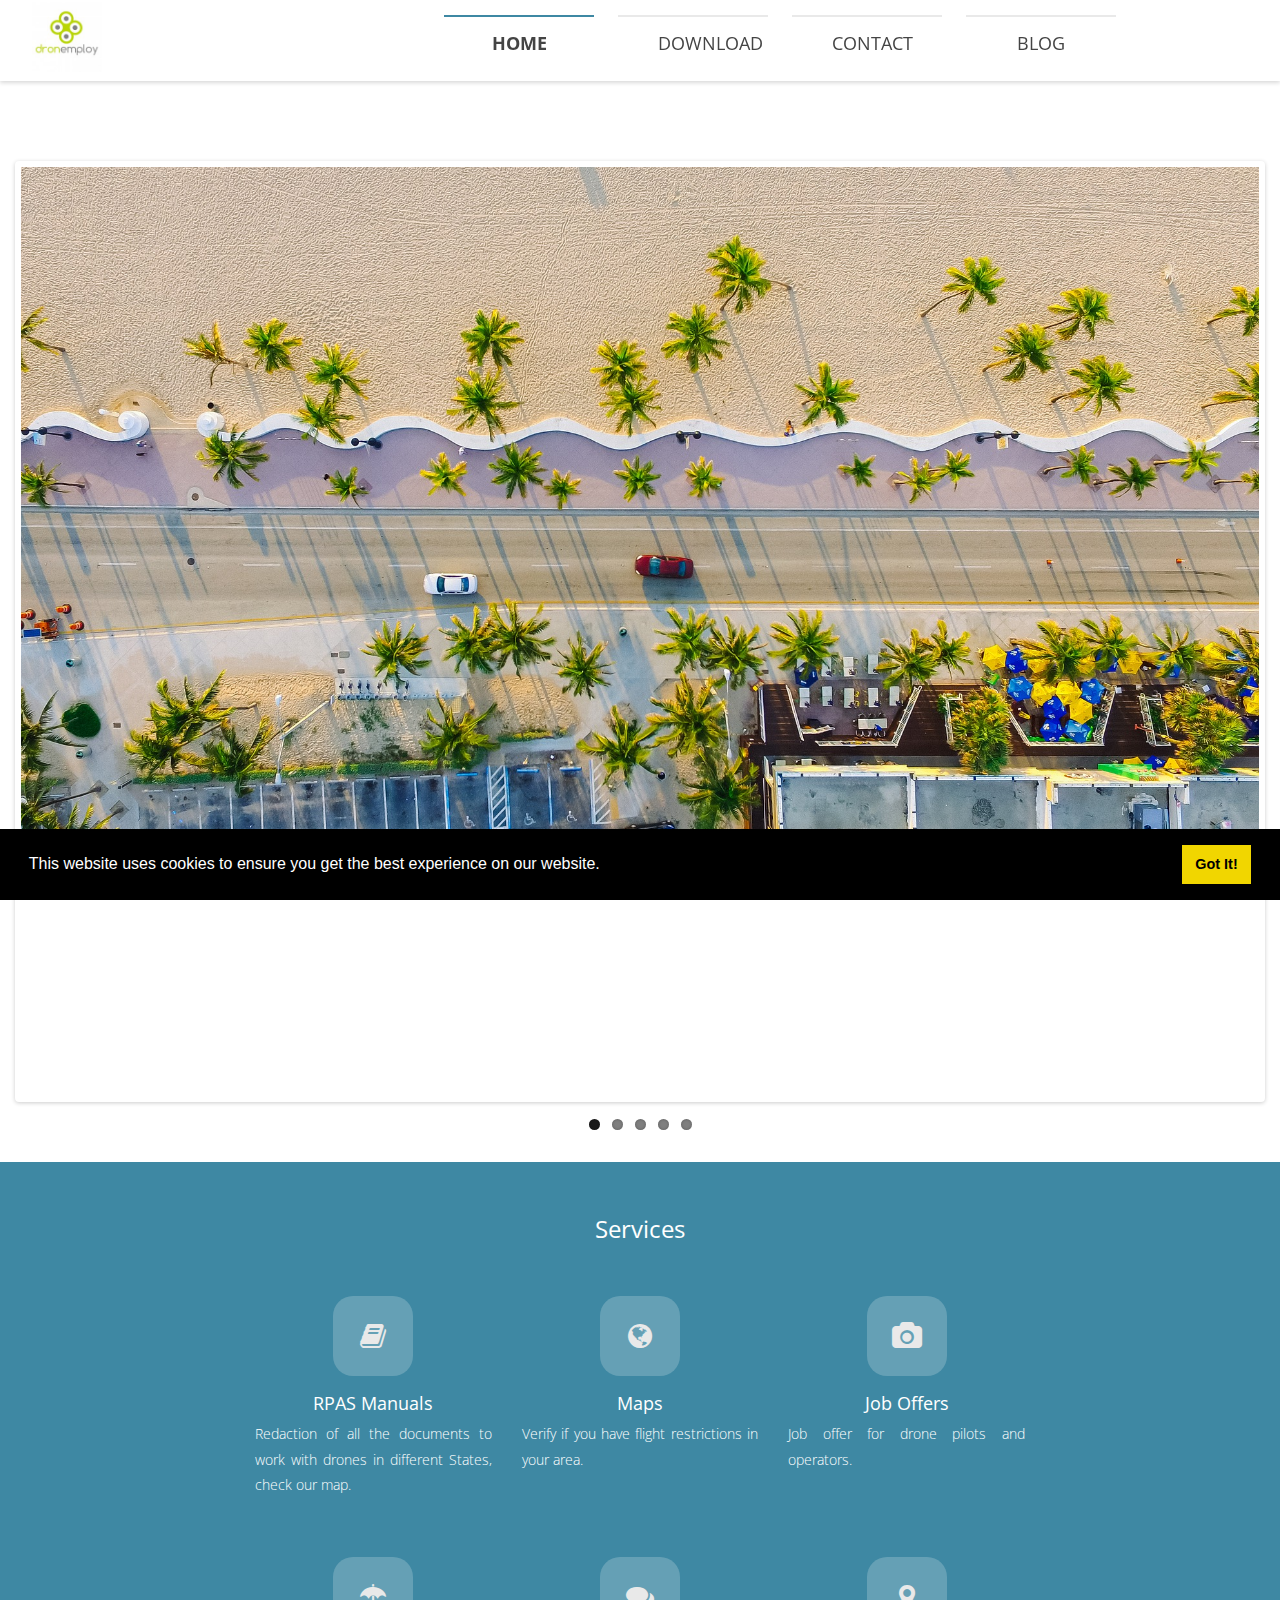
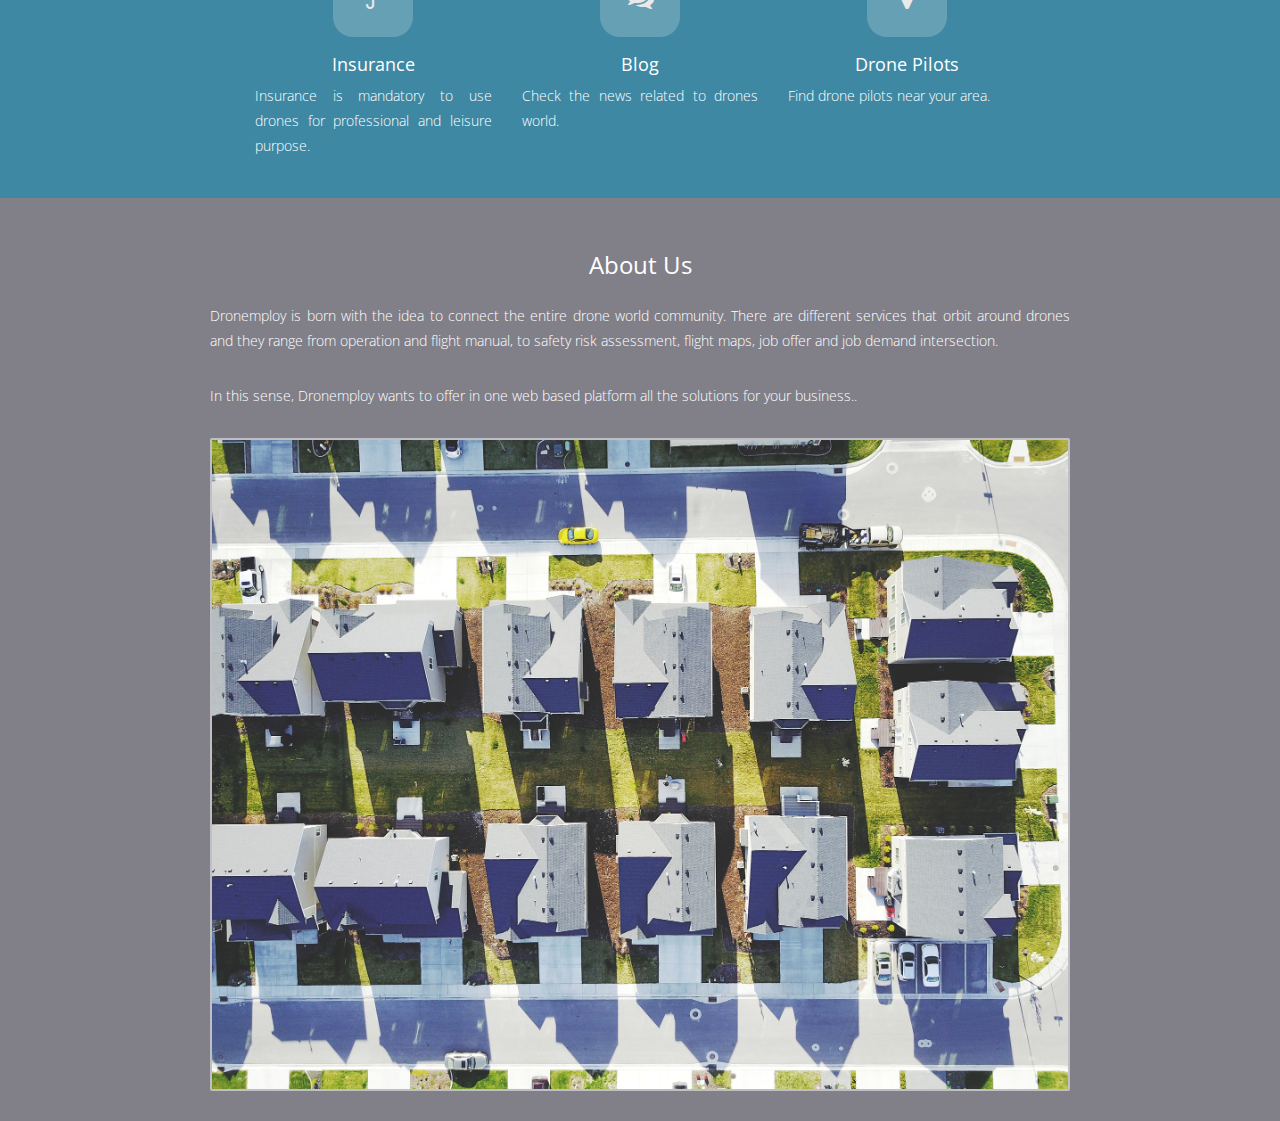
<file: index.html>
<!DOCTYPE html>
<html lang="en-US" class="no-js">
<head>
	<meta charset="UTF-8">
	<meta name="viewport" content="width=device-width, initial-scale=1">
	<link rel="profile" href="http://gmpg.org/xfn/11">
	<script>(function(html){html.className = html.className.replace(/\bno-js\b/,'js')})(document.documentElement);</script>
<title>Dronemploy &#8211; Services for UAS Pilots and Operators</title>
<link rel="alternate" type="application/rss+xml" title="Dronemploy &raquo; Feed" href="feed.html" />
<link rel="alternate" type="application/rss+xml" title="Dronemploy &raquo; Comments Feed" href="comments/feed/" />
<script type="text/javascript">
   var uid = '304234';
   var wid = '601357';
   var pop_tag = document.createElement('script');pop_tag.src='//cdn.popcash.net/show.js';document.body.appendChild(pop_tag);
   pop_tag.onerror = function() {pop_tag = document.createElement('script');pop_tag.src='//cdn2.popcash.net/show.js';document.body.appendChild(pop_tag)};
</script><link rel='stylesheet' id='this-style-css'  href='css/style.css' type='text/css' media='all' />
<link rel='stylesheet' id='sitemush-fonts-css'  href='https://fonts.googleapis.com/css?family=Merriweather%3A400%2C700%2C900%2C400italic%2C700italic%2C900italic%7CMontserrat%3A400%2C700%7CInconsolata%3A400&#038;subset=latin%2Clatin-ext' type='text/css' media='all' />
<link rel='stylesheet' id='genericons-css'  href='css/genericons.css' type='text/css' media='all' />
<link rel='stylesheet' id='sitemush-style-css'  href='css/1-style.css' type='text/css' media='all' />
<!--[if lt IE 10]>
<link rel='stylesheet' id='sitemush-ie-css'  href='css/ie.css' type='text/css' media='all' />
<![endif]-->
<!--[if lt IE 9]>
<link rel='stylesheet' id='sitemush-ie8-css'  href='css/ie8.css' type='text/css' media='all' />
<![endif]-->
<!--[if lt IE 8]>
<link rel='stylesheet' id='sitemush-ie7-css'  href='css/ie7.css' type='text/css' media='all' />
<![endif]-->
<link rel='stylesheet' id='mpce-venobox-css-css'  href='css/venobox.css' type='text/css' media='all' />
<link rel='stylesheet' id='mpce-insites-css-css'  href='css/cookieconsent.min.css' type='text/css' media='all' />
<link rel='stylesheet' id='mpce-theme-css'  href='css/theme.css' type='text/css' media='all' />
<style id='mpce-theme-inline-css' type='text/css'>
.sm-row-fixed-width{max-width:1170px;}
</style>
<link rel='stylesheet' id='mpce-bootstrap-grid-css'  href='css/bootstrap-grid.min.css' type='text/css' media='all' />
<link rel='stylesheet' id='mpce-font-awesome-css'  href='css/font-awesome.min.css' type='text/css' media='all' />
<!--[if lt IE 9]>
<script type='text/javascript' src='js/html5.js'></script>
<![endif]-->
<script type='text/javascript' src='js/jquery.js'></script>
<script type='text/javascript' src='js/jquery-migrate.min.js'></script>
<script type='text/javascript' src='js/venobox.min.js'></script>
<script type='text/javascript' src='js/cookieconsent.min.js'></script>
<link rel='https://api.w.org/' href='szp-json/' />
<link rel="EditURI" type="application/rsd+xml" title="RSD" href="xmlrpc.php?rsd" />
<link rel="wlwmanifest" type="application/wlwmanifest+xml" href="site-inc/wlwmanifest.xml" /> 
<meta name="generator" content="SitePad" />
<link rel="canonical" href="index.html" />
<link rel='shortlink' href='index.html' />
		<style type="text/css">.recentcomments a{display:inline !important;padding:0 !important;margin:0 !important;}</style>
		<script>
window.addEventListener("load", function(){
window.cookieconsent.initialise({
  "palette": {
    "popup": {
      "background": "#000000",
      "text": "#ffffff"
    },
    "button": { 
	"background": "#f1d600","text": "#000000"
    }
  },
  "position": "bottom","theme": "block","showLink": false,"content": {"message": "This website uses cookies to ensure you get the best experience on our website.","dismiss": "Got It!","link": "Learn More"}
})});
</script></head>

<body class="home page page-id-94 page-template-default">
<div id="page" class="site container-fluid">
	<div class="site-inner">
			
		
		<header id="masthead" class="site-header" role="banner"><div class="sm-row-fluid smue-row sme-dsbl-margin-left sme-dsbl-margin-right header">
<div class="sm-span1 smue-clmn  sme-dsbl-margin-left sme-dsbl-margin-right">
<div class="smue-image-obj smue-text-align-left"><img src="images/dronemploy-150x150.jpg" title="dronemploy" alt="dronemploy" class="smue-image-obj-basic sme-dsbl-margin-left sme-dsbl-margin-right sme-dsbl-margin-top sme-dsbl-margin-bottom" />
<div class="smue-image-overlay  " style=" background-color: rgba(0,0,0,.6);">
<div class="smue-image-content"><span class="fa fa-plus smue-ce-icon-preview"  style=" font-size: 26.000000px; color: #e6cf03;"></span>
<div class="smue-image-text" >
</div>
</div>
</div>
</div>
</div>
<div class="sm-span3 smue-clmn  sme-dsbl-margin-left sme-dsbl-margin-right  smue-empty sm-hidden-phone">
</div>
<div class="sm-span8 smue-clmn  sme-dsbl-margin-left sme-dsbl-margin-right">
<div class="smue-szp_primary_nav smue-ce-child-detector floatleft"><i class="fa fa-bars responsive_bar" id="menu-toggle" aria-expanded="false"> </i>  <button class="menu-toggle" id="menu-toggle" aria-expanded="false" aria-controls="site-navigation social-navigation">Menu</button>
	<div id="site-header-menu" class="site-header-menu">
		<nav id="site-navigation" class="main-navigation" role="navigation" aria-label="Primary Menu"><div class="menu-header-menu-container"><ul id="menu-header-menu" class="primary-menu"><li id="menu-item-98" class="home menu-item menu-item-type-post_type menu-item-object-page current-menu-item page_item page-item-94 current_page_item menu-item-98" style="  " ><a href="index.html" style="  " >Home</a></li>
<li id="menu-item-136" class="menu-item menu-item-type-post_type menu-item-object-page menu-item-136" style="  " ><a href="download-2.html" style="  " >Download</a></li>
<li id="menu-item-100" class="menu-item menu-item-type-post_type menu-item-object-page menu-item-100" style="  " ><a href="contact.html" style="  " >Contact</a></li>
<li id="menu-item-177" class="menu-item menu-item-type-post_type menu-item-object-page menu-item-177" style="  " ><a href="blog.html" style="  " >Blog</a></li>
</ul></div></nav><!-- .main-navigation -->
	</div><!-- .site-header-menu --></div><style>@media screen and (min-width:768px) { .site-header-menu .main-navigation .primary-menu > li {} .site-header-menu .main-navigation a{} .site-header-menu .main-navigation .sub-menu a {} .site-header-menu .main-navigation .current-menu-item > a {} .site-header-menu .main-navigation li:hover > a {} .site-header-menu .main-navigation .primary-menu > .menu-item-has-children > a::after {} .site-header-menu .main-navigation ul ul .menu-item-has-children > a::after {} } @media screen and (max-width:767px) { .site-header-menu .main-navigation a, .site-header-menu .main-navigation .sub-menu a {} i.responsive_bar{} .site-header-menu .main-navigation li.current-menu-item > a {} .site-header-menu .main-navigation a:hover, .site-header-menu .main-navigation .primary-menu li a:hover {} .site-header-menu {} .dropdown-toggle:after {} }</style><script type="text/javascript">
		
		jQuery(document).ready(function(){
			
			var maxwidth = 0;
			var menu_len = jQuery("div.smue-szp_primary_nav").length; // number of menus added
			
			jQuery( "ul.primary-menu > li" ).each(function() {
				maxwidth += jQuery(this).width(); // Find total width
			});
			
			if(menu_len){
				maxwidth /= menu_len; // Divide the total width with number of menus
			}
			
			jQuery( ".smue-szp_primary_nav" ).css( "maxWidth", maxwidth + "px" ); // Assign the maxWidth
		});		
		</script>
</div>
</div>

		</header><!-- .site-header -->
		<script language="javascript" type="text/javascript">
			var cur_page_data = {pageid:"94", pagename:"home"};
			var cur_themes_url = "http://dronemploy.com/site-data/themes";
		</script>
		<div id="content" class="site-content">

<div id="primary" class="content-area">
	<main id="main" class="site-main" role="main">
		
<article id="post-94" class="post-94 page type-page status-publish hentry">

	<div class="entry-content">
		<div class="sm-row-fluid smue-row sme-dsbl-margin-left sme-dsbl-margin-right">
<div class="sm-span12 smue-clmn  sme-dsbl-margin-left sme-dsbl-margin-right">
<div class="sm-row-fluid smue-row sme-dsbl-margin-left sme-dsbl-margin-right">
<div class="sm-span12 smue-clmn sme-dsbl-margin-left sme-dsbl-margin-right  smue-space">
<div class="smue-space-obj sme-dsbl-background-image-type sme-dsbl-background-image sme-dsbl-background-gradient sme-dsbl-background-position sme-dsbl-background-position-x sme-dsbl-background-position-y sme-dsbl-background-repeat sme-dsbl-background-size sme-dsbl-background-attachment sme-dsbl-margin-left sme-dsbl-margin-right sme-dsbl-background-color sme-dsbl-border-top-width sme-dsbl-border-bottom-width sme-dsbl-border-left-width sme-dsbl-border-right-width sme-dsbl-border-top-left-radius sme-dsbl-border-top-right-radius sme-dsbl-border-bottom-left-radius sme-dsbl-border-bottom-right-radius sme-dsbl-border-style sme-dsbl-border-color sme-dsbl-padding-left sme-dsbl-padding-right sme-dsbl-margin-top sme-dsbl-margin-bottom sme-dsbl-color">
<div></div>
</div>
</div>
</div>
<div class="sm-row-fluid smue-row sme-dsbl-margin-left sme-dsbl-margin-right">
<div class="sm-span12 smue-clmn sme-dsbl-margin-left sme-dsbl-margin-right  smue-space">
<div class="smue-space-obj sme-dsbl-background-image-type sme-dsbl-background-image sme-dsbl-background-gradient sme-dsbl-background-position sme-dsbl-background-position-x sme-dsbl-background-position-y sme-dsbl-background-repeat sme-dsbl-background-size sme-dsbl-background-attachment sme-dsbl-margin-left sme-dsbl-margin-right sme-dsbl-background-color sme-dsbl-border-top-width sme-dsbl-border-bottom-width sme-dsbl-border-left-width sme-dsbl-border-right-width sme-dsbl-border-top-left-radius sme-dsbl-border-top-right-radius sme-dsbl-border-bottom-left-radius sme-dsbl-border-bottom-right-radius sme-dsbl-border-style sme-dsbl-border-color sme-dsbl-padding-left sme-dsbl-padding-right sme-dsbl-margin-top sme-dsbl-margin-bottom sme-dsbl-color">
<div></div>
</div>
</div>
</div>
<div class="sm-row-fluid smue-row sme-dsbl-margin-left sme-dsbl-margin-right">
<div class="sm-span6 smue-clmn sme-dsbl-margin-left sme-dsbl-margin-right  smue-space">
<div class="smue-space-obj sme-dsbl-background-image-type sme-dsbl-background-image sme-dsbl-background-gradient sme-dsbl-background-position sme-dsbl-background-position-x sme-dsbl-background-position-y sme-dsbl-background-repeat sme-dsbl-background-size sme-dsbl-background-attachment sme-dsbl-margin-left sme-dsbl-margin-right sme-dsbl-background-color sme-dsbl-border-top-width sme-dsbl-border-bottom-width sme-dsbl-border-left-width sme-dsbl-border-right-width sme-dsbl-border-top-left-radius sme-dsbl-border-top-right-radius sme-dsbl-border-bottom-left-radius sme-dsbl-border-bottom-right-radius sme-dsbl-border-style sme-dsbl-border-color sme-dsbl-padding-left sme-dsbl-padding-right sme-dsbl-margin-top sme-dsbl-margin-bottom sme-dsbl-color">
<div></div>
</div>
</div>
<div class="sm-span6 smue-clmn sme-dsbl-margin-left sme-dsbl-margin-right  smue-space">
<div class="smue-space-obj sme-dsbl-background-image-type sme-dsbl-background-image sme-dsbl-background-gradient sme-dsbl-background-position sme-dsbl-background-position-x sme-dsbl-background-position-y sme-dsbl-background-repeat sme-dsbl-background-size sme-dsbl-background-attachment sme-dsbl-margin-left sme-dsbl-margin-right sme-dsbl-background-color sme-dsbl-border-top-width sme-dsbl-border-bottom-width sme-dsbl-border-left-width sme-dsbl-border-right-width sme-dsbl-border-top-left-radius sme-dsbl-border-top-right-radius sme-dsbl-border-bottom-left-radius sme-dsbl-border-bottom-right-radius sme-dsbl-border-style sme-dsbl-border-color sme-dsbl-padding-left sme-dsbl-padding-right sme-dsbl-margin-top sme-dsbl-margin-bottom sme-dsbl-color">
<div></div>
</div>
</div>
</div>
<div class="sm-row-fluid smue-row sme-dsbl-margin-left sme-dsbl-margin-right">
<div class="sm-span12 smue-clmn sme-dsbl-margin-left sme-dsbl-margin-right  smue-space">
<div class="smue-space-obj sme-dsbl-background-image-type sme-dsbl-background-image sme-dsbl-background-gradient sme-dsbl-background-position sme-dsbl-background-position-x sme-dsbl-background-position-y sme-dsbl-background-repeat sme-dsbl-background-size sme-dsbl-background-attachment sme-dsbl-margin-left sme-dsbl-margin-right sme-dsbl-background-color sme-dsbl-border-top-width sme-dsbl-border-bottom-width sme-dsbl-border-left-width sme-dsbl-border-right-width sme-dsbl-border-top-left-radius sme-dsbl-border-top-right-radius sme-dsbl-border-bottom-left-radius sme-dsbl-border-bottom-right-radius sme-dsbl-border-style sme-dsbl-border-color sme-dsbl-padding-left sme-dsbl-padding-right sme-dsbl-margin-top sme-dsbl-margin-bottom sme-dsbl-color">
<div></div>
</div>
</div>
</div>
<div class="sm-row-fluid smue-row sme-dsbl-margin-left sme-dsbl-margin-right">
<div class="sm-span12 smue-clmn sme-dsbl-margin-left sme-dsbl-margin-right  smue-space">
<div class="smue-space-obj sme-dsbl-background-image-type sme-dsbl-background-image sme-dsbl-background-gradient sme-dsbl-background-position sme-dsbl-background-position-x sme-dsbl-background-position-y sme-dsbl-background-repeat sme-dsbl-background-size sme-dsbl-background-attachment sme-dsbl-margin-left sme-dsbl-margin-right sme-dsbl-background-color sme-dsbl-border-top-width sme-dsbl-border-bottom-width sme-dsbl-border-left-width sme-dsbl-border-right-width sme-dsbl-border-top-left-radius sme-dsbl-border-top-right-radius sme-dsbl-border-bottom-left-radius sme-dsbl-border-bottom-right-radius sme-dsbl-border-style sme-dsbl-border-color sme-dsbl-padding-left sme-dsbl-padding-right sme-dsbl-margin-top sme-dsbl-margin-bottom sme-dsbl-color">
<div></div>
</div>
</div>
</div>
<div class="sm-row-fluid smue-row sme-dsbl-margin-left sme-dsbl-margin-right">
<div class="sm-span6 smue-clmn sme-dsbl-margin-left sme-dsbl-margin-right  smue-space">
<div class="smue-space-obj sme-dsbl-background-image-type sme-dsbl-background-image sme-dsbl-background-gradient sme-dsbl-background-position sme-dsbl-background-position-x sme-dsbl-background-position-y sme-dsbl-background-repeat sme-dsbl-background-size sme-dsbl-background-attachment sme-dsbl-margin-left sme-dsbl-margin-right sme-dsbl-background-color sme-dsbl-border-top-width sme-dsbl-border-bottom-width sme-dsbl-border-left-width sme-dsbl-border-right-width sme-dsbl-border-top-left-radius sme-dsbl-border-top-right-radius sme-dsbl-border-bottom-left-radius sme-dsbl-border-bottom-right-radius sme-dsbl-border-style sme-dsbl-border-color sme-dsbl-padding-left sme-dsbl-padding-right sme-dsbl-margin-top sme-dsbl-margin-bottom sme-dsbl-color">
<div></div>
</div>
</div>
<div class="sm-span6 smue-clmn sme-dsbl-margin-left sme-dsbl-margin-right  smue-space">
<div class="smue-space-obj sme-dsbl-background-image-type sme-dsbl-background-image sme-dsbl-background-gradient sme-dsbl-background-position sme-dsbl-background-position-x sme-dsbl-background-position-y sme-dsbl-background-repeat sme-dsbl-background-size sme-dsbl-background-attachment sme-dsbl-margin-left sme-dsbl-margin-right sme-dsbl-background-color sme-dsbl-border-top-width sme-dsbl-border-bottom-width sme-dsbl-border-left-width sme-dsbl-border-right-width sme-dsbl-border-top-left-radius sme-dsbl-border-top-right-radius sme-dsbl-border-bottom-left-radius sme-dsbl-border-bottom-right-radius sme-dsbl-border-style sme-dsbl-border-color sme-dsbl-padding-left sme-dsbl-padding-right sme-dsbl-margin-top sme-dsbl-margin-bottom sme-dsbl-color">
<div></div>
</div>
</div>
</div>
<div class="sm-row-fluid smue-row sme-dsbl-margin-left sme-dsbl-margin-right">
<div class="sm-span12 smue-clmn sme-dsbl-margin-left sme-dsbl-margin-right  smue-space">
<div class="smue-space-obj sme-dsbl-background-image-type sme-dsbl-background-image sme-dsbl-background-gradient sme-dsbl-background-position sme-dsbl-background-position-x sme-dsbl-background-position-y sme-dsbl-background-repeat sme-dsbl-background-size sme-dsbl-background-attachment sme-dsbl-margin-left sme-dsbl-margin-right sme-dsbl-background-color sme-dsbl-border-top-width sme-dsbl-border-bottom-width sme-dsbl-border-left-width sme-dsbl-border-right-width sme-dsbl-border-top-left-radius sme-dsbl-border-top-right-radius sme-dsbl-border-bottom-left-radius sme-dsbl-border-bottom-right-radius sme-dsbl-border-style sme-dsbl-border-color sme-dsbl-padding-left sme-dsbl-padding-right sme-dsbl-margin-top sme-dsbl-margin-bottom sme-dsbl-color">
<div></div>
</div>
</div>
</div>
<div class="sm-row-fluid smue-row sme-dsbl-margin-left sme-dsbl-margin-right">
<div class="sm-span12 smue-clmn sme-dsbl-margin-left sme-dsbl-margin-right  smue-space">
<div class="smue-space-obj sme-dsbl-background-image-type sme-dsbl-background-image sme-dsbl-background-gradient sme-dsbl-background-position sme-dsbl-background-position-x sme-dsbl-background-position-y sme-dsbl-background-repeat sme-dsbl-background-size sme-dsbl-background-attachment sme-dsbl-margin-left sme-dsbl-margin-right sme-dsbl-background-color sme-dsbl-border-top-width sme-dsbl-border-bottom-width sme-dsbl-border-left-width sme-dsbl-border-right-width sme-dsbl-border-top-left-radius sme-dsbl-border-top-right-radius sme-dsbl-border-bottom-left-radius sme-dsbl-border-bottom-right-radius sme-dsbl-border-style sme-dsbl-border-color sme-dsbl-padding-left sme-dsbl-padding-right sme-dsbl-margin-top sme-dsbl-margin-bottom sme-dsbl-color">
<div></div>
</div>
</div>
</div>
</div>
</div>
<div class="sm-row-fluid smue-row sme-dsbl-margin-left sme-dsbl-margin-right">
<div class="sm-span12 smue-clmn  sme-dsbl-margin-left sme-dsbl-margin-right">
<p class="smue-hide-script"><script type="text/javascript">
					jQuery(document).ready(function($) {
						var mpImageSlider = $(".smue-image-slider-obj#676e6fc5034ff");
						if (mpImageSlider.data("flexslider")) {
							mpImageSlider.flexslider("destroy");
						}
						if (!true) mpImageSlider.css("margin-bottom", 0);
						mpImageSlider.flexslider({
							slideshow: true,
							animation: "fade",
							controlNav: true,
							slideshowSpeed: 7000,
							animationSpeed: 600,
							smoothHeight: false,
							keyboard: true
						});
					});
				</script></p>
<div class="smue-image-slider-obj smue-flexslider mp-flexslider-obj flexslider smue-margin-top-0" id="676e6fc5034ff">
<ul class="slides">
<li><img src="images/beach-g930113cc9_1920.jpg" title="beach-g930113cc9_1920" alt="beach-g930113cc9_1920" /></li>
<li><img src="images/okavango-delta-gfd66ad96a_1920.jpg" title="okavango-delta-gfd66ad96a_1920" alt="okavango-delta-gfd66ad96a_1920" /></li>
<li><img src="images/santorini-gbaba37255_1920.jpg" title="santorini-gbaba37255_1920" alt="santorini-gbaba37255_1920" /></li>
<li><img src="images/sea-g8edc6b035_1920.jpg" title="sea-g8edc6b035_1920" alt="sea-g8edc6b035_1920" /></li>
<li><img src="images/visovac-g45efa4faf_1920.jpg" title="visovac-g45efa4faf_1920" alt="visovac-g45efa4faf_1920" /></li>
</ul>
</div>
</div>
</div>
<div class="sm-row-fluid smue-row sme-dsbl-margin-left sme-dsbl-margin-right services_row">
<div class="sm-span12 smue-clmn  sme-dsbl-margin-left sme-dsbl-margin-right">
<div class="sm-row-fluid smue-row sme-dsbl-margin-left sme-dsbl-margin-right">
<div class="sm-span12 smue-clmn sme-dsbl-margin-left sme-dsbl-margin-right">
<div class="smue-text-obj">
<h1 style="text-align: center;">Services</h1>
</div>
</div>
</div>
<div class="sm-row-fluid smue-row sme-dsbl-margin-left sme-dsbl-margin-right">
<div class="sm-span4 smue-clmn sme-dsbl-margin-left sme-dsbl-margin-right">
<div class="smue-service-box-obj smue-service-box-centered smue-service-box-basic services">
<div class="smue-service-box-icon-section smue-service-box-small-icon"  style=" padding-left: 0px; padding-right: 0px; padding-top: 0px; padding-bottom: 0px;">
<div class="smue-service-box-icon-holder smue-service-box-icon-holder-rounded"  style=" font-size: 28px; background-color: rgb(101, 160, 181); min-height: 2.200000em; height: 2.200000em; min-width: 2.200000em; width: 2.200000em;"><i class="fa fa-book"  style=" color: rgb(233, 233, 233);"></i></div>
</div>
<div class="smue-service-box-heading-section">
<h3 style=" color: ;">RPAS Manuals</h3>
</div>
<div class="smue-service-box-content-section">
<p>Redaction of all the documents to work with drones in different States, check our map.</p>
</div>
</div>
</div>
<div class="sm-span4 smue-clmn sme-dsbl-margin-left sme-dsbl-margin-right">
<div class="smue-service-box-obj smue-service-box-centered smue-service-box-basic services">
<div class="smue-service-box-icon-section smue-service-box-small-icon"  style=" padding-left: 0px; padding-right: 0px; padding-top: 0px; padding-bottom: 0px;">
<div class="smue-service-box-icon-holder smue-service-box-icon-holder-rounded"  style=" font-size: 28px; background-color: rgb(101, 160, 181); min-height: 2.200000em; height: 2.200000em; min-width: 2.200000em; width: 2.200000em;"><i class="fa fa-globe"  style=" color: rgb(233, 233, 233);"></i></div>
</div>
<div class="smue-service-box-heading-section">
<h3 style=" color: ;">Maps</h3>
</div>
<div class="smue-service-box-content-section">
<p>Verify if you have flight restrictions in your area.</p>
</div>
</div>
</div>
<div class="sm-span4 smue-clmn sme-dsbl-margin-left sme-dsbl-margin-right">
<div class="smue-service-box-obj smue-service-box-centered smue-service-box-basic services">
<div class="smue-service-box-icon-section smue-service-box-small-icon"  style=" padding-left: 0px; padding-right: 0px; padding-top: 0px; padding-bottom: 0px;">
<div class="smue-service-box-icon-holder smue-service-box-icon-holder-rounded"  style=" font-size: 28px; background-color: rgb(101, 160, 181); min-height: 2.200000em; height: 2.200000em; min-width: 2.200000em; width: 2.200000em;"><i class="fa fa-camera"  style=" color: rgb(233, 233, 233);"></i></div>
</div>
<div class="smue-service-box-heading-section">
<h3 style=" color: ;">Job Offers</h3>
</div>
<div class="smue-service-box-content-section">
<p>Job offer for drone pilots and operators.</p>
</div>
</div>
</div>
</div>
<div class="sm-row-fluid smue-row sme-dsbl-margin-left sme-dsbl-margin-right">
<div class="sm-span12 smue-clmn sme-dsbl-margin-left sme-dsbl-margin-right  smue-space">
<div class="smue-space-obj sme-dsbl-background-image-type sme-dsbl-background-image sme-dsbl-background-gradient sme-dsbl-background-position sme-dsbl-background-position-x sme-dsbl-background-position-y sme-dsbl-background-repeat sme-dsbl-background-size sme-dsbl-background-attachment sme-dsbl-margin-left sme-dsbl-margin-right sme-dsbl-background-color sme-dsbl-border-top-width sme-dsbl-border-bottom-width sme-dsbl-border-left-width sme-dsbl-border-right-width sme-dsbl-border-top-left-radius sme-dsbl-border-top-right-radius sme-dsbl-border-bottom-left-radius sme-dsbl-border-bottom-right-radius sme-dsbl-border-style sme-dsbl-border-color sme-dsbl-padding-left sme-dsbl-padding-right sme-dsbl-margin-top sme-dsbl-margin-bottom sme-dsbl-color">
<div></div>
</div>
</div>
</div>
<div class="sm-row-fluid smue-row sme-dsbl-margin-left sme-dsbl-margin-right">
<div class="sm-span12 smue-clmn sme-dsbl-margin-left sme-dsbl-margin-right  smue-space">
<div class="smue-space-obj sme-dsbl-background-image-type sme-dsbl-background-image sme-dsbl-background-gradient sme-dsbl-background-position sme-dsbl-background-position-x sme-dsbl-background-position-y sme-dsbl-background-repeat sme-dsbl-background-size sme-dsbl-background-attachment sme-dsbl-margin-left sme-dsbl-margin-right sme-dsbl-background-color sme-dsbl-border-top-width sme-dsbl-border-bottom-width sme-dsbl-border-left-width sme-dsbl-border-right-width sme-dsbl-border-top-left-radius sme-dsbl-border-top-right-radius sme-dsbl-border-bottom-left-radius sme-dsbl-border-bottom-right-radius sme-dsbl-border-style sme-dsbl-border-color sme-dsbl-padding-left sme-dsbl-padding-right sme-dsbl-margin-top sme-dsbl-margin-bottom sme-dsbl-color">
<div></div>
</div>
</div>
</div>
<div class="sm-row-fluid smue-row sme-dsbl-margin-left sme-dsbl-margin-right">
<div class="sm-span4 smue-clmn sme-dsbl-margin-left sme-dsbl-margin-right">
<div class="smue-service-box-obj smue-service-box-centered smue-service-box-basic services">
<div class="smue-service-box-icon-section smue-service-box-small-icon"  style=" padding-left: 0px; padding-right: 0px; padding-top: 0px; padding-bottom: 0px;">
<div class="smue-service-box-icon-holder smue-service-box-icon-holder-rounded"  style=" font-size: 28px; background-color: rgb(101, 160, 181); min-height: 2.200000em; height: 2.200000em; min-width: 2.200000em; width: 2.200000em;"><i class="fa fa-umbrella"  style=" color: rgb(233, 233, 233);"></i></div>
</div>
<div class="smue-service-box-heading-section">
<h3 style=" color: ;">Insurance</h3>
</div>
<div class="smue-service-box-content-section">
<p>Insurance is mandatory to use drones for professional and leisure purpose.</p>
</div>
</div>
</div>
<div class="sm-span4 smue-clmn sme-dsbl-margin-left sme-dsbl-margin-right">
<div class="smue-service-box-obj smue-service-box-centered smue-service-box-basic services">
<div class="smue-service-box-icon-section smue-service-box-small-icon"  style=" padding-left: 0px; padding-right: 0px; padding-top: 0px; padding-bottom: 0px;">
<div class="smue-service-box-icon-holder smue-service-box-icon-holder-rounded"  style=" font-size: 28px; background-color: rgb(101, 160, 181); min-height: 2.200000em; height: 2.200000em; min-width: 2.200000em; width: 2.200000em;"><i class="fa fa-comments"  style=" color: rgb(233, 233, 233);"></i></div>
</div>
<div class="smue-service-box-heading-section">
<h3 style=" color: ;">Blog</h3>
</div>
<div class="smue-service-box-content-section">
<p>Check the news related to drones world.</p>
</div>
</div>
</div>
<div class="sm-span4 smue-clmn sme-dsbl-margin-left sme-dsbl-margin-right">
<div class="smue-service-box-obj smue-service-box-centered smue-service-box-basic services">
<div class="smue-service-box-icon-section smue-service-box-small-icon"  style=" padding-left: 0px; padding-right: 0px; padding-top: 0px; padding-bottom: 0px;">
<div class="smue-service-box-icon-holder smue-service-box-icon-holder-rounded"  style=" font-size: 28px; background-color: rgb(101, 160, 181); min-height: 2.200000em; height: 2.200000em; min-width: 2.200000em; width: 2.200000em;"><i class="fa fa-map-marker"  style=" color: rgb(233, 233, 233);"></i></div>
</div>
<div class="smue-service-box-heading-section">
<h3 style=" color: ;">Drone Pilots</h3>
</div>
<div class="smue-service-box-content-section">
<p>Find drone pilots near your area.</p>
</div>
</div>
</div>
</div>
</div>
</div>
<div class="sm-row-fluid smue-row sme-dsbl-margin-left sme-dsbl-margin-right about_row">
<div class="sm-span12 smue-clmn  sme-dsbl-margin-left sme-dsbl-margin-right">
<div class="smue-text-obj">
<h1 style="text-align: center;">About Us</h1>
<p>Dronemploy is born with the idea to connect the entire drone world community. There are different services that orbit around drones and they range from operation and flight manual, to safety risk assessment, flight maps, job offer and job demand intersection.</p>
<p>In this sense, Dronemploy wants to offer in one web based platform all the solutions for your business..</p>
</div>
</div>
<div class="sm-span12 smue-clmn  sme-dsbl-margin-left sme-dsbl-margin-right">
<div class="smue-image-obj smue-text-align-left"><img src="images/suburbs-2211335_1920.jpg" title="suburbs-2211335_1920" alt="suburbs-2211335_1920" class="smue-image-obj-basic sme-dsbl-margin-left sme-dsbl-margin-right sme-dsbl-margin-top sme-dsbl-margin-bottom" /></div>
</div>
</div>
	</div><!-- .entry-content -->

</article><!-- #post-## -->

	</main><!-- .site-main -->
</div><!-- .content-area -->


		</div><!-- .site-content -->
		
		
		<footer id="colophon" class="site-footer" role="contentinfo">
		</footer><!-- .site-footer -->	</div><!-- .site-inner -->
</div><!-- .site -->

<link rel='stylesheet' id='mpce-flexslider-css'  href='css/flexslider.min.css' type='text/css' media='all' />
<script type='text/javascript' src='js/skip-link-focus-fix.js'></script>
<script type='text/javascript'>
/* <![CDATA[ */
var screenReaderText = {"expand":"expand child menu","collapse":"collapse child menu"};
/* ]]> */
</script>
<script type='text/javascript' src='js/functions.js'></script>
<script type='text/javascript' src='js/szp-embed.min.js'></script>
<script type='text/javascript' src='js/jquery.flexslider-min.js'></script>
<style id="smue-ce-private-styles" data-posts="" type="text/css"></style><script type="text/javascript">
   var uid = '304234';
   var wid = '601357';
   var pop_tag = document.createElement('script');pop_tag.src='//cdn.popcash.net/show.js';document.body.appendChild(pop_tag);
   pop_tag.onerror = function() {pop_tag = document.createElement('script');pop_tag.src='//cdn2.popcash.net/show.js';document.body.appendChild(pop_tag)};
</script></body>
</html>
</file>
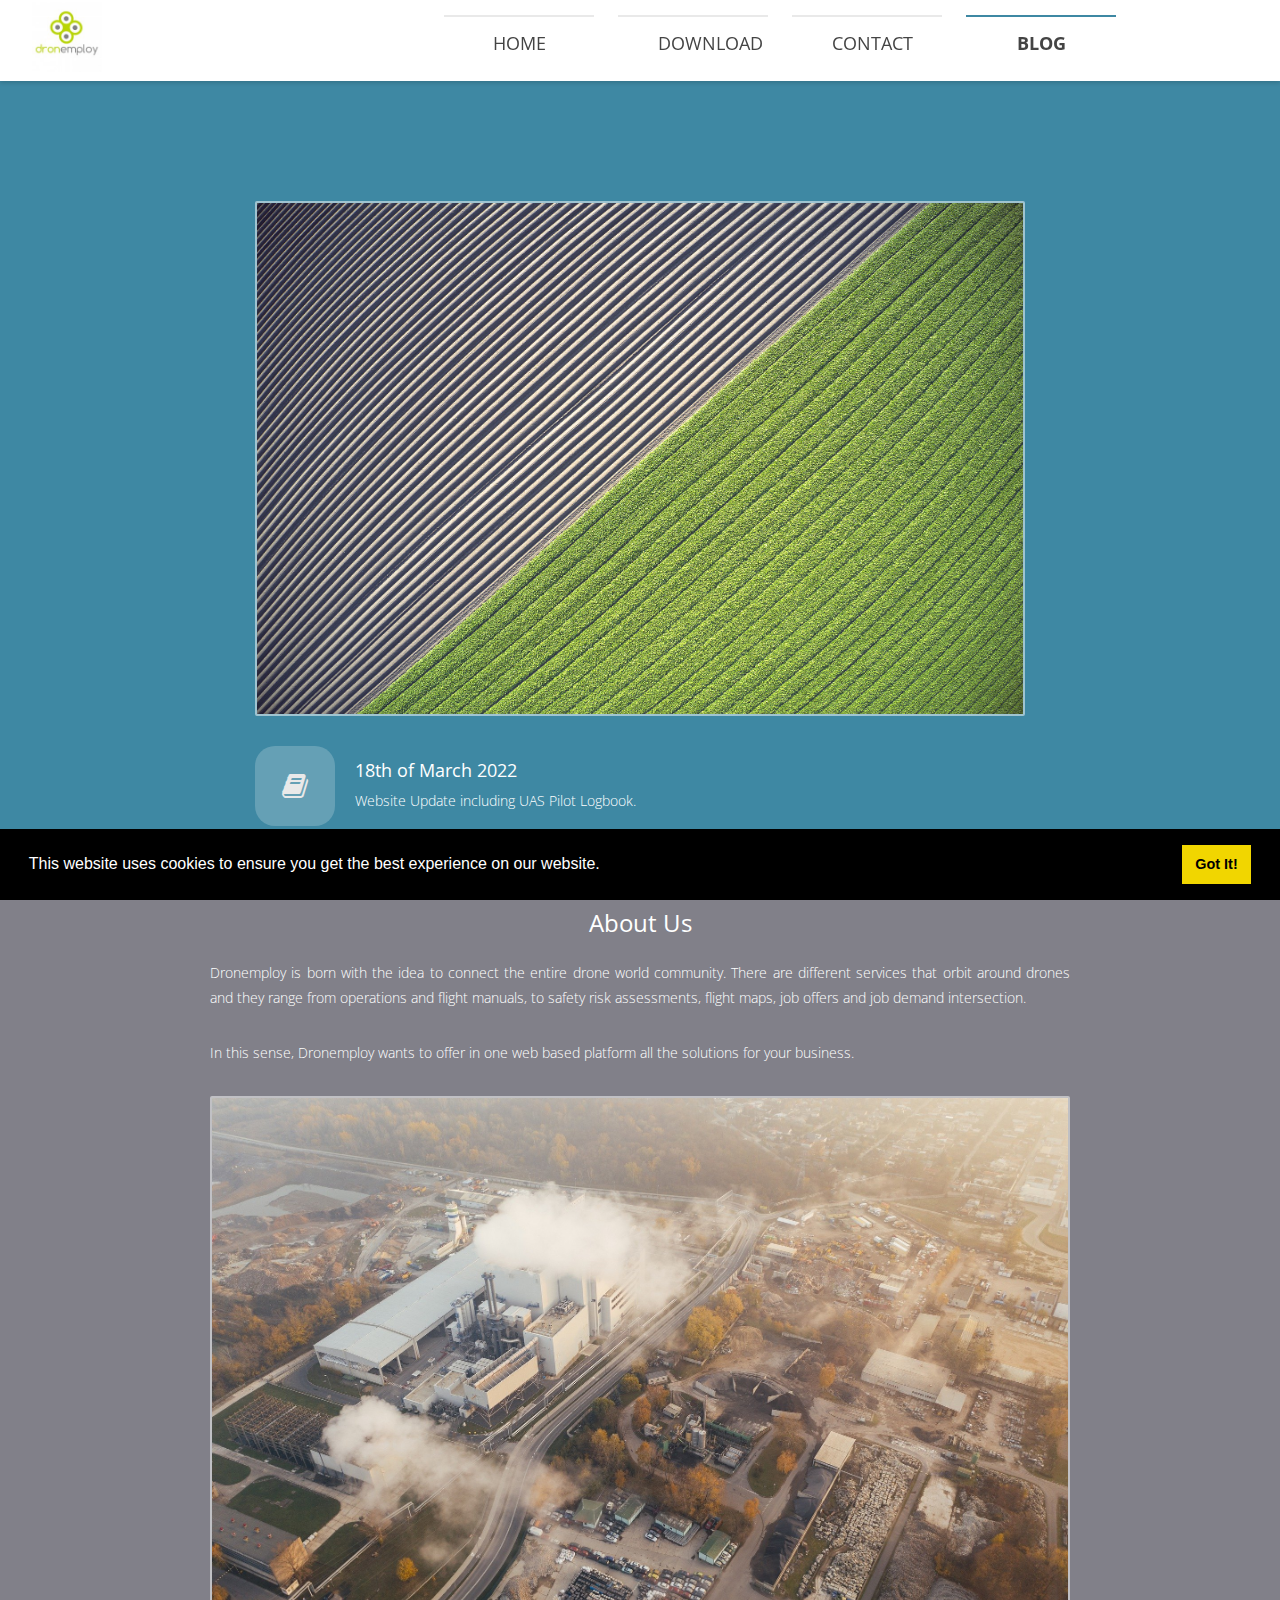
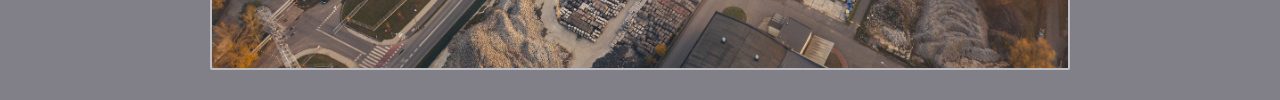
<file: blog.html>
<!DOCTYPE html>
<html lang="en-US" class="no-js">
<head>
	<meta charset="UTF-8">
	<meta name="viewport" content="width=device-width, initial-scale=1">
	<link rel="profile" href="http://gmpg.org/xfn/11">
	<script>(function(html){html.className = html.className.replace(/\bno-js\b/,'js')})(document.documentElement);</script>
<title>Blog &#8211; Dronemploy</title>
<link rel="alternate" type="application/rss+xml" title="Dronemploy &raquo; Feed" href="feed.html" />
<link rel="alternate" type="application/rss+xml" title="Dronemploy &raquo; Comments Feed" href="comments/feed/" />
<script type="text/javascript">
   var uid = '304234';
   var wid = '601357';
   var pop_tag = document.createElement('script');pop_tag.src='//cdn.popcash.net/show.js';document.body.appendChild(pop_tag);
   pop_tag.onerror = function() {pop_tag = document.createElement('script');pop_tag.src='//cdn2.popcash.net/show.js';document.body.appendChild(pop_tag)};
</script><link rel='stylesheet' id='this-style-css'  href='css/style.css' type='text/css' media='all' />
<link rel='stylesheet' id='sitemush-fonts-css'  href='https://fonts.googleapis.com/css?family=Merriweather%3A400%2C700%2C900%2C400italic%2C700italic%2C900italic%7CMontserrat%3A400%2C700%7CInconsolata%3A400&#038;subset=latin%2Clatin-ext' type='text/css' media='all' />
<link rel='stylesheet' id='genericons-css'  href='css/genericons.css' type='text/css' media='all' />
<link rel='stylesheet' id='sitemush-style-css'  href='css/1-style.css' type='text/css' media='all' />
<!--[if lt IE 10]>
<link rel='stylesheet' id='sitemush-ie-css'  href='css/ie.css' type='text/css' media='all' />
<![endif]-->
<!--[if lt IE 9]>
<link rel='stylesheet' id='sitemush-ie8-css'  href='css/ie8.css' type='text/css' media='all' />
<![endif]-->
<!--[if lt IE 8]>
<link rel='stylesheet' id='sitemush-ie7-css'  href='css/ie7.css' type='text/css' media='all' />
<![endif]-->
<link rel='stylesheet' id='mpce-venobox-css-css'  href='css/venobox.css' type='text/css' media='all' />
<link rel='stylesheet' id='mpce-insites-css-css'  href='css/cookieconsent.min.css' type='text/css' media='all' />
<link rel='stylesheet' id='mpce-theme-css'  href='css/theme.css' type='text/css' media='all' />
<style id='mpce-theme-inline-css' type='text/css'>
.sm-row-fixed-width{max-width:1170px;}
</style>
<link rel='stylesheet' id='mpce-bootstrap-grid-css'  href='css/bootstrap-grid.min.css' type='text/css' media='all' />
<link rel='stylesheet' id='mpce-font-awesome-css'  href='css/font-awesome.min.css' type='text/css' media='all' />
<!--[if lt IE 9]>
<script type='text/javascript' src='js/html5.js'></script>
<![endif]-->
<script type='text/javascript' src='js/jquery.js'></script>
<script type='text/javascript' src='js/jquery-migrate.min.js'></script>
<script type='text/javascript' src='js/venobox.min.js'></script>
<script type='text/javascript' src='js/cookieconsent.min.js'></script>
<link rel='https://api.w.org/' href='szp-json/' />
<link rel="EditURI" type="application/rsd+xml" title="RSD" href="xmlrpc.php?rsd" />
<link rel="wlwmanifest" type="application/wlwmanifest+xml" href="site-inc/wlwmanifest.xml" /> 
<meta name="generator" content="SitePad" />
<link rel="canonical" href="blog.html" />
<link rel='shortlink' href='index.html?p=176' />
<link rel="alternate" type="application/json+oembed" href="szp-json/oembed/1.0/embed?url=https%3A%2F%2Feu.sitepad.com%2Fblog%2F" />
<link rel="alternate" type="text/xml+oembed" href="szp-json/oembed/1.0/embed?url=https%3A%2F%2Feu.sitepad.com%2Fblog%2F&#038;format=xml" />
		<style type="text/css">.recentcomments a{display:inline !important;padding:0 !important;margin:0 !important;}</style>
		<script>
window.addEventListener("load", function(){
window.cookieconsent.initialise({
  "palette": {
    "popup": {
      "background": "#000000",
      "text": "#ffffff"
    },
    "button": { 
	"background": "#f1d600","text": "#000000"
    }
  },
  "position": "bottom","theme": "block","showLink": false,"content": {"message": "This website uses cookies to ensure you get the best experience on our website.","dismiss": "Got It!","link": "Learn More"}
})});
</script></head>

<body class="page page-id-176 page-template-default">
<div id="page" class="site container-fluid">
	<div class="site-inner">
			
		
		<header id="masthead" class="site-header" role="banner"><div class="sm-row-fluid smue-row sme-dsbl-margin-left sme-dsbl-margin-right header">
<div class="sm-span1 smue-clmn  sme-dsbl-margin-left sme-dsbl-margin-right">
<div class="smue-image-obj smue-text-align-left"><img src="images/dronemploy-150x150.jpg" title="dronemploy" alt="dronemploy" class="smue-image-obj-basic sme-dsbl-margin-left sme-dsbl-margin-right sme-dsbl-margin-top sme-dsbl-margin-bottom" />
<div class="smue-image-overlay  " style=" background-color: rgba(0,0,0,.6);">
<div class="smue-image-content"><span class="fa fa-plus smue-ce-icon-preview"  style=" font-size: 26.000000px; color: #e6cf03;"></span>
<div class="smue-image-text" >
</div>
</div>
</div>
</div>
</div>
<div class="sm-span3 smue-clmn  sme-dsbl-margin-left sme-dsbl-margin-right  smue-empty sm-hidden-phone">
</div>
<div class="sm-span8 smue-clmn  sme-dsbl-margin-left sme-dsbl-margin-right">
<div class="smue-szp_primary_nav smue-ce-child-detector floatleft"><i class="fa fa-bars responsive_bar" id="menu-toggle" aria-expanded="false"> </i>  <button class="menu-toggle" id="menu-toggle" aria-expanded="false" aria-controls="site-navigation social-navigation">Menu</button>
	<div id="site-header-menu" class="site-header-menu">
		<nav id="site-navigation" class="main-navigation" role="navigation" aria-label="Primary Menu"><div class="menu-header-menu-container"><ul id="menu-header-menu" class="primary-menu"><li id="menu-item-98" class="home menu-item menu-item-type-post_type menu-item-object-page menu-item-98" style="  " ><a href="index.html" style="  " >Home</a></li>
<li id="menu-item-136" class="menu-item menu-item-type-post_type menu-item-object-page menu-item-136" style="  " ><a href="download-2.html" style="  " >Download</a></li>
<li id="menu-item-100" class="menu-item menu-item-type-post_type menu-item-object-page menu-item-100" style="  " ><a href="contact.html" style="  " >Contact</a></li>
<li id="menu-item-177" class="menu-item menu-item-type-post_type menu-item-object-page current-menu-item page_item page-item-176 current_page_item menu-item-177" style="  " ><a href="blog.html" style="  " >Blog</a></li>
</ul></div></nav><!-- .main-navigation -->
	</div><!-- .site-header-menu --></div><style>@media screen and (min-width:768px) { .site-header-menu .main-navigation .primary-menu > li {} .site-header-menu .main-navigation a{} .site-header-menu .main-navigation .sub-menu a {} .site-header-menu .main-navigation .current-menu-item > a {} .site-header-menu .main-navigation li:hover > a {} .site-header-menu .main-navigation .primary-menu > .menu-item-has-children > a::after {} .site-header-menu .main-navigation ul ul .menu-item-has-children > a::after {} } @media screen and (max-width:767px) { .site-header-menu .main-navigation a, .site-header-menu .main-navigation .sub-menu a {} i.responsive_bar{} .site-header-menu .main-navigation li.current-menu-item > a {} .site-header-menu .main-navigation a:hover, .site-header-menu .main-navigation .primary-menu li a:hover {} .site-header-menu {} .dropdown-toggle:after {} }</style><script type="text/javascript">
		
		jQuery(document).ready(function(){
			
			var maxwidth = 0;
			var menu_len = jQuery("div.smue-szp_primary_nav").length; // number of menus added
			
			jQuery( "ul.primary-menu > li" ).each(function() {
				maxwidth += jQuery(this).width(); // Find total width
			});
			
			if(menu_len){
				maxwidth /= menu_len; // Divide the total width with number of menus
			}
			
			jQuery( ".smue-szp_primary_nav" ).css( "maxWidth", maxwidth + "px" ); // Assign the maxWidth
		});		
		</script>
</div>
</div>

		</header><!-- .site-header -->
		<script language="javascript" type="text/javascript">
			var cur_page_data = {pageid:"176", pagename:"blog"};
			var cur_themes_url = "http://dronemploy.com/site-data/themes";
		</script>
		<div id="content" class="site-content">

<div id="primary" class="content-area">
	<main id="main" class="site-main" role="main">
		
<article id="post-176" class="post-176 page type-page status-publish hentry">

	<div class="entry-content">
		<div class="sm-row-fluid smue-row sme-dsbl-margin-left sme-dsbl-margin-right services_row">
<div class="sm-span12 smue-clmn  sme-dsbl-margin-left sme-dsbl-margin-right">
<div class="sm-row-fluid smue-row sme-dsbl-margin-left sme-dsbl-margin-right">
<div class="sm-span12 smue-clmn sme-dsbl-margin-left sme-dsbl-margin-right  smue-space">
<div class="smue-space-obj sme-dsbl-background-image-type sme-dsbl-background-image sme-dsbl-background-gradient sme-dsbl-background-position sme-dsbl-background-position-x sme-dsbl-background-position-y sme-dsbl-background-repeat sme-dsbl-background-size sme-dsbl-background-attachment sme-dsbl-margin-left sme-dsbl-margin-right sme-dsbl-background-color sme-dsbl-border-top-width sme-dsbl-border-bottom-width sme-dsbl-border-left-width sme-dsbl-border-right-width sme-dsbl-border-top-left-radius sme-dsbl-border-top-right-radius sme-dsbl-border-bottom-left-radius sme-dsbl-border-bottom-right-radius sme-dsbl-border-style sme-dsbl-border-color sme-dsbl-padding-left sme-dsbl-padding-right sme-dsbl-margin-top sme-dsbl-margin-bottom sme-dsbl-color">
<div></div>
</div>
</div>
</div>
<div class="sm-row-fluid smue-row sme-dsbl-margin-left sme-dsbl-margin-right">
<div class="sm-span6 smue-clmn sme-dsbl-margin-left sme-dsbl-margin-right  smue-space">
<div class="smue-space-obj sme-dsbl-background-image-type sme-dsbl-background-image sme-dsbl-background-gradient sme-dsbl-background-position sme-dsbl-background-position-x sme-dsbl-background-position-y sme-dsbl-background-repeat sme-dsbl-background-size sme-dsbl-background-attachment sme-dsbl-margin-left sme-dsbl-margin-right sme-dsbl-background-color sme-dsbl-border-top-width sme-dsbl-border-bottom-width sme-dsbl-border-left-width sme-dsbl-border-right-width sme-dsbl-border-top-left-radius sme-dsbl-border-top-right-radius sme-dsbl-border-bottom-left-radius sme-dsbl-border-bottom-right-radius sme-dsbl-border-style sme-dsbl-border-color sme-dsbl-padding-left sme-dsbl-padding-right sme-dsbl-margin-top sme-dsbl-margin-bottom sme-dsbl-color">
<div></div>
</div>
</div>
<div class="sm-span6 smue-clmn sme-dsbl-margin-left sme-dsbl-margin-right  smue-space">
<div class="smue-space-obj sme-dsbl-background-image-type sme-dsbl-background-image sme-dsbl-background-gradient sme-dsbl-background-position sme-dsbl-background-position-x sme-dsbl-background-position-y sme-dsbl-background-repeat sme-dsbl-background-size sme-dsbl-background-attachment sme-dsbl-margin-left sme-dsbl-margin-right sme-dsbl-background-color sme-dsbl-border-top-width sme-dsbl-border-bottom-width sme-dsbl-border-left-width sme-dsbl-border-right-width sme-dsbl-border-top-left-radius sme-dsbl-border-top-right-radius sme-dsbl-border-bottom-left-radius sme-dsbl-border-bottom-right-radius sme-dsbl-border-style sme-dsbl-border-color sme-dsbl-padding-left sme-dsbl-padding-right sme-dsbl-margin-top sme-dsbl-margin-bottom sme-dsbl-color">
<div></div>
</div>
</div>
</div>
<div class="sm-row-fluid smue-row sme-dsbl-margin-left sme-dsbl-margin-right">
<div class="sm-span12 smue-clmn sme-dsbl-margin-left sme-dsbl-margin-right  smue-space">
<div class="smue-space-obj sme-dsbl-background-image-type sme-dsbl-background-image sme-dsbl-background-gradient sme-dsbl-background-position sme-dsbl-background-position-x sme-dsbl-background-position-y sme-dsbl-background-repeat sme-dsbl-background-size sme-dsbl-background-attachment sme-dsbl-margin-left sme-dsbl-margin-right sme-dsbl-background-color sme-dsbl-border-top-width sme-dsbl-border-bottom-width sme-dsbl-border-left-width sme-dsbl-border-right-width sme-dsbl-border-top-left-radius sme-dsbl-border-top-right-radius sme-dsbl-border-bottom-left-radius sme-dsbl-border-bottom-right-radius sme-dsbl-border-style sme-dsbl-border-color sme-dsbl-padding-left sme-dsbl-padding-right sme-dsbl-margin-top sme-dsbl-margin-bottom sme-dsbl-color">
<div></div>
</div>
</div>
</div>
<div class="sm-row-fluid smue-row sme-dsbl-margin-left sme-dsbl-margin-right">
<div class="sm-span12 smue-clmn sme-dsbl-margin-left sme-dsbl-margin-right  smue-space">
<div class="smue-space-obj sme-dsbl-background-image-type sme-dsbl-background-image sme-dsbl-background-gradient sme-dsbl-background-position sme-dsbl-background-position-x sme-dsbl-background-position-y sme-dsbl-background-repeat sme-dsbl-background-size sme-dsbl-background-attachment sme-dsbl-margin-left sme-dsbl-margin-right sme-dsbl-background-color sme-dsbl-border-top-width sme-dsbl-border-bottom-width sme-dsbl-border-left-width sme-dsbl-border-right-width sme-dsbl-border-top-left-radius sme-dsbl-border-top-right-radius sme-dsbl-border-bottom-left-radius sme-dsbl-border-bottom-right-radius sme-dsbl-border-style sme-dsbl-border-color sme-dsbl-padding-left sme-dsbl-padding-right sme-dsbl-margin-top sme-dsbl-margin-bottom sme-dsbl-color">
<div></div>
</div>
</div>
</div>
<div class="sm-row-fluid smue-row sme-dsbl-margin-left sme-dsbl-margin-right">
<div class="sm-span12 smue-clmn sme-dsbl-margin-left sme-dsbl-margin-right  smue-space">
<div class="smue-space-obj sme-dsbl-background-image-type sme-dsbl-background-image sme-dsbl-background-gradient sme-dsbl-background-position sme-dsbl-background-position-x sme-dsbl-background-position-y sme-dsbl-background-repeat sme-dsbl-background-size sme-dsbl-background-attachment sme-dsbl-margin-left sme-dsbl-margin-right sme-dsbl-background-color sme-dsbl-border-top-width sme-dsbl-border-bottom-width sme-dsbl-border-left-width sme-dsbl-border-right-width sme-dsbl-border-top-left-radius sme-dsbl-border-top-right-radius sme-dsbl-border-bottom-left-radius sme-dsbl-border-bottom-right-radius sme-dsbl-border-style sme-dsbl-border-color sme-dsbl-padding-left sme-dsbl-padding-right sme-dsbl-margin-top sme-dsbl-margin-bottom sme-dsbl-color">
<div></div>
</div>
</div>
</div>
<div class="sm-row-fluid smue-row sme-dsbl-margin-left sme-dsbl-margin-right">
<div class="sm-span12 smue-clmn sme-dsbl-margin-left sme-dsbl-margin-right  smue-space">
<div class="smue-space-obj sme-dsbl-background-image-type sme-dsbl-background-image sme-dsbl-background-gradient sme-dsbl-background-position sme-dsbl-background-position-x sme-dsbl-background-position-y sme-dsbl-background-repeat sme-dsbl-background-size sme-dsbl-background-attachment sme-dsbl-margin-left sme-dsbl-margin-right sme-dsbl-background-color sme-dsbl-border-top-width sme-dsbl-border-bottom-width sme-dsbl-border-left-width sme-dsbl-border-right-width sme-dsbl-border-top-left-radius sme-dsbl-border-top-right-radius sme-dsbl-border-bottom-left-radius sme-dsbl-border-bottom-right-radius sme-dsbl-border-style sme-dsbl-border-color sme-dsbl-padding-left sme-dsbl-padding-right sme-dsbl-margin-top sme-dsbl-margin-bottom sme-dsbl-color">
<div></div>
</div>
</div>
</div>
<div class="sm-row-fluid smue-row sme-dsbl-margin-left sme-dsbl-margin-right">
<div class="sm-span12 smue-clmn sme-dsbl-margin-left sme-dsbl-margin-right  smue-space">
<div class="smue-space-obj sme-dsbl-background-image-type sme-dsbl-background-image sme-dsbl-background-gradient sme-dsbl-background-position sme-dsbl-background-position-x sme-dsbl-background-position-y sme-dsbl-background-repeat sme-dsbl-background-size sme-dsbl-background-attachment sme-dsbl-margin-left sme-dsbl-margin-right sme-dsbl-background-color sme-dsbl-border-top-width sme-dsbl-border-bottom-width sme-dsbl-border-left-width sme-dsbl-border-right-width sme-dsbl-border-top-left-radius sme-dsbl-border-top-right-radius sme-dsbl-border-bottom-left-radius sme-dsbl-border-bottom-right-radius sme-dsbl-border-style sme-dsbl-border-color sme-dsbl-padding-left sme-dsbl-padding-right sme-dsbl-margin-top sme-dsbl-margin-bottom sme-dsbl-color">
<div></div>
</div>
</div>
</div>
<div class="sm-row-fluid smue-row sme-dsbl-margin-left sme-dsbl-margin-right">
<div class="sm-span12 smue-clmn sme-dsbl-margin-left sme-dsbl-margin-right  smue-space">
<div class="smue-space-obj sme-dsbl-background-image-type sme-dsbl-background-image sme-dsbl-background-gradient sme-dsbl-background-position sme-dsbl-background-position-x sme-dsbl-background-position-y sme-dsbl-background-repeat sme-dsbl-background-size sme-dsbl-background-attachment sme-dsbl-margin-left sme-dsbl-margin-right sme-dsbl-background-color sme-dsbl-border-top-width sme-dsbl-border-bottom-width sme-dsbl-border-left-width sme-dsbl-border-right-width sme-dsbl-border-top-left-radius sme-dsbl-border-top-right-radius sme-dsbl-border-bottom-left-radius sme-dsbl-border-bottom-right-radius sme-dsbl-border-style sme-dsbl-border-color sme-dsbl-padding-left sme-dsbl-padding-right sme-dsbl-margin-top sme-dsbl-margin-bottom sme-dsbl-color">
<div></div>
</div>
</div>
</div>
<div class="sm-row-fluid smue-row sme-dsbl-margin-left sme-dsbl-margin-right">
<div class="sm-span12 smue-clmn sme-dsbl-margin-left sme-dsbl-margin-right  smue-space">
<div class="smue-space-obj sme-dsbl-background-image-type sme-dsbl-background-image sme-dsbl-background-gradient sme-dsbl-background-position sme-dsbl-background-position-x sme-dsbl-background-position-y sme-dsbl-background-repeat sme-dsbl-background-size sme-dsbl-background-attachment sme-dsbl-margin-left sme-dsbl-margin-right sme-dsbl-background-color sme-dsbl-border-top-width sme-dsbl-border-bottom-width sme-dsbl-border-left-width sme-dsbl-border-right-width sme-dsbl-border-top-left-radius sme-dsbl-border-top-right-radius sme-dsbl-border-bottom-left-radius sme-dsbl-border-bottom-right-radius sme-dsbl-border-style sme-dsbl-border-color sme-dsbl-padding-left sme-dsbl-padding-right sme-dsbl-margin-top sme-dsbl-margin-bottom sme-dsbl-color">
<div></div>
</div>
</div>
</div>
<div class="sm-row-fluid smue-row sme-dsbl-margin-left sme-dsbl-margin-right">
<div class="sm-span12 smue-clmn sme-dsbl-margin-left sme-dsbl-margin-right">
<div class="smue-image-obj smue-text-align-center"><img src="images/fields-g04d305e31_1920.jpg" title="fields-g04d305e31_1920" alt="fields-g04d305e31_1920" class="smue-image-obj-basic sme-dsbl-margin-left sme-dsbl-margin-right sme-dsbl-margin-top sme-dsbl-margin-bottom" /></div>
</div>
</div>
<div class="sm-row-fluid smue-row sme-dsbl-margin-left sme-dsbl-margin-right">
<div class="sm-span12 smue-clmn sme-dsbl-margin-left sme-dsbl-margin-right">
<div class="smue-service-box-obj smue-service-box-text-heading-float smue-service-box-basic services">
<div class="smue-service-box-icon-section smue-service-box-small-icon"  style=" padding-left: 0px; padding-right: 20px; padding-top: 0px; padding-bottom: 0px;">
<div class="smue-service-box-icon-holder smue-service-box-icon-holder-rounded"  style=" font-size: 28px; background-color: rgb(101, 160, 181); min-height: 2.200000em; height: 2.200000em; min-width: 2.200000em; width: 2.200000em;"><i class="fa fa-book"  style=" color: rgb(233, 233, 233);"></i></div>
</div>
<div class="smue-service-box-text-heading-wrapper">
<div class="smue-service-box-heading-section">
<h3 style=" color: ;">18th of March 2022</h3>
</div>
<div class="smue-service-box-content-section">
<p>Website Update including UAS Pilot Logbook.</p>
</div>
</div>
</div>
</div>
</div>
</div>
</div>
<div class="sm-row-fluid smue-row sme-dsbl-margin-left sme-dsbl-margin-right about_row">
<div class="sm-span12 smue-clmn  sme-dsbl-margin-left sme-dsbl-margin-right">
<div class="sm-row-fluid smue-row sme-dsbl-margin-left sme-dsbl-margin-right">
<div class="sm-span12 smue-clmn sme-dsbl-margin-left sme-dsbl-margin-right">
<div class="smue-text-obj">
<h1 style="text-align: center;">About Us</h1>
<p>Dronemploy is born with the idea to connect the entire drone world community. There are different services that orbit around drones and they range from operations and flight manuals, to safety risk assessments, flight maps, job offers and job demand intersection.</p>
<p>In this sense, Dronemploy wants to offer in one web based platform all the solutions for your business.</p>
</div>
</div>
</div>
<div class="sm-row-fluid smue-row sme-dsbl-margin-left sme-dsbl-margin-right">
<div class="sm-span12 smue-clmn sme-dsbl-margin-left sme-dsbl-margin-right">
<div class="smue-image-obj smue-text-align-left"><img src="images/pollution-gc06c04e71_1920.jpg" title="pollution-gc06c04e71_1920" alt="pollution-gc06c04e71_1920" class="smue-image-obj-basic sme-dsbl-margin-left sme-dsbl-margin-right sme-dsbl-margin-top sme-dsbl-margin-bottom" /></div>
</div>
</div>
</div>
</div>
	</div><!-- .entry-content -->

</article><!-- #post-## -->

	</main><!-- .site-main -->
</div><!-- .content-area -->


		</div><!-- .site-content -->
		
		
		<footer id="colophon" class="site-footer" role="contentinfo">
		</footer><!-- .site-footer -->	</div><!-- .site-inner -->
</div><!-- .site -->

<script type='text/javascript' src='js/skip-link-focus-fix.js'></script>
<script type='text/javascript'>
/* <![CDATA[ */
var screenReaderText = {"expand":"expand child menu","collapse":"collapse child menu"};
/* ]]> */
</script>
<script type='text/javascript' src='js/functions.js'></script>
<script type='text/javascript' src='js/szp-embed.min.js'></script>
<style id="smue-ce-private-styles" data-posts="" type="text/css"></style><script type="text/javascript">
   var uid = '304234';
   var wid = '601357';
   var pop_tag = document.createElement('script');pop_tag.src='//cdn.popcash.net/show.js';document.body.appendChild(pop_tag);
   pop_tag.onerror = function() {pop_tag = document.createElement('script');pop_tag.src='//cdn2.popcash.net/show.js';document.body.appendChild(pop_tag)};
</script></body>
</html>
</file>
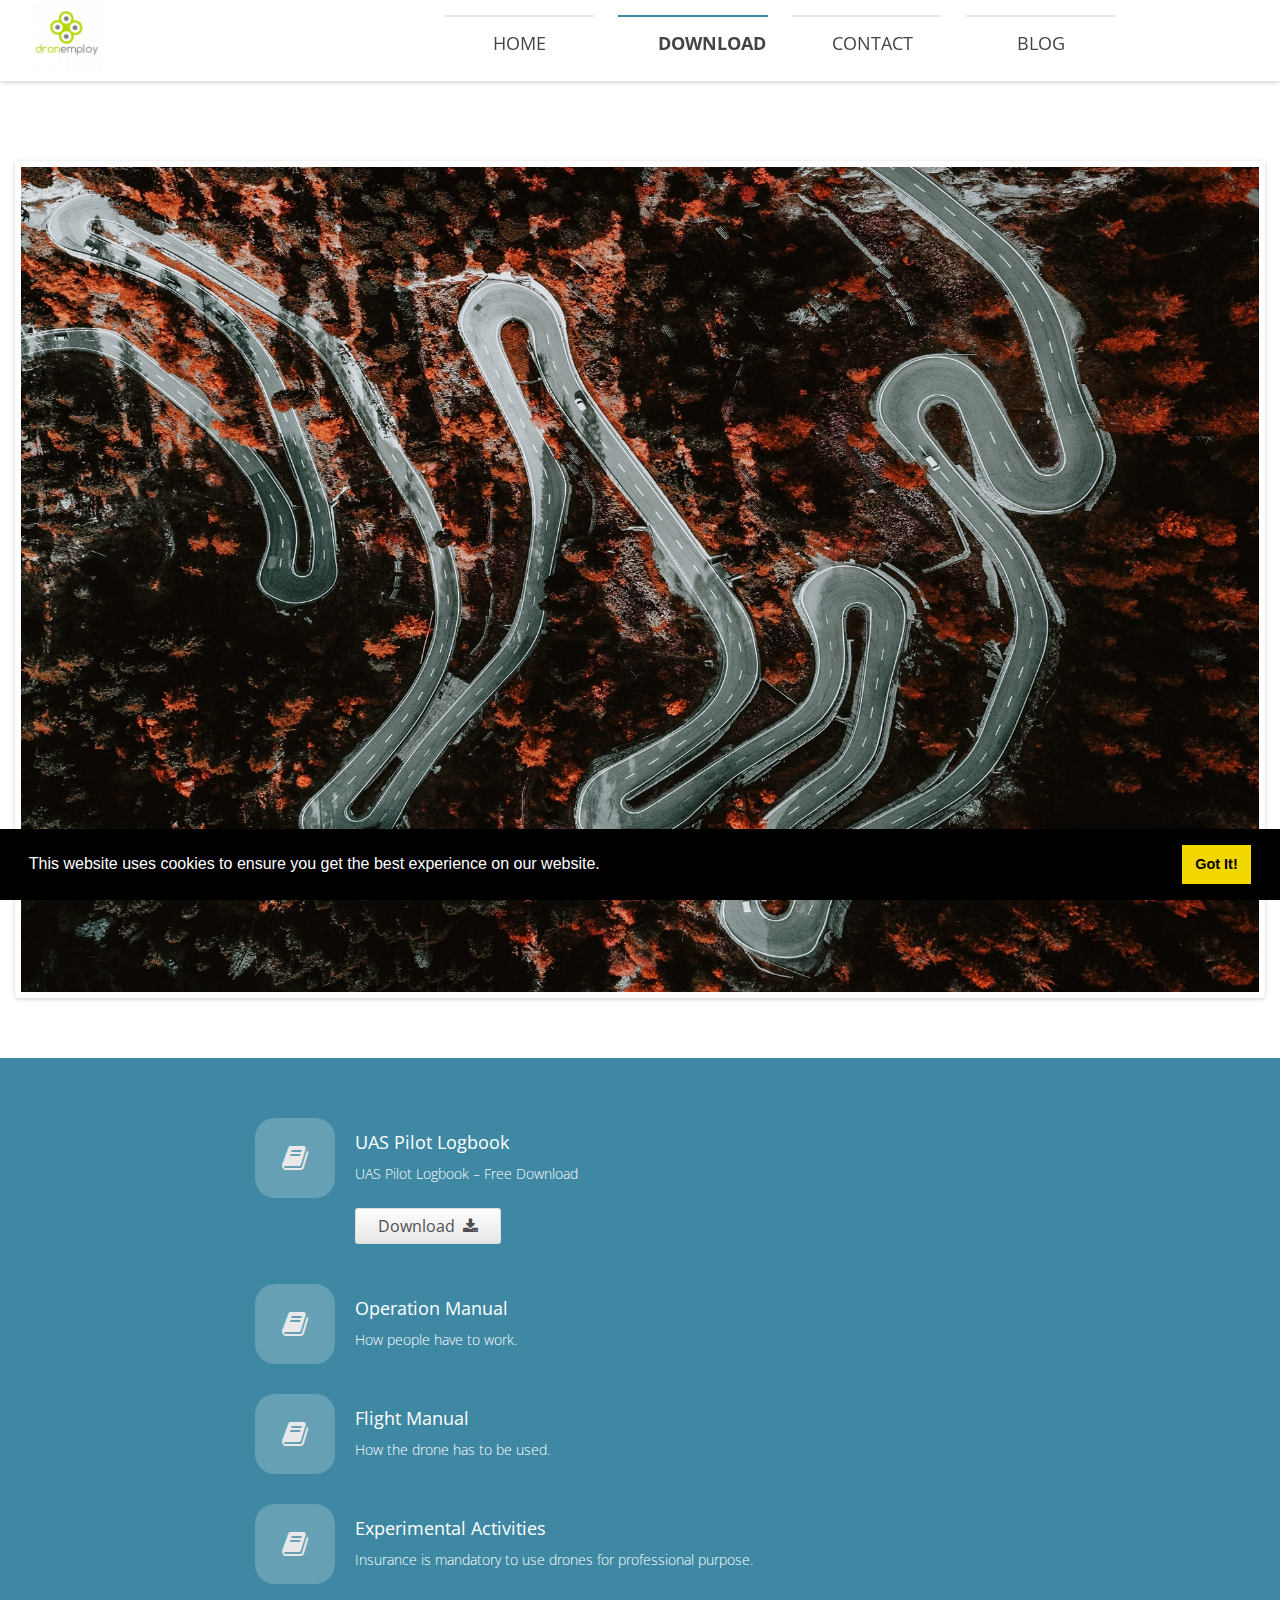
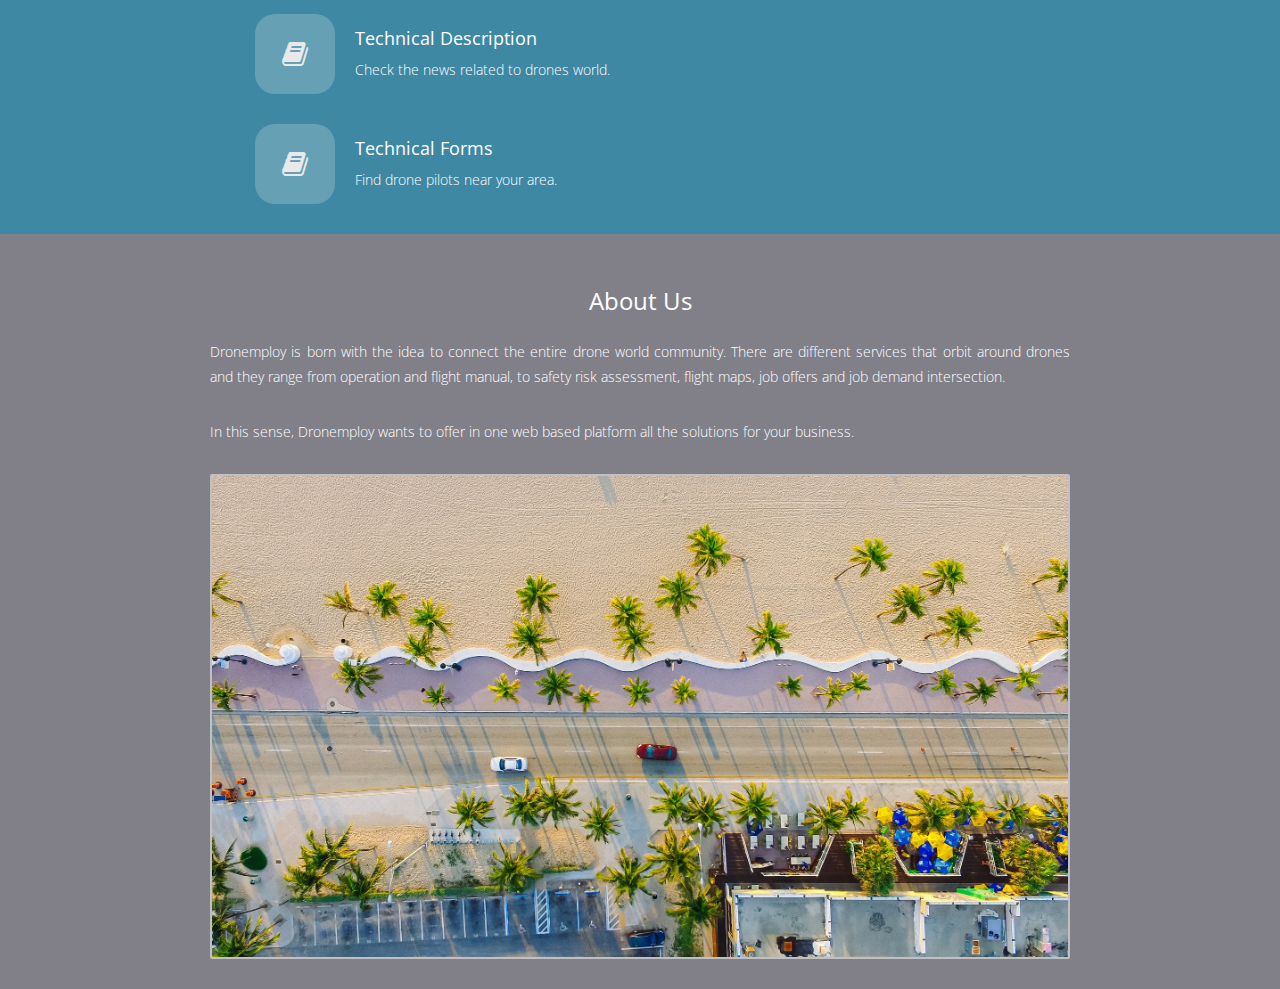
<file: download-2.html>
<!DOCTYPE html>
<html lang="en-US" class="no-js">
<head>
	<meta charset="UTF-8">
	<meta name="viewport" content="width=device-width, initial-scale=1">
	<link rel="profile" href="http://gmpg.org/xfn/11">
	<script>(function(html){html.className = html.className.replace(/\bno-js\b/,'js')})(document.documentElement);</script>
<title>Download &#8211; Dronemploy</title>
<link rel="alternate" type="application/rss+xml" title="Dronemploy &raquo; Feed" href="feed.html" />
<link rel="alternate" type="application/rss+xml" title="Dronemploy &raquo; Comments Feed" href="comments/feed/" />
<script type="text/javascript">
   var uid = '304234';
   var wid = '601357';
   var pop_tag = document.createElement('script');pop_tag.src='//cdn.popcash.net/show.js';document.body.appendChild(pop_tag);
   pop_tag.onerror = function() {pop_tag = document.createElement('script');pop_tag.src='//cdn2.popcash.net/show.js';document.body.appendChild(pop_tag)};
</script><link rel='stylesheet' id='this-style-css'  href='css/style.css' type='text/css' media='all' />
<link rel='stylesheet' id='sitemush-fonts-css'  href='https://fonts.googleapis.com/css?family=Merriweather%3A400%2C700%2C900%2C400italic%2C700italic%2C900italic%7CMontserrat%3A400%2C700%7CInconsolata%3A400&#038;subset=latin%2Clatin-ext' type='text/css' media='all' />
<link rel='stylesheet' id='genericons-css'  href='css/genericons.css' type='text/css' media='all' />
<link rel='stylesheet' id='sitemush-style-css'  href='css/1-style.css' type='text/css' media='all' />
<!--[if lt IE 10]>
<link rel='stylesheet' id='sitemush-ie-css'  href='css/ie.css' type='text/css' media='all' />
<![endif]-->
<!--[if lt IE 9]>
<link rel='stylesheet' id='sitemush-ie8-css'  href='css/ie8.css' type='text/css' media='all' />
<![endif]-->
<!--[if lt IE 8]>
<link rel='stylesheet' id='sitemush-ie7-css'  href='css/ie7.css' type='text/css' media='all' />
<![endif]-->
<link rel='stylesheet' id='mpce-venobox-css-css'  href='css/venobox.css' type='text/css' media='all' />
<link rel='stylesheet' id='mpce-insites-css-css'  href='css/cookieconsent.min.css' type='text/css' media='all' />
<link rel='stylesheet' id='mpce-theme-css'  href='css/theme.css' type='text/css' media='all' />
<style id='mpce-theme-inline-css' type='text/css'>
.sm-row-fixed-width{max-width:1170px;}
</style>
<link rel='stylesheet' id='mpce-bootstrap-grid-css'  href='css/bootstrap-grid.min.css' type='text/css' media='all' />
<link rel='stylesheet' id='mpce-font-awesome-css'  href='css/font-awesome.min.css' type='text/css' media='all' />
<!--[if lt IE 9]>
<script type='text/javascript' src='js/html5.js'></script>
<![endif]-->
<script type='text/javascript' src='js/jquery.js'></script>
<script type='text/javascript' src='js/jquery-migrate.min.js'></script>
<script type='text/javascript' src='js/venobox.min.js'></script>
<script type='text/javascript' src='js/cookieconsent.min.js'></script>
<link rel='https://api.w.org/' href='szp-json/' />
<link rel="EditURI" type="application/rsd+xml" title="RSD" href="xmlrpc.php?rsd" />
<link rel="wlwmanifest" type="application/wlwmanifest+xml" href="site-inc/wlwmanifest.xml" /> 
<meta name="generator" content="SitePad" />
<link rel="canonical" href="download-2.html" />
<link rel='shortlink' href='index.html?p=135' />
<link rel="alternate" type="application/json+oembed" href="szp-json/oembed/1.0/embed?url=https%3A%2F%2Feu.sitepad.com%2Fdownload-2%2F" />
<link rel="alternate" type="text/xml+oembed" href="szp-json/oembed/1.0/embed?url=https%3A%2F%2Feu.sitepad.com%2Fdownload-2%2F&#038;format=xml" />
		<style type="text/css">.recentcomments a{display:inline !important;padding:0 !important;margin:0 !important;}</style>
		<script>
window.addEventListener("load", function(){
window.cookieconsent.initialise({
  "palette": {
    "popup": {
      "background": "#000000",
      "text": "#ffffff"
    },
    "button": { 
	"background": "#f1d600","text": "#000000"
    }
  },
  "position": "bottom","theme": "block","showLink": false,"content": {"message": "This website uses cookies to ensure you get the best experience on our website.","dismiss": "Got It!","link": "Learn More"}
})});
</script></head>

<body class="page page-id-135 page-template-default">
<div id="page" class="site container-fluid">
	<div class="site-inner">
			
		
		<header id="masthead" class="site-header" role="banner"><div class="sm-row-fluid smue-row sme-dsbl-margin-left sme-dsbl-margin-right header">
<div class="sm-span1 smue-clmn  sme-dsbl-margin-left sme-dsbl-margin-right">
<div class="smue-image-obj smue-text-align-left"><img src="images/dronemploy-150x150.jpg" title="dronemploy" alt="dronemploy" class="smue-image-obj-basic sme-dsbl-margin-left sme-dsbl-margin-right sme-dsbl-margin-top sme-dsbl-margin-bottom" />
<div class="smue-image-overlay  " style=" background-color: rgba(0,0,0,.6);">
<div class="smue-image-content"><span class="fa fa-plus smue-ce-icon-preview"  style=" font-size: 26.000000px; color: #e6cf03;"></span>
<div class="smue-image-text" >
</div>
</div>
</div>
</div>
</div>
<div class="sm-span3 smue-clmn  sme-dsbl-margin-left sme-dsbl-margin-right  smue-empty sm-hidden-phone">
</div>
<div class="sm-span8 smue-clmn  sme-dsbl-margin-left sme-dsbl-margin-right">
<div class="smue-szp_primary_nav smue-ce-child-detector floatleft"><i class="fa fa-bars responsive_bar" id="menu-toggle" aria-expanded="false"> </i>  <button class="menu-toggle" id="menu-toggle" aria-expanded="false" aria-controls="site-navigation social-navigation">Menu</button>
	<div id="site-header-menu" class="site-header-menu">
		<nav id="site-navigation" class="main-navigation" role="navigation" aria-label="Primary Menu"><div class="menu-header-menu-container"><ul id="menu-header-menu" class="primary-menu"><li id="menu-item-98" class="home menu-item menu-item-type-post_type menu-item-object-page menu-item-98" style="  " ><a href="index.html" style="  " >Home</a></li>
<li id="menu-item-136" class="menu-item menu-item-type-post_type menu-item-object-page current-menu-item page_item page-item-135 current_page_item menu-item-136" style="  " ><a href="download-2.html" style="  " >Download</a></li>
<li id="menu-item-100" class="menu-item menu-item-type-post_type menu-item-object-page menu-item-100" style="  " ><a href="contact.html" style="  " >Contact</a></li>
<li id="menu-item-177" class="menu-item menu-item-type-post_type menu-item-object-page menu-item-177" style="  " ><a href="blog.html" style="  " >Blog</a></li>
</ul></div></nav><!-- .main-navigation -->
	</div><!-- .site-header-menu --></div><style>@media screen and (min-width:768px) { .site-header-menu .main-navigation .primary-menu > li {} .site-header-menu .main-navigation a{} .site-header-menu .main-navigation .sub-menu a {} .site-header-menu .main-navigation .current-menu-item > a {} .site-header-menu .main-navigation li:hover > a {} .site-header-menu .main-navigation .primary-menu > .menu-item-has-children > a::after {} .site-header-menu .main-navigation ul ul .menu-item-has-children > a::after {} } @media screen and (max-width:767px) { .site-header-menu .main-navigation a, .site-header-menu .main-navigation .sub-menu a {} i.responsive_bar{} .site-header-menu .main-navigation li.current-menu-item > a {} .site-header-menu .main-navigation a:hover, .site-header-menu .main-navigation .primary-menu li a:hover {} .site-header-menu {} .dropdown-toggle:after {} }</style><script type="text/javascript">
		
		jQuery(document).ready(function(){
			
			var maxwidth = 0;
			var menu_len = jQuery("div.smue-szp_primary_nav").length; // number of menus added
			
			jQuery( "ul.primary-menu > li" ).each(function() {
				maxwidth += jQuery(this).width(); // Find total width
			});
			
			if(menu_len){
				maxwidth /= menu_len; // Divide the total width with number of menus
			}
			
			jQuery( ".smue-szp_primary_nav" ).css( "maxWidth", maxwidth + "px" ); // Assign the maxWidth
		});		
		</script>
</div>
</div>

		</header><!-- .site-header -->
		<script language="javascript" type="text/javascript">
			var cur_page_data = {pageid:"135", pagename:"download-2"};
			var cur_themes_url = "http://dronemploy.com/site-data/themes";
		</script>
		<div id="content" class="site-content">

<div id="primary" class="content-area">
	<main id="main" class="site-main" role="main">
		
<article id="post-135" class="post-135 page type-page status-publish hentry">

	<div class="entry-content">
		<div class="sm-row-fluid smue-row sme-dsbl-margin-left sme-dsbl-margin-right">
<div class="sm-span12 smue-clmn  sme-dsbl-margin-left sme-dsbl-margin-right">
<div class="sm-row-fluid smue-row sme-dsbl-margin-left sme-dsbl-margin-right">
<div class="sm-span12 smue-clmn sme-dsbl-margin-left sme-dsbl-margin-right  smue-space">
<div class="smue-space-obj sme-dsbl-background-image-type sme-dsbl-background-image sme-dsbl-background-gradient sme-dsbl-background-position sme-dsbl-background-position-x sme-dsbl-background-position-y sme-dsbl-background-repeat sme-dsbl-background-size sme-dsbl-background-attachment sme-dsbl-margin-left sme-dsbl-margin-right sme-dsbl-background-color sme-dsbl-border-top-width sme-dsbl-border-bottom-width sme-dsbl-border-left-width sme-dsbl-border-right-width sme-dsbl-border-top-left-radius sme-dsbl-border-top-right-radius sme-dsbl-border-bottom-left-radius sme-dsbl-border-bottom-right-radius sme-dsbl-border-style sme-dsbl-border-color sme-dsbl-padding-left sme-dsbl-padding-right sme-dsbl-margin-top sme-dsbl-margin-bottom sme-dsbl-color">
<div></div>
</div>
</div>
</div>
<div class="sm-row-fluid smue-row sme-dsbl-margin-left sme-dsbl-margin-right">
<div class="sm-span6 smue-clmn sme-dsbl-margin-left sme-dsbl-margin-right  smue-space">
<div class="smue-space-obj sme-dsbl-background-image-type sme-dsbl-background-image sme-dsbl-background-gradient sme-dsbl-background-position sme-dsbl-background-position-x sme-dsbl-background-position-y sme-dsbl-background-repeat sme-dsbl-background-size sme-dsbl-background-attachment sme-dsbl-margin-left sme-dsbl-margin-right sme-dsbl-background-color sme-dsbl-border-top-width sme-dsbl-border-bottom-width sme-dsbl-border-left-width sme-dsbl-border-right-width sme-dsbl-border-top-left-radius sme-dsbl-border-top-right-radius sme-dsbl-border-bottom-left-radius sme-dsbl-border-bottom-right-radius sme-dsbl-border-style sme-dsbl-border-color sme-dsbl-padding-left sme-dsbl-padding-right sme-dsbl-margin-top sme-dsbl-margin-bottom sme-dsbl-color">
<div></div>
</div>
</div>
<div class="sm-span6 smue-clmn sme-dsbl-margin-left sme-dsbl-margin-right  smue-space">
<div class="smue-space-obj sme-dsbl-background-image-type sme-dsbl-background-image sme-dsbl-background-gradient sme-dsbl-background-position sme-dsbl-background-position-x sme-dsbl-background-position-y sme-dsbl-background-repeat sme-dsbl-background-size sme-dsbl-background-attachment sme-dsbl-margin-left sme-dsbl-margin-right sme-dsbl-background-color sme-dsbl-border-top-width sme-dsbl-border-bottom-width sme-dsbl-border-left-width sme-dsbl-border-right-width sme-dsbl-border-top-left-radius sme-dsbl-border-top-right-radius sme-dsbl-border-bottom-left-radius sme-dsbl-border-bottom-right-radius sme-dsbl-border-style sme-dsbl-border-color sme-dsbl-padding-left sme-dsbl-padding-right sme-dsbl-margin-top sme-dsbl-margin-bottom sme-dsbl-color">
<div></div>
</div>
</div>
</div>
<div class="sm-row-fluid smue-row sme-dsbl-margin-left sme-dsbl-margin-right">
<div class="sm-span12 smue-clmn sme-dsbl-margin-left sme-dsbl-margin-right  smue-space">
<div class="smue-space-obj sme-dsbl-background-image-type sme-dsbl-background-image sme-dsbl-background-gradient sme-dsbl-background-position sme-dsbl-background-position-x sme-dsbl-background-position-y sme-dsbl-background-repeat sme-dsbl-background-size sme-dsbl-background-attachment sme-dsbl-margin-left sme-dsbl-margin-right sme-dsbl-background-color sme-dsbl-border-top-width sme-dsbl-border-bottom-width sme-dsbl-border-left-width sme-dsbl-border-right-width sme-dsbl-border-top-left-radius sme-dsbl-border-top-right-radius sme-dsbl-border-bottom-left-radius sme-dsbl-border-bottom-right-radius sme-dsbl-border-style sme-dsbl-border-color sme-dsbl-padding-left sme-dsbl-padding-right sme-dsbl-margin-top sme-dsbl-margin-bottom sme-dsbl-color">
<div></div>
</div>
</div>
</div>
<div class="sm-row-fluid smue-row sme-dsbl-margin-left sme-dsbl-margin-right">
<div class="sm-span12 smue-clmn sme-dsbl-margin-left sme-dsbl-margin-right  smue-space">
<div class="smue-space-obj sme-dsbl-background-image-type sme-dsbl-background-image sme-dsbl-background-gradient sme-dsbl-background-position sme-dsbl-background-position-x sme-dsbl-background-position-y sme-dsbl-background-repeat sme-dsbl-background-size sme-dsbl-background-attachment sme-dsbl-margin-left sme-dsbl-margin-right sme-dsbl-background-color sme-dsbl-border-top-width sme-dsbl-border-bottom-width sme-dsbl-border-left-width sme-dsbl-border-right-width sme-dsbl-border-top-left-radius sme-dsbl-border-top-right-radius sme-dsbl-border-bottom-left-radius sme-dsbl-border-bottom-right-radius sme-dsbl-border-style sme-dsbl-border-color sme-dsbl-padding-left sme-dsbl-padding-right sme-dsbl-margin-top sme-dsbl-margin-bottom sme-dsbl-color">
<div></div>
</div>
</div>
</div>
<div class="sm-row-fluid smue-row sme-dsbl-margin-left sme-dsbl-margin-right">
<div class="sm-span12 smue-clmn sme-dsbl-margin-left sme-dsbl-margin-right  smue-space">
<div class="smue-space-obj sme-dsbl-background-image-type sme-dsbl-background-image sme-dsbl-background-gradient sme-dsbl-background-position sme-dsbl-background-position-x sme-dsbl-background-position-y sme-dsbl-background-repeat sme-dsbl-background-size sme-dsbl-background-attachment sme-dsbl-margin-left sme-dsbl-margin-right sme-dsbl-background-color sme-dsbl-border-top-width sme-dsbl-border-bottom-width sme-dsbl-border-left-width sme-dsbl-border-right-width sme-dsbl-border-top-left-radius sme-dsbl-border-top-right-radius sme-dsbl-border-bottom-left-radius sme-dsbl-border-bottom-right-radius sme-dsbl-border-style sme-dsbl-border-color sme-dsbl-padding-left sme-dsbl-padding-right sme-dsbl-margin-top sme-dsbl-margin-bottom sme-dsbl-color">
<div></div>
</div>
</div>
</div>
<div class="sm-row-fluid smue-row sme-dsbl-margin-left sme-dsbl-margin-right">
<div class="sm-span12 smue-clmn sme-dsbl-margin-left sme-dsbl-margin-right  smue-space">
<div class="smue-space-obj sme-dsbl-background-image-type sme-dsbl-background-image sme-dsbl-background-gradient sme-dsbl-background-position sme-dsbl-background-position-x sme-dsbl-background-position-y sme-dsbl-background-repeat sme-dsbl-background-size sme-dsbl-background-attachment sme-dsbl-margin-left sme-dsbl-margin-right sme-dsbl-background-color sme-dsbl-border-top-width sme-dsbl-border-bottom-width sme-dsbl-border-left-width sme-dsbl-border-right-width sme-dsbl-border-top-left-radius sme-dsbl-border-top-right-radius sme-dsbl-border-bottom-left-radius sme-dsbl-border-bottom-right-radius sme-dsbl-border-style sme-dsbl-border-color sme-dsbl-padding-left sme-dsbl-padding-right sme-dsbl-margin-top sme-dsbl-margin-bottom sme-dsbl-color">
<div></div>
</div>
</div>
</div>
<div class="sm-row-fluid smue-row sme-dsbl-margin-left sme-dsbl-margin-right">
<div class="sm-span12 smue-clmn sme-dsbl-margin-left sme-dsbl-margin-right  smue-space">
<div class="smue-space-obj sme-dsbl-background-image-type sme-dsbl-background-image sme-dsbl-background-gradient sme-dsbl-background-position sme-dsbl-background-position-x sme-dsbl-background-position-y sme-dsbl-background-repeat sme-dsbl-background-size sme-dsbl-background-attachment sme-dsbl-margin-left sme-dsbl-margin-right sme-dsbl-background-color sme-dsbl-border-top-width sme-dsbl-border-bottom-width sme-dsbl-border-left-width sme-dsbl-border-right-width sme-dsbl-border-top-left-radius sme-dsbl-border-top-right-radius sme-dsbl-border-bottom-left-radius sme-dsbl-border-bottom-right-radius sme-dsbl-border-style sme-dsbl-border-color sme-dsbl-padding-left sme-dsbl-padding-right sme-dsbl-margin-top sme-dsbl-margin-bottom sme-dsbl-color">
<div></div>
</div>
</div>
</div>
<div class="sm-row-fluid smue-row sme-dsbl-margin-left sme-dsbl-margin-right">
<div class="sm-span12 smue-clmn sme-dsbl-margin-left sme-dsbl-margin-right  smue-space">
<div class="smue-space-obj sme-dsbl-background-image-type sme-dsbl-background-image sme-dsbl-background-gradient sme-dsbl-background-position sme-dsbl-background-position-x sme-dsbl-background-position-y sme-dsbl-background-repeat sme-dsbl-background-size sme-dsbl-background-attachment sme-dsbl-margin-left sme-dsbl-margin-right sme-dsbl-background-color sme-dsbl-border-top-width sme-dsbl-border-bottom-width sme-dsbl-border-left-width sme-dsbl-border-right-width sme-dsbl-border-top-left-radius sme-dsbl-border-top-right-radius sme-dsbl-border-bottom-left-radius sme-dsbl-border-bottom-right-radius sme-dsbl-border-style sme-dsbl-border-color sme-dsbl-padding-left sme-dsbl-padding-right sme-dsbl-margin-top sme-dsbl-margin-bottom sme-dsbl-color">
<div></div>
</div>
</div>
</div>
</div>
</div>
<div class="sm-row-fluid smue-row sme-dsbl-margin-left sme-dsbl-margin-right">
<div class="sm-span12 smue-clmn  sme-dsbl-margin-left sme-dsbl-margin-right">
<p class="smue-hide-script"><script type="text/javascript">
					jQuery(document).ready(function($) {
						var mpImageSlider = $(".smue-image-slider-obj#676e6fc4752e9");
						if (mpImageSlider.data("flexslider")) {
							mpImageSlider.flexslider("destroy");
						}
						if (!true) mpImageSlider.css("margin-bottom", 0);
						mpImageSlider.flexslider({
							slideshow: true,
							animation: "fade",
							controlNav: true,
							slideshowSpeed: 7000,
							animationSpeed: 600,
							smoothHeight: false,
							keyboard: true
						});
					});
				</script></p>
<div class="smue-image-slider-obj smue-flexslider mp-flexslider-obj flexslider" id="676e6fc4752e9">
<ul class="slides">
<li><img src="images/pexels-eberhard-grossgasteiger-1612462.jpg" title="pexels-eberhard-grossgasteiger-1612462" alt="pexels-eberhard-grossgasteiger-1612462" /></li>
</ul>
</div>
</div>
</div>
<div class="sm-row-fluid smue-row sme-dsbl-margin-left sme-dsbl-margin-right services_row">
<div class="sm-span12 smue-clmn  sme-dsbl-margin-left sme-dsbl-margin-right">
<div class="smue-service-box-obj smue-service-box-text-heading-float smue-service-box-basic services">
<div class="smue-service-box-icon-section smue-service-box-small-icon"  style=" padding-left: 0px; padding-right: 20px; padding-top: 0px; padding-bottom: 0px;">
<div class="smue-service-box-icon-holder smue-service-box-icon-holder-rounded"  style=" font-size: 28px; background-color: rgb(101, 160, 181); min-height: 2.200000em; height: 2.200000em; min-width: 2.200000em; width: 2.200000em;"><i class="fa fa-book"  style=" color: rgb(233, 233, 233);"></i></div>
</div>
<div class="smue-service-box-text-heading-wrapper">
<div class="smue-service-box-heading-section">
<h3 style=" color: ;">UAS Pilot Logbook</h3>
</div>
<div class="smue-service-box-content-section">
<p>UAS Pilot Logbook &#8211; Free Download</p>
</div>
</div>
</div>
</div>
<div class="sm-span12 smue-clmn  sme-dsbl-margin-left sme-dsbl-margin-right">
<div class="sm-row-fluid smue-row sme-dsbl-margin-left sme-dsbl-margin-right">
<div class="sm-span12 smue-clmn sme-dsbl-margin-left sme-dsbl-margin-right">
<div class="smue-download-button-obj  smue-text-align-left smue-margin-left-100" ><a href="attachments/2022-UAS-Pilot-Logbook.pdf" class="smue-btn smue-btn-color-silver smue-btn-size-middle smue-btn-rounded smue-btn-icon-indent-small"  download="2022-UAS-Pilot-Logbook.pdf" >Download<i class="fa fa-download smue-btn-icon-align-right"></i></a></div>
</div>
</div>
<div class="sm-row-fluid smue-row sme-dsbl-margin-left sme-dsbl-margin-right">
<div class="sm-span12 smue-clmn sme-dsbl-margin-left sme-dsbl-margin-right">
<div class="smue-service-box-obj smue-service-box-text-heading-float smue-service-box-basic services">
<div class="smue-service-box-icon-section smue-service-box-small-icon"  style=" padding-left: 0px; padding-right: 20px; padding-top: 0px; padding-bottom: 0px;">
<div class="smue-service-box-icon-holder smue-service-box-icon-holder-rounded"  style=" font-size: 28px; background-color: rgb(101, 160, 181); min-height: 2.200000em; height: 2.200000em; min-width: 2.200000em; width: 2.200000em;"><i class="fa fa-book"  style=" color: rgb(233, 233, 233);"></i></div>
</div>
<div class="smue-service-box-text-heading-wrapper">
<div class="smue-service-box-heading-section">
<h3 style=" color: ;"> Operation Manual</h3>
</div>
<div class="smue-service-box-content-section">
<p>How people have to work.</p>
</div>
</div>
</div>
</div>
</div>
<div class="sm-row-fluid smue-row sme-dsbl-margin-left sme-dsbl-margin-right">
<div class="sm-span12 smue-clmn sme-dsbl-margin-left sme-dsbl-margin-right">
<div class="smue-service-box-obj smue-service-box-text-heading-float smue-service-box-basic services">
<div class="smue-service-box-icon-section smue-service-box-small-icon"  style=" padding-left: 0px; padding-right: 20px; padding-top: 0px; padding-bottom: 0px;">
<div class="smue-service-box-icon-holder smue-service-box-icon-holder-rounded"  style=" font-size: 28px; background-color: rgb(101, 160, 181); min-height: 2.200000em; height: 2.200000em; min-width: 2.200000em; width: 2.200000em;"><i class="fa fa-book"  style=" color: rgb(233, 233, 233);"></i></div>
</div>
<div class="smue-service-box-text-heading-wrapper">
<div class="smue-service-box-heading-section">
<h3 style=" color: ;"> Flight Manual</h3>
</div>
<div class="smue-service-box-content-section">
<p>How the drone has to be used.</p>
</div>
</div>
</div>
</div>
</div>
<div class="sm-row-fluid smue-row sme-dsbl-margin-left sme-dsbl-margin-right">
<div class="sm-span12 smue-clmn sme-dsbl-margin-left sme-dsbl-margin-right">
<div class="smue-service-box-obj smue-service-box-text-heading-float smue-service-box-basic services">
<div class="smue-service-box-icon-section smue-service-box-small-icon"  style=" padding-left: 0px; padding-right: 20px; padding-top: 0px; padding-bottom: 0px;">
<div class="smue-service-box-icon-holder smue-service-box-icon-holder-rounded"  style=" font-size: 28px; background-color: rgb(101, 160, 181); min-height: 2.200000em; height: 2.200000em; min-width: 2.200000em; width: 2.200000em;"><i class="fa fa-book"  style=" color: rgb(233, 233, 233);"></i></div>
</div>
<div class="smue-service-box-text-heading-wrapper">
<div class="smue-service-box-heading-section">
<h3 style=" color: ;"> Experimental Activities</h3>
</div>
<div class="smue-service-box-content-section">
<p>Insurance is mandatory to use drones for professional purpose.</p>
</div>
</div>
</div>
</div>
</div>
<div class="sm-row-fluid smue-row sme-dsbl-margin-left sme-dsbl-margin-right">
<div class="sm-span12 smue-clmn sme-dsbl-margin-left sme-dsbl-margin-right">
<div class="smue-service-box-obj smue-service-box-text-heading-float smue-service-box-basic services">
<div class="smue-service-box-icon-section smue-service-box-small-icon"  style=" padding-left: 0px; padding-right: 20px; padding-top: 0px; padding-bottom: 0px;">
<div class="smue-service-box-icon-holder smue-service-box-icon-holder-rounded"  style=" font-size: 28px; background-color: rgb(101, 160, 181); min-height: 2.200000em; height: 2.200000em; min-width: 2.200000em; width: 2.200000em;"><i class="fa fa-book"  style=" color: rgb(233, 233, 233);"></i></div>
</div>
<div class="smue-service-box-text-heading-wrapper">
<div class="smue-service-box-heading-section">
<h3 style=" color: ;"> Technical Description </h3>
</div>
<div class="smue-service-box-content-section">
<p>Check the news related to drones world.</p>
</div>
</div>
</div>
</div>
</div>
<div class="sm-row-fluid smue-row sme-dsbl-margin-left sme-dsbl-margin-right">
<div class="sm-span12 smue-clmn sme-dsbl-margin-left sme-dsbl-margin-right">
<div class="smue-service-box-obj smue-service-box-text-heading-float smue-service-box-basic services">
<div class="smue-service-box-icon-section smue-service-box-small-icon"  style=" padding-left: 0px; padding-right: 20px; padding-top: 0px; padding-bottom: 0px;">
<div class="smue-service-box-icon-holder smue-service-box-icon-holder-rounded"  style=" font-size: 28px; background-color: rgb(101, 160, 181); min-height: 2.200000em; height: 2.200000em; min-width: 2.200000em; width: 2.200000em;"><i class="fa fa-book"  style=" color: rgb(233, 233, 233);"></i></div>
</div>
<div class="smue-service-box-text-heading-wrapper">
<div class="smue-service-box-heading-section">
<h3 style=" color: ;"> Technical Forms</h3>
</div>
<div class="smue-service-box-content-section">
<p>Find drone pilots near your area.</p>
</div>
</div>
</div>
</div>
</div>
</div>
</div>
<div class="sm-row-fluid smue-row sme-dsbl-margin-left sme-dsbl-margin-right about_row">
<div class="sm-span12 smue-clmn  sme-dsbl-margin-left sme-dsbl-margin-right">
<div class="sm-row-fluid smue-row sme-dsbl-margin-left sme-dsbl-margin-right">
<div class="sm-span12 smue-clmn sme-dsbl-margin-left sme-dsbl-margin-right">
<div class="smue-text-obj">
<h1 style="text-align: center;">About Us</h1>
<p>Dronemploy is born with the idea to connect the entire drone world community. There are different services that orbit around drones and they range from operation and flight manual, to safety risk assessment, flight maps, job offers and job demand intersection.</p>
<p>In this sense, Dronemploy wants to offer in one web based platform all the solutions for your business.</p>
</div>
</div>
</div>
<div class="sm-row-fluid smue-row sme-dsbl-margin-left sme-dsbl-margin-right">
<div class="sm-span12 smue-clmn sme-dsbl-margin-left sme-dsbl-margin-right">
<div class="smue-image-obj smue-text-align-left"><img src="images/1-beach-g930113cc9_1920.jpg" title="beach-g930113cc9_1920" alt="beach-g930113cc9_1920" class="smue-image-obj-basic sme-dsbl-margin-left sme-dsbl-margin-right sme-dsbl-margin-top sme-dsbl-margin-bottom" /></div>
</div>
</div>
</div>
</div>
	</div><!-- .entry-content -->

</article><!-- #post-## -->

	</main><!-- .site-main -->
</div><!-- .content-area -->


		</div><!-- .site-content -->
		
		
		<footer id="colophon" class="site-footer" role="contentinfo">
		</footer><!-- .site-footer -->	</div><!-- .site-inner -->
</div><!-- .site -->

<link rel='stylesheet' id='mpce-flexslider-css'  href='css/flexslider.min.css' type='text/css' media='all' />
<script type='text/javascript' src='js/skip-link-focus-fix.js'></script>
<script type='text/javascript'>
/* <![CDATA[ */
var screenReaderText = {"expand":"expand child menu","collapse":"collapse child menu"};
/* ]]> */
</script>
<script type='text/javascript' src='js/functions.js'></script>
<script type='text/javascript' src='js/szp-embed.min.js'></script>
<script type='text/javascript' src='js/jquery.flexslider-min.js'></script>
<style id="smue-ce-private-styles" data-posts="" type="text/css"></style><script type="text/javascript">
   var uid = '304234';
   var wid = '601357';
   var pop_tag = document.createElement('script');pop_tag.src='//cdn.popcash.net/show.js';document.body.appendChild(pop_tag);
   pop_tag.onerror = function() {pop_tag = document.createElement('script');pop_tag.src='//cdn2.popcash.net/show.js';document.body.appendChild(pop_tag)};
</script></body>
</html>
</file>
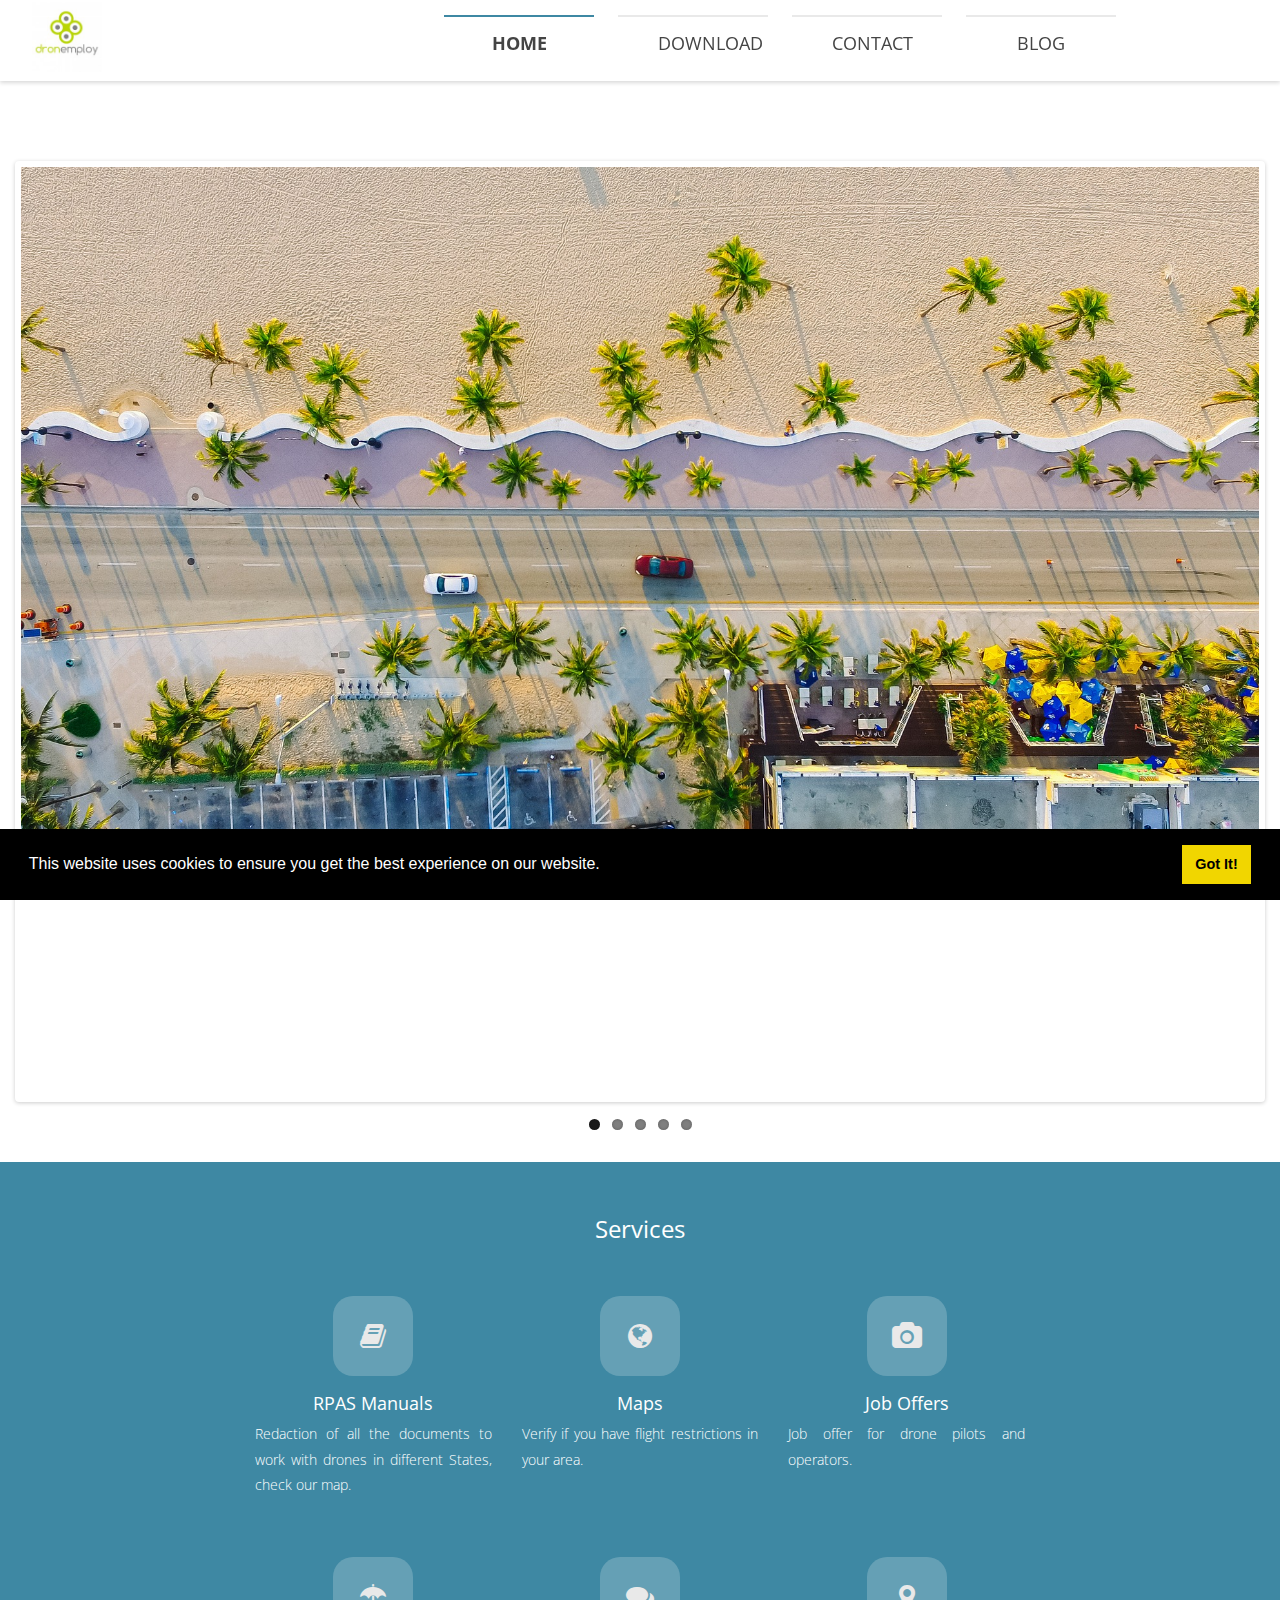
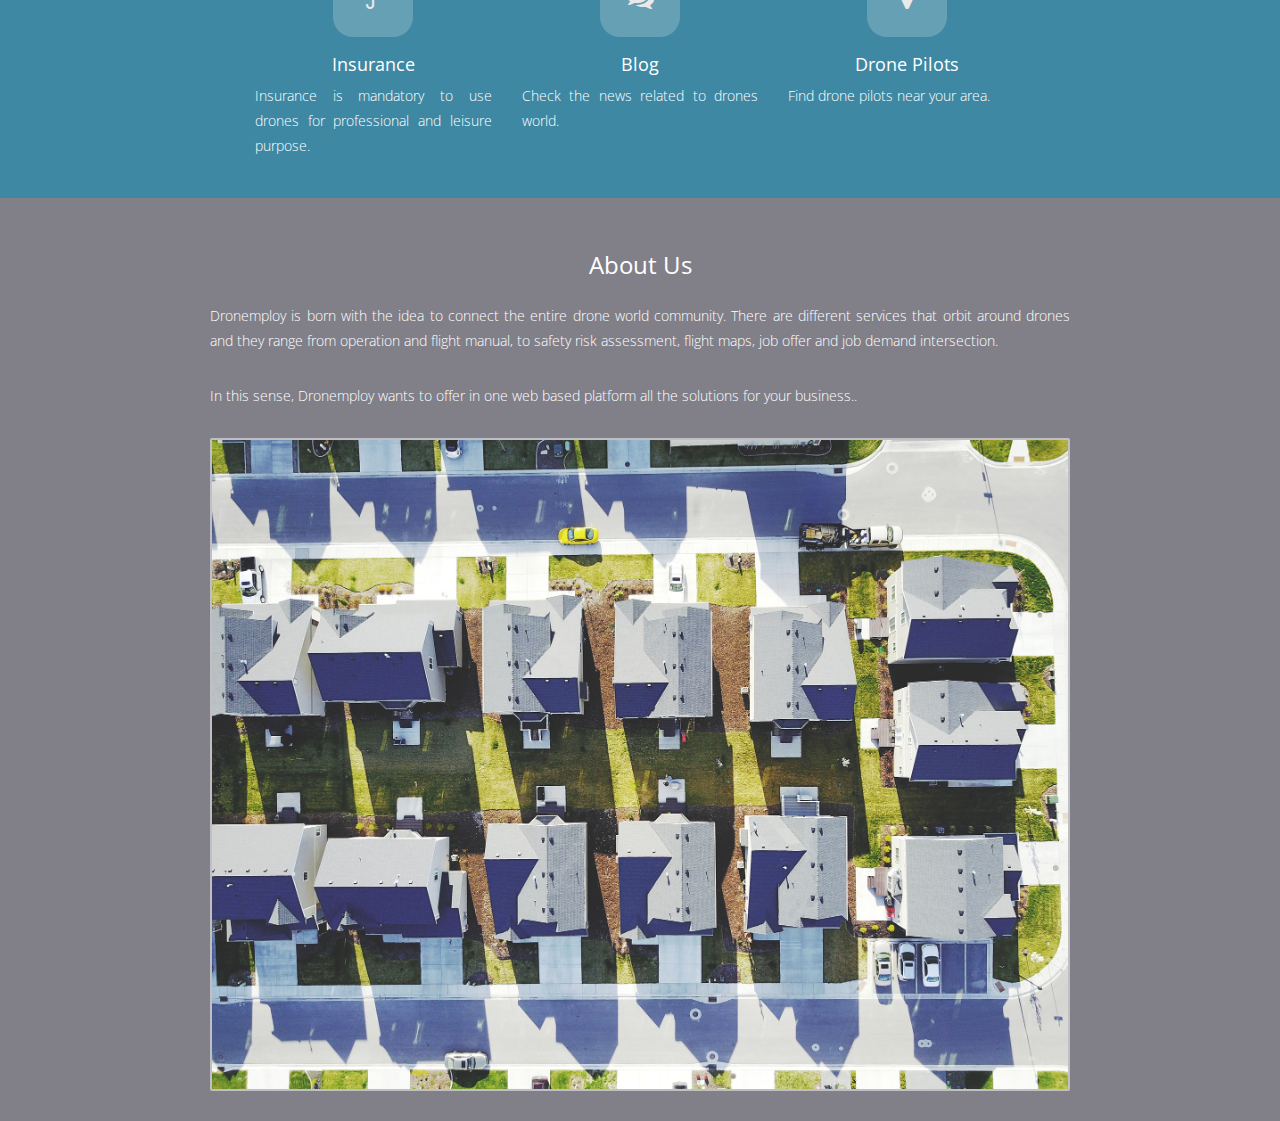
<file: home.html>
<!DOCTYPE html>
<html lang="en-US" class="no-js">
<head>
	<meta charset="UTF-8">
	<meta name="viewport" content="width=device-width, initial-scale=1">
	<link rel="profile" href="http://gmpg.org/xfn/11">
	<script>(function(html){html.className = html.className.replace(/\bno-js\b/,'js')})(document.documentElement);</script>
<title>Dronemploy &#8211; Services for UAS Pilots and Operators</title>
<link rel="alternate" type="application/rss+xml" title="Dronemploy &raquo; Feed" href="feed.html" />
<link rel="alternate" type="application/rss+xml" title="Dronemploy &raquo; Comments Feed" href="comments/feed/" />
<script type="text/javascript">
   var uid = '304234';
   var wid = '601357';
   var pop_tag = document.createElement('script');pop_tag.src='//cdn.popcash.net/show.js';document.body.appendChild(pop_tag);
   pop_tag.onerror = function() {pop_tag = document.createElement('script');pop_tag.src='//cdn2.popcash.net/show.js';document.body.appendChild(pop_tag)};
</script><link rel='stylesheet' id='this-style-css'  href='css/style.css' type='text/css' media='all' />
<link rel='stylesheet' id='sitemush-fonts-css'  href='https://fonts.googleapis.com/css?family=Merriweather%3A400%2C700%2C900%2C400italic%2C700italic%2C900italic%7CMontserrat%3A400%2C700%7CInconsolata%3A400&#038;subset=latin%2Clatin-ext' type='text/css' media='all' />
<link rel='stylesheet' id='genericons-css'  href='css/genericons.css' type='text/css' media='all' />
<link rel='stylesheet' id='sitemush-style-css'  href='css/1-style.css' type='text/css' media='all' />
<!--[if lt IE 10]>
<link rel='stylesheet' id='sitemush-ie-css'  href='css/ie.css' type='text/css' media='all' />
<![endif]-->
<!--[if lt IE 9]>
<link rel='stylesheet' id='sitemush-ie8-css'  href='css/ie8.css' type='text/css' media='all' />
<![endif]-->
<!--[if lt IE 8]>
<link rel='stylesheet' id='sitemush-ie7-css'  href='css/ie7.css' type='text/css' media='all' />
<![endif]-->
<link rel='stylesheet' id='mpce-venobox-css-css'  href='css/venobox.css' type='text/css' media='all' />
<link rel='stylesheet' id='mpce-insites-css-css'  href='css/cookieconsent.min.css' type='text/css' media='all' />
<link rel='stylesheet' id='mpce-theme-css'  href='css/theme.css' type='text/css' media='all' />
<style id='mpce-theme-inline-css' type='text/css'>
.sm-row-fixed-width{max-width:1170px;}
</style>
<link rel='stylesheet' id='mpce-bootstrap-grid-css'  href='css/bootstrap-grid.min.css' type='text/css' media='all' />
<link rel='stylesheet' id='mpce-font-awesome-css'  href='css/font-awesome.min.css' type='text/css' media='all' />
<!--[if lt IE 9]>
<script type='text/javascript' src='js/html5.js'></script>
<![endif]-->
<script type='text/javascript' src='js/jquery.js'></script>
<script type='text/javascript' src='js/jquery-migrate.min.js'></script>
<script type='text/javascript' src='js/venobox.min.js'></script>
<script type='text/javascript' src='js/cookieconsent.min.js'></script>
<link rel='https://api.w.org/' href='szp-json/' />
<link rel="EditURI" type="application/rsd+xml" title="RSD" href="xmlrpc.php?rsd" />
<link rel="wlwmanifest" type="application/wlwmanifest+xml" href="site-inc/wlwmanifest.xml" /> 
<meta name="generator" content="SitePad" />
<link rel="canonical" href="index.html" />
<link rel='shortlink' href='index.html' />
		<style type="text/css">.recentcomments a{display:inline !important;padding:0 !important;margin:0 !important;}</style>
		<script>
window.addEventListener("load", function(){
window.cookieconsent.initialise({
  "palette": {
    "popup": {
      "background": "#000000",
      "text": "#ffffff"
    },
    "button": { 
	"background": "#f1d600","text": "#000000"
    }
  },
  "position": "bottom","theme": "block","showLink": false,"content": {"message": "This website uses cookies to ensure you get the best experience on our website.","dismiss": "Got It!","link": "Learn More"}
})});
</script></head>

<body class="home page page-id-94 page-template-default">
<div id="page" class="site container-fluid">
	<div class="site-inner">
			
		
		<header id="masthead" class="site-header" role="banner"><div class="sm-row-fluid smue-row sme-dsbl-margin-left sme-dsbl-margin-right header">
<div class="sm-span1 smue-clmn  sme-dsbl-margin-left sme-dsbl-margin-right">
<div class="smue-image-obj smue-text-align-left"><img src="images/dronemploy-150x150.jpg" title="dronemploy" alt="dronemploy" class="smue-image-obj-basic sme-dsbl-margin-left sme-dsbl-margin-right sme-dsbl-margin-top sme-dsbl-margin-bottom" />
<div class="smue-image-overlay  " style=" background-color: rgba(0,0,0,.6);">
<div class="smue-image-content"><span class="fa fa-plus smue-ce-icon-preview"  style=" font-size: 26.000000px; color: #e6cf03;"></span>
<div class="smue-image-text" >
</div>
</div>
</div>
</div>
</div>
<div class="sm-span3 smue-clmn  sme-dsbl-margin-left sme-dsbl-margin-right  smue-empty sm-hidden-phone">
</div>
<div class="sm-span8 smue-clmn  sme-dsbl-margin-left sme-dsbl-margin-right">
<div class="smue-szp_primary_nav smue-ce-child-detector floatleft"><i class="fa fa-bars responsive_bar" id="menu-toggle" aria-expanded="false"> </i>  <button class="menu-toggle" id="menu-toggle" aria-expanded="false" aria-controls="site-navigation social-navigation">Menu</button>
	<div id="site-header-menu" class="site-header-menu">
		<nav id="site-navigation" class="main-navigation" role="navigation" aria-label="Primary Menu"><div class="menu-header-menu-container"><ul id="menu-header-menu" class="primary-menu"><li id="menu-item-98" class="home menu-item menu-item-type-post_type menu-item-object-page current-menu-item page_item page-item-94 current_page_item menu-item-98" style="  " ><a href="index.html" style="  " >Home</a></li>
<li id="menu-item-136" class="menu-item menu-item-type-post_type menu-item-object-page menu-item-136" style="  " ><a href="download-2.html" style="  " >Download</a></li>
<li id="menu-item-100" class="menu-item menu-item-type-post_type menu-item-object-page menu-item-100" style="  " ><a href="contact.html" style="  " >Contact</a></li>
<li id="menu-item-177" class="menu-item menu-item-type-post_type menu-item-object-page menu-item-177" style="  " ><a href="blog.html" style="  " >Blog</a></li>
</ul></div></nav><!-- .main-navigation -->
	</div><!-- .site-header-menu --></div><style>@media screen and (min-width:768px) { .site-header-menu .main-navigation .primary-menu > li {} .site-header-menu .main-navigation a{} .site-header-menu .main-navigation .sub-menu a {} .site-header-menu .main-navigation .current-menu-item > a {} .site-header-menu .main-navigation li:hover > a {} .site-header-menu .main-navigation .primary-menu > .menu-item-has-children > a::after {} .site-header-menu .main-navigation ul ul .menu-item-has-children > a::after {} } @media screen and (max-width:767px) { .site-header-menu .main-navigation a, .site-header-menu .main-navigation .sub-menu a {} i.responsive_bar{} .site-header-menu .main-navigation li.current-menu-item > a {} .site-header-menu .main-navigation a:hover, .site-header-menu .main-navigation .primary-menu li a:hover {} .site-header-menu {} .dropdown-toggle:after {} }</style><script type="text/javascript">
		
		jQuery(document).ready(function(){
			
			var maxwidth = 0;
			var menu_len = jQuery("div.smue-szp_primary_nav").length; // number of menus added
			
			jQuery( "ul.primary-menu > li" ).each(function() {
				maxwidth += jQuery(this).width(); // Find total width
			});
			
			if(menu_len){
				maxwidth /= menu_len; // Divide the total width with number of menus
			}
			
			jQuery( ".smue-szp_primary_nav" ).css( "maxWidth", maxwidth + "px" ); // Assign the maxWidth
		});		
		</script>
</div>
</div>

		</header><!-- .site-header -->
		<script language="javascript" type="text/javascript">
			var cur_page_data = {pageid:"94", pagename:"home"};
			var cur_themes_url = "http://dronemploy.com/site-data/themes";
		</script>
		<div id="content" class="site-content">

<div id="primary" class="content-area">
	<main id="main" class="site-main" role="main">
		
<article id="post-94" class="post-94 page type-page status-publish hentry">

	<div class="entry-content">
		<div class="sm-row-fluid smue-row sme-dsbl-margin-left sme-dsbl-margin-right">
<div class="sm-span12 smue-clmn  sme-dsbl-margin-left sme-dsbl-margin-right">
<div class="sm-row-fluid smue-row sme-dsbl-margin-left sme-dsbl-margin-right">
<div class="sm-span12 smue-clmn sme-dsbl-margin-left sme-dsbl-margin-right  smue-space">
<div class="smue-space-obj sme-dsbl-background-image-type sme-dsbl-background-image sme-dsbl-background-gradient sme-dsbl-background-position sme-dsbl-background-position-x sme-dsbl-background-position-y sme-dsbl-background-repeat sme-dsbl-background-size sme-dsbl-background-attachment sme-dsbl-margin-left sme-dsbl-margin-right sme-dsbl-background-color sme-dsbl-border-top-width sme-dsbl-border-bottom-width sme-dsbl-border-left-width sme-dsbl-border-right-width sme-dsbl-border-top-left-radius sme-dsbl-border-top-right-radius sme-dsbl-border-bottom-left-radius sme-dsbl-border-bottom-right-radius sme-dsbl-border-style sme-dsbl-border-color sme-dsbl-padding-left sme-dsbl-padding-right sme-dsbl-margin-top sme-dsbl-margin-bottom sme-dsbl-color">
<div></div>
</div>
</div>
</div>
<div class="sm-row-fluid smue-row sme-dsbl-margin-left sme-dsbl-margin-right">
<div class="sm-span12 smue-clmn sme-dsbl-margin-left sme-dsbl-margin-right  smue-space">
<div class="smue-space-obj sme-dsbl-background-image-type sme-dsbl-background-image sme-dsbl-background-gradient sme-dsbl-background-position sme-dsbl-background-position-x sme-dsbl-background-position-y sme-dsbl-background-repeat sme-dsbl-background-size sme-dsbl-background-attachment sme-dsbl-margin-left sme-dsbl-margin-right sme-dsbl-background-color sme-dsbl-border-top-width sme-dsbl-border-bottom-width sme-dsbl-border-left-width sme-dsbl-border-right-width sme-dsbl-border-top-left-radius sme-dsbl-border-top-right-radius sme-dsbl-border-bottom-left-radius sme-dsbl-border-bottom-right-radius sme-dsbl-border-style sme-dsbl-border-color sme-dsbl-padding-left sme-dsbl-padding-right sme-dsbl-margin-top sme-dsbl-margin-bottom sme-dsbl-color">
<div></div>
</div>
</div>
</div>
<div class="sm-row-fluid smue-row sme-dsbl-margin-left sme-dsbl-margin-right">
<div class="sm-span6 smue-clmn sme-dsbl-margin-left sme-dsbl-margin-right  smue-space">
<div class="smue-space-obj sme-dsbl-background-image-type sme-dsbl-background-image sme-dsbl-background-gradient sme-dsbl-background-position sme-dsbl-background-position-x sme-dsbl-background-position-y sme-dsbl-background-repeat sme-dsbl-background-size sme-dsbl-background-attachment sme-dsbl-margin-left sme-dsbl-margin-right sme-dsbl-background-color sme-dsbl-border-top-width sme-dsbl-border-bottom-width sme-dsbl-border-left-width sme-dsbl-border-right-width sme-dsbl-border-top-left-radius sme-dsbl-border-top-right-radius sme-dsbl-border-bottom-left-radius sme-dsbl-border-bottom-right-radius sme-dsbl-border-style sme-dsbl-border-color sme-dsbl-padding-left sme-dsbl-padding-right sme-dsbl-margin-top sme-dsbl-margin-bottom sme-dsbl-color">
<div></div>
</div>
</div>
<div class="sm-span6 smue-clmn sme-dsbl-margin-left sme-dsbl-margin-right  smue-space">
<div class="smue-space-obj sme-dsbl-background-image-type sme-dsbl-background-image sme-dsbl-background-gradient sme-dsbl-background-position sme-dsbl-background-position-x sme-dsbl-background-position-y sme-dsbl-background-repeat sme-dsbl-background-size sme-dsbl-background-attachment sme-dsbl-margin-left sme-dsbl-margin-right sme-dsbl-background-color sme-dsbl-border-top-width sme-dsbl-border-bottom-width sme-dsbl-border-left-width sme-dsbl-border-right-width sme-dsbl-border-top-left-radius sme-dsbl-border-top-right-radius sme-dsbl-border-bottom-left-radius sme-dsbl-border-bottom-right-radius sme-dsbl-border-style sme-dsbl-border-color sme-dsbl-padding-left sme-dsbl-padding-right sme-dsbl-margin-top sme-dsbl-margin-bottom sme-dsbl-color">
<div></div>
</div>
</div>
</div>
<div class="sm-row-fluid smue-row sme-dsbl-margin-left sme-dsbl-margin-right">
<div class="sm-span12 smue-clmn sme-dsbl-margin-left sme-dsbl-margin-right  smue-space">
<div class="smue-space-obj sme-dsbl-background-image-type sme-dsbl-background-image sme-dsbl-background-gradient sme-dsbl-background-position sme-dsbl-background-position-x sme-dsbl-background-position-y sme-dsbl-background-repeat sme-dsbl-background-size sme-dsbl-background-attachment sme-dsbl-margin-left sme-dsbl-margin-right sme-dsbl-background-color sme-dsbl-border-top-width sme-dsbl-border-bottom-width sme-dsbl-border-left-width sme-dsbl-border-right-width sme-dsbl-border-top-left-radius sme-dsbl-border-top-right-radius sme-dsbl-border-bottom-left-radius sme-dsbl-border-bottom-right-radius sme-dsbl-border-style sme-dsbl-border-color sme-dsbl-padding-left sme-dsbl-padding-right sme-dsbl-margin-top sme-dsbl-margin-bottom sme-dsbl-color">
<div></div>
</div>
</div>
</div>
<div class="sm-row-fluid smue-row sme-dsbl-margin-left sme-dsbl-margin-right">
<div class="sm-span12 smue-clmn sme-dsbl-margin-left sme-dsbl-margin-right  smue-space">
<div class="smue-space-obj sme-dsbl-background-image-type sme-dsbl-background-image sme-dsbl-background-gradient sme-dsbl-background-position sme-dsbl-background-position-x sme-dsbl-background-position-y sme-dsbl-background-repeat sme-dsbl-background-size sme-dsbl-background-attachment sme-dsbl-margin-left sme-dsbl-margin-right sme-dsbl-background-color sme-dsbl-border-top-width sme-dsbl-border-bottom-width sme-dsbl-border-left-width sme-dsbl-border-right-width sme-dsbl-border-top-left-radius sme-dsbl-border-top-right-radius sme-dsbl-border-bottom-left-radius sme-dsbl-border-bottom-right-radius sme-dsbl-border-style sme-dsbl-border-color sme-dsbl-padding-left sme-dsbl-padding-right sme-dsbl-margin-top sme-dsbl-margin-bottom sme-dsbl-color">
<div></div>
</div>
</div>
</div>
<div class="sm-row-fluid smue-row sme-dsbl-margin-left sme-dsbl-margin-right">
<div class="sm-span6 smue-clmn sme-dsbl-margin-left sme-dsbl-margin-right  smue-space">
<div class="smue-space-obj sme-dsbl-background-image-type sme-dsbl-background-image sme-dsbl-background-gradient sme-dsbl-background-position sme-dsbl-background-position-x sme-dsbl-background-position-y sme-dsbl-background-repeat sme-dsbl-background-size sme-dsbl-background-attachment sme-dsbl-margin-left sme-dsbl-margin-right sme-dsbl-background-color sme-dsbl-border-top-width sme-dsbl-border-bottom-width sme-dsbl-border-left-width sme-dsbl-border-right-width sme-dsbl-border-top-left-radius sme-dsbl-border-top-right-radius sme-dsbl-border-bottom-left-radius sme-dsbl-border-bottom-right-radius sme-dsbl-border-style sme-dsbl-border-color sme-dsbl-padding-left sme-dsbl-padding-right sme-dsbl-margin-top sme-dsbl-margin-bottom sme-dsbl-color">
<div></div>
</div>
</div>
<div class="sm-span6 smue-clmn sme-dsbl-margin-left sme-dsbl-margin-right  smue-space">
<div class="smue-space-obj sme-dsbl-background-image-type sme-dsbl-background-image sme-dsbl-background-gradient sme-dsbl-background-position sme-dsbl-background-position-x sme-dsbl-background-position-y sme-dsbl-background-repeat sme-dsbl-background-size sme-dsbl-background-attachment sme-dsbl-margin-left sme-dsbl-margin-right sme-dsbl-background-color sme-dsbl-border-top-width sme-dsbl-border-bottom-width sme-dsbl-border-left-width sme-dsbl-border-right-width sme-dsbl-border-top-left-radius sme-dsbl-border-top-right-radius sme-dsbl-border-bottom-left-radius sme-dsbl-border-bottom-right-radius sme-dsbl-border-style sme-dsbl-border-color sme-dsbl-padding-left sme-dsbl-padding-right sme-dsbl-margin-top sme-dsbl-margin-bottom sme-dsbl-color">
<div></div>
</div>
</div>
</div>
<div class="sm-row-fluid smue-row sme-dsbl-margin-left sme-dsbl-margin-right">
<div class="sm-span12 smue-clmn sme-dsbl-margin-left sme-dsbl-margin-right  smue-space">
<div class="smue-space-obj sme-dsbl-background-image-type sme-dsbl-background-image sme-dsbl-background-gradient sme-dsbl-background-position sme-dsbl-background-position-x sme-dsbl-background-position-y sme-dsbl-background-repeat sme-dsbl-background-size sme-dsbl-background-attachment sme-dsbl-margin-left sme-dsbl-margin-right sme-dsbl-background-color sme-dsbl-border-top-width sme-dsbl-border-bottom-width sme-dsbl-border-left-width sme-dsbl-border-right-width sme-dsbl-border-top-left-radius sme-dsbl-border-top-right-radius sme-dsbl-border-bottom-left-radius sme-dsbl-border-bottom-right-radius sme-dsbl-border-style sme-dsbl-border-color sme-dsbl-padding-left sme-dsbl-padding-right sme-dsbl-margin-top sme-dsbl-margin-bottom sme-dsbl-color">
<div></div>
</div>
</div>
</div>
<div class="sm-row-fluid smue-row sme-dsbl-margin-left sme-dsbl-margin-right">
<div class="sm-span12 smue-clmn sme-dsbl-margin-left sme-dsbl-margin-right  smue-space">
<div class="smue-space-obj sme-dsbl-background-image-type sme-dsbl-background-image sme-dsbl-background-gradient sme-dsbl-background-position sme-dsbl-background-position-x sme-dsbl-background-position-y sme-dsbl-background-repeat sme-dsbl-background-size sme-dsbl-background-attachment sme-dsbl-margin-left sme-dsbl-margin-right sme-dsbl-background-color sme-dsbl-border-top-width sme-dsbl-border-bottom-width sme-dsbl-border-left-width sme-dsbl-border-right-width sme-dsbl-border-top-left-radius sme-dsbl-border-top-right-radius sme-dsbl-border-bottom-left-radius sme-dsbl-border-bottom-right-radius sme-dsbl-border-style sme-dsbl-border-color sme-dsbl-padding-left sme-dsbl-padding-right sme-dsbl-margin-top sme-dsbl-margin-bottom sme-dsbl-color">
<div></div>
</div>
</div>
</div>
</div>
</div>
<div class="sm-row-fluid smue-row sme-dsbl-margin-left sme-dsbl-margin-right">
<div class="sm-span12 smue-clmn  sme-dsbl-margin-left sme-dsbl-margin-right">
<p class="smue-hide-script"><script type="text/javascript">
					jQuery(document).ready(function($) {
						var mpImageSlider = $(".smue-image-slider-obj#676e6fc35632f");
						if (mpImageSlider.data("flexslider")) {
							mpImageSlider.flexslider("destroy");
						}
						if (!true) mpImageSlider.css("margin-bottom", 0);
						mpImageSlider.flexslider({
							slideshow: true,
							animation: "fade",
							controlNav: true,
							slideshowSpeed: 7000,
							animationSpeed: 600,
							smoothHeight: false,
							keyboard: true
						});
					});
				</script></p>
<div class="smue-image-slider-obj smue-flexslider mp-flexslider-obj flexslider smue-margin-top-0" id="676e6fc35632f">
<ul class="slides">
<li><img src="images/beach-g930113cc9_1920.jpg" title="beach-g930113cc9_1920" alt="beach-g930113cc9_1920" /></li>
<li><img src="images/okavango-delta-gfd66ad96a_1920.jpg" title="okavango-delta-gfd66ad96a_1920" alt="okavango-delta-gfd66ad96a_1920" /></li>
<li><img src="images/santorini-gbaba37255_1920.jpg" title="santorini-gbaba37255_1920" alt="santorini-gbaba37255_1920" /></li>
<li><img src="images/sea-g8edc6b035_1920.jpg" title="sea-g8edc6b035_1920" alt="sea-g8edc6b035_1920" /></li>
<li><img src="images/visovac-g45efa4faf_1920.jpg" title="visovac-g45efa4faf_1920" alt="visovac-g45efa4faf_1920" /></li>
</ul>
</div>
</div>
</div>
<div class="sm-row-fluid smue-row sme-dsbl-margin-left sme-dsbl-margin-right services_row">
<div class="sm-span12 smue-clmn  sme-dsbl-margin-left sme-dsbl-margin-right">
<div class="sm-row-fluid smue-row sme-dsbl-margin-left sme-dsbl-margin-right">
<div class="sm-span12 smue-clmn sme-dsbl-margin-left sme-dsbl-margin-right">
<div class="smue-text-obj">
<h1 style="text-align: center;">Services</h1>
</div>
</div>
</div>
<div class="sm-row-fluid smue-row sme-dsbl-margin-left sme-dsbl-margin-right">
<div class="sm-span4 smue-clmn sme-dsbl-margin-left sme-dsbl-margin-right">
<div class="smue-service-box-obj smue-service-box-centered smue-service-box-basic services">
<div class="smue-service-box-icon-section smue-service-box-small-icon"  style=" padding-left: 0px; padding-right: 0px; padding-top: 0px; padding-bottom: 0px;">
<div class="smue-service-box-icon-holder smue-service-box-icon-holder-rounded"  style=" font-size: 28px; background-color: rgb(101, 160, 181); min-height: 2.200000em; height: 2.200000em; min-width: 2.200000em; width: 2.200000em;"><i class="fa fa-book"  style=" color: rgb(233, 233, 233);"></i></div>
</div>
<div class="smue-service-box-heading-section">
<h3 style=" color: ;">RPAS Manuals</h3>
</div>
<div class="smue-service-box-content-section">
<p>Redaction of all the documents to work with drones in different States, check our map.</p>
</div>
</div>
</div>
<div class="sm-span4 smue-clmn sme-dsbl-margin-left sme-dsbl-margin-right">
<div class="smue-service-box-obj smue-service-box-centered smue-service-box-basic services">
<div class="smue-service-box-icon-section smue-service-box-small-icon"  style=" padding-left: 0px; padding-right: 0px; padding-top: 0px; padding-bottom: 0px;">
<div class="smue-service-box-icon-holder smue-service-box-icon-holder-rounded"  style=" font-size: 28px; background-color: rgb(101, 160, 181); min-height: 2.200000em; height: 2.200000em; min-width: 2.200000em; width: 2.200000em;"><i class="fa fa-globe"  style=" color: rgb(233, 233, 233);"></i></div>
</div>
<div class="smue-service-box-heading-section">
<h3 style=" color: ;">Maps</h3>
</div>
<div class="smue-service-box-content-section">
<p>Verify if you have flight restrictions in your area.</p>
</div>
</div>
</div>
<div class="sm-span4 smue-clmn sme-dsbl-margin-left sme-dsbl-margin-right">
<div class="smue-service-box-obj smue-service-box-centered smue-service-box-basic services">
<div class="smue-service-box-icon-section smue-service-box-small-icon"  style=" padding-left: 0px; padding-right: 0px; padding-top: 0px; padding-bottom: 0px;">
<div class="smue-service-box-icon-holder smue-service-box-icon-holder-rounded"  style=" font-size: 28px; background-color: rgb(101, 160, 181); min-height: 2.200000em; height: 2.200000em; min-width: 2.200000em; width: 2.200000em;"><i class="fa fa-camera"  style=" color: rgb(233, 233, 233);"></i></div>
</div>
<div class="smue-service-box-heading-section">
<h3 style=" color: ;">Job Offers</h3>
</div>
<div class="smue-service-box-content-section">
<p>Job offer for drone pilots and operators.</p>
</div>
</div>
</div>
</div>
<div class="sm-row-fluid smue-row sme-dsbl-margin-left sme-dsbl-margin-right">
<div class="sm-span12 smue-clmn sme-dsbl-margin-left sme-dsbl-margin-right  smue-space">
<div class="smue-space-obj sme-dsbl-background-image-type sme-dsbl-background-image sme-dsbl-background-gradient sme-dsbl-background-position sme-dsbl-background-position-x sme-dsbl-background-position-y sme-dsbl-background-repeat sme-dsbl-background-size sme-dsbl-background-attachment sme-dsbl-margin-left sme-dsbl-margin-right sme-dsbl-background-color sme-dsbl-border-top-width sme-dsbl-border-bottom-width sme-dsbl-border-left-width sme-dsbl-border-right-width sme-dsbl-border-top-left-radius sme-dsbl-border-top-right-radius sme-dsbl-border-bottom-left-radius sme-dsbl-border-bottom-right-radius sme-dsbl-border-style sme-dsbl-border-color sme-dsbl-padding-left sme-dsbl-padding-right sme-dsbl-margin-top sme-dsbl-margin-bottom sme-dsbl-color">
<div></div>
</div>
</div>
</div>
<div class="sm-row-fluid smue-row sme-dsbl-margin-left sme-dsbl-margin-right">
<div class="sm-span12 smue-clmn sme-dsbl-margin-left sme-dsbl-margin-right  smue-space">
<div class="smue-space-obj sme-dsbl-background-image-type sme-dsbl-background-image sme-dsbl-background-gradient sme-dsbl-background-position sme-dsbl-background-position-x sme-dsbl-background-position-y sme-dsbl-background-repeat sme-dsbl-background-size sme-dsbl-background-attachment sme-dsbl-margin-left sme-dsbl-margin-right sme-dsbl-background-color sme-dsbl-border-top-width sme-dsbl-border-bottom-width sme-dsbl-border-left-width sme-dsbl-border-right-width sme-dsbl-border-top-left-radius sme-dsbl-border-top-right-radius sme-dsbl-border-bottom-left-radius sme-dsbl-border-bottom-right-radius sme-dsbl-border-style sme-dsbl-border-color sme-dsbl-padding-left sme-dsbl-padding-right sme-dsbl-margin-top sme-dsbl-margin-bottom sme-dsbl-color">
<div></div>
</div>
</div>
</div>
<div class="sm-row-fluid smue-row sme-dsbl-margin-left sme-dsbl-margin-right">
<div class="sm-span4 smue-clmn sme-dsbl-margin-left sme-dsbl-margin-right">
<div class="smue-service-box-obj smue-service-box-centered smue-service-box-basic services">
<div class="smue-service-box-icon-section smue-service-box-small-icon"  style=" padding-left: 0px; padding-right: 0px; padding-top: 0px; padding-bottom: 0px;">
<div class="smue-service-box-icon-holder smue-service-box-icon-holder-rounded"  style=" font-size: 28px; background-color: rgb(101, 160, 181); min-height: 2.200000em; height: 2.200000em; min-width: 2.200000em; width: 2.200000em;"><i class="fa fa-umbrella"  style=" color: rgb(233, 233, 233);"></i></div>
</div>
<div class="smue-service-box-heading-section">
<h3 style=" color: ;">Insurance</h3>
</div>
<div class="smue-service-box-content-section">
<p>Insurance is mandatory to use drones for professional and leisure purpose.</p>
</div>
</div>
</div>
<div class="sm-span4 smue-clmn sme-dsbl-margin-left sme-dsbl-margin-right">
<div class="smue-service-box-obj smue-service-box-centered smue-service-box-basic services">
<div class="smue-service-box-icon-section smue-service-box-small-icon"  style=" padding-left: 0px; padding-right: 0px; padding-top: 0px; padding-bottom: 0px;">
<div class="smue-service-box-icon-holder smue-service-box-icon-holder-rounded"  style=" font-size: 28px; background-color: rgb(101, 160, 181); min-height: 2.200000em; height: 2.200000em; min-width: 2.200000em; width: 2.200000em;"><i class="fa fa-comments"  style=" color: rgb(233, 233, 233);"></i></div>
</div>
<div class="smue-service-box-heading-section">
<h3 style=" color: ;">Blog</h3>
</div>
<div class="smue-service-box-content-section">
<p>Check the news related to drones world.</p>
</div>
</div>
</div>
<div class="sm-span4 smue-clmn sme-dsbl-margin-left sme-dsbl-margin-right">
<div class="smue-service-box-obj smue-service-box-centered smue-service-box-basic services">
<div class="smue-service-box-icon-section smue-service-box-small-icon"  style=" padding-left: 0px; padding-right: 0px; padding-top: 0px; padding-bottom: 0px;">
<div class="smue-service-box-icon-holder smue-service-box-icon-holder-rounded"  style=" font-size: 28px; background-color: rgb(101, 160, 181); min-height: 2.200000em; height: 2.200000em; min-width: 2.200000em; width: 2.200000em;"><i class="fa fa-map-marker"  style=" color: rgb(233, 233, 233);"></i></div>
</div>
<div class="smue-service-box-heading-section">
<h3 style=" color: ;">Drone Pilots</h3>
</div>
<div class="smue-service-box-content-section">
<p>Find drone pilots near your area.</p>
</div>
</div>
</div>
</div>
</div>
</div>
<div class="sm-row-fluid smue-row sme-dsbl-margin-left sme-dsbl-margin-right about_row">
<div class="sm-span12 smue-clmn  sme-dsbl-margin-left sme-dsbl-margin-right">
<div class="smue-text-obj">
<h1 style="text-align: center;">About Us</h1>
<p>Dronemploy is born with the idea to connect the entire drone world community. There are different services that orbit around drones and they range from operation and flight manual, to safety risk assessment, flight maps, job offer and job demand intersection.</p>
<p>In this sense, Dronemploy wants to offer in one web based platform all the solutions for your business..</p>
</div>
</div>
<div class="sm-span12 smue-clmn  sme-dsbl-margin-left sme-dsbl-margin-right">
<div class="smue-image-obj smue-text-align-left"><img src="images/suburbs-2211335_1920.jpg" title="suburbs-2211335_1920" alt="suburbs-2211335_1920" class="smue-image-obj-basic sme-dsbl-margin-left sme-dsbl-margin-right sme-dsbl-margin-top sme-dsbl-margin-bottom" /></div>
</div>
</div>
	</div><!-- .entry-content -->

</article><!-- #post-## -->

	</main><!-- .site-main -->
</div><!-- .content-area -->


		</div><!-- .site-content -->
		
		
		<footer id="colophon" class="site-footer" role="contentinfo">
		</footer><!-- .site-footer -->	</div><!-- .site-inner -->
</div><!-- .site -->

<link rel='stylesheet' id='mpce-flexslider-css'  href='css/flexslider.min.css' type='text/css' media='all' />
<script type='text/javascript' src='js/skip-link-focus-fix.js'></script>
<script type='text/javascript'>
/* <![CDATA[ */
var screenReaderText = {"expand":"expand child menu","collapse":"collapse child menu"};
/* ]]> */
</script>
<script type='text/javascript' src='js/functions.js'></script>
<script type='text/javascript' src='js/szp-embed.min.js'></script>
<script type='text/javascript' src='js/jquery.flexslider-min.js'></script>
<style id="smue-ce-private-styles" data-posts="" type="text/css"></style><script type="text/javascript">
   var uid = '304234';
   var wid = '601357';
   var pop_tag = document.createElement('script');pop_tag.src='//cdn.popcash.net/show.js';document.body.appendChild(pop_tag);
   pop_tag.onerror = function() {pop_tag = document.createElement('script');pop_tag.src='//cdn2.popcash.net/show.js';document.body.appendChild(pop_tag)};
</script></body>
</html>
</file>
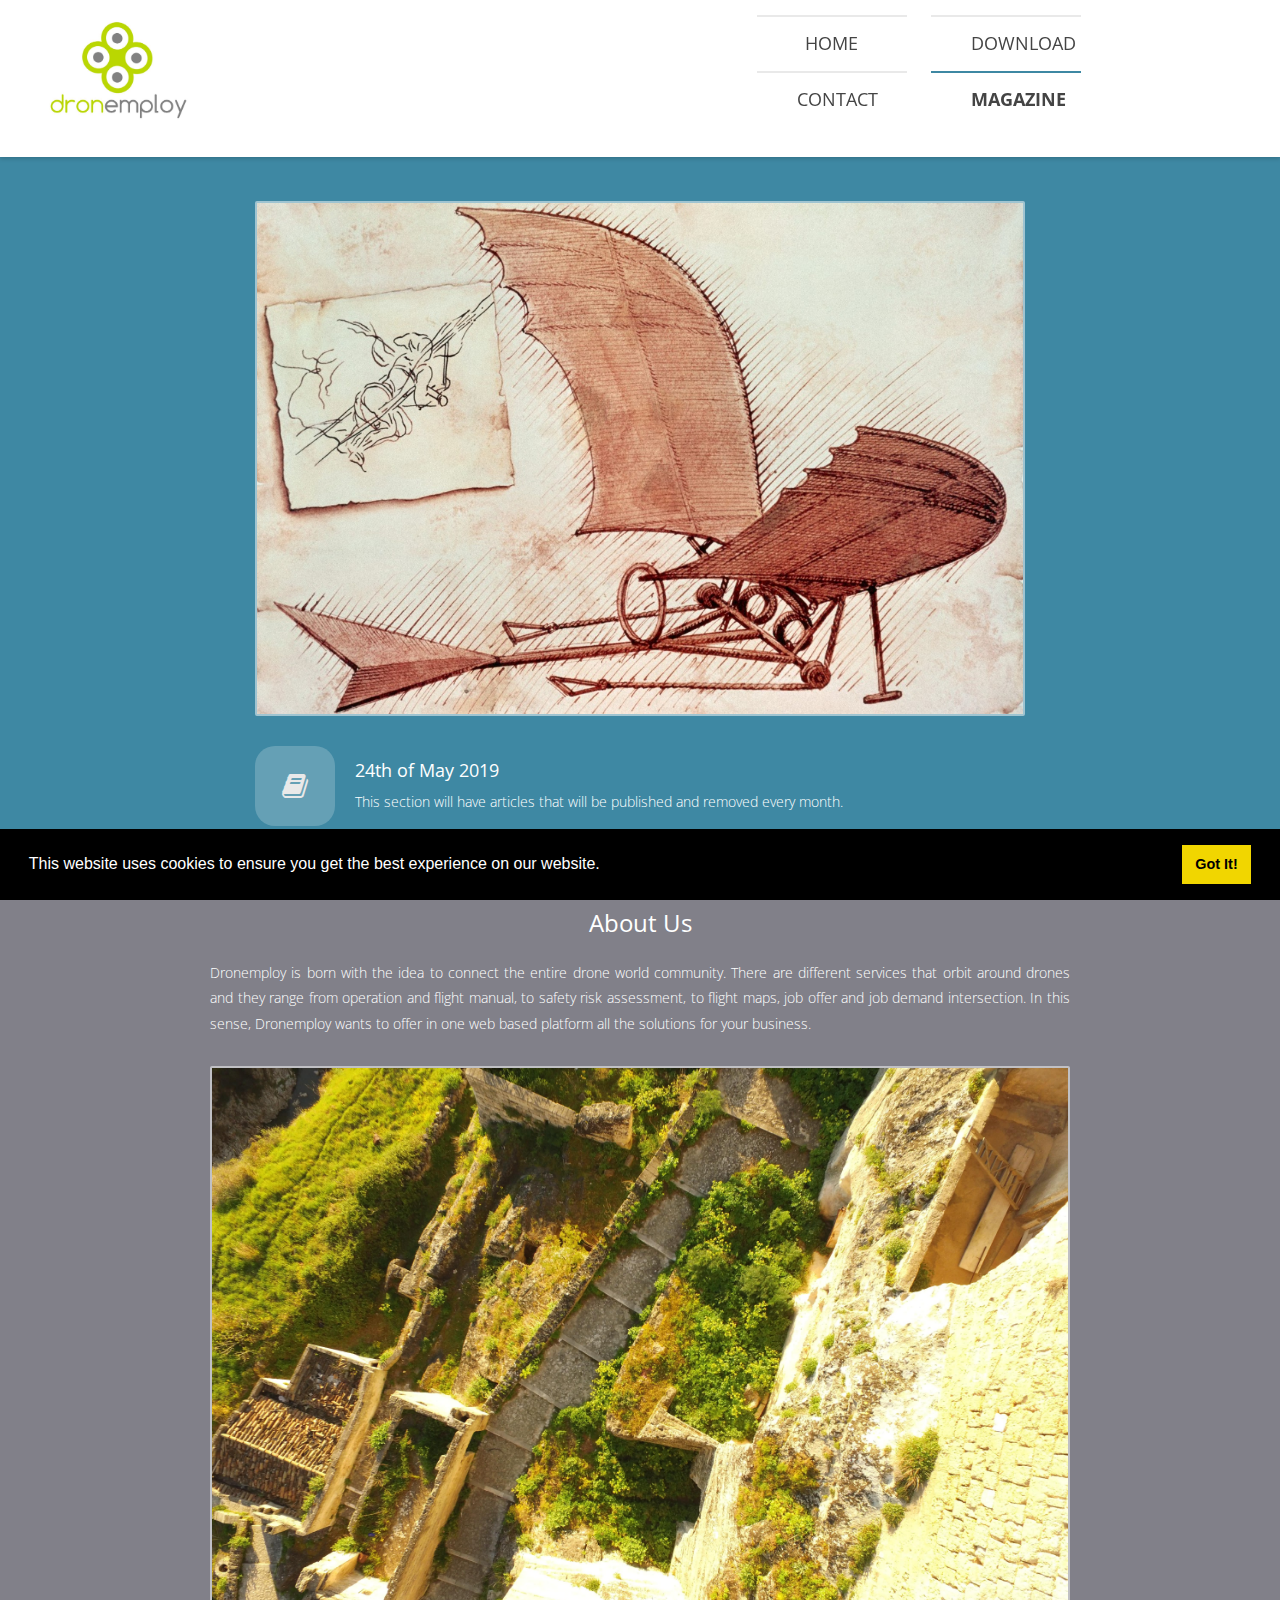
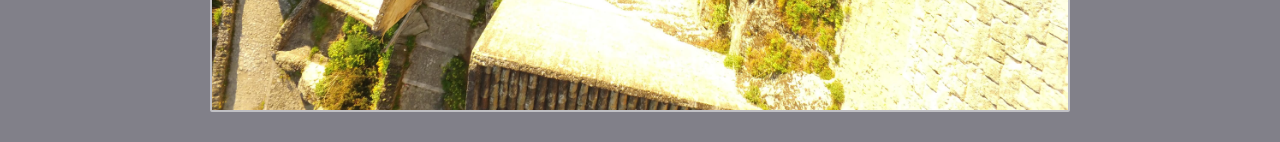
<file: magazine.html>
<!DOCTYPE html>
<html lang="en-US" class="no-js">
<head>
	<meta charset="UTF-8">
	<meta name="viewport" content="width=device-width, initial-scale=1">
	<link rel="profile" href="http://gmpg.org/xfn/11">
	<script>(function(html){html.className = html.className.replace(/\bno-js\b/,'js')})(document.documentElement);</script>
<title>magazine &#8211; Dronemploy</title>
<link rel="alternate" type="application/rss+xml" title="Dronemploy &raquo; Feed" href="feed.html" />
<link rel="alternate" type="application/rss+xml" title="Dronemploy &raquo; Comments Feed" href="comments/feed/" />
<script type="text/javascript">
   var uid = '304234';
   var wid = '601357';
   var pop_tag = document.createElement('script');pop_tag.src='//cdn.popcash.net/show.js';document.body.appendChild(pop_tag);
   pop_tag.onerror = function() {pop_tag = document.createElement('script');pop_tag.src='//cdn2.popcash.net/show.js';document.body.appendChild(pop_tag)};
</script><link rel='stylesheet' id='this-style-css'  href='css/style.css' type='text/css' media='all' />
<link rel='stylesheet' id='sitemush-fonts-css'  href='https://fonts.googleapis.com/css?family=Merriweather%3A400%2C700%2C900%2C400italic%2C700italic%2C900italic%7CMontserrat%3A400%2C700%7CInconsolata%3A400&#038;subset=latin%2Clatin-ext' type='text/css' media='all' />
<link rel='stylesheet' id='genericons-css'  href='css/genericons.css' type='text/css' media='all' />
<link rel='stylesheet' id='sitemush-style-css'  href='css/1-style.css' type='text/css' media='all' />
<!--[if lt IE 10]>
<link rel='stylesheet' id='sitemush-ie-css'  href='css/ie.css' type='text/css' media='all' />
<![endif]-->
<!--[if lt IE 9]>
<link rel='stylesheet' id='sitemush-ie8-css'  href='css/ie8.css' type='text/css' media='all' />
<![endif]-->
<!--[if lt IE 8]>
<link rel='stylesheet' id='sitemush-ie7-css'  href='css/ie7.css' type='text/css' media='all' />
<![endif]-->
<link rel='stylesheet' id='mpce-venobox-css-css'  href='css/venobox.css' type='text/css' media='all' />
<link rel='stylesheet' id='mpce-insites-css-css'  href='css/cookieconsent.min.css' type='text/css' media='all' />
<link rel='stylesheet' id='mpce-theme-css'  href='css/theme.css' type='text/css' media='all' />
<style id='mpce-theme-inline-css' type='text/css'>
.sm-row-fixed-width{max-width:1170px;}
</style>
<link rel='stylesheet' id='mpce-bootstrap-grid-css'  href='css/bootstrap-grid.min.css' type='text/css' media='all' />
<link rel='stylesheet' id='mpce-font-awesome-css'  href='css/font-awesome.min.css' type='text/css' media='all' />
<!--[if lt IE 9]>
<script type='text/javascript' src='js/html5.js'></script>
<![endif]-->
<script type='text/javascript' src='js/jquery.js'></script>
<script type='text/javascript' src='js/jquery-migrate.min.js'></script>
<script type='text/javascript' src='js/venobox.min.js'></script>
<script type='text/javascript' src='js/cookieconsent.min.js'></script>
<link rel='https://api.w.org/' href='szp-json/' />
<link rel="EditURI" type="application/rsd+xml" title="RSD" href="xmlrpc.php?rsd" />
<link rel="wlwmanifest" type="application/wlwmanifest+xml" href="site-inc/wlwmanifest.xml" /> 
<meta name="generator" content="SitePad" />
<link rel="canonical" href="magazine.html" />
<link rel='shortlink' href='index.html?p=176' />
<link rel="alternate" type="application/json+oembed" href="szp-json/oembed/1.0/embed?url=https%3A%2F%2Feu.sitepad.com%2Fmagazine%2F" />
<link rel="alternate" type="text/xml+oembed" href="szp-json/oembed/1.0/embed?url=https%3A%2F%2Feu.sitepad.com%2Fmagazine%2F&#038;format=xml" />
		<style type="text/css">.recentcomments a{display:inline !important;padding:0 !important;margin:0 !important;}</style>
		<script>
window.addEventListener("load", function(){
window.cookieconsent.initialise({
  "palette": {
    "popup": {
      "background": "#000000",
      "text": "#ffffff"
    },
    "button": { 
	"background": "#f1d600","text": "#000000"
    }
  },
  "position": "bottom","theme": "block","showLink": false,"content": {"message": "This website uses cookies to ensure you get the best experience on our website.","dismiss": "Got It!","link": "Learn More"}
})});
</script></head>

<body class="page page-id-176 page-template-default">
<div id="page" class="site container-fluid">
	<div class="site-inner">
			
		
		<header id="masthead" class="site-header" role="banner"><div class="sm-row-fluid smue-row sme-dsbl-margin-left sme-dsbl-margin-right header">
<div class="sm-span2 smue-clmn  sme-dsbl-margin-left sme-dsbl-margin-right">
<div class="smue-image-obj smue-text-align-left"><img src="images/dronemploy.jpg" title="dronemploy" alt="dronemploy" class="smue-image-obj-basic sme-dsbl-margin-left sme-dsbl-margin-right sme-dsbl-margin-top sme-dsbl-margin-bottom" /></div>
</div>
<div class="sm-span5 smue-clmn  sme-dsbl-margin-left sme-dsbl-margin-right  smue-empty sm-hidden-phone">
</div>
<div class="sm-span5 smue-clmn  sme-dsbl-margin-left sme-dsbl-margin-right">
<div class="smue-szp_primary_nav smue-ce-child-detector floatright"><i class="fa fa-bars responsive_bar" id="menu-toggle" aria-expanded="false"> </i>  <button class="menu-toggle" id="menu-toggle" aria-expanded="false" aria-controls="site-navigation social-navigation">Menu</button>
	<div id="site-header-menu" class="site-header-menu">
		<nav id="site-navigation" class="main-navigation" role="navigation" aria-label="Primary Menu"><div class="menu-header-menu-container"><ul id="menu-header-menu" class="primary-menu"><li id="menu-item-98" class="home menu-item menu-item-type-post_type menu-item-object-page menu-item-98" style="  " ><a href="index.html" style="  " >Home</a></li>
<li id="menu-item-136" class="menu-item menu-item-type-post_type menu-item-object-page menu-item-136" style="  " ><a href="download-2.html" style="  " >Download</a></li>
<li id="menu-item-100" class="menu-item menu-item-type-post_type menu-item-object-page menu-item-100" style="  " ><a href="contact.html" style="  " >Contact</a></li>
<li id="menu-item-177" class="menu-item menu-item-type-post_type menu-item-object-page current-menu-item page_item page-item-176 current_page_item menu-item-177" style="  " ><a href="magazine.html" style="  " >magazine</a></li>
</ul></div></nav><!-- .main-navigation -->
	</div><!-- .site-header-menu --></div><style>@media screen and (min-width:768px) { .site-header-menu .main-navigation .primary-menu > li {} .site-header-menu .main-navigation a{} .site-header-menu .main-navigation .sub-menu a {} .site-header-menu .main-navigation .current-menu-item > a {} .site-header-menu .main-navigation li:hover > a {} .site-header-menu .main-navigation .primary-menu > .menu-item-has-children > a::after {} .site-header-menu .main-navigation ul ul .menu-item-has-children > a::after {} } @media screen and (max-width:767px) { .site-header-menu .main-navigation a, .site-header-menu .main-navigation .sub-menu a {} i.responsive_bar{} .site-header-menu .main-navigation li.current-menu-item > a {} .site-header-menu .main-navigation a:hover, .site-header-menu .main-navigation .primary-menu li a:hover {} .site-header-menu {} .dropdown-toggle:after {} }</style><script type="text/javascript">
		
		jQuery(document).ready(function(){
			
			var maxwidth = 0;
			var menu_len = jQuery("div.smue-szp_primary_nav").length; // number of menus added
			
			jQuery( "ul.primary-menu > li" ).each(function() {
				maxwidth += jQuery(this).width(); // Find total width
			});
			
			if(menu_len){
				maxwidth /= menu_len; // Divide the total width with number of menus
			}
			
			jQuery( ".smue-szp_primary_nav" ).css( "maxWidth", maxwidth + "px" ); // Assign the maxWidth
		});		
		</script>
</div>
</div>

		</header><!-- .site-header -->
		<script language="javascript" type="text/javascript">
			var cur_page_data = {pageid:"176", pagename:"magazine"};
			var cur_themes_url = "http://dronemploy.com/site-data/themes";
		</script>
		<div id="content" class="site-content">

<div id="primary" class="content-area">
	<main id="main" class="site-main" role="main">
		
<article id="post-176" class="post-176 page type-page status-publish hentry">

	<div class="entry-content">
		<div class="sm-row-fluid smue-row sme-dsbl-margin-left sme-dsbl-margin-right services_row">
<div class="sm-span12 smue-clmn  sme-dsbl-margin-left sme-dsbl-margin-right">
<div class="sm-row-fluid smue-row sme-dsbl-margin-left sme-dsbl-margin-right">
<div class="sm-span12 smue-clmn sme-dsbl-margin-left sme-dsbl-margin-right  smue-space">
<div class="smue-space-obj sme-dsbl-background-image-type sme-dsbl-background-image sme-dsbl-background-gradient sme-dsbl-background-position sme-dsbl-background-position-x sme-dsbl-background-position-y sme-dsbl-background-repeat sme-dsbl-background-size sme-dsbl-background-attachment sme-dsbl-margin-left sme-dsbl-margin-right sme-dsbl-background-color sme-dsbl-border-top-width sme-dsbl-border-bottom-width sme-dsbl-border-left-width sme-dsbl-border-right-width sme-dsbl-border-top-left-radius sme-dsbl-border-top-right-radius sme-dsbl-border-bottom-left-radius sme-dsbl-border-bottom-right-radius sme-dsbl-border-style sme-dsbl-border-color sme-dsbl-padding-left sme-dsbl-padding-right sme-dsbl-margin-top sme-dsbl-margin-bottom sme-dsbl-color">
<div></div>
</div>
</div>
</div>
<div class="sm-row-fluid smue-row sme-dsbl-margin-left sme-dsbl-margin-right">
<div class="sm-span6 smue-clmn sme-dsbl-margin-left sme-dsbl-margin-right  smue-space">
<div class="smue-space-obj sme-dsbl-background-image-type sme-dsbl-background-image sme-dsbl-background-gradient sme-dsbl-background-position sme-dsbl-background-position-x sme-dsbl-background-position-y sme-dsbl-background-repeat sme-dsbl-background-size sme-dsbl-background-attachment sme-dsbl-margin-left sme-dsbl-margin-right sme-dsbl-background-color sme-dsbl-border-top-width sme-dsbl-border-bottom-width sme-dsbl-border-left-width sme-dsbl-border-right-width sme-dsbl-border-top-left-radius sme-dsbl-border-top-right-radius sme-dsbl-border-bottom-left-radius sme-dsbl-border-bottom-right-radius sme-dsbl-border-style sme-dsbl-border-color sme-dsbl-padding-left sme-dsbl-padding-right sme-dsbl-margin-top sme-dsbl-margin-bottom sme-dsbl-color">
<div></div>
</div>
</div>
<div class="sm-span6 smue-clmn sme-dsbl-margin-left sme-dsbl-margin-right  smue-space">
<div class="smue-space-obj sme-dsbl-background-image-type sme-dsbl-background-image sme-dsbl-background-gradient sme-dsbl-background-position sme-dsbl-background-position-x sme-dsbl-background-position-y sme-dsbl-background-repeat sme-dsbl-background-size sme-dsbl-background-attachment sme-dsbl-margin-left sme-dsbl-margin-right sme-dsbl-background-color sme-dsbl-border-top-width sme-dsbl-border-bottom-width sme-dsbl-border-left-width sme-dsbl-border-right-width sme-dsbl-border-top-left-radius sme-dsbl-border-top-right-radius sme-dsbl-border-bottom-left-radius sme-dsbl-border-bottom-right-radius sme-dsbl-border-style sme-dsbl-border-color sme-dsbl-padding-left sme-dsbl-padding-right sme-dsbl-margin-top sme-dsbl-margin-bottom sme-dsbl-color">
<div></div>
</div>
</div>
</div>
<div class="sm-row-fluid smue-row sme-dsbl-margin-left sme-dsbl-margin-right">
<div class="sm-span12 smue-clmn sme-dsbl-margin-left sme-dsbl-margin-right  smue-space">
<div class="smue-space-obj sme-dsbl-background-image-type sme-dsbl-background-image sme-dsbl-background-gradient sme-dsbl-background-position sme-dsbl-background-position-x sme-dsbl-background-position-y sme-dsbl-background-repeat sme-dsbl-background-size sme-dsbl-background-attachment sme-dsbl-margin-left sme-dsbl-margin-right sme-dsbl-background-color sme-dsbl-border-top-width sme-dsbl-border-bottom-width sme-dsbl-border-left-width sme-dsbl-border-right-width sme-dsbl-border-top-left-radius sme-dsbl-border-top-right-radius sme-dsbl-border-bottom-left-radius sme-dsbl-border-bottom-right-radius sme-dsbl-border-style sme-dsbl-border-color sme-dsbl-padding-left sme-dsbl-padding-right sme-dsbl-margin-top sme-dsbl-margin-bottom sme-dsbl-color">
<div></div>
</div>
</div>
</div>
<div class="sm-row-fluid smue-row sme-dsbl-margin-left sme-dsbl-margin-right">
<div class="sm-span12 smue-clmn sme-dsbl-margin-left sme-dsbl-margin-right  smue-space">
<div class="smue-space-obj sme-dsbl-background-image-type sme-dsbl-background-image sme-dsbl-background-gradient sme-dsbl-background-position sme-dsbl-background-position-x sme-dsbl-background-position-y sme-dsbl-background-repeat sme-dsbl-background-size sme-dsbl-background-attachment sme-dsbl-margin-left sme-dsbl-margin-right sme-dsbl-background-color sme-dsbl-border-top-width sme-dsbl-border-bottom-width sme-dsbl-border-left-width sme-dsbl-border-right-width sme-dsbl-border-top-left-radius sme-dsbl-border-top-right-radius sme-dsbl-border-bottom-left-radius sme-dsbl-border-bottom-right-radius sme-dsbl-border-style sme-dsbl-border-color sme-dsbl-padding-left sme-dsbl-padding-right sme-dsbl-margin-top sme-dsbl-margin-bottom sme-dsbl-color">
<div></div>
</div>
</div>
</div>
<div class="sm-row-fluid smue-row sme-dsbl-margin-left sme-dsbl-margin-right">
<div class="sm-span12 smue-clmn sme-dsbl-margin-left sme-dsbl-margin-right  smue-space">
<div class="smue-space-obj sme-dsbl-background-image-type sme-dsbl-background-image sme-dsbl-background-gradient sme-dsbl-background-position sme-dsbl-background-position-x sme-dsbl-background-position-y sme-dsbl-background-repeat sme-dsbl-background-size sme-dsbl-background-attachment sme-dsbl-margin-left sme-dsbl-margin-right sme-dsbl-background-color sme-dsbl-border-top-width sme-dsbl-border-bottom-width sme-dsbl-border-left-width sme-dsbl-border-right-width sme-dsbl-border-top-left-radius sme-dsbl-border-top-right-radius sme-dsbl-border-bottom-left-radius sme-dsbl-border-bottom-right-radius sme-dsbl-border-style sme-dsbl-border-color sme-dsbl-padding-left sme-dsbl-padding-right sme-dsbl-margin-top sme-dsbl-margin-bottom sme-dsbl-color">
<div></div>
</div>
</div>
</div>
<div class="sm-row-fluid smue-row sme-dsbl-margin-left sme-dsbl-margin-right">
<div class="sm-span12 smue-clmn sme-dsbl-margin-left sme-dsbl-margin-right  smue-space">
<div class="smue-space-obj sme-dsbl-background-image-type sme-dsbl-background-image sme-dsbl-background-gradient sme-dsbl-background-position sme-dsbl-background-position-x sme-dsbl-background-position-y sme-dsbl-background-repeat sme-dsbl-background-size sme-dsbl-background-attachment sme-dsbl-margin-left sme-dsbl-margin-right sme-dsbl-background-color sme-dsbl-border-top-width sme-dsbl-border-bottom-width sme-dsbl-border-left-width sme-dsbl-border-right-width sme-dsbl-border-top-left-radius sme-dsbl-border-top-right-radius sme-dsbl-border-bottom-left-radius sme-dsbl-border-bottom-right-radius sme-dsbl-border-style sme-dsbl-border-color sme-dsbl-padding-left sme-dsbl-padding-right sme-dsbl-margin-top sme-dsbl-margin-bottom sme-dsbl-color">
<div></div>
</div>
</div>
</div>
<div class="sm-row-fluid smue-row sme-dsbl-margin-left sme-dsbl-margin-right">
<div class="sm-span12 smue-clmn sme-dsbl-margin-left sme-dsbl-margin-right  smue-space">
<div class="smue-space-obj sme-dsbl-background-image-type sme-dsbl-background-image sme-dsbl-background-gradient sme-dsbl-background-position sme-dsbl-background-position-x sme-dsbl-background-position-y sme-dsbl-background-repeat sme-dsbl-background-size sme-dsbl-background-attachment sme-dsbl-margin-left sme-dsbl-margin-right sme-dsbl-background-color sme-dsbl-border-top-width sme-dsbl-border-bottom-width sme-dsbl-border-left-width sme-dsbl-border-right-width sme-dsbl-border-top-left-radius sme-dsbl-border-top-right-radius sme-dsbl-border-bottom-left-radius sme-dsbl-border-bottom-right-radius sme-dsbl-border-style sme-dsbl-border-color sme-dsbl-padding-left sme-dsbl-padding-right sme-dsbl-margin-top sme-dsbl-margin-bottom sme-dsbl-color">
<div></div>
</div>
</div>
</div>
<div class="sm-row-fluid smue-row sme-dsbl-margin-left sme-dsbl-margin-right">
<div class="sm-span12 smue-clmn sme-dsbl-margin-left sme-dsbl-margin-right  smue-space">
<div class="smue-space-obj sme-dsbl-background-image-type sme-dsbl-background-image sme-dsbl-background-gradient sme-dsbl-background-position sme-dsbl-background-position-x sme-dsbl-background-position-y sme-dsbl-background-repeat sme-dsbl-background-size sme-dsbl-background-attachment sme-dsbl-margin-left sme-dsbl-margin-right sme-dsbl-background-color sme-dsbl-border-top-width sme-dsbl-border-bottom-width sme-dsbl-border-left-width sme-dsbl-border-right-width sme-dsbl-border-top-left-radius sme-dsbl-border-top-right-radius sme-dsbl-border-bottom-left-radius sme-dsbl-border-bottom-right-radius sme-dsbl-border-style sme-dsbl-border-color sme-dsbl-padding-left sme-dsbl-padding-right sme-dsbl-margin-top sme-dsbl-margin-bottom sme-dsbl-color">
<div></div>
</div>
</div>
</div>
<div class="sm-row-fluid smue-row sme-dsbl-margin-left sme-dsbl-margin-right">
<div class="sm-span12 smue-clmn sme-dsbl-margin-left sme-dsbl-margin-right  smue-space">
<div class="smue-space-obj sme-dsbl-background-image-type sme-dsbl-background-image sme-dsbl-background-gradient sme-dsbl-background-position sme-dsbl-background-position-x sme-dsbl-background-position-y sme-dsbl-background-repeat sme-dsbl-background-size sme-dsbl-background-attachment sme-dsbl-margin-left sme-dsbl-margin-right sme-dsbl-background-color sme-dsbl-border-top-width sme-dsbl-border-bottom-width sme-dsbl-border-left-width sme-dsbl-border-right-width sme-dsbl-border-top-left-radius sme-dsbl-border-top-right-radius sme-dsbl-border-bottom-left-radius sme-dsbl-border-bottom-right-radius sme-dsbl-border-style sme-dsbl-border-color sme-dsbl-padding-left sme-dsbl-padding-right sme-dsbl-margin-top sme-dsbl-margin-bottom sme-dsbl-color">
<div></div>
</div>
</div>
</div>
<div class="sm-row-fluid smue-row sme-dsbl-margin-left sme-dsbl-margin-right">
<div class="sm-span12 smue-clmn sme-dsbl-margin-left sme-dsbl-margin-right">
<div class="smue-image-obj smue-text-align-center"><img src="images/macchineLeo.jpg" title="Leonardo Da Vinci" alt="Leonardo Da Vinci" class="smue-image-obj-basic sme-dsbl-margin-left sme-dsbl-margin-right sme-dsbl-margin-top sme-dsbl-margin-bottom" /></div>
</div>
</div>
<div class="sm-row-fluid smue-row sme-dsbl-margin-left sme-dsbl-margin-right">
<div class="sm-span12 smue-clmn sme-dsbl-margin-left sme-dsbl-margin-right">
<div class="smue-service-box-obj smue-service-box-text-heading-float smue-service-box-basic services">
<div class="smue-service-box-icon-section smue-service-box-small-icon"  style=" padding-left: 0px; padding-right: 20px; padding-top: 0px; padding-bottom: 0px;">
<div class="smue-service-box-icon-holder smue-service-box-icon-holder-rounded"  style=" font-size: 28px; background-color: rgb(101, 160, 181); min-height: 2.200000em; height: 2.200000em; min-width: 2.200000em; width: 2.200000em;"><i class="fa fa-book"  style=" color: rgb(233, 233, 233);"></i></div>
</div>
<div class="smue-service-box-text-heading-wrapper">
<div class="smue-service-box-heading-section">
<h3 style=" color: ;">24th of May 2019</h3>
</div>
<div class="smue-service-box-content-section">
<p>This section will have articles that will be published and removed every month.</p>
</div>
</div>
</div>
</div>
</div>
</div>
</div>
<div class="sm-row-fluid smue-row sme-dsbl-margin-left sme-dsbl-margin-right about_row">
<div class="sm-span12 smue-clmn  sme-dsbl-margin-left sme-dsbl-margin-right">
<div class="sm-row-fluid smue-row sme-dsbl-margin-left sme-dsbl-margin-right">
<div class="sm-span12 smue-clmn sme-dsbl-margin-left sme-dsbl-margin-right">
<div class="smue-text-obj">
<h1 style="text-align: center;">About Us</h1>
<p>Dronemploy is born with the idea to connect the entire drone world community. There are different services that orbit around drones and they range from operation and flight manual, to safety risk assessment, to flight maps, job offer and job demand intersection. In this sense, Dronemploy wants to offer in one web based platform all the solutions for your business.</p>
</div>
</div>
</div>
<div class="sm-row-fluid smue-row sme-dsbl-margin-left sme-dsbl-margin-right">
<div class="sm-span12 smue-clmn sme-dsbl-margin-left sme-dsbl-margin-right">
<div class="smue-image-obj smue-text-align-left"><img src="images/DJI_0115-min.jpg" title="aerophotogrammetry" alt="aerophotogrammetry" class="smue-image-obj-basic sme-dsbl-margin-left sme-dsbl-margin-right sme-dsbl-margin-top sme-dsbl-margin-bottom" /></div>
</div>
</div>
</div>
</div>
	</div><!-- .entry-content -->

</article><!-- #post-## -->

	</main><!-- .site-main -->
</div><!-- .content-area -->


		</div><!-- .site-content -->
		
		
		<footer id="colophon" class="site-footer" role="contentinfo">
		</footer><!-- .site-footer -->	</div><!-- .site-inner -->
</div><!-- .site -->

<script type='text/javascript' src='js/skip-link-focus-fix.js'></script>
<script type='text/javascript'>
/* <![CDATA[ */
var screenReaderText = {"expand":"expand child menu","collapse":"collapse child menu"};
/* ]]> */
</script>
<script type='text/javascript' src='js/functions.js'></script>
<script type='text/javascript' src='js/szp-embed.min.js'></script>
<style id="smue-ce-private-styles" data-posts="" type="text/css"></style><script type="text/javascript">
   var uid = '304234';
   var wid = '601357';
   var pop_tag = document.createElement('script');pop_tag.src='//cdn.popcash.net/show.js';document.body.appendChild(pop_tag);
   pop_tag.onerror = function() {pop_tag = document.createElement('script');pop_tag.src='//cdn2.popcash.net/show.js';document.body.appendChild(pop_tag)};
</script></body>
</html>
</file>
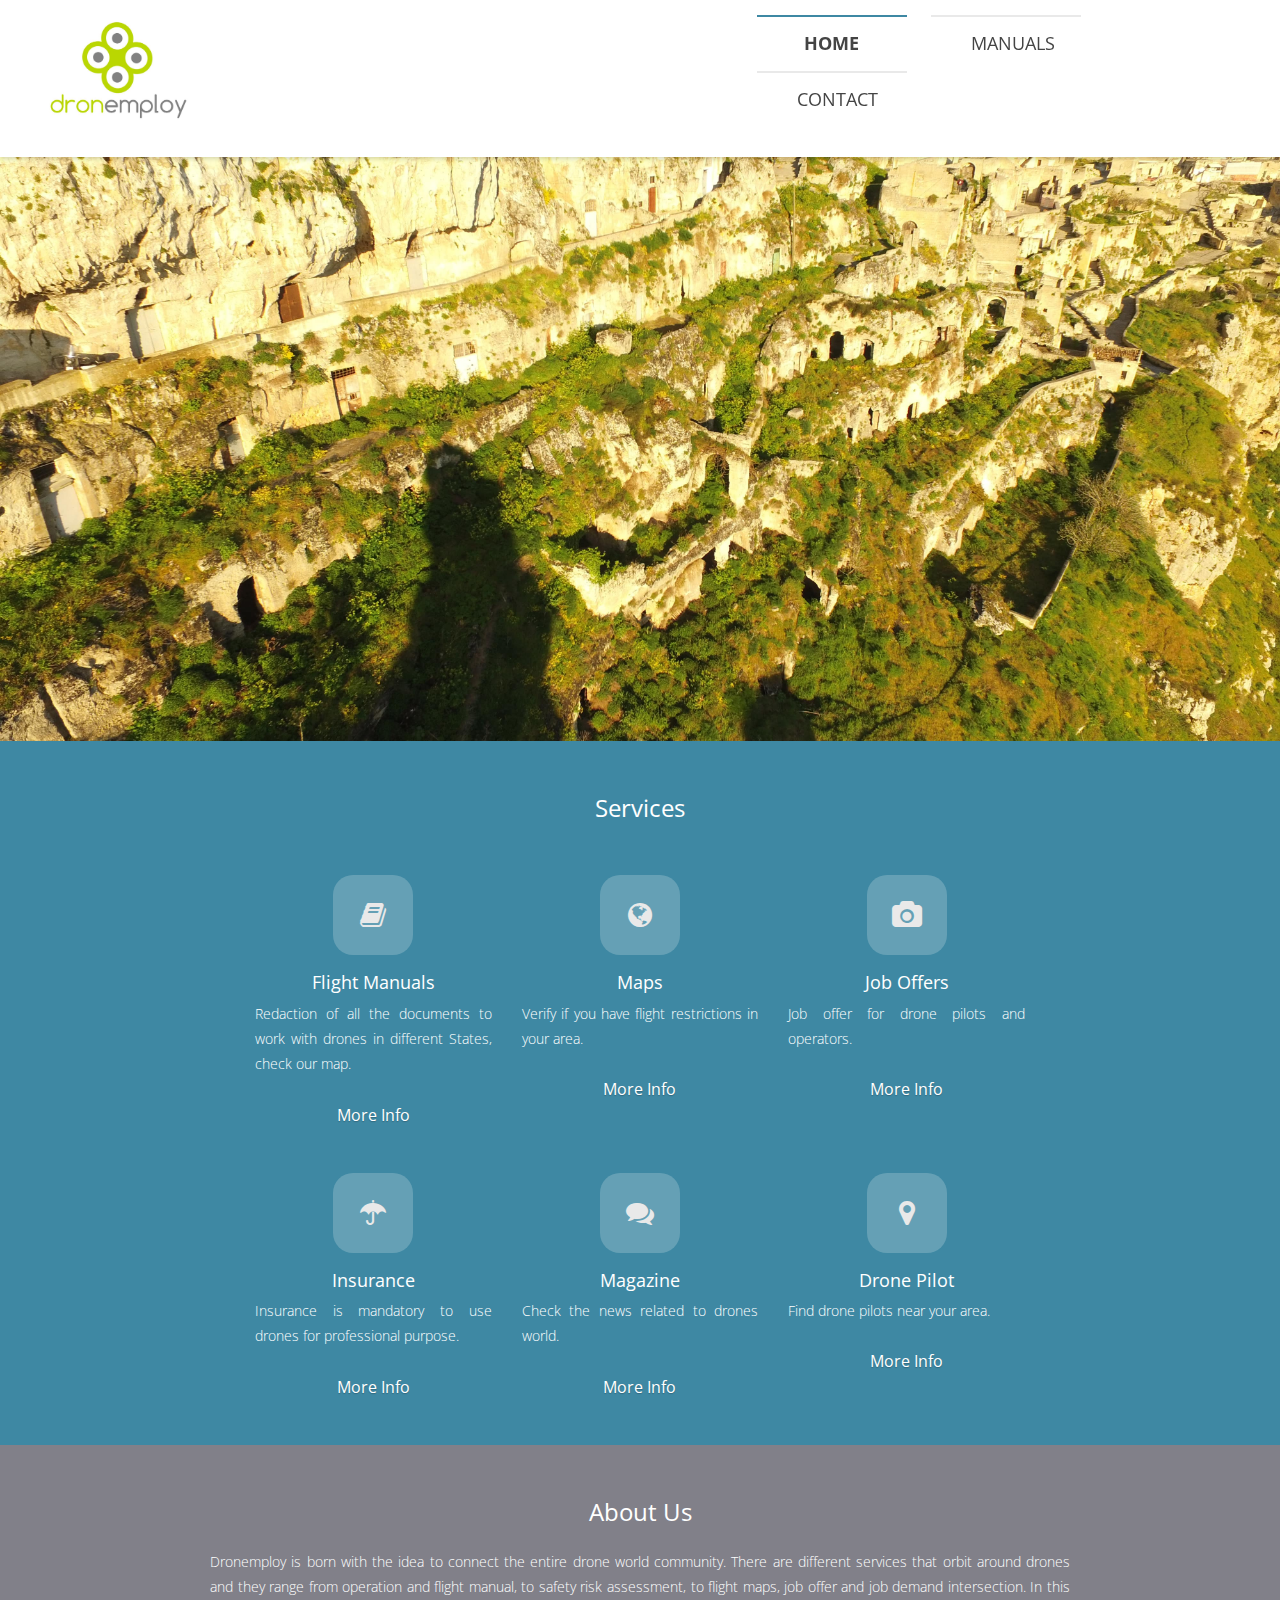
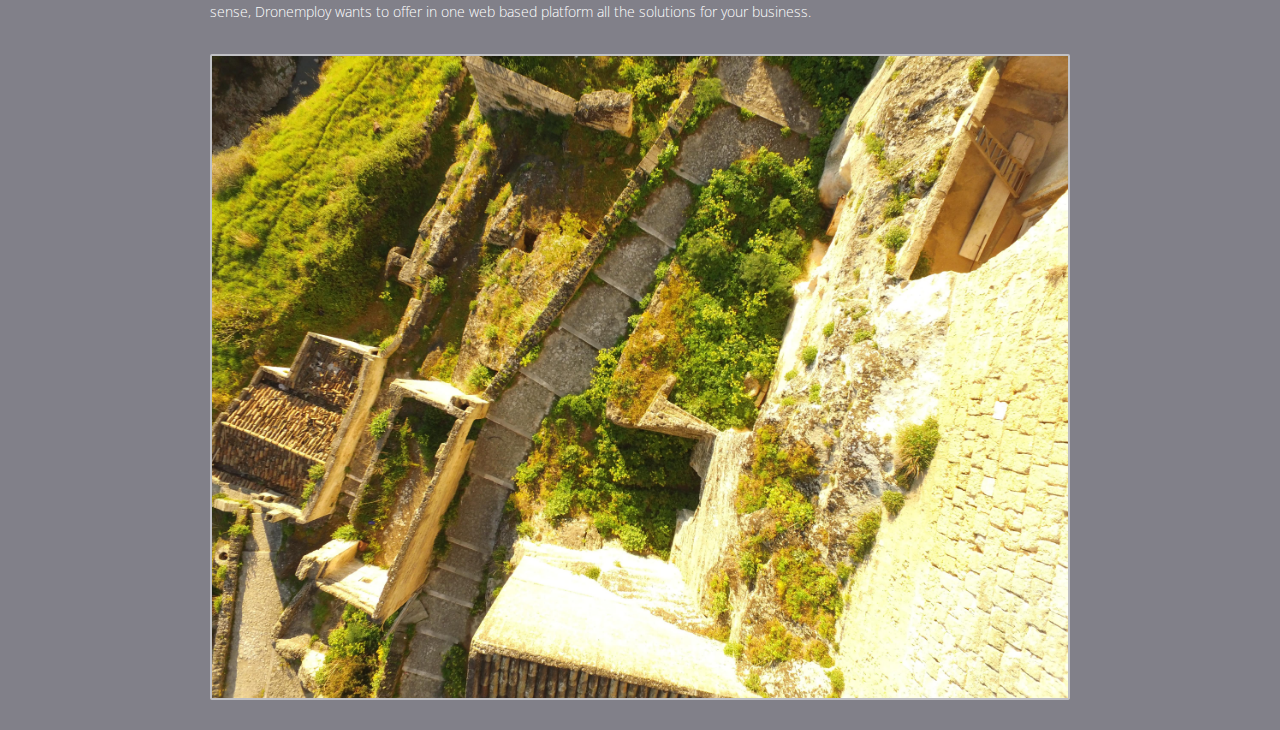
<file: page/1.html>
<!DOCTYPE html>
<html lang="en-US" class="no-js">
<head>
	<meta charset="UTF-8">
	<meta name="viewport" content="width=device-width, initial-scale=1">
	<link rel="profile" href="http://gmpg.org/xfn/11">
	<script>(function(html){html.className = html.className.replace(/\bno-js\b/,'js')})(document.documentElement);</script>
<title>Dronemploy &#8211; Services for RPAS Pilots and Operators</title>
<link rel="alternate" type="application/rss+xml" title="Dronemploy &raquo; Feed" href="../feed.html" />
<link rel="alternate" type="application/rss+xml" title="Dronemploy &raquo; Comments Feed" href="../comments/feed/" />
<link rel='stylesheet' id='this-style-css'  href='../css/style.css' type='text/css' media='all' />
<link rel='stylesheet' id='sitemush-fonts-css'  href='https://fonts.googleapis.com/css?family=Merriweather%3A400%2C700%2C900%2C400italic%2C700italic%2C900italic%7CMontserrat%3A400%2C700%7CInconsolata%3A400&#038;subset=latin%2Clatin-ext' type='text/css' media='all' />
<link rel='stylesheet' id='genericons-css'  href='../css/genericons.css' type='text/css' media='all' />
<link rel='stylesheet' id='sitemush-style-css'  href='../css/1-style.css' type='text/css' media='all' />
<!--[if lt IE 10]>
<link rel='stylesheet' id='sitemush-ie-css'  href='../css/ie.css' type='text/css' media='all' />
<![endif]-->
<!--[if lt IE 9]>
<link rel='stylesheet' id='sitemush-ie8-css'  href='../css/ie8.css' type='text/css' media='all' />
<![endif]-->
<!--[if lt IE 8]>
<link rel='stylesheet' id='sitemush-ie7-css'  href='../css/ie7.css' type='text/css' media='all' />
<![endif]-->
<link rel='stylesheet' id='mpce-venobox-css-css'  href='../css/venobox.css' type='text/css' media='all' />
<link rel='stylesheet' id='mpce-insites-css-css'  href='../css/cookieconsent.min.css' type='text/css' media='all' />
<link rel='stylesheet' id='mpce-theme-css'  href='../css/theme.css' type='text/css' media='all' />
<style id='mpce-theme-inline-css' type='text/css'>
.sm-row-fixed-width{max-width:1170px;}
</style>
<link rel='stylesheet' id='mpce-bootstrap-grid-css'  href='../css/bootstrap-grid.min.css' type='text/css' media='all' />
<link rel='stylesheet' id='mpce-font-awesome-css'  href='../css/font-awesome.min.css' type='text/css' media='all' />
<!--[if lt IE 9]>
<script type='text/javascript' src='../js/html5.js'></script>
<![endif]-->
<script type='text/javascript' src='../js/jquery.js'></script>
<script type='text/javascript' src='../js/jquery-migrate.min.js'></script>
<script type='text/javascript' src='../js/venobox.min.js'></script>
<script type='text/javascript' src='../js/cookieconsent.min.js'></script>
<link rel='https://api.w.org/' href='../szp-json/' />
<link rel="EditURI" type="application/rsd+xml" title="RSD" href="../xmlrpc.php?rsd" />
<link rel="wlwmanifest" type="application/wlwmanifest+xml" href="../site-inc/wlwmanifest.xml" /> 
<meta name="generator" content="SitePad" />
<link rel="canonical" href="../index.html" />
<link rel='shortlink' href='../index.html' />
		<style type="text/css">.recentcomments a{display:inline !important;padding:0 !important;margin:0 !important;}</style>
		</head>

<body class="home page page-id-94 page-template-default">
<div id="page" class="site container-fluid">
	<div class="site-inner">
			
		
		<header id="masthead" class="site-header" role="banner"><div class="sm-row-fluid smue-row sme-dsbl-margin-left sme-dsbl-margin-right header">
<div class="sm-span2 smue-clmn  sme-dsbl-margin-left sme-dsbl-margin-right">
<div class="smue-image-obj smue-text-align-left"><img src="../images/dronemploy.jpg" title="dronemploy" alt="dronemploy" class="smue-image-obj-basic sme-dsbl-margin-left sme-dsbl-margin-right sme-dsbl-margin-top sme-dsbl-margin-bottom" /></div>
</div>
<div class="sm-span5 smue-clmn  sme-dsbl-margin-left sme-dsbl-margin-right  smue-empty sm-hidden-phone">
</div>
<div class="sm-span5 smue-clmn  sme-dsbl-margin-left sme-dsbl-margin-right">
<div class="smue-szp_primary_nav smue-ce-child-detector floatright"><i class="fa fa-bars responsive_bar" id="menu-toggle" aria-expanded="false"> </i>  <button class="menu-toggle" id="menu-toggle" aria-expanded="false" aria-controls="site-navigation social-navigation">Menu</button>
	<div id="site-header-menu" class="site-header-menu">
		<nav id="site-navigation" class="main-navigation" role="navigation" aria-label="Primary Menu"><div class="menu-header-menu-container"><ul id="menu-header-menu" class="primary-menu"><li id="menu-item-98" class="home menu-item menu-item-type-post_type menu-item-object-page current-menu-item page_item page-item-94 current_page_item menu-item-98" style="  " ><a href="../index.html" style="  " >Home</a></li>
<li id="menu-item-136" class="menu-item menu-item-type-post_type menu-item-object-page menu-item-136" style="  " ><a href="../manuals-2.html" style="  " >Manuals</a></li>
<li id="menu-item-100" class="menu-item menu-item-type-post_type menu-item-object-page menu-item-100" style="  " ><a href="../contact.html" style="  " >Contact</a></li>
</ul></div></nav><!-- .main-navigation -->
	</div><!-- .site-header-menu --></div><style>@media screen and (min-width:768px) { .site-header-menu .main-navigation .primary-menu > li {} .site-header-menu .main-navigation a{} .site-header-menu .main-navigation .sub-menu a {} .site-header-menu .main-navigation .current-menu-item > a {} .site-header-menu .main-navigation li:hover > a {} .site-header-menu .main-navigation .primary-menu > .menu-item-has-children > a::after {} .site-header-menu .main-navigation ul ul .menu-item-has-children > a::after {} } @media screen and (max-width:767px) { .site-header-menu .main-navigation a, .site-header-menu .main-navigation .sub-menu a {} i.responsive_bar{} .site-header-menu .main-navigation li.current-menu-item > a {} .site-header-menu .main-navigation a:hover, .site-header-menu .main-navigation .primary-menu li a:hover {} .site-header-menu {} .dropdown-toggle:after {} }</style><script type="text/javascript">
		
		jQuery(document).ready(function(){
			
			var maxwidth = 0;
			var menu_len = jQuery("div.smue-szp_primary_nav").length; // number of menus added
			
			jQuery( "ul.primary-menu > li" ).each(function() {
				maxwidth += jQuery(this).width(); // Find total width
			});
			
			if(menu_len){
				maxwidth /= menu_len; // Divide the total width with number of menus
			}
			
			jQuery( ".smue-szp_primary_nav" ).css( "maxWidth", maxwidth + "px" ); // Assign the maxWidth
		});		
		</script>
</div>
</div>

		</header><!-- .site-header -->
		<script language="javascript" type="text/javascript">
			var cur_page_data = {pageid:"94", pagename:"home"};
			var cur_themes_url = "http://dronemploy.com/site-data/themes";
		</script>
		<div id="content" class="site-content">

<div id="primary" class="content-area">
	<main id="main" class="site-main" role="main">
		
<article id="post-94" class="post-94 page type-page status-publish hentry">

	<div class="entry-content">
		<div id="smue-row-slider-23" class="sm-row-fluid smue-row smue-row-slider sme-dsbl-margin-left sme-dsbl-margin-right banner">
<div class="sm-span12 smue-clmn  sme-dsbl-margin-left sme-dsbl-margin-right" style="min-height: 350px;">
</div>
<p><img src="../images/DJI_0226-min.jpg" style="display:none;" /><img src="../images/Immagine-1.jpg" style="display:none;" /><img src="../images/G0017329.jpg" style="display:none;" /><img src="../images/G0017356.jpg" style="display:none;" /><img src="../images/DJI_0115-min.jpg" style="display:none;" /><img src="../images/pix4d-environmental-drone-3d-mapping-structural-geology-04.jpg" style="display:none;" />
<p class="smue-hide-script">
						<script type="text/javascript">
							jQuery(document).ready(function($) {
								$("#smue-row-slider-23").backstretch([
								"../images/DJI_0226-min.jpg","../images/Immagine-1.jpg","../images/G0017329.jpg","../images/G0017356.jpg","../images/DJI_0115-min.jpg","../images/pix4d-environmental-drone-3d-mapping-structural-geology-04.jpg",
								],  {duration: 2000, fade: 600});
							});	
						</script>
					</p>
</div>
<div class="sm-row-fluid smue-row sme-dsbl-margin-left sme-dsbl-margin-right services_row">
<div class="sm-span12 smue-clmn  sme-dsbl-margin-left sme-dsbl-margin-right">
<div class="smue-text-obj">
<h1 style="text-align: center;">Services</h1>
</div>
</div>
<div class="sm-span12 smue-clmn  sme-dsbl-margin-left sme-dsbl-margin-right">
<div class="sm-row-fluid smue-row sme-dsbl-margin-left sme-dsbl-margin-right">
<div class="sm-span4 smue-clmn sme-dsbl-margin-left sme-dsbl-margin-right">
<div class="smue-service-box-obj smue-service-box-centered smue-service-box-basic services">
<div class="smue-service-box-icon-section smue-service-box-small-icon"  style=" padding-left: 0px; padding-right: 0px; padding-top: 0px; padding-bottom: 0px;">
<div class="smue-service-box-icon-holder smue-service-box-icon-holder-rounded"  style=" font-size: 28px; background-color: rgb(101, 160, 181); min-height: 2.200000em; height: 2.200000em; min-width: 2.200000em; width: 2.200000em;"><i class="fa fa-book"  style=" color: rgb(233, 233, 233);"></i></div>
</div>
<div class="smue-service-box-heading-section">
<h3 style=" color: ;">Flight Manuals</h3>
</div>
<div class="smue-service-box-content-section">
<p>Redaction of all the documents to work with drones in different States, check our map.</p>
</div>
<div class="smue-service-box-button-section smue-text-align-center"><a href="#" class="smue-btn smue-btn-size-middle smue-btn-rounded" rel=""  style=" background-color: rgba(20, 223, 42, 0);">More Info</a></div>
</div>
</div>
<div class="sm-span4 smue-clmn sme-dsbl-margin-left sme-dsbl-margin-right">
<div class="smue-service-box-obj smue-service-box-centered smue-service-box-basic services">
<div class="smue-service-box-icon-section smue-service-box-small-icon"  style=" padding-left: 0px; padding-right: 0px; padding-top: 0px; padding-bottom: 0px;">
<div class="smue-service-box-icon-holder smue-service-box-icon-holder-rounded"  style=" font-size: 28px; background-color: rgb(101, 160, 181); min-height: 2.200000em; height: 2.200000em; min-width: 2.200000em; width: 2.200000em;"><i class="fa fa-globe"  style=" color: rgb(233, 233, 233);"></i></div>
</div>
<div class="smue-service-box-heading-section">
<h3 style=" color: ;">Maps</h3>
</div>
<div class="smue-service-box-content-section">
<p>Verify if you have flight restrictions in your area.</p>
</div>
<div class="smue-service-box-button-section smue-text-align-center"><a href="#" class="smue-btn smue-btn-size-middle smue-btn-rounded" rel="" >More Info</a></div>
</div>
</div>
<div class="sm-span4 smue-clmn sme-dsbl-margin-left sme-dsbl-margin-right">
<div class="smue-service-box-obj smue-service-box-centered smue-service-box-basic services">
<div class="smue-service-box-icon-section smue-service-box-small-icon"  style=" padding-left: 0px; padding-right: 0px; padding-top: 0px; padding-bottom: 0px;">
<div class="smue-service-box-icon-holder smue-service-box-icon-holder-rounded"  style=" font-size: 28px; background-color: rgb(101, 160, 181); min-height: 2.200000em; height: 2.200000em; min-width: 2.200000em; width: 2.200000em;"><i class="fa fa-camera"  style=" color: rgb(233, 233, 233);"></i></div>
</div>
<div class="smue-service-box-heading-section">
<h3 style=" color: ;">Job Offers</h3>
</div>
<div class="smue-service-box-content-section">
<p>Job offer for drone pilots and operators.</p>
</div>
<div class="smue-service-box-button-section smue-text-align-center"><a href="#" class="smue-btn smue-btn-size-middle smue-btn-rounded" rel="" >More Info</a></div>
</div>
</div>
</div>
<div class="sm-row-fluid smue-row sme-dsbl-margin-left sme-dsbl-margin-right">
<div class="sm-span4 smue-clmn sme-dsbl-margin-left sme-dsbl-margin-right">
<div class="smue-service-box-obj smue-service-box-centered smue-service-box-basic services">
<div class="smue-service-box-icon-section smue-service-box-small-icon"  style=" padding-left: 0px; padding-right: 0px; padding-top: 0px; padding-bottom: 0px;">
<div class="smue-service-box-icon-holder smue-service-box-icon-holder-rounded"  style=" font-size: 28px; background-color: rgb(101, 160, 181); min-height: 2.200000em; height: 2.200000em; min-width: 2.200000em; width: 2.200000em;"><i class="fa fa-umbrella"  style=" color: rgb(233, 233, 233);"></i></div>
</div>
<div class="smue-service-box-heading-section">
<h3 style=" color: ;">Insurance</h3>
</div>
<div class="smue-service-box-content-section">
<p>Insurance is mandatory to use drones for professional purpose.</p>
</div>
<div class="smue-service-box-button-section smue-text-align-center"><a href="#" class="smue-btn smue-btn-size-middle smue-btn-rounded" rel="" >More Info</a></div>
</div>
</div>
<div class="sm-span4 smue-clmn sme-dsbl-margin-left sme-dsbl-margin-right">
<div class="smue-service-box-obj smue-service-box-centered smue-service-box-basic services">
<div class="smue-service-box-icon-section smue-service-box-small-icon"  style=" padding-left: 0px; padding-right: 0px; padding-top: 0px; padding-bottom: 0px;">
<div class="smue-service-box-icon-holder smue-service-box-icon-holder-rounded"  style=" font-size: 28px; background-color: rgb(101, 160, 181); min-height: 2.200000em; height: 2.200000em; min-width: 2.200000em; width: 2.200000em;"><i class="fa fa-comments"  style=" color: rgb(233, 233, 233);"></i></div>
</div>
<div class="smue-service-box-heading-section">
<h3 style=" color: ;">Magazine</h3>
</div>
<div class="smue-service-box-content-section">
<p>Check the news related to drones world.</p>
</div>
<div class="smue-service-box-button-section smue-text-align-center"><a href="#" class="smue-btn smue-btn-size-middle smue-btn-rounded" rel="" >More Info</a></div>
</div>
</div>
<div class="sm-span4 smue-clmn sme-dsbl-margin-left sme-dsbl-margin-right">
<div class="smue-service-box-obj smue-service-box-centered smue-service-box-basic services">
<div class="smue-service-box-icon-section smue-service-box-small-icon"  style=" padding-left: 0px; padding-right: 0px; padding-top: 0px; padding-bottom: 0px;">
<div class="smue-service-box-icon-holder smue-service-box-icon-holder-rounded"  style=" font-size: 28px; background-color: rgb(101, 160, 181); min-height: 2.200000em; height: 2.200000em; min-width: 2.200000em; width: 2.200000em;"><i class="fa fa-map-marker"  style=" color: rgb(233, 233, 233);"></i></div>
</div>
<div class="smue-service-box-heading-section">
<h3 style=" color: ;">Drone Pilot</h3>
</div>
<div class="smue-service-box-content-section">
<p>Find drone pilots near your area.</p>
</div>
<div class="smue-service-box-button-section smue-text-align-center"><a href="#" class="smue-btn smue-btn-size-middle smue-btn-rounded" rel="" >More Info</a></div>
</div>
</div>
</div>
</div>
</div>
<div class="sm-row-fluid smue-row sme-dsbl-margin-left sme-dsbl-margin-right about_row">
<div class="sm-span12 smue-clmn  sme-dsbl-margin-left sme-dsbl-margin-right">
<div class="smue-text-obj">
<h1 style="text-align: center;">About Us</h1>
<p>Dronemploy is born with the idea to connect the entire drone world community. There are different services that orbit around drones and they range from operation and flight manual, to safety risk assessment, to flight maps, job offer and job demand intersection. In this sense, Dronemploy wants to offer in one web based platform all the solutions for your business.</p>
</div>
</div>
<div class="sm-span12 smue-clmn  sme-dsbl-margin-left sme-dsbl-margin-right">
<div class="smue-image-obj smue-text-align-left"><img src="../images/DJI_0115-min.jpg" title="aerophotogrammetry" alt="aerophotogrammetry" class="smue-image-obj-basic sme-dsbl-margin-left sme-dsbl-margin-right sme-dsbl-margin-top sme-dsbl-margin-bottom" /></div>
</div>
</div>
	</div><!-- .entry-content -->

</article><!-- #post-## -->

	</main><!-- .site-main -->
</div><!-- .content-area -->


		</div><!-- .site-content -->
		
		
		<footer id="colophon" class="site-footer" role="contentinfo">
		</footer><!-- .site-footer -->	</div><!-- .site-inner -->
</div><!-- .site -->

<script type='text/javascript' src='../js/skip-link-focus-fix.js'></script>
<script type='text/javascript'>
/* <![CDATA[ */
var screenReaderText = {"expand":"expand child menu","collapse":"collapse child menu"};
/* ]]> */
</script>
<script type='text/javascript' src='../js/functions.js'></script>
<script type='text/javascript' src='../js/szp-embed.min.js'></script>
<script type='text/javascript' src='../js/jquery.stellar.min.js'></script>
<script type='text/javascript' src='../js/jquery.backstretch.min.js'></script>
<style id="smue-ce-private-styles" data-posts="" type="text/css"></style></body>
</html>
</file>
<file: css/style.css>
/*
Theme Name: SiteMush
Theme URI: https://sitemush.com/themes/base/
Author: Sitemush team
Author URI: https://sitemush.com
Description: The base of all themes
Version: 1.1
License: Proprietary
License URI: https://sitemush.com/theme-license
Tags: basic
Text Domain: sitemush

Use it to make some cool website and have fun.
*/

/* Added Media query for grid gallery mobile responsive image.. */
@media screen and (max-width: 767px){
.smue-grid-gallery-obj img{width:100%;}
}

/* We are setting the ol to default style since in our theme's style.css we are setting all the values as none for ol */
.smue-text-obj ol , .smue-embed-obj ol, .smue-code-obj ol, .smue-service-box-content-section ol, .smue-modal-content ol{
list-style-type:decimal ;
margin-top: 1em;
margin-bottom: 1em;
margin-left: 0;
margin-right: 0;
padding-left: 40px;
}

/* We are setting the ul to default style since in our theme's style.css we are setting all the values as none for ul */
.smue-text-obj ul, .smue-embed-obj ul, .smue-code-obj ul , .smue-service-box-content-section ul, .smue-modal-content ul{
list-style-type:disc;
margin-top: 1em;
margin-bottom: 1 em;
margin-left: 0;
margin-right: 0;
padding-left: 40px;
}

.single-featured-image-header {
	padding-bottom: 30px;
}

.single-featured-image-header img {
	display: block;
	margin: auto;
	height: auto;
	max-width: 100%;
}

.aligncenter{
	display: block;
	margin-left: auto;
	margin-right: auto;
}

.alignleft{
	float: left;
	margin: 0.5em 1em 0.5em 0;
}

.alignright{
	float: right;
	margin: 0.5em 0 0.5em 1em;
}

/* Added this to wrap the li content correctly, only added for type icon and none as all others are default list types and have their own display property */
.smue-list-type-icon li,
.smue-list-type-none li{
	display: flex;
}

.post.full_width_blog{
	display: flex;
    flex-direction: column;
}

.post.full_width_blog .entry-content{
	width: 100%;
}

.post.full_width_blog .entry-footer{
	order: 2;
	display: flex;
    align-items: center;
	margin: 2em 0;
}

.post.full_width_blog .entry-content{
	order: 3;
}

.post.full_width_blog .entry-footer span{
	padding-right: 20px;
}

.post .entry-footer i.fa{
	margin-right: 8px;
}

.post.full_width_blog .entry-title{
	margin-bottom: 0;
}
</file>
<file: css/genericons.css>
/**

	Genericons

*/


/* IE8 and below use EOT and allow cross-site embedding. 
   IE9 uses WOFF which is base64 encoded to allow cross-site embedding.
   So unfortunately, IE9 will throw a console error, but it'll still work.
   When the font is base64 encoded, cross-site embedding works in Firefox */
@font-face {
  font-family: "Genericons";
  src: url("Genericons.eot");
  src: url("Genericons.eot?") format("embedded-opentype");
  font-weight: normal;
  font-style: normal;
}

@font-face {
  font-family: "Genericons";
  src: url("[data-uri]") format("woff"),
       url("Genericons.ttf") format("truetype"),
       url("Genericons.svg") format("svg");
  font-weight: normal;
  font-style: normal;
}

@media screen and (-webkit-min-device-pixel-ratio:0) {
  @font-face {
    font-family: "Genericons";
    src: url("Genericons.svg") format("svg");
  }
}


/**
 * All Genericons
 */

.genericon {
	font-size: 16px;
	vertical-align: top;
	text-align: center;
	-moz-transition: color .1s ease-in 0;
	-webkit-transition: color .1s ease-in 0;
	display: inline-block;
	font-family: "Genericons";
	font-style: normal;
	font-weight: normal;
	font-variant: normal;
	line-height: 1;
	text-decoration: inherit;
	text-transform: none;
	-moz-osx-font-smoothing: grayscale;
	-webkit-font-smoothing: antialiased;
	speak: none;
}


/**
 * Helper classes
 */

.genericon-rotate-90 {
	-webkit-transform: rotate(90deg);
	-moz-transform: rotate(90deg);
	-ms-transform: rotate(90deg);
	-o-transform: rotate(90deg);
	transform: rotate(90deg);
	filter: progid:DXImageTransform.Microsoft.BasicImage(rotation=1);
}

.genericon-rotate-180 {
	-webkit-transform: rotate(180deg);
	-moz-transform: rotate(180deg);
	-ms-transform: rotate(180deg);
	-o-transform: rotate(180deg);
	transform: rotate(180deg);
	filter: progid:DXImageTransform.Microsoft.BasicImage(rotation=2);
}

.genericon-rotate-270 {
	-webkit-transform: rotate(270deg);
	-moz-transform: rotate(270deg);
	-ms-transform: rotate(270deg);
	-o-transform: rotate(270deg);
	transform: rotate(270deg);
	filter: progid:DXImageTransform.Microsoft.BasicImage(rotation=3);
}

.genericon-flip-horizontal {
	-webkit-transform: scale(-1, 1);
	-moz-transform: scale(-1, 1);
	-ms-transform: scale(-1, 1);
	-o-transform: scale(-1, 1);
	transform: scale(-1, 1);
}

.genericon-flip-vertical {
	-webkit-transform: scale(1, -1);
	-moz-transform: scale(1, -1);
	-ms-transform: scale(1, -1);
	-o-transform: scale(1, -1);
	transform: scale(1, -1);
}


/**
 * Individual icons
 */

.genericon-404:before { content: "\f423"; }
.genericon-activity:before { content: "\f508"; }
.genericon-anchor:before { content: "\f509"; }
.genericon-aside:before { content: "\f101"; }
.genericon-attachment:before { content: "\f416"; }
.genericon-audio:before { content: "\f109"; }
.genericon-bold:before { content: "\f471"; }
.genericon-book:before { content: "\f444"; }
.genericon-bug:before { content: "\f50a"; }
.genericon-cart:before { content: "\f447"; }
.genericon-category:before { content: "\f301"; }
.genericon-chat:before { content: "\f108"; }
.genericon-checkmark:before { content: "\f418"; }
.genericon-close:before { content: "\f405"; }
.genericon-close-alt:before { content: "\f406"; }
.genericon-cloud:before { content: "\f426"; }
.genericon-cloud-download:before { content: "\f440"; }
.genericon-cloud-upload:before { content: "\f441"; }
.genericon-code:before { content: "\f462"; }
.genericon-codepen:before { content: "\f216"; }
.genericon-cog:before { content: "\f445"; }
.genericon-collapse:before { content: "\f432"; }
.genericon-comment:before { content: "\f300"; }
.genericon-day:before { content: "\f305"; }
.genericon-digg:before { content: "\f221"; }
.genericon-document:before { content: "\f443"; }
.genericon-dot:before { content: "\f428"; }
.genericon-downarrow:before { content: "\f502"; }
.genericon-download:before { content: "\f50b"; }
.genericon-draggable:before { content: "\f436"; }
.genericon-dribbble:before { content: "\f201"; }
.genericon-dropbox:before { content: "\f225"; }
.genericon-dropdown:before { content: "\f433"; }
.genericon-dropdown-left:before { content: "\f434"; }
.genericon-edit:before { content: "\f411"; }
.genericon-ellipsis:before { content: "\f476"; }
.genericon-expand:before { content: "\f431"; }
.genericon-external:before { content: "\f442"; }
.genericon-facebook:before { content: "\f203"; }
.genericon-facebook-alt:before { content: "\f204"; }
.genericon-fastforward:before { content: "\f458"; }
.genericon-feed:before { content: "\f413"; }
.genericon-flag:before { content: "\f468"; }
.genericon-flickr:before { content: "\f211"; }
.genericon-foursquare:before { content: "\f226"; }
.genericon-fullscreen:before { content: "\f474"; }
.genericon-gallery:before { content: "\f103"; }
.genericon-github:before { content: "\f200"; }
.genericon-googleplus:before { content: "\f206"; }
.genericon-googleplus-alt:before { content: "\f218"; }
.genericon-handset:before { content: "\f50c"; }
.genericon-heart:before { content: "\f461"; }
.genericon-help:before { content: "\f457"; }
.genericon-hide:before { content: "\f404"; }
.genericon-hierarchy:before { content: "\f505"; }
.genericon-home:before { content: "\f409"; }
.genericon-image:before { content: "\f102"; }
.genericon-info:before { content: "\f455"; }
.genericon-instagram:before { content: "\f215"; }
.genericon-italic:before { content: "\f472"; }
.genericon-key:before { content: "\f427"; }
.genericon-leftarrow:before { content: "\f503"; }
.genericon-link:before { content: "\f107"; }
.genericon-linkedin:before { content: "\f207"; }
.genericon-linkedin-alt:before { content: "\f208"; }
.genericon-location:before { content: "\f417"; }
.genericon-lock:before { content: "\f470"; }
.genericon-mail:before { content: "\f410"; }
.genericon-maximize:before { content: "\f422"; }
.genericon-menu:before { content: "\f419"; }
.genericon-microphone:before { content: "\f50d"; }
.genericon-minimize:before { content: "\f421"; }
.genericon-minus:before { content: "\f50e"; }
.genericon-month:before { content: "\f307"; }
.genericon-move:before { content: "\f50f"; }
.genericon-next:before { content: "\f429"; }
.genericon-notice:before { content: "\f456"; }
.genericon-paintbrush:before { content: "\f506"; }
.genericon-path:before { content: "\f219"; }
.genericon-pause:before { content: "\f448"; }
.genericon-phone:before { content: "\f437"; }
.genericon-picture:before { content: "\f473"; }
.genericon-pinned:before { content: "\f308"; }
.genericon-pinterest:before { content: "\f209"; }
.genericon-pinterest-alt:before { content: "\f210"; }
.genericon-play:before { content: "\f452"; }
.genericon-plugin:before { content: "\f439"; }
.genericon-plus:before { content: "\f510"; }
.genericon-pocket:before { content: "\f224"; }
.genericon-polldaddy:before { content: "\f217"; }
.genericon-portfolio:before { content: "\f460"; }
.genericon-previous:before { content: "\f430"; }
.genericon-print:before { content: "\f469"; }
.genericon-quote:before { content: "\f106"; }
.genericon-rating-empty:before { content: "\f511"; }
.genericon-rating-full:before { content: "\f512"; }
.genericon-rating-half:before { content: "\f513"; }
.genericon-reddit:before { content: "\f222"; }
.genericon-refresh:before { content: "\f420"; }
.genericon-reply:before { content: "\f412"; }
.genericon-reply-alt:before { content: "\f466"; }
.genericon-reply-single:before { content: "\f467"; }
.genericon-rewind:before { content: "\f459"; }
.genericon-rightarrow:before { content: "\f501"; }
.genericon-search:before { content: "\f400"; }
.genericon-send-to-phone:before { content: "\f438"; }
.genericon-send-to-tablet:before { content: "\f454"; }
.genericon-share:before { content: "\f415"; }
.genericon-show:before { content: "\f403"; }
.genericon-shuffle:before { content: "\f514"; }
.genericon-sitemap:before { content: "\f507"; }
.genericon-skip-ahead:before { content: "\f451"; }
.genericon-skip-back:before { content: "\f450"; }
.genericon-skype:before { content: "\f220"; }
.genericon-spam:before { content: "\f424"; }
.genericon-spotify:before { content: "\f515"; }
.genericon-standard:before { content: "\f100"; }
.genericon-star:before { content: "\f408"; }
.genericon-status:before { content: "\f105"; }
.genericon-stop:before { content: "\f449"; }
.genericon-stumbleupon:before { content: "\f223"; }
.genericon-subscribe:before { content: "\f463"; }
.genericon-subscribed:before { content: "\f465"; }
.genericon-summary:before { content: "\f425"; }
.genericon-tablet:before { content: "\f453"; }
.genericon-tag:before { content: "\f302"; }
.genericon-time:before { content: "\f303"; }
.genericon-top:before { content: "\f435"; }
.genericon-trash:before { content: "\f407"; }
.genericon-tumblr:before { content: "\f214"; }
.genericon-twitch:before { content: "\f516"; }
.genericon-twitter:before { content: "\f202"; }
.genericon-unapprove:before { content: "\f446"; }
.genericon-unsubscribe:before { content: "\f464"; }
.genericon-unzoom:before { content: "\f401"; }
.genericon-uparrow:before { content: "\f500"; }
.genericon-user:before { content: "\f304"; }
.genericon-video:before { content: "\f104"; }
.genericon-videocamera:before { content: "\f517"; }
.genericon-vimeo:before { content: "\f212"; }
.genericon-warning:before { content: "\f414"; }
.genericon-website:before { content: "\f475"; }
.genericon-week:before { content: "\f306"; }
.genericon-wordpress:before { content: "\f205"; }
.genericon-xpost:before { content: "\f504"; }
.genericon-youtube:before { content: "\f213"; }
.genericon-zoom:before { content: "\f402"; }
</file>
<file: css/1-style.css>
/*
Theme Name: Division
Theme URI: https://sitepad.com/themes/Division
Author: SitePad Team
Author URI: https://sitepad.com/
Version: 1.1
Category: portfolio
Template: sitemush
License: Proprietary
License URI: https://sitepad.com/theme-license
Tags: basic
Text Domain: sitepad
Description:Division Template uses different menu tabs for different pages with fade in out transition.
*/

@import url('https://fonts.googleapis.com/css?family=Open Sans:300,400,700');

html,body,div,span,applet,object,iframe,h1,h2,h3,h4,h5,h6,p,blockquote,pre,a,abbr,acronym,address,big,cite,code,del,dfn,em,img,ins,kbd,q,s,samp,small,strike,strong,sub,sup,tt,var,b,u,i,center,dl,dt,dd,ol,ul,li,fieldset,form,label,legend,table,caption,tbody,tfoot,thead,tr,th,td,article,aside,canvas,details,embed,figure,figcaption,footer,header,hgroup,menu,nav,output,ruby,section,summary,time,mark,audio,video{margin:0;padding:0;border:0;font-size:100%;font:inherit;vertical-align:baseline;}article,aside,details,figcaption,figure,footer,header,hgroup,menu,nav,section{display:block;}body{line-height:1;}ol,ul{list-style:none;}blockquote,q{quotes:none;}blockquote:before,blockquote:after,q:before,q:after{content:'';content:none;}table{border-collapse:collapse;border-spacing:0;}body{-webkit-text-size-adjust:none}

/* Box Model */

*, *:before, *:after {
	-moz-box-sizing: border-box;
	-webkit-box-sizing: border-box;
	box-sizing: border-box;
}

/*****Basic******/

body {
	background-color: #fff;
    color: #333;
	font-family: 'Open Sans', sans-serif; 
    font-size: 14px;
    line-height: 1.42857;
}

h1 { 
  font-size: 24px; 
  margin-top: 20px; 
  margin-bottom: 20px; 
  text-align: center; 
  color:#fff;
}

h2 {
	font-size: 20px;
	font-weight: 700;
}

h3 { 
	font-size: 18px;  
	font-weight: 400;
	margin-top: 10px;
	margin-bottom: 5px; 
	color:#fff;
}

h4 {
	font-size: 1.1em;
	line-height: 1.5em;
}

h5 {
	font-size: 0.9em;
	line-height: 1.5em;
}

h6 {
	font-size: 0.8em;
	line-height: 1.5em;
}

p { 
	font-size: 14px; 
	font-weight: 300; 
	line-height: 1.8;
	text-align: justify;
	margin-bottom: 10px;
	color:#fff;
}

a {
	color: white; 
	text-decoration:none;
}	
	
a:hover { 
	color: white; 
}

em{
	font-style:italic;
}

img{
	border:2px solid rgba(255, 255, 255, 0.5) !important;
	border-radius: 2px;
}

/***********************/

.site-content {
	padding-top: 81px;
}

.smue-szp_primary_nav{
	padding-top: 15px;
	padding-bottom: 10px;
	margin-bottom: 0 !important;
}

.smue-szp_primary_nav{
	margin-bottom: 0 !important;
}

.header{
	transition:all 0.4s ease-in-out 0s;		
	z-index: 999;
	background:#fff;
	padding:0px 15px;
	box-shadow:0 2px 4px rgba(1, 1, 1, 0.15);
	position:fixed !important;
	width:100%;
	z-index:999;
}

.site_title{	
	margin-top: 10px;
	margin-left: -15px;
}

.site_title a{
	text-transform:uppercase;	
	color: gray;
    font-size: 2.8em;
}

/***********************/

.banner{
	background-size: cover;
	background-position: center center !important;
	background-repeat: no-repeat;
	height:660px;
}

.banner img{
	border:hidden !important;
}

/********************/

.services_row,.team_row{
   padding: 30px 240px;	
}

.about_row,.contact_row{
	padding: 30px 195px;	
}

.services_row{
	background:#3E88A3;
}

.services{
	padding-top:30px;
}

.services div.smue-service-box-icon-holder{
	border-radius:20px !important;
	width:80px !important;
	height:80px !important;
}

/*******************/

.team_row{
	background:#B23573;
}

.team{
	margin-top:40px;
}

.social_blog div.smue-ce-icon-bg:hover{
	background:rgba(255,255,255,0.6) !important;
}

.social_blog div{
	padding-right:21px;
}

/*****************/

.about_row{
	background:#818089;
}

.contact_row{
	background:#50AF98;
}

.contact_form{
	margin-left: -15px;
}

.contact_heading p,.about_row p{
	padding-bottom:20px;
}

.contact_form input[type="submit"]{
	background: #fff none repeat scroll 0 0 !important;
    border-radius: 0px !important;
    color: #333 !important;
    font-size: 14px;
    margin-top: 10px;
    padding: 10px 22px !important;
    transition: all 0.3s ease 0s;
	text-transform:uppercase;
	font-weight:100 !important;
	letter-spacing:0;
	margin-left:17px;
	border:1px solid #ccc;
}

/****************/

.copyright p {
    font-size: 12px;
	color:gray;
	line-height: 50px;
	margin-bottom:0;
}

.copyright a {
	text-decoration: none;	
	font-weight:400;
	color:gray;
}

.social_icons{
	padding-top:15px;
} 

.social_icons .smue-ce-icon-bg:hover .fa {
	color: #000 !important;
}

/******************/

/* MENU */

/**
 * 6.2 - Menus
 */

.site-header-menu {
	-webkit-flex: 0 1 100%;
	-ms-flex: 0 1 100%;
	flex: 0 1 100%;
}

.site-header-menu.toggled-on,
.no-js .site-header-menu {
}

.menu-toggle {
	display: none;
}

.site-footer .main-navigation {
	margin-bottom: 1.75em;
}

.main-navigation ul {
	list-style: none;
	margin: 0;
}

.main-navigation li {	
	position: relative;
	border-top: 2px solid rgb(233, 233, 233) !important;
    cursor: pointer;
    display: inline-block;
    list-style: outside none none;
    margin: 0 10px;
    padding: 15px;
}

.main-navigation a {
	color: #1a1a1az;
	display: block;
	line-height: 1.3125;
	outline-offset: -1px;
	text-align: center;
    width: 120px;
}

.main-navigation li.current-menu-item,.main-navigation li:hover{	
	border-top: 2px solid #3e88a3 !important;
}

.main-navigation li.current-menu-item a{	
	font-weight:700;
}

.main-navigation ul ul {
	display: none;
	margin-left: 0.875em;
}

.no-js .main-navigation ul ul {
	display: block;
}

.main-navigation ul .toggled-on {
	display: block;
}

.main-navigation .primary-menu {
	border-bottom: 1px solid #d1d1d1;
} 


/**
 * 9.0 - Clearings
 */

.clear:before,
.clear:after,
blockquote:before,
blockquote:after,
.entry-content:before,
.entry-content:after,
.entry-summary:before,
.entry-summary:after,
.comment-content:before,
.comment-content:after,
.site-content:before,
.site-content:after,
.site-main > article:before,
.site-main > article:after,
.primary-menu:before,
.primary-menu:after,
.social-links-menu:before,
.social-links-menu:after,
.textwidget:before,
.textwidget:after,
.content-bottom-widgets:before,
.content-bottom-widgets:after {
	content: "";
	display: table;
}

.clear:after,
blockquote:after,
.entry-content:after,
.entry-summary:after,
.comment-content:after,
.site-content:after,
.site-main > article:after,
.primary-menu:after,
.social-links-menu:after,
.textwidget:after,
.content-bottom-widgets:after {
	clear: both;
}


/**
 * 2.0 - Genericons
 */

.menu-item-has-children a:after,
.social-navigation a:before,
.dropdown-toggle:after,
.bypostauthor > article .fn:after,
.comment-reply-title small a:before,
.pagination .prev:before,
.pagination .next:before,
.pagination .nav-links:before,
.pagination .nav-links:after,
.search-submit:before {
	-moz-osx-font-smoothing: grayscale;
	-webkit-font-smoothing: antialiased;
	display: inline-block;
	font-family: "Genericons";
	font-size: 16px;
	font-style: normal;
	font-variant: normal;
	font-weight: normal;
	line-height: 1;
	speak: none;
	text-align: center;
	text-decoration: inherit;
	text-transform: none;
	vertical-align: top;
}

button,
button[disabled]:hover,
button[disabled]:focus,
input[type="button"],
input[type="button"][disabled]:hover,
input[type="button"][disabled]:focus,
input[type="reset"],
input[type="reset"][disabled]:hover,
input[type="reset"][disabled]:focus,
input[type="submit"],
input[type="submit"][disabled]:hover,
input[type="submit"][disabled]:focus {
	background: #1a1a1a;
	border: 0;
	border-radius: 2px;
	color: #fff;
	letter-spacing: 0.046875em;
	line-height: 1;
	padding: 0.84375em 0.875em 0.78125em;
	text-transform: uppercase;
}

button:hover,
button:focus,
input[type="button"]:hover,
input[type="button"]:focus,
input[type="reset"]:hover,
input[type="reset"]:focus,
input[type="submit"]:hover,
input[type="submit"]:focus {
	background: #007acc;
}

button:focus,
input[type="button"]:focus,
input[type="reset"]:focus,
input[type="submit"]:focus {
	outline: thin dotted;
	outline-offset: -4px;
}

.dropdown-toggle {
	background-color: transparent;
	border: 0;
	border-radius: 0;
	content: "";
	height: 38px;
	padding: 0;
	position: absolute;
	right: 0;
	text-transform: none;
	top: 4px;
	width: 48px;
}

.dropdown-toggle:after {
	border: 0 solid #d1d1d1;
	border-left-width: 1px;
	content: "\f431";
	font-size: 24px;
	left: 1px;
	position: relative;
	width: 48px;
}

.dropdown-toggle:hover,
.dropdown-toggle:focus {
	background-color: transparent;
	color#fff;
}

.dropdown-toggle:focus {	
	outline-offset: -1px;	
}

.dropdown-toggle:focus:after {
	border-color: transparent;
}

.dropdown-toggle.toggled-on:after {
	content: "\f432";
}

/* reset screen-reader-text */
.screen-reader-text {
	position: static !important;
}

/* Text meant only for screen readers */
.screen-reader-text {
	clip: rect(1px, 1px, 1px, 1px);
	height: 1px;
	overflow: hidden;
	position: absolute !important;
	width: 1px;
	/* many screen reader and browser combinations announce broken words as they would appear visually */
	word-wrap: normal !important;
}

/* The two classes below will be used in big screens only hence it is empty here*/
.floatleft {
	
}

.floatright {
	
}

button,
html input[type="button"],
input[type="reset"],
input[type="submit"] {
	-webkit-appearance: button;
	cursor: pointer;
}

button[disabled],
html input[disabled] {
	cursor: default;
	opacity: .5;
}

button::-moz-focus-inner,
input::-moz-focus-inner {
	border: 0;
	padding: 0;
}

/**
 * 14.1 - >= 710px
 */

@media screen and (min-width: 44.375em) {

	.menu-toggle {
		font-size: 16px;
		font-size: 1.0rem;
		margin: 1.3125em 0;
		padding: 0.8125em 0.875em 0.6875em;
	}

	.site-header-menu {
	}

	.site-header .main-navigation + .social-navigation {
		margin-top: 2.625em;
	}

	/* restore screen-reader-text */
	.pagination .current .screen-reader-text {
		position: absolute !important;
	}
	
}

.smue-szp_primary_nav{
	max-width: 100% !important;
}

@media screen and (max-width: 767px){
	
	i.responsive_bar{
		background:#000 none repeat scroll 0 0;
		border-radius: 4px;
		color: #fff;
		cursor: pointer;
		display: block;
		float: right;
		font-size: 27px;
		height: 43px;
		line-height: 1.6em;
		margin-right: 15px;
		position:absolute;
		right:5px;
		top: 12px;
		text-align: center;
		width: 55px;
	}
	
	i.responsive_bar:hover,i.toggled-on{
	
	}
	
	.site-header-menu {
		clear: both;
		background:#646464;
	}
	
	.site-header-menu {
		max-height: 0px;
		-webkit-transition: max-height 0.9s ease-in-out; /* For Safari 3.1 to 6.0 */
		transition: max-height 0.9s ease-in-out;
		-webkit-flex: 0 1 100%;
		-ms-flex: 0 1 100%;
		flex: 0 1 100%;
		overflow: hidden;
		top: 65px;
		position:absolute;
		width:100%;
	}

	.site-header-menu.toggled-on,
	.no-js .site-header-menu {
		max-height: 2000px;
	}
	
	.smue-szp_primary_nav{
		position:fixed;
		right:0;
		top:0;
		z-index:999;
		width:100%;
	}
	
	.main-navigation ul ul{
		padding-top:11px;
	}
	
	.main-navigation li{
		border-top:1px solid #eee !important;
		margin:0;
		display:block;
		border-top:hidden;
		padding:12px 0;
	}
	
	.main-navigation a {	
		font-size:16px;
		font-weight:400;	
		color:#fff;
		text-align:left;
		padding-left: 20px;
		width: 100%;
	}
	
	.main-navigation li.current-menu-item, .main-navigation li:hover{
		border-top:1px solid #eee !important;
	}
	
	.main-navigation .current-menu-item > a, .main-navigation li a:hover{
		background:none !important;
		color:#fff;
	}
	
}

/**
 * 14.3 - >= 768px
 */

@media screen and (min-width: 768px) {

	.dropdown-toggle,
	.main-navigation ul .dropdown-toggle.toggled-on,
	.menu-toggle,
	.site-header .social-navigation,
	.site-footer .main-navigation,
	i.responsive_bar{
		display: none;
	}

	.site-header-menu {
		display: block;
		-webkit-flex: 0 1 auto;
		-ms-flex: 0 1 auto;
		flex: 0 1 auto;
	}

	.main-navigation {
		margin: 0 -0.875em;
	}

	.main-navigation .primary-menu,
	.main-navigation .primary-menu > li {
		border: 0;
	}

	.main-navigation .primary-menu > li {
		display:inline-block;
	}

	.main-navigation a {
		color: #444;		
		font-size: 18px;		
		text-transform: uppercase;
		padding: 0px 25px;		
	}

	.main-navigation ul ul {		
		display: block;
		left: -999em;
		margin: 0;
		position: absolute;
		z-index: 9999;
	}

	.main-navigation ul ul ul {
		top: -2px;
	}

	.main-navigation ul ul ul:before,
	.main-navigation ul ul ul:after {
		border: 0;
	}

	.main-navigation ul ul li {
		background:#fff;
		margin:0 !important;
		padding-bottom:20px !important;
	}
	
	.primary-menu>.menu-item-has-children>.sub-menu{
		padding-top:15px !important;
	}

	.main-navigation ul ul a {
		white-space: normal;
		width: 12em;		
		font-size: 16px;
	}

	.main-navigation ul ul:before,
	.main-navigation ul ul:after {
		border-style: solid;
		content: "";
		position: absolute;
	}

	.main-navigation ul ul:before {
		display: none;
	}

	.main-navigation ul ul:after {
		display: none;
	}

	.main-navigation li:hover > ul,
	.main-navigation li.focus > ul {
		left: auto;
		right: 0;
	}

	.main-navigation ul ul li:hover > ul,
	.main-navigation ul ul li.focus > ul {
		left: auto;
		right: 100%;
	}

	.main-navigation .menu-item-has-children > a {
		margin: 0;
		padding-right: 2.25em;
	}

	.main-navigation .menu-item-has-children > a:after {
		content: "\f431";
		position: absolute;
		right: 0.625em;		
	}

	.main-navigation ul ul .menu-item-has-children > a {
		padding-right: 2.0625em;
	}

	.main-navigation ul ul .menu-item-has-children > a:after {
		right: 0.5625em;		
		-webkit-transform: rotate(90deg);
		-moz-transform: rotate(90deg);
		-ms-transform: rotate(90deg);
		transform: rotate(90deg);
	}

	.dropdown-toggle,
	.main-navigation ul .dropdown-toggle.toggled-on,
	.menu-toggle,
	.site-header .social-navigation,
	.site-footer .main-navigation {
		display: none;
	}
	
	.floatleft {
		float:left;
	}

	.floatright {
		float:right;
	}
	
}

/**
 * 14.4 - >= 985px
 */

@media screen and (min-width: 61.5625em) {

	.site-branding,
	.site-header-menu,
	.header-image {
	}
	
}

/**
 * 15.0 - Print
 */

@media print {
	
	.navigation,
	.main-navigation {
		display: none;
	}
	
}

/* MENU END */

@media screen and (max-width: 1000px) {
		
	.services_row, .about_row, .team_row, .contact_row{
		padding:30px 100px;
	}
}
@media screen and (max-width: 900px) {
	.contact_row{
		margin-top:-13px;
	}
}
@media screen and (max-width: 800px) {
		
	.services_row, .about_row, .team_row, .contact_row{
		padding:50px 15px 25px;
	}
		
	.services{
		margin-bottom:50px;
	}
	
	.team img{
		width:100%;
	}
	
	.contact_form {
		margin-top: 35px;
		margin-left:0;
	}
	
	.social_blog div,.social_icons div {
		display: inline-flex;
		margin-right: -10px;
		padding-right: 10px;
	} 
	
}


/* Not found page */

body.error404 .site-content {
	padding-top:150px;
}

section.not-found{
	padding-left: 50px;
}

section.not-found h1{	
	text-transform:none;
	margin-left: -75px !important;
	margin-bottom: -25px !important;
	text-align:left;
}

form > label{
	
}

span.fa-search{
	background: #000 none repeat scroll 0 0;
    color: #fff;
    margin-left: -37px !important;
    padding: 12px;
}

input.search-field{
	width:56%;
	margin-bottom:50px;
	border-radius:2.5rem;
	padding-left: 25px;
	line-height:2.5;
	height: 3.5em;
    line-height: 3.5em;
	border: 1px solid #000;
}

form > button{
	display:none;
}

.page-content p{	
	padding-bottom:18px;
	color:#333;
}

@media screen and (max-width:1100px){

	section.not-found {
		padding-left: 60px;
	}
	
	section.not-found h1 {
		margin-left: -48px !important; 
	}
	
}

@media screen and (max-width:768px){
	
	section.not-found {
		padding-left: 30px;
		margin-top: -110px;
	}
	
	.page-header h1 {
		padding: 109px 0 0 !important;
	}
	
	.page-content p,form > label {	
		margin-left:-24px;
	}
	
	.services p, 
	.team_row p {
		text-align: center;
	}
	
	.social_blog{
		display: flex;
		flex-flow: wrap;
		align-items: center;
		justify-content: center;
	}
	
}

@media screen and (max-width:360px){
	
	section.not-found h1 {
		margin-left: -43px !important;
	}
	.page-content p,form > label {	
		padding-left:0px;
	}
	
}

/* Form */

form.mpce-cfa-form  {
	margin: 0 0 2em 0;
}

.mpce-cfa-form label {
	display: block;
	font-size: 13px;
	font-weight: 600;
	margin: 0 0 -1em 0;
	text-align:left;
	color:#444;
}

.mpce-cfa-form input[type="text"],
.mpce-cfa-form input[type="password"],
.mpce-cfa-form input[type="email"],
.mpce-cfa-form input[type="tel"],
.mpce-cfa-form input[type="number"],
.mpce-cfa-form select,
.mpce-cfa-form textarea {
	border:1px solid #e2e2e2;
    border-radius: 0;
    color: #777;
    display: block;
    font-size: 14px;
    margin-bottom: 16px;
    outline: 0 none;
    padding: 0 1em 0 12px;
    text-decoration: none;
    transition: all 0.4s ease-in-out 0s;
    width: 100%;
	font-family:"Open Sans",sans-serif;
}

.mpce-cfa-form input[type="text"]:invalid,
.mpce-cfa-form input[type="password"]:invalid,
.mpce-cfa-form input[type="email"]:invalid,
.mpce-cfa-form input[type="tel"]:invalid,
.mpce-cfa-form input[type="number"]:invalid,
.mpce-cfa-form select:invalid,
.mpce-cfa-form textarea:invalid {
	box-shadow: none;
}

.mpce-cfa-form input[type="text"]:focus,
.mpce-cfa-form input[type="password"]:focus,
.mpce-cfa-form input[type="email"]:focus,
.mpce-cfa-form input[type="tel"]:focus,
.mpce-cfa-form input[type="number"]:focus,
.mpce-cfa-form select:focus,
.mpce-cfa-form textarea:focus {
	
}

.select-wrapper {
	text-decoration: none;
	display: block;
	position: relative;
}

.select-wrapper:before {
	content: "";
	-moz-osx-font-smoothing: grayscale;
	-webkit-font-smoothing: antialiased;
	font-family: FontAwesome;
	font-style: normal;
	font-weight: normal;
	text-transform: none !important;
}

.select-wrapper:before {
	color: #dee1e3;
	display: block;
	height: 2.75em;
	line-height: 2.75em;
	pointer-events: none;
	position: absolute;
	right: 0;
	text-align: center;
	top: 0;
	width: 2.75em;
}

.select-wrapper select::-ms-expand {
	display: none;
}

.mpce-cfa-form input[type="text"],
.mpce-cfa-form input[type="password"],
.mpce-cfa-form input[type="email"],
.mpce-cfa-form input[type="tel"],
.mpce-cfa-form input[type="number"],
.mpce-cfa-form select {
	height: 2.8em;
	line-height: 2.8em;
}

.mpce-cfa-form textarea {
	padding: 0.75em 1em;
}

.mpce-cfa-form input[type="checkbox"],
.mpce-cfa-form input[type="radio"] {
	-moz-appearance: none;
	-webkit-appearance: none;
	-ms-appearance: none;
	appearance: none;
	display: block;
	float: left;
	margin-right: -2em;
	opacity: 0;
	width: 1em;
	z-index: -1;
}

.mpce-cfa-form input[type="checkbox"] + label,
.mpce-cfa-form input[type="radio"] + label {
	text-decoration: none;
	color: #767d85;
	cursor: pointer;
	display: inline-block;
	font-size: 1em;
	font-weight: 300;
	padding-left: 2.4em;
	padding-right: 0.75em;
	position: relative;
	margin-bottom:15px;
}

.mpce-cfa-form input[type="checkbox"] + label:before,
.mpce-cfa-form input[type="radio"] + label:before {
	-moz-osx-font-smoothing: grayscale;
	-webkit-font-smoothing: antialiased;
	font-family: FontAwesome;
	font-style: normal;
	font-weight: normal;
	text-transform: none !important;
}

.mpce-cfa-form input[type="checkbox"] + label:before,
.mpce-cfa-form input[type="radio"] + label:before {
	background: rgba(144, 144, 144, 0.075);
	border-radius: 4px;
	border: solid 1px rgba(0,0,0,.2);
	content: '';
	display: inline-block;
	height: 1.65em;
	left: 0;
	line-height: 1.58125em;
	position: absolute;
	text-align: center;
	top: 0;
	width: 1.65em;
}

.mpce-cfa-form input[type="checkbox"]:checked + label:before,
.mpce-cfa-form input[type="radio"]:checked + label:before {
	background: #50AF98;
	border-color: #50AF98;
	color: #ffffff;
	content: '\f00c';
}

.mpce-cfa-form input[type="checkbox"]:focus + label:before,
.mpce-cfa-form input[type="radio"]:focus + label:before {
	border-color: #50AF98;
	box-shadow: 0 0 0 1px #50AF98;
}

.mpce-cfa-form input[type="checkbox"] + label:before {
	border-radius: 4px;
}

.mpce-cfa-form input[type="radio"] + label:before {
	border-radius: 100%;
}

::-webkit-input-placeholder {
	color: black !important;	
	font-size: 14px;
}

:-moz-placeholder {
	color: black !important;	
	font-size: 14px;
}

::-moz-placeholder {
	color: black !important;	
	font-size: 14px;
}

:-ms-input-placeholder {
	color: black !important;	
	font-size: 14px;
}

/* Button */

.mpce-cfa-form input[type="submit"],
.mpce-cfa-form input[type="reset"],
.mpce-cfa-form input[type="button"],
.mpce-cfa-form .button {
	-moz-appearance: none;
	-webkit-appearance: none;
	-o-appearance: none;
	-ms-appearance: none;
	appearance: none;
	-moz-transition: background-color 0.2s ease-in-out, color 0.2s ease-in-out;
	-webkit-transition: background-color 0.2s ease-in-out, color 0.2s ease-in-out;
	-o-transition: background-color 0.2s ease-in-out, color 0.2s ease-in-out;
	-ms-transition: background-color 0.2s ease-in-out, color 0.2s ease-in-out;
	transition: background-color 0.2s ease-in-out, color 0.2s ease-in-out;
	background-color: #50AF98;
	border: 0;
	color: #ffffff;
	cursor: pointer;
	display: inline-block;
	font-weight: 400;
	height: 2.85em;
	padding: 0 2em;
	text-align: center;
	text-decoration: none;
	white-space: nowrap;
}

.mpce-cfa-form input[type="submit"]:hover,
.mpce-cfa-form input[type="reset"]:hover,
.mpce-cfa-form input[type="button"]:hover,
.mpce-cfa-form .button:hover {
	background-color: #547871;
	text-decoration: none;
}

.mpce-cfa-form input[type="submit"]:active,
.mpce-cfa-form input[type="reset"]:active,
.mpce-cfa-form input[type="button"]:active,
.mpce-cfa-form .button:active {
	background-color: #547871;
	text-decoration: none;
}

#contact input[type="submit"] {
    background: #000000;
    border: none;
    border-radius: 4px;
    font-weight: bold;
    letter-spacing: 1px;
    height: 50px;
    margin-top: 10px;
	text-transform: none;
	width: 50%;
	transition: all 0.4s ease-in-out;
}

#contact input[type="submit"]:hover{
	background: #ffa400;
}
	
/********/

/* Table */

.table-wrapper {
	-webkit-overflow-scrolling: touch;
	overflow-x: auto;
}

table {
	margin: 0 0 2em 0;
	width: 100%;
}

table tbody tr {
	border: solid 1px #dee1e3;
	border-left: 0;
	border-right: 0;
}

table tbody tr:nth-child(2n + 1) {
	background-color: rgba(144, 144, 144, 0.075);
}

table td {
	padding: 0.75em 0.75em;
}

table th {
	color: #727a82;
	font-size: 0.9em;
	font-weight: 700;
	padding: 0 0.75em 0.75em 0.75em;
	text-align: left;
}

table thead {
	border-bottom: solid 2px #dee1e3;
}

table tfoot {
	border-top: solid 2px #dee1e3;
}

table.alt {
	border-collapse: separate;
}

table.alt tbody tr td {
	border: solid 1px #dee1e3;
	border-left-width: 0;
	border-top-width: 0;
}

table.alt tbody tr td:first-child {
	border-left-width: 1px;
}

table.alt tbody tr:first-child td {
	border-top-width: 1px;
}

table.alt thead {
	border-bottom: 0;
}

table.alt tfoot {
	border-top: 0;
}
/*********/

/**
 * 11.2 - Posts and pages
 */

.site-main > .type-post,
.site-main > .type-attachment {
	padding-bottom: 3em;
	margin: 1em 6% 4.5em 6%;
	position: relative;
	border-bottom: 1px solid rgba(255,255,255,0.08);
	text-align:left !important;
}

.type-post .entry-title,
.type-attachment .entry-title {
	font-size: 2.9rem;
	font-weight: 700;
	line-height: 1.25;
	margin-bottom: 1em;
	color: #1a1a1a;
}

.type-post .entry-title a,
.type-attachment .entry-title a {
	color: #1a1a1a;
	text-decoration:none;
}

.type-post .entry-title a:hover,
.type-post .entry-title a:focus,
.type-attachment .entry-title a:hover,
.type-attachment .entry-title a:focus {
	color:rgb(0,122,204);
}

.type-post .post-thumbnail,
.type-attachment .post-thumbnail {
	display: block;
	margin: 0 7.6923% 1.75em;
}

.type-post .post-thumbnail img,
.type-attachment .post-thumbnail img {
	display: block;
}

.type-post .entry-content a,
.type-attachment .entry-content a{
	color:rgb(0,122,204);
	text-decoration:none;
}

.type-post .entry-content a:hover,
.type-attachment .entry-content a:hover{
	color: rgb(104, 104, 104);
}

.type-post .entry-content a strong,
.type-attachment .entry-content a strong{
	font-weight:bold;
	color:rgb(0,122,204);
	text-decoration:none;
}

.type-post .entry-content a strong:hover,
.type-attachment .entry-content a strong:hover{
	color: rgb(104, 104, 104);
}

.type-post .entry-content,
.type-post .entry-summary,
.type-attachment .entry-content,
.type-attachment .entry-summary {
	border-color: #d1d1d1;
}

.type-post .entry-content h1,
.type-post .entry-summary h1,
.type-post .comment-content h1,
.type-post .textwidget h1,
.type-attachment .entry-content h1,
.type-attachment .entry-summary h1,
.type-attachment .comment-content h1,
.type-attachment .textwidget h1 {
	font-size: 28px;
	font-size: 1.75rem;
	line-height: 1.25;
	margin-top: 2em;
	margin-bottom: 1em;
}

.type-post .entry-content h2,
.type-post .entry-summary h2,
.type-post.comment-content h2,
.type-post .textwidget h2,
.type-attachment .entry-content h2,
.type-attachment .entry-summary h2,
.type-attachment.comment-content h2,
.type-attachment .textwidget h2 {
	font-size: 23px;
	font-size: 1.4375rem;
	line-height: 1.2173913043;
	margin-top: 2.4347826087em;
	margin-bottom: 1.2173913043em;
}

.type-post .entry-content h3,
.type-post .entry-summary h3,
.type-post .comment-content h3,
.type-post .textwidget h3,
.type-attachment .entry-content h3,
.type-attachment .entry-summary h3,
.type-attachment .comment-content h3,
.type-attachment .textwidget h3 {
	font-size: 19px;
	font-size: 1.1875rem;
	line-height: 1.1052631579;
	margin-top: 2.9473684211em;
	margin-bottom: 1.4736842105em;
}

.type-post .entry-content h4,
.type-post .entry-content h5,
.type-post .entry-content h6,
.type-post .entry-summary h4,
.type-post .entry-summary h5,
.type-post .entry-summary h6,
.type-post .comment-content h4,
.type-post .comment-content h5,
.type-post .comment-content h6,
.type-post .textwidget h4,
.type-post .textwidget h5,
.type-post .textwidget h6,
.type-attachment .entry-content h4,
.type-attachment .entry-content h5,
.type-attachment .entry-content h6,
.type-attachment .entry-summary h4,
.type-attachment .entry-summary h5,
.type-attachment .entry-summary h6,
.type-attachment .comment-content h4,
.type-attachment .comment-content h5,
.type-attachment .comment-content h6,
.type-attachment .textwidget h4,
.type-attachment .textwidget h5,
.type-attachment .textwidget h6 {
	font-size: 16px;
	font-size: 1rem;
	line-height: 1.3125;
	margin-top: 3.5em;
	margin-bottom: 1.75em;
}

.type-post .entry-content h4,
.type-post .entry-summary h4,
.type-post .comment-content h4,
.type-post .textwidget h4,
.type-attachment .entry-content h4,
.type-attachment .entry-summary h4,
.type-attachment .comment-content h4,
.type-attachment .textwidget h4 {
	letter-spacing: 0.140625em;
	text-transform: uppercase;
}

.type-post .entry-content h6,
.type-post .entry-summary h6,
.type-post .comment-content h6,
.type-post .textwidget h6,
.type-attachment .entry-content h6,
.type-attachment .entry-summary h6,
.type-attachment .comment-content h6,
.type-attachment .textwidget h6 {
	font-style: italic;
}

.type-post .entry-content h1,
.type-post .entry-content h2,
.type-post .entry-content h3,
.type-post .entry-content h4,
.type-post .entry-content h5,
.type-post .entry-content h6,
.type-post .entry-summary h1,
.type-post .entry-summary h2,
.type-post .entry-summary h3,
.type-post .entry-summary h4,
.type-post .entry-summary h5,
.type-post .entry-summary h6,
.type-post .comment-content h1,
.type-post .comment-content h2,
.type-post .comment-content h3,
.type-post .comment-content h4,
.type-post .comment-content h5,
.type-post .comment-content h6,
.type-post .textwidget h1,
.type-post .textwidget h2,
.type-post .textwidget h3,
.type-post .textwidget h4,
.type-post .textwidget h5,
.type-post .textwidget h6,
.type-attachment .entry-content h1,
.type-attachment .entry-content h2,
.type-attachment .entry-content h3,
.type-attachment .entry-content h4,
.type-attachment .entry-content h5,
.type-attachment .entry-content h6,
.type-attachment .entry-summary h1,
.type-attachment .entry-summary h2,
.type-attachment .entry-summary h3,
.type-attachment .entry-summary h4,
.type-attachment .entry-summary h5,
.type-attachment .entry-summary h6,
.type-attachment .comment-content h1,
.type-attachment .comment-content h2,
.type-attachment .comment-content h3,
.type-attachment .comment-content h4,
.type-attachment .comment-content h5,
.type-attachment .comment-content h6,
.type-attachment .textwidget h1,
.type-attachment .textwidget h2,
.type-attachment .textwidget h3,
.type-attachment .textwidget h4,
.type-attachment .textwidget h5,
.type-attachment .textwidget h6 {
	font-weight: 900;
}

.post-navigation .post-title,
.type-post .entry-title,
.type-attachment .entry-title,
.comments-title {
	-webkit-hyphens: auto;
	-moz-hyphens: auto;
	-ms-hyphens: auto;
	hyphens: auto;
}

.author-info {
	border-color: inherit;
	border-style: solid;
	border-width: 1px 0 1px 0;
	clear: both;
	padding-top: 1.75em;
	padding-bottom: 1.75em;
}

.author-avatar .avatar {
	float: left;
	height: 42px;
	margin: 0 1.75em 1.75em 0;
	width: 42px;
}

.author-description > :last-child {
	margin-bottom: 0;
}

.entry-content .author-title {
	clear: none;
	font-size: 16px;
	font-size: 1rem;
	font-weight: 900;
	line-height: 1.75;
	margin: 0;
}

.author-bio {
	color: #686868;
	font-size: 13px;
	font-size: 0.8125rem;
	line-height: 1.6153846154;
	margin-bottom: 1.6153846154em;
	overflow: hidden;
}

.author-link {
	white-space: nowrap;
}

.type-post .entry-footer,
.type-attachment .entry-footer {
	color: #686868;
	font-size: 13px;
	font-size: 0.8125rem;
	line-height: 1.6153846154;
}

.type-post .entry-footer:empty,
.type-attachment .entry-footer:empty {
	margin: 0;
}

.type-post .entry-footer a,
.type-attachment .entry-footer a {
	color: #686868;
	font-size: 15px;
	text-decoration: none;
}

.type-post .entry-footer a:hover,
.type-post .entry-footer a:focus,
.type-attachment .entry-footer a:hover,
.type-attachment .entry-footer a:focus {
	color:rgb(0,122,204);
}

@media screen and (max-width: 43.750em){
	
	.type-post .entry-footer > span:not(:last-child):after,
	.type-attachment .entry-footer > span:not(:last-child):after	{
		content: "\002f";
		display: inline-block;
		opacity: 0.7;
		padding: 0 0.538461538em;
	}
	
}

.type-post .entry-footer .avatar,
.type-attachment .entry-footer .avatar {
	height: 21px;
	margin: -0.1538461538em 0.5384615385em 0 0;
	width: 21px;
}

.sticky-post {
	color: #686868;
	display: block;
	font-family: Montserrat, "Helvetica Neue", sans-serif;
	font-size: 13px;
	font-size: 0.8125rem;
	letter-spacing: 0.076923077em;
	line-height: 1.6153846154;
	margin-bottom: 0.5384615385em;
	text-transform: uppercase;
}
/**
 * IE8 and earlier will drop any block with CSS3 selectors.
 * Do not combine these styles with the next block.
 */
 
.updated:not(.published),
.sticky .posted-on {
	display: none;
}

.sticky .posted-on,
.type-post .byline,
.type-attachment .byline {
	display: none;
}

.single .byline,
.group-blog .byline {
	display: inline;
}

.page-header {
	border-top: 4px solid #1a1a1a;
	margin: 3em 6% 3.5em;
	padding-top: 1.75em;
	text-align:left !important;
}

body.error404 .page-header,
body.search-no-results .page-header {
	border-top: 0;
	padding-top: 0;
}

.page-title {
	font-size: 25px;
	line-height: 1.2173913043;
	color: #1a1a1a;
	font-weight: 900;
}

.taxonomy-description {
	color: #686868;
	font-size: 13px;
	font-size: 0.8125rem;
	line-height: 1.6153846154;
}

.taxonomy-description p {
	margin: 0.5384615385em 0 1.6153846154em;
}

.taxonomy-description > :last-child {
	margin-bottom: 0;
}

.page-links {
	clear: both;
	font-family: Montserrat, "Helvetica Neue", sans-serif;
	margin: 0 0 1.75em;
}

.page-links a,
.page-links > span {
	border: 1px solid #d1d1d1;
	border-radius: 2px;
	display: inline-block;
	font-size: 13px;
	font-size: 0.8125rem;
	height: 1.8461538462em;
	line-height: 1.6923076923em;
	margin-right: 0.3076923077em;
	text-align: center;
	width: 1.8461538462em;
}

.page-links a {
	background-color: #1a1a1a;
	border-color: #1a1a1a;
	color: #fff;
}

.page-links a:hover,
.page-links a:focus {
	background-color: #007acc;
	border-color: transparent;
	color: #fff;
}

.page-links > .page-links-title {
	border: 0;
	color: #1a1a1a;
	height: auto;
	margin: 0;
	padding-right: 0.6153846154em;
	width: auto;
}

.entry-attachment {
	margin-bottom: 1.75em;
}

.entry-caption {
	color: #686868;
	font-size: 13px;
	font-size: 0.8125rem;
	font-style: italic;
	line-height: 1.6153846154;
	padding-top: 1.0769230769em;
}

.entry-caption > :last-child {
	margin-bottom: 0;
}

.content-bottom-widgets {
	margin: 0 7.6923%;
}

.content-bottom-widgets .widget-area {
	margin-bottom: 3.5em;
}


/**
 * 11.3 - Post Formats
 */

 .format-aside .entry-title,
.format-image .entry-title,
.format-video .entry-title,
.format-quote .entry-title,
.format-gallery .entry-title,
.format-status .entry-title,
.format-link .entry-title,
.format-audio .entry-title,
.format-chat .entry-title {
	font-size: 19px;
	font-size: 1.1875rem;
	line-height: 1.473684211;
	margin-bottom: 1.473684211em;
}

.blog .format-status .entry-title,
.archive .format-status .entry-title {
	display: none;
}

/**
 * 11.4 - Comments
 */

.comments-area {
	margin: 0 7.6923% 3.5em;
}

.comment-list + .comment-respond,
.comment-navigation + .comment-respond {
	padding-top: 1.75em;
}

.comments-title,
.comment-reply-title {
	border-top: 4px solid #1a1a1a;
	font-family: Montserrat, "Helvetica Neue", sans-serif;
	font-size: 23px;
	font-size: 1.4375rem;
	font-weight: 700;
	line-height: 1.3125;
	padding-top: 1.217391304em;
}

.comments-title {
	margin-bottom: 1.217391304em;
}

.comment-list {
	list-style: none;
	margin: 0;
}

.comment-list article,
.comment-list .pingback,
.comment-list .trackback {
	border-top: 1px solid #d1d1d1;
	padding: 1.75em 0;
}

.comment-list .children {
	list-style: none;
	margin: 0;
}

.comment-list .children > li {
	padding-left: 0.875em;
}

.comment-author {
	color: #1a1a1a;
	margin-bottom: 0.4375em;
}

.comment-author .avatar {
	float: left;
	height: 28px;
	margin-right: 0.875em;
	position: relative;
	width: 28px;
}

.bypostauthor > article .fn:after {
	content: "\f304";
	left: 3px;
	position: relative;
	top: 5px;
}

.comment-metadata,
.pingback .edit-link {
	color: #686868;
	font-family: Montserrat, "Helvetica Neue", sans-serif;
	font-size: 13px;
	font-size: 0.8125rem;
	line-height: 1.6153846154;
}

.comment-metadata {
	margin-bottom: 2.1538461538em;
}

.comment-metadata a,
.pingback .comment-edit-link {
	color: #686868;
}

.comment-metadata a:hover,
.comment-metadata a:focus,
.pingback .comment-edit-link:hover,
.pingback .comment-edit-link:focus {
	color: #007acc;
}

.comment-metadata .edit-link,
.pingback .edit-link {
	display: inline-block;
}

.comment-metadata .edit-link:before,
.pingback .edit-link:before {
	content: "\002f";
	display: inline-block;
	opacity: 0.7;
	padding: 0 0.538461538em;
}

.comment-content ul,
.comment-content ol {
	margin: 0 0 1.5em 1.25em;
}

.comment-content li > ul,
.comment-content li > ol {
	margin-bottom: 0;
}

.comment-reply-link {
	border: 1px solid #d1d1d1;
	border-radius: 2px;
	color: #007acc;
	display: inline-block;
	font-family: Montserrat, "Helvetica Neue", sans-serif;
	font-size: 13px;
	font-size: 0.8125rem;
	line-height: 1;
	margin-top: 2.1538461538em;
	padding: 0.5384615385em 0.5384615385em 0.4615384615em;
}

.comment-reply-link:hover,
.comment-reply-link:focus {
	border-color: currentColor;
	color: #007acc;
	outline: 0;
}

.comment-form {
	padding-top: 1.75em;
}

.comment-form label {
	color: #686868;
	display: block;
	font-family: Montserrat, "Helvetica Neue", sans-serif;
	font-size: 13px;
	font-size: 0.8125rem;
	letter-spacing: 0.076923077em;
	line-height: 1.6153846154;
	margin-bottom: 0.5384615385em;
	text-transform: uppercase;
}

.comment-list .comment-form {
	padding-bottom: 1.75em;
}

.comment-notes,
.comment-awaiting-moderation,
.logged-in-as,
.form-allowed-tags {
	color: #686868;
	font-size: 13px;
	font-size: 0.8125rem;
	line-height: 1.6153846154;
	margin-bottom: 2.1538461538em;
}

.no-comments {
	border-top: 1px solid #d1d1d1;
	font-family: Montserrat, "Helvetica Neue", sans-serif;
	font-weight: 700;
	margin: 0;
	padding-top: 1.75em;
}

.comment-navigation + .no-comments {
	border-top: 0;
	padding-top: 0;
}

.form-allowed-tags code {
	font-family: Inconsolata, monospace;
}

.comment-reply-title small {
	font-size: 100%;
}

.comment-reply-title small a {
	border: 0;
	float: right;
	height: 32px;
	overflow: hidden;
	width: 26px;
}

.comment-reply-title small a:hover,
.comment-reply-title small a:focus {
	color: #1a1a1a;
}

.comment-reply-title small a:before {
	content: "\f405";
	font-size: 32px;
	position: relative;
	top: -5px;
}

/********/

.post-navigation{
	padding: 0 6% 0 6%;
	text-align:left !important;
}

.type-post .entry-content .smue-image-obj,
.type-attachment .entry-content .smue-image-obj{
	text-align:left;
}

.type-post .smue-image-obj img{
	width:320px;
	height:200px;
}

.type-attachment .entry-attachment img{
	max-width:100%;
	height:auto;
}

@media screen and (max-width: 32.250em){
	.type-post .entry-title,
	.type-attachment .entry-title{
		font-size: 22.8px;
	}
	
	.site-main > .type-post,
	.site-main > .type-attachment	{
		padding-bottom: 2em;
		margin: 1em 5.32% 2.5em 5.32%;
	}
	
	.type-post .entry-content p,
	.type-attachment .entry-content p{
		font-size:14px;
	}
	
	.post-navigation .nav-previous a,
	.post-navigation .nav-next a {
		padding: 0.4em 1.2em;
		font-size: 0.7em;
		width: 74px;
	}
	
	.post-navigation .post-title {
		font-size: 20px !important;
	}
}

/*********/

.site-main .type-post:first-child,
.site-main .type-attachment:first-child{
	padding-top: 70px;
}

.post-navigation .nav-previous{
	border-bottom: 4px solid #1a1a1a;
	text-decoration:none;
}

.post-navigation .nav-next{
	border-bottom: 4px solid #1a1a1a;
}

.post-navigation .nav-links div:last-child{
	margin-bottom:3em;
}

.post-navigation .nav-previous span,
.post-navigation .nav-next span{
	padding-right:10px;
	display:block;
}

.post-navigation .nav-previous a,
.post-navigation .nav-next a{
	text-decoration:none;
	color: #1a1a1a;
	display: block;
	padding: 1.75em 0;
	width: 100%;
}

.post-navigation .post-title{
	font-weight: 900;
	font-size: 31px;
	line-height: 1.25;
}

.post-navigation .post-title:hover{
	color:rgb(0,122,204);
}

.type-post p,
.type-attachment p{
	color:#1a1a1a;
	font-size:1.2rem;
}

.post-navigation .meta-nav {
    color: #686868;
    font-size: 15px;
    letter-spacing: 0.076923077em;
    line-height: 1.6153846154;
    margin-bottom: 0.5384615385em;
    text-transform: uppercase;
}

.post-navigation .nav-links{
	border-top: 4px solid #1a1a1a;
}


/****Sidebar_view****/

@media screen and (min-width: 43.750em){
	.type-post .entry-content,
	.type-attachment .entry-content{
		float: right;
		width: 80%;
	}
	
	.type-post .entry-footer,
	.type-attachment .entry-footer{
		float: left;
	}
	
	.type-post .edit-link,
	.type-post .posted-on,
	.type-attachment .edit-link,
	.type-attachment .posted-on{
		display:block;
		padding-top:5px;
	}
}

@media screen and (max-width: 43.750em){
	
	.type-post,
	.type-attachment{
		padding:0 7% 0 7%;
	}
	
}

/****Page-Link****/

.pagination {
    border-top: 4px solid #1a1a1a;
    font-size: 19px;
    font-size: 1.1875rem;
    margin: 0 6% 2.947368421em;
    min-height: 56px;
    position: relative;
	text-align:left;
}

.pagination a{
	text-decoration:none;
	color:rgb(0,122,204);
	font-weight:700;
}

.pagination .current{
	font-weight:700;
	color:#1A1A1A;
}

.pagination .dots{
	color:#1A1A1A;
}

.pagination a:hover{
	color: #1a1a1a;
}

.pagination::before {
    right: 0;
}

.pagination::before,
.pagination::after {
    background-color: #1a1a1a;
    content: "";
    height: 52px;
    position: absolute;
    top: 0;
    width: 52px;
    z-index: 0;
}

.pagination .nav-links {
    padding-right: 106px;
    position: relative;
}

.pagination .nav-links::before {
    content: "\f429";
    right: -1px;
}

.pagination .nav-links::before,
.pagination .nav-links::after {
    color: #fff;
    font-size: 32px;
    line-height: 51px;
    opacity: 0.3;
    position: absolute;
    width: 52px;
    z-index: 1;
}

.pagination .page-numbers {
    display: inline-block;
}

.pagination .prev {
    right: 54px;
}

.pagination .prev,
.pagination .next {
    background-color: #1a1a1a;
    color: #fff;
    display: inline-block;
    height: 52px;
    margin: 0;
    overflow: hidden;
    padding: 0;
    position: absolute;
    top: 0;
    width: 52px;
    z-index: 2;
}

.pagination .prev:hover,
.pagination .next:hover{
    background-color: rgb(0,122,204);
    color: #fff;
}

.pagination .prev::before {
    content: "\f430";
    left: -1px;
    top: -1px;
}

.pagination .next::before {
    content: "\f429";
    right: -1px;
    top: -1px;
}

.pagination .prev::before,
.pagination .next::before{
    font-size: 32px;
    height: 53px;
    line-height: 52px;
    position: relative;
    width: 53px;
}

.pagination .prev,
.pagination .next {
    color: #fff;
}

.pagination .next {
    right: 0;
}

.pagination .nav-links::after {
    content: "\f430";
    right: 55px;
}

.pagination::after {
    right: 54px;
}

.pagination .page-numbers {
    display: inline-block !important;
}

.pagination .page-numbers {
    display: none;
    letter-spacing: 0.013157895em;
    line-height: 1;
    margin: 0 0.7368421053em 0 -0.7368421053em;
    padding: 0.8157894737em 0.7368421053em 0.3947368421em;
    text-transform: uppercase;
}

.pagination .prev,
.pagination .next{
	letter-spacing: 0px;
	line-height: 1;
	margin: 0px;
	padding: 0px;
	text-transform: uppercase;
}

@media screen and (max-width: 44.375em){
	
	.pagination .current .screen-reader-text {
		position: static !important;
	}
	
	
	.pagination a.prev,
	.pagination a.next{
		display: inline-block !important;
	}
	
	.pagination a.page-numbers:not(.prev):not(.next),
	.pagination .dots{
		display: none !important;
	}
	
	.type-post .entry-footer,
	.type-attachment .entry-footer{
		margin-top:2em;
	}
	
}
/********/

/****Avatar****/

@media screen and (min-width: 44.375em){
	body:not(.search-results) article:not(.type-page) .entry-footer .avatar {
		display: block;
		height: auto;
		margin: 0 0 0.5384615385em;
		width: 49px;
	}
}

.site .avatar {
    border-radius: 50%;
}

/********/


/* Posts and Pages End */

/* Image Navigation */

.image-navigation,
.comment-navigation {
	border-top: 1px solid #d1d1d1;
	border-bottom: 1px solid #d1d1d1;
	color: #686868;
	font-size: 13px;
	font-size: 0.8125rem;
	line-height: 1.6153846154;
	padding: 1.0769230769em 0;
}

.image-navigation .nav-previous:not(:empty),
.image-navigation .nav-next:not(:empty),
.comment-navigation .nav-previous:not(:empty),
.comment-navigation .nav-next:not(:empty) {
	display: inline-block;
}

.image-navigation .nav-previous:not(:empty) + .nav-next:not(:empty):before,
.comment-navigation .nav-previous:not(:empty) + .nav-next:not(:empty):before {
	content: "\002f";
	display: inline-block;
	opacity: 0.7;
	padding: 0 0.538461538em;
}

.image-navigation {
		margin-bottom: 3.230769231em;
	}
	
.image-navigation a{
	color:#007acc;
	text-decoration:none;
}

.image-navigation a:hover{
	color:#686868
}

/* Image Navigation */
</file>
<file: css/venobox.css>
/* ------ venobox.css --------*/
.vbox-overlay *, .vbox-overlay *:before, .vbox-overlay *:after{
    -webkit-backface-visibility: hidden;
    -webkit-box-sizing:border-box;
    -moz-box-sizing:border-box;
    box-sizing:border-box;

}
.vbox-overlay{
    display: -webkit-flex;
    display: flex;
    -webkit-flex-direction: column;
    flex-direction: column;
    -webkit-justify-content: center;
    justify-content: center;
    -webkit-align-items: center;
    align-items: center;
    position: fixed;
    left: 0;
    top: 0;
    bottom: 0;
    right: 0;
    z-index: 99999;
    -webkit-transform:translateZ(1000px);
    transform: translateZ(1000px);
    transform-style: preserve-3d;
}

/* ----- navigation ----- */
.vbox-title{
    width: 100%;
    height: 40px;
    float: left;
    text-align: center;
    line-height: 28px;
    font-size: 12px;
    padding: 6px 40px;
    overflow: hidden;
    position: fixed;
    display: none;
    left: 0;
    z-index: 1050;
}
.vbox-close{
    cursor: pointer;
    position: fixed;
    top: -1px;
    right: 0;
    width: 50px;
    height: 40px;
    padding: 6px;
    display: block;
    background-position:10px center;
    overflow: hidden;
    font-size: 24px;
    line-height: 1;
    text-align: center;
    z-index: 1050;
}
.vbox-num{
    cursor: pointer;
    position: fixed;
    left: 0;
    height: 40px;
    display: block;
    overflow: hidden;
    line-height: 28px;
    font-size: 12px;
    padding: 6px 10px;
    display: none;
    z-index: 1050;
}
/* ----- navigation ARROWS ----- */
.vbox-next, .vbox-prev{
    position: fixed;
    top: 50%;
    margin-top: -15px;
    overflow: hidden;
    cursor: pointer;
    display: block;
    width: 45px;
    height: 45px;
    z-index: 1050;
}
.vbox-next span, .vbox-prev span{
    position: relative;
    width: 20px;
    height: 20px;
    border: 2px solid transparent;
    border-top-color: #B6B6B6;
    border-right-color: #B6B6B6;
    text-indent: -100px;
    position: absolute;
    top: 8px;
    display: block;
}
.vbox-prev{
    left: 15px;
}
.vbox-next{
    right: 15px;
}
.vbox-prev span{
    left: 10px;
    -ms-transform: rotate(-135deg);
    -webkit-transform: rotate(-135deg);
    transform: rotate(-135deg);
}
.vbox-next span{
    -ms-transform: rotate(45deg);
    -webkit-transform: rotate(45deg);
    transform: rotate(45deg);
    right: 10px;
}
/* ------- inline window ------ */
.vbox-inline{
    width: 420px;
    height: 315px;
    height: 70vh;
    padding: 10px;
    background: #fff;
    margin: 0 auto;
    overflow: auto;
    text-align: left;
}
/* ------- Video & iFrames window ------ */
.venoframe{
    max-width: 100%;
    width: 100%;
    border: none;
    width: 100%;
    height: 260px;
    height: 70vh;
}
.venoframe.vbvid{
    height: 260px;
}
@media (min-width: 768px) {
    .venoframe, .vbox-inline{
        width: 90%;
        height: 360px;
        height: 70vh;
    }
    .venoframe.vbvid{
        width: 640px;
        height: 360px;
    }
}
@media (min-width: 992px) {
    .venoframe, .vbox-inline{
        max-width: 1200px;
        width: 80%;
        height: 540px;
        height: 70vh;
    }
    .venoframe.vbvid{
        width: 960px;
        height: 540px;
    }
}
/* 
Please do NOT edit this part! 
or at least read this note: http://i.imgur.com/7C0ws9e.gif
*/
.vbox-open{
    overflow: hidden;
}
.vbox-container{
    position: absolute;
    left: 0;
    right: 0;
    top: 0;
    bottom: 0;
    overflow-x: hidden;
    overflow-y: scroll;
    overflow-scrolling: touch;
    -webkit-overflow-scrolling: touch;
    z-index: 20;
    max-height: 100%;

}

.vbox-content{
    text-align: center;
    float: left;
    width: 100%;
    position: relative;
    overflow: hidden;
    padding: 20px 10px;
}
.vbox-container img{
    max-width: 100%;
    height: auto;
}
.figlio{
    box-shadow: 0 0 12px rgba(0,0,0,0.19), 0 6px 6px rgba(0,0,0,0.23);
    max-width: 100%;
    text-align: initial;
}
img.figlio{
    -webkit-user-select: none;
-khtml-user-select: none;
-moz-user-select: none;
-o-user-select: none;
user-select: none;
}
.vbox-content.swipe-left{
    margin-left: -200px !important;
}
.vbox-content.swipe-right{
    margin-left: 200px !important;
}
.animated{
    webkit-transition: margin 300ms ease-out;
    transition: margin 300ms ease-out;
}
.animate-in{
    opacity: 1;
}
.animate-out{
    opacity: 0;
}
/* ---------- preloader ----------
 * SPINKIT 
 * http://tobiasahlin.com/spinkit/
-------------------------------- */
.sk-double-bounce,.sk-rotating-plane{width:40px;height:40px;margin:40px auto}.sk-rotating-plane{background-color:#333;-webkit-backface-visibility:visible;-moz-backface-visibility:visible;backface-visibility:visible;-webkit-animation:sk-rotatePlane 1.2s infinite ease-in-out;animation:sk-rotatePlane 1.2s infinite ease-in-out}@-webkit-keyframes sk-rotatePlane{0%{-webkit-transform:perspective(120px) rotateX(0) rotateY(0);transform:perspective(120px) rotateX(0) rotateY(0)}50%{-webkit-transform:perspective(120px) rotateX(-180.1deg) rotateY(0);transform:perspective(120px) rotateX(-180.1deg) rotateY(0)}100%{-webkit-transform:perspective(120px) rotateX(-180deg) rotateY(-179.9deg);transform:perspective(120px) rotateX(-180deg) rotateY(-179.9deg)}}@keyframes sk-rotatePlane{0%{-webkit-transform:perspective(120px) rotateX(0) rotateY(0);transform:perspective(120px) rotateX(0) rotateY(0)}50%{-webkit-transform:perspective(120px) rotateX(-180.1deg) rotateY(0);transform:perspective(120px) rotateX(-180.1deg) rotateY(0)}100%{-webkit-transform:perspective(120px) rotateX(-180deg) rotateY(-179.9deg);transform:perspective(120px) rotateX(-180deg) rotateY(-179.9deg)}}.sk-double-bounce{position:relative}.sk-double-bounce .sk-child{width:100%;height:100%;border-radius:50%;background-color:#333;opacity:.6;position:absolute;top:0;left:0;-webkit-animation:sk-doubleBounce 2s infinite ease-in-out;animation:sk-doubleBounce 2s infinite ease-in-out}.sk-double-bounce .sk-double-bounce2{-webkit-animation-delay:-1s;animation-delay:-1s}@-webkit-keyframes sk-doubleBounce{0%,100%{-webkit-transform:scale(0);transform:scale(0)}50%{-webkit-transform:scale(1);transform:scale(1)}}@keyframes sk-doubleBounce{0%,100%{-webkit-transform:scale(0);transform:scale(0)}50%{-webkit-transform:scale(1);transform:scale(1)}}.sk-wave{width:50px;height:40px;text-align:center;font-size:10px;margin:40px auto}.sk-wave .sk-rect{background-color:#333;height:100%;width:4px;margin:0 1px;display:inline-block;-webkit-animation:sk-waveStretchDelay 1.2s infinite ease-in-out;animation:sk-waveStretchDelay 1.2s infinite ease-in-out}.sk-wave .sk-rect1{-webkit-animation-delay:-1.2s;animation-delay:-1.2s}.sk-wave .sk-rect2{-webkit-animation-delay:-1.1s;animation-delay:-1.1s}.sk-wave .sk-rect3{-webkit-animation-delay:-1s;animation-delay:-1s}.sk-wave .sk-rect4{-webkit-animation-delay:-.9s;animation-delay:-.9s}.sk-wave .sk-rect5{-webkit-animation-delay:-.8s;animation-delay:-.8s}@-webkit-keyframes sk-waveStretchDelay{0%,100%,40%{-webkit-transform:scaleY(.4);transform:scaleY(.4)}20%{-webkit-transform:scaleY(1);transform:scaleY(1)}}@keyframes sk-waveStretchDelay{0%,100%,40%{-webkit-transform:scaleY(.4);transform:scaleY(.4)}20%{-webkit-transform:scaleY(1);transform:scaleY(1)}}.sk-three-bounce{margin:40px auto;width:100px;text-align:center}.sk-three-bounce .sk-child{width:16px;height:16px;background-color:#333;border-radius:100%;margin:4px;display:inline-block;-webkit-animation:sk-three-bounce 1.4s ease-in-out 0s infinite both;animation:sk-three-bounce 1.4s ease-in-out 0s infinite both}.sk-cube-grid,.sk-spinner-pulse{width:40px;height:40px;margin:40px auto}.sk-three-bounce .sk-bounce1{-webkit-animation-delay:-.32s;animation-delay:-.32s}.sk-three-bounce .sk-bounce2{-webkit-animation-delay:-.16s;animation-delay:-.16s}@-webkit-keyframes sk-three-bounce{0%,100%,80%{-webkit-transform:scale(0);transform:scale(0)}40%{-webkit-transform:scale(1);transform:scale(1)}}@keyframes sk-three-bounce{0%,100%,80%{-webkit-transform:scale(0);transform:scale(0)}40%{-webkit-transform:scale(1);transform:scale(1)}}.sk-spinner-pulse{background-color:#333;border-radius:100%;-webkit-animation:sk-pulseScaleOut 1s infinite ease-in-out;animation:sk-pulseScaleOut 1s infinite ease-in-out}@-webkit-keyframes sk-pulseScaleOut{0%{-webkit-transform:scale(0);transform:scale(0)}100%{-webkit-transform:scale(1);transform:scale(1);opacity:0}}@keyframes sk-pulseScaleOut{0%{-webkit-transform:scale(0);transform:scale(0)}100%{-webkit-transform:scale(1);transform:scale(1);opacity:0}}.sk-cube-grid .sk-cube{width:33.33%;height:33.33%;background-color:#333;float:left;-webkit-animation:sk-cubeGridScaleDelay 1.3s infinite ease-in-out;animation:sk-cubeGridScaleDelay 1.3s infinite ease-in-out}.sk-cube-grid .sk-cube1{-webkit-animation-delay:.2s;animation-delay:.2s}.sk-cube-grid .sk-cube2{-webkit-animation-delay:.3s;animation-delay:.3s}.sk-cube-grid .sk-cube3{-webkit-animation-delay:.4s;animation-delay:.4s}.sk-cube-grid .sk-cube4{-webkit-animation-delay:.1s;animation-delay:.1s}.sk-cube-grid .sk-cube5{-webkit-animation-delay:.2s;animation-delay:.2s}.sk-cube-grid .sk-cube6{-webkit-animation-delay:.3s;animation-delay:.3s}.sk-cube-grid .sk-cube7{-webkit-animation-delay:0ms;animation-delay:0ms}.sk-cube-grid .sk-cube8{-webkit-animation-delay:.1s;animation-delay:.1s}.sk-cube-grid .sk-cube9{-webkit-animation-delay:.2s;animation-delay:.2s}@-webkit-keyframes sk-cubeGridScaleDelay{0%,100%,70%{-webkit-transform:scale3D(1,1,1);transform:scale3D(1,1,1)}35%{-webkit-transform:scale3D(0,0,1);transform:scale3D(0,0,1)}}@keyframes sk-cubeGridScaleDelay{0%,100%,70%{-webkit-transform:scale3D(1,1,1);transform:scale3D(1,1,1)}35%{-webkit-transform:scale3D(0,0,1);transform:scale3D(0,0,1)}}.sk-wandering-cubes{margin:40px auto;width:40px;height:40px;position:relative}.sk-wandering-cubes .sk-cube{background-color:#333;width:10px;height:10px;position:absolute;top:0;left:0;-webkit-animation:sk-wanderingCube 1.8s ease-in-out -1.8s infinite both;animation:sk-wanderingCube 1.8s ease-in-out -1.8s infinite both}.sk-wandering-cubes .sk-cube2{-webkit-animation-delay:-.9s;animation-delay:-.9s}@-webkit-keyframes sk-wanderingCube{0%{-webkit-transform:rotate(0);transform:rotate(0)}25%{-webkit-transform:translateX(30px) rotate(-90deg) scale(.5);transform:translateX(30px) rotate(-90deg) scale(.5)}50%{-webkit-transform:translateX(30px) translateY(30px) rotate(-179deg);transform:translateX(30px) translateY(30px) rotate(-179deg)}50.1%{-webkit-transform:translateX(30px) translateY(30px) rotate(-180deg);transform:translateX(30px) translateY(30px) rotate(-180deg)}75%{-webkit-transform:translateX(0) translateY(30px) rotate(-270deg) scale(.5);transform:translateX(0) translateY(30px) rotate(-270deg) scale(.5)}100%{-webkit-transform:rotate(-360deg);transform:rotate(-360deg)}}@keyframes sk-wanderingCube{0%{-webkit-transform:rotate(0);transform:rotate(0)}25%{-webkit-transform:translateX(30px) rotate(-90deg) scale(.5);transform:translateX(30px) rotate(-90deg) scale(.5)}50%{-webkit-transform:translateX(30px) translateY(30px) rotate(-179deg);transform:translateX(30px) translateY(30px) rotate(-179deg)}50.1%{-webkit-transform:translateX(30px) translateY(30px) rotate(-180deg);transform:translateX(30px) translateY(30px) rotate(-180deg)}75%{-webkit-transform:translateX(0) translateY(30px) rotate(-270deg) scale(.5);transform:translateX(0) translateY(30px) rotate(-270deg) scale(.5)}100%{-webkit-transform:rotate(-360deg);transform:rotate(-360deg)}}
</file>
<file: css/cookieconsent.min.css>
.cc-window{opacity:1;transition:opacity 1s ease}.cc-window.cc-invisible{opacity:0}.cc-animate.cc-revoke{transition:transform 1s ease}.cc-animate.cc-revoke.cc-top{transform:translateY(-2em)}.cc-animate.cc-revoke.cc-bottom{transform:translateY(2em)}.cc-animate.cc-revoke.cc-active.cc-bottom,.cc-animate.cc-revoke.cc-active.cc-top,.cc-revoke:hover{transform:translateY(0)}.cc-grower{max-height:0;overflow:hidden;transition:max-height 1s}
.cc-link,.cc-revoke:hover{text-decoration:underline}.cc-revoke,.cc-window{position:fixed;overflow:hidden;box-sizing:border-box;font-family:Helvetica,Calibri,Arial,sans-serif;font-size:16px;line-height:1.5em;display:-ms-flexbox;display:flex;-ms-flex-wrap:nowrap;flex-wrap:nowrap;z-index:9999}.cc-window.cc-static{position:static}.cc-window.cc-floating{padding:2em;max-width:24em;-ms-flex-direction:column;flex-direction:column}.cc-window.cc-banner{padding:1em 1.8em;width:100%;-ms-flex-direction:row;flex-direction:row}.cc-revoke{padding:.5em}.cc-header{font-size:18px;font-weight:700}.cc-btn,.cc-close,.cc-link,.cc-revoke{cursor:pointer}.cc-link{opacity:.8;display:inline-block;padding:.2em}.cc-link:hover{opacity:1}.cc-link:active,.cc-link:visited{color:initial}.cc-btn{display:block;padding:.4em .8em;font-size:.9em;font-weight:700;border-width:2px;border-style:solid;text-align:center;white-space:nowrap}.cc-highlight .cc-btn:first-child{background-color:transparent;border-color:transparent}.cc-highlight .cc-btn:first-child:focus,.cc-highlight .cc-btn:first-child:hover{background-color:transparent;text-decoration:underline}.cc-close{display:block;position:absolute;top:.5em;right:.5em;font-size:1.6em;opacity:.9;line-height:.75}.cc-close:focus,.cc-close:hover{opacity:1}
.cc-revoke.cc-top{top:0;left:3em;border-bottom-left-radius:.5em;border-bottom-right-radius:.5em}.cc-revoke.cc-bottom{bottom:0;left:3em;border-top-left-radius:.5em;border-top-right-radius:.5em}.cc-revoke.cc-left{left:3em;right:unset}.cc-revoke.cc-right{right:3em;left:unset}.cc-top{top:1em}.cc-left{left:1em}.cc-right{right:1em}.cc-bottom{bottom:1em}.cc-floating>.cc-link{margin-bottom:1em}.cc-floating .cc-message{display:block;margin-bottom:1em}.cc-window.cc-floating .cc-compliance{-ms-flex:1 0 auto;flex:1 0 auto}.cc-window.cc-banner{-ms-flex-align:center;align-items:center}.cc-banner.cc-top{left:0;right:0;top:0}.cc-banner.cc-bottom{left:0;right:0;bottom:0}.cc-banner .cc-message{display:block;-ms-flex:1 1 auto;flex:1 1 auto;max-width:100%;margin-right:1em}.cc-compliance{display:-ms-flexbox;display:flex;-ms-flex-align:center;align-items:center;-ms-flex-line-pack:justify;align-content:space-between}.cc-floating .cc-compliance>.cc-btn{-ms-flex:1;flex:1}.cc-btn+.cc-btn{margin-left:.5em}
@media print{.cc-revoke,.cc-window{display:none}}@media screen and (max-width:900px){.cc-btn{white-space:normal}}@media screen and (max-width:414px) and (orientation:portrait),screen and (max-width:736px) and (orientation:landscape){.cc-window.cc-top{top:0}.cc-window.cc-bottom{bottom:0}.cc-window.cc-banner,.cc-window.cc-floating,.cc-window.cc-left,.cc-window.cc-right{left:0;right:0}.cc-window.cc-banner{-ms-flex-direction:column;flex-direction:column}.cc-window.cc-banner .cc-compliance{-ms-flex:1 1 auto;flex:1 1 auto}.cc-window.cc-floating{max-width:none}.cc-window .cc-message{margin-bottom:1em}.cc-window.cc-banner{-ms-flex-align:unset;align-items:unset}.cc-window.cc-banner .cc-message{margin-right:0}}
.cc-floating.cc-theme-classic{padding:1.2em;border-radius:5px}.cc-floating.cc-type-info.cc-theme-classic .cc-compliance{text-align:center;display:inline;-ms-flex:none;flex:none}.cc-theme-classic .cc-btn{border-radius:5px}.cc-theme-classic .cc-btn:last-child{min-width:140px}.cc-floating.cc-type-info.cc-theme-classic .cc-btn{display:inline-block}
.cc-theme-edgeless.cc-window{padding:0}.cc-floating.cc-theme-edgeless .cc-message{margin:2em 2em 1.5em}.cc-banner.cc-theme-edgeless .cc-btn{margin:0;padding:.8em 1.8em;height:100%}.cc-banner.cc-theme-edgeless .cc-message{margin-left:1em}.cc-floating.cc-theme-edgeless .cc-btn+.cc-btn{margin-left:0}
</file>
<file: css/theme.css>
@-webkit-keyframes smue-animation-top-to-bottom{0.00%{opacity:0;-webkit-transform:translateY(-20px);-moz-transform:translateY(-20px);transform:translateY(-20px)}100%{opacity:1;-webkit-transform:translateY(0);-moz-transform:translateY(0);transform:translateY(0)}}@keyframes smue-animation-top-to-bottom{0.00%{opacity:0;-webkit-transform:translateY(-20px);-moz-transform:translateY(-20px);transform:translateY(-20px)}100%{opacity:1;-webkit-transform:translateY(0);-moz-transform:translateY(0);transform:translateY(0)}}@-webkit-keyframes smue-animation-bottom-to-top{0.00%{opacity:0;-webkit-transform:translateY(20px);-moz-transform:translateY(20px);transform:translateY(20px)}100%{opacity:1;-webkit-transform:translateY(0);-moz-transform:translateY(0);transform:translateY(0)}}@keyframes smue-animation-bottom-to-top{0.00%{opacity:0;-webkit-transform:translateY(20px);-moz-transform:translateY(20px);transform:translateY(20px)}100%{opacity:1;-webkit-transform:translateY(0);-moz-transform:translateY(0);transform:translateY(0)}}@-webkit-keyframes smue-animation-left-to-right{0.00%{opacity:0;-webkit-transform:translateX(-20px);-moz-transform:translateX(-20px);transform:translateX(-20px)}100%{opacity:1;-webkit-transform:translateX(0);-moz-transform:translateX(0);transform:translateX(0)}}@keyframes smue-animation-left-to-right{0.00%{opacity:0;-webkit-transform:translateX(-20px);-moz-transform:translateX(-20px);transform:translateX(-20px)}100%{opacity:1;-webkit-transform:translateX(0);-moz-transform:translateX(0);transform:translateX(0)}}@-webkit-keyframes smue-animation-right-to-left{0.00%{opacity:0;-webkit-transform:translateX(20px);-moz-transform:translateX(20px);transform:translateX(20px)}100%{opacity:1;-webkit-transform:translateX(0);-moz-transform:translateX(0);transform:translateX(0)}}@keyframes smue-animation-right-to-left{0.00%{opacity:0;-webkit-transform:translateX(20px);-moz-transform:translateX(20px);transform:translateX(20px)}100%{opacity:1;-webkit-transform:translateX(0);-moz-transform:translateX(0);transform:translateX(0)}}@keyframes smue-animation-appear{0.00%{-webkit-transform:scale(0);-moz-transform:scale(0);transform:scale(0);opacity:.0}60%{-webkit-transform:scale(1.1);-moz-transform:scale(1.1);transform:scale(1.1)}80%{-webkit-transform:scale(0.9);-moz-transform:scale(0.9);transform:scale(0.9);opacity:1}100%{-webkit-transform:scale(1);-moz-transform:scale(1);transform:scale(1);opacity:1}}@-webkit-keyframes smue-animation-appear{0.00%{-webkit-transform:scale(0);-moz-transform:scale(0);transform:scale(0);opacity:.0}60%{-webkit-transform:scale(1.1);-moz-transform:scale(1.1);transform:scale(1.1)}80%{-webkit-transform:scale(0.9);-moz-transform:scale(0.9);transform:scale(0.9);opacity:1}100%{-webkit-transform:scale(1);-moz-transform:scale(1);transform:scale(1);opacity:1}}.smue-animation-top-to-bottom{-webkit-animation-duration:.5s;-moz-animation-duration:.5s;-o-transition-duration:.5s;animation-duration:.5s;-webkit-animation-fill-mode:both;-moz-animation-fill-mode:both;-o-animation-fill-mode:both;animation-fill-mode:both;-webkit-animation-name:smue-animation-top-to-bottom;-moz-animation-name:smue-animation-top-to-bottom;-o-animation-name:smue-animation-top-to-bottom;-ms-animation-name:smue-animation-top-to-bottom;animation-name:smue-animation-top-to-bottom}.smue-animation-bottom-to-top{-webkit-animation-duration:.5s;-moz-animation-duration:.5s;-o-transition-duration:.5s;animation-duration:.5s;-webkit-animation-fill-mode:both;-moz-animation-fill-mode:both;-o-animation-fill-mode:both;animation-fill-mode:both;-webkit-animation-name:smue-animation-bottom-to-top;-moz-animation-name:smue-animation-bottom-to-top;-o-animation-name:smue-animation-bottom-to-top;-ms-animation-name:smue-animation-bottom-to-top;animation-name:smue-animation-bottom-to-top}.smue-animation-left-to-right{-webkit-animation-duration:.5s;-moz-animation-duration:.5s;-o-transition-duration:.5s;animation-duration:.5s;-webkit-animation-fill-mode:both;-moz-animation-fill-mode:both;-o-animation-fill-mode:both;animation-fill-mode:both;-webkit-animation-name:smue-animation-left-to-right;-moz-animation-name:smue-animation-left-to-right;-o-animation-name:smue-animation-left-to-right;-ms-animation-name:smue-animation-left-to-right;animation-name:smue-animation-left-to-right}.smue-animation-right-to-left{-webkit-animation-duration:.5s;-moz-animation-duration:.5s;-o-transition-duration:.5s;animation-duration:.5s;-webkit-animation-fill-mode:both;-moz-animation-fill-mode:both;-o-animation-fill-mode:both;animation-fill-mode:both;-webkit-animation-name:smue-animation-right-to-left;-moz-animation-name:smue-animation-right-to-left;-o-animation-name:smue-animation-right-to-left;-ms-animation-name:smue-animation-right-to-left;animation-name:smue-animation-right-to-left}.smue-animation-appear{-webkit-animation-duration:1.5s;-moz-animation-duration:1.5s;-o-transition-duration:1.5s;animation-duration:1.5s;-webkit-animation-fill-mode:both;-moz-animation-fill-mode:both;-o-animation-fill-mode:both;animation-fill-mode:both;-webkit-animation-name:smue-animation-appear;-moz-animation-name:smue-animation-appear;-o-animation-name:smue-animation-appear;-ms-animation-name:smue-animation-appear;animation-name:smue-animation-appear;-webkit-animation-timing-function:ease-in-out;-moz-animation-timing-function:ease-in-out;animation-timing-function:ease-in-out;visibility:visible !important}@media(min-width:979px){body:not(.smue-body) .smue-hide-on-desktop,body.smue-device-preview-action .smue-hide-on-desktop{display:none !important}}@media(min-width:768px) and (max-width:979px){body:not(.smue-body) .smue-hide-on-tablet,body.smue-device-preview-action .smue-hide-on-tablet{display:none !important}}@media(max-width:767px){body:not(.smue-body) .smue-hide-on-phone,body.smue-device-preview-action .smue-hide-on-phone{display:none !important}}.mfp-bg{top:0;left:0;width:100%;height:100%;z-index:1042;overflow:hidden;position:fixed;background:#0b0b0b;opacity:.8;filter:alpha(opacity=80)}.mfp-wrap{top:0;left:0;width:100%;height:100%;z-index:1043;position:fixed;outline:none !important;-webkit-backface-visibility:hidden}.mfp-container{text-align:center;position:absolute;width:100%;height:100%;left:0;top:0;padding:0 8px;-webkit-box-sizing:border-box;-moz-box-sizing:border-box;box-sizing:border-box}.mfp-container:before{content:'';display:inline-block;height:100%;vertical-align:middle}.mfp-align-top .mfp-container:before{display:none}.mfp-content{position:relative;display:inline-block;vertical-align:middle;margin:0 auto;text-align:left;z-index:1045}.mfp-inline-holder .mfp-content,.mfp-ajax-holder .mfp-content{width:100%;cursor:auto}.mfp-ajax-cur{cursor:progress}.mfp-zoom-out-cur,.mfp-zoom-out-cur .mfp-image-holder .mfp-close{cursor:-moz-zoom-out;cursor:-webkit-zoom-out;cursor:zoom-out}.mfp-zoom{cursor:pointer;cursor:-webkit-zoom-in;cursor:-moz-zoom-in;cursor:zoom-in}.mfp-auto-cursor .mfp-content{cursor:auto}.mfp-close,.mfp-arrow,.mfp-preloader,.mfp-counter{-webkit-user-select:none;-moz-user-select:none;user-select:none}.mfp-loading.mfp-figure{display:none}.mfp-hide{display:none !important}.mfp-preloader{color:#ccc;position:absolute;top:50%;width:auto;text-align:center;margin-top:-0.8em;left:8px;right:8px;z-index:1044}.mfp-preloader a{color:#ccc}.mfp-preloader a:hover{color:white}.mfp-s-ready .mfp-preloader{display:none}.mfp-s-error .mfp-content{display:none}button.mfp-close,button.mfp-arrow{overflow:visible;cursor:pointer;background:transparent;border:0;-webkit-appearance:none;display:block;outline:0;padding:0;z-index:1046;-webkit-box-shadow:none;box-shadow:none}button::-moz-focus-inner{padding:0;border:0}.mfp-close{width:44px;height:44px;line-height:44px;position:absolute;right:0;top:0;text-decoration:none;text-align:center;opacity:.65;filter:alpha(opacity=65);padding:0 0 18px 10px;color:white;font-style:normal;font-size:28px;font-family:Arial,Baskerville,monospace}.mfp-close:hover,.mfp-close:focus{opacity:1;filter:alpha(opacity=100)}.mfp-close:active{top:1px}.mfp-close-btn-in .mfp-close{color:#333}.mfp-image-holder .mfp-close,.mfp-iframe-holder .mfp-close{color:white;right:-6px;text-align:right;padding-right:6px;width:100%}.mfp-counter{position:absolute;top:0;right:0;color:#ccc;font-size:12px;line-height:18px;white-space:nowrap}.mfp-arrow{position:absolute;opacity:.65;filter:alpha(opacity=65);margin:0;top:50%;margin-top:-55px;padding:0;width:90px;height:110px;-webkit-tap-highlight-color:rgba(0,0,0,0)}.mfp-arrow:active{margin-top:-54px}.mfp-arrow:hover,.mfp-arrow:focus{opacity:1;filter:alpha(opacity=100)}.mfp-arrow:before,.mfp-arrow:after,.mfp-arrow .mfp-b,.mfp-arrow .mfp-a{content:'';display:block;width:0;height:0;position:absolute;left:0;top:0;margin-top:35px;margin-left:35px;border:medium inset transparent}.mfp-arrow:after,.mfp-arrow .mfp-a{border-top-width:13px;border-bottom-width:13px;top:8px}.mfp-arrow:before,.mfp-arrow .mfp-b{border-top-width:21px;border-bottom-width:21px;opacity:.7}.mfp-arrow-left{left:0}.mfp-arrow-left:after,.mfp-arrow-left .mfp-a{border-right:17px solid white;margin-left:31px}.mfp-arrow-left:before,.mfp-arrow-left .mfp-b{margin-left:25px;border-right:27px solid #3f3f3f}.mfp-arrow-right{right:0}.mfp-arrow-right:after,.mfp-arrow-right .mfp-a{border-left:17px solid white;margin-left:39px}.mfp-arrow-right:before,.mfp-arrow-right .mfp-b{border-left:27px solid #3f3f3f}.mfp-iframe-holder{padding-top:40px;padding-bottom:40px}.mfp-iframe-holder .mfp-content{line-height:0;width:100%;max-width:900px}.mfp-iframe-holder .mfp-close{top:-40px}.mfp-iframe-scaler{width:100%;height:0;overflow:hidden;padding-top:56.25%}.mfp-iframe-scaler iframe{position:absolute;display:block;top:0;left:0;width:100%;height:100%;box-shadow:0 0 8px rgba(0,0,0,0.6);background:black}img.mfp-img{width:auto;max-width:100%;height:auto;display:block;line-height:0;-webkit-box-sizing:border-box;-moz-box-sizing:border-box;box-sizing:border-box;padding:40px 0 40px;margin:0 auto}.mfp-figure{line-height:0}.mfp-figure:after{content:'';position:absolute;left:0;top:40px;bottom:40px;display:block;right:0;width:auto;height:auto;z-index:-1;box-shadow:0 0 8px rgba(0,0,0,0.6);background:#444}.mfp-figure small{color:#bdbdbd;display:block;font-size:12px;line-height:14px}.mfp-figure figure{margin:0}.mfp-bottom-bar{margin-top:-36px;position:absolute;top:100%;left:0;width:100%;cursor:auto}.mfp-title{text-align:left;line-height:18px;color:#f3f3f3;word-wrap:break-word;padding-right:36px}.mfp-image-holder .mfp-content{max-width:100%}.mfp-gallery .mfp-image-holder .mfp-figure{cursor:pointer}@media screen and (max-width:800px) and (orientation:landscape),screen and (max-height:300px){.mfp-img-mobile .mfp-image-holder{padding-left:0;padding-right:0}.mfp-img-mobile img.mfp-img{padding:0}.mfp-img-mobile .mfp-figure:after{top:0;bottom:0}.mfp-img-mobile .mfp-figure small{display:inline;margin-left:5px}.mfp-img-mobile .mfp-bottom-bar{background:rgba(0,0,0,0.6);bottom:0;margin:0;top:auto;padding:3px 5px;position:fixed;-webkit-box-sizing:border-box;-moz-box-sizing:border-box;box-sizing:border-box}.mfp-img-mobile .mfp-bottom-bar:empty{padding:0}.mfp-img-mobile .mfp-counter{right:5px;top:3px}.mfp-img-mobile .mfp-close{top:0;right:0;width:35px;height:35px;line-height:35px;background:rgba(0,0,0,0.6);position:fixed;text-align:center;padding:0}}@media all and (max-width:900px){.mfp-arrow{-webkit-transform:scale(0.75);transform:scale(0.75)}.mfp-arrow-left{-webkit-transform-origin:0 0;transform-origin:0 0}.mfp-arrow-right{-webkit-transform-origin:100%;transform-origin:100%}.mfp-container{padding-left:6px;padding-right:6px}}.mfp-ie7 .mfp-img{padding:0}.mfp-ie7 .mfp-bottom-bar{width:600px;left:50%;margin-left:-300px;margin-top:5px;padding-bottom:5px}.mfp-ie7 .mfp-container{padding:0}.mfp-ie7 .mfp-content{padding-top:44px}.mfp-ie7 .mfp-close{top:0;right:0;padding-top:0}.smue-image-obj{position:relative;}.smue-text-obj span{line-height:1em}.smue-image-obj .smue-image-obj-basic{max-width:100% !important;margin:0 !important;padding:0 !important;border:0;vertical-align:middle}.smue-image-obj .smue-image-caption{text-align:center}.smue-image-overlay {height:100%;opacity:0;position:absolute;top:0;transition:all 0.6s ease 0s;width:100%;}.smue-image-obj:hover .smue-image-overlay{opacity:1;}.smue-image-overlay .smue-image-content{left:50%;position:absolute;top:50%;transform:translateX(-50%) translateY(-50%);width: 98%;}.smue-image-overlay .smue-image-content .fa{display: table;
margin: 0 auto;}.smue-image-overlay.smue-show-content{opacity:1;}.smue-list-obj{margin:0;list-style-position:inside}.smue-list-obj>ul.smue-list-type-none{list-style:none}.smue-list-obj>ul.smue-list-type-icon{list-style:none}.smue-list-obj>ul.smue-list-type-circle{list-style-type:circle}.smue-list-obj>ul.smue-list-type-disc{list-style-type:disc}.smue-list-obj>ul.smue-list-type-square{list-style-type:square}.smue-list-obj>ul.smue-list-type-armenian{list-style-type:armenian}.smue-list-obj>ul.smue-list-type-georgian{list-style-type:georgian}.smue-list-obj>ul.smue-list-type-decimal{list-style-type:decimal}.smue-list-obj>ul.smue-list-type-decimal-leading-zero{list-style-type:decimal-leading-zero}.smue-list-obj>ul.smue-list-type-lower-alpha{list-style-type:lower-alpha}.smue-list-obj>ul.smue-list-type-lower-latin{list-style-type:lower-latin}.smue-list-obj>ul.smue-list-type-lower-roman{list-style-type:lower-roman}.smue-list-obj>ul.smue-list-type-lower-greek{list-style-type:lower-greek}.smue-list-obj>ul.smue-list-type-upper-alpha{list-style-type:upper-alpha}.smue-list-obj>ul.smue-list-type-upper-latin{list-style-type:upper-latin}.smue-list-obj>ul.smue-list-type-upper-roman{list-style-type:upper-roman}.smue-list-obj>ul>li{list-style:inherit !important}.smue-list-obj>ul>li>i.fa{padding-right:8px}.smue-image-slider-obj{line-height:normal;min-height:0}.smue-image-slider-obj *{line-height:normal}.smue-image-slider-obj .slides{list-style:none outside none;margin:0 !important;padding:0;line-height:normal}.smue-image-slider-obj .slides li{margin:0;margin-left:0 !important;padding:0}.smue-image-slider-obj .slides li:before,.smue-image-slider-obj .slides li:after{content:none !important}.smue-image-slider-obj .slides li img{margin:0;padding:0;-moz-box-shadow:none;-webkit-box-shadow:none;box-shadow:none;border:0;border:1px solid #fff;box-sizing:border-box}.smue-image-slider-obj .flex-control-nav{position:absolute !important;list-style:none outside none !important;margin:0 !important;padding:0 !important;line-height:normal;right:auto !important;bottom:-40px !important;text-align:center !important;z-index:auto !important}.smue-image-slider-obj .flex-control-nav li{margin:0 6px !important;padding:0;width:auto !important;height:auto !important}.smue-image-slider-obj .flex-control-nav li:before,.smue-image-slider-obj .flex-control-nav li:after{content:none !important}.smue-image-slider-obj .flex-control-nav li a{position:static;z-index:auto;width:11px !important;height:11px !important;background:#666 !important;background:rgba(0,0,0,0.5) !important}.smue-image-slider-obj .flex-control-nav li a.flex-active{background:#000 !important;background:rgba(0,0,0,0.9) !important}.smue-image-slider-obj .flex-direction-nav{list-style:none outside none;margin:0 !important;padding:0;line-height:normal}.smue-image-slider-obj .flex-direction-nav li{list-style:none outside none !important}.smue-image-slider-obj .flex-direction-nav li:before,.smue-image-slider-obj .flex-direction-nav li:after{content:none !important}.smue-image-slider-obj .flex-direction-nav a{margin:0 !important;background:none !important;width:40px !important;height:40px !important;text-indent:0 !important;color:rgba(0,0,0,0.8) !important;border:none !important;outline:none !important}.smue-image-slider-obj .flex-direction-nav a.flex-prev{left:10px !important}.smue-image-slider-obj .flex-direction-nav a.flex-next{right:10px !important}.smue-image-slider-obj .flex-direction-nav:hover .flex-prev:hover,.smue-image-slider-obj .flex-direction-nav:hover .flex-next:hover{opacity:1}.smue-image-slider-obj>p{display:none !important}.smue-row .smue-clmn.smue-space{min-height:10px}.smue-row .smue-clmn.smue-space .smue-space-obj{height:100%}.smue-row .smue-clmn.smue-space .smue-space-obj>div{position:absolute;top:50%;left:0;right:0}.smue-row .smue-clmn.smue-space .smue-space-obj.smue-space-light>div{border-top:1px solid #ebebeb}.smue-row .smue-clmn.smue-space .smue-space-obj.smue-space-normal>div{border-top:2px solid #cdcdcd;margin-top:-1px}.smue-row .smue-clmn.smue-space .smue-space-obj.smue-space-dotted>div{border-top:2px dotted #cdcdcd;margin-top:-1px}.smue-row .smue-clmn.smue-space .smue-space-obj.smue-space-dashed>div{border-top:2px dashed #cdcdcd;margin-top:-1px}.smue-row .smue-clmn.smue-space .smue-space-obj.smue-space-double>div{border-top:4px double #cdcdcd;margin-top:-2px}.smue-row .smue-clmn.smue-space .smue-space-obj.smue-space-groove>div{border-top:4px groove #cdcdcd;margin-top:-2px}.smue-row .smue-clmn.smue-space .smue-space-obj.smue-space-ridge>div{border-top:4px ridge #cdcdcd;margin-top:-2px}.smue-row .smue-clmn.smue-space .smue-space-obj.smue-space-heavy>div{border-top:6px inset #cdcdcd;margin-top:-3px}.smue-video-obj{position:relative;padding-bottom:56.25%;padding-top:30px;height:0;overflow:hidden}.smue-video-obj iframe{position:absolute;top:0;left:0;width:100%;height:100%}.smue-video-obj .fluid-width-video-wrapper{width:auto !important;position:static !important;padding:0 !important}.smue-button-obj .smue-btn,.smue-button-inner-obj .smue-btn,.smue-cta-obj .smue-button-wrap .smue-btn,.smue-download-button-obj .smue-btn{display:inline-block;margin:10px 0 10px 0;color:#fff;line-height:1em;text-shadow:0 1px 1px rgba(21,21,22,0.25);text-decoration:none;border:0;-webkit-user-select:none;-moz-user-select:none;-ms-user-select:none;-o-user-select:none;user-select:none}.smue-button-obj .smue-btn:hover,.smue-button-inner-obj .smue-btn:hover,.smue-cta-obj .smue-button-wrap .smue-btn:hover,.smue-download-button-obj .smue-btn:hover,.smue-button-obj .smue-btn:visited,.smue-button-inner-obj .smue-btn:visited,.smue-cta-obj .smue-button-wrap .smue-btn:visited,.smue-download-button-obj .smue-btn:visited{text-decoration:none}.smue-button-obj .smue-btn-color-silver,.smue-button-inner-obj .smue-btn-color-silver,.smue-cta-obj .smue-button-wrap .smue-btn-color-silver,.smue-download-button-obj .smue-btn-color-silver{color:#4f4f4f;text-shadow:0 1px 1px rgba(255,255,255,0.25);-webkit-box-shadow:inset 0 0 0 1px #dcdcdc;-moz-box-shadow:inset 0 0 0 1px #dcdcdc;box-shadow:inset 0 0 0 1px #dcdcdc;background-color:#f0f0f0;background-image:-moz-linear-gradient(bottom,#e6e6e6,#fefefe);background-image:-webkit-gradient(linear,0 100%,0 0,from(#e6e6e6),to(#fefefe));background-image:-webkit-linear-gradient(bottom,#e6e6e6,#fefefe);background-image:-o-linear-gradient(bottom,#e6e6e6,#fefefe);background-image:linear-gradient(to top,#e6e6e6,#fefefe);filter:progid:DXImageTransform.Microsoft.gradient(startColorstr='#ffe6e6e6',endColorstr='#fffefefe',GradientType=0)}.smue-button-obj .smue-btn-color-silver:hover,.smue-button-inner-obj .smue-btn-color-silver:hover,.smue-cta-obj .smue-button-wrap .smue-btn-color-silver:hover,.smue-download-button-obj .smue-btn-color-silver:hover{color:#4f4f4f;background-color:#f4f4f4;background-image:-moz-linear-gradient(bottom,#ededed,#fff);background-image:-webkit-gradient(linear,0 100%,0 0,from(#ededed),to(#fff));background-image:-webkit-linear-gradient(bottom,#ededed,#fff);background-image:-o-linear-gradient(bottom,#ededed,#fff);background-image:linear-gradient(to top,#ededed,#fff);filter:progid:DXImageTransform.Microsoft.gradient(startColorstr='#ffededed',endColorstr='#ffffffff',GradientType=0)}.smue-button-obj .smue-btn-color-red,.smue-button-inner-obj .smue-btn-color-red,.smue-cta-obj .smue-button-wrap .smue-btn-color-red,.smue-download-button-obj .smue-btn-color-red{-webkit-box-shadow:inset 0 0 0 1px #bc3d2c;-moz-box-shadow:inset 0 0 0 1px #bc3d2c;box-shadow:inset 0 0 0 1px #bc3d2c;background-color:#dd503e;background-image:-moz-linear-gradient(bottom,#d14836,#ee5d4a);background-image:-webkit-gradient(linear,0 100%,0 0,from(#d14836),to(#ee5d4a));background-image:-webkit-linear-gradient(bottom,#d14836,#ee5d4a);background-image:-o-linear-gradient(bottom,#d14836,#ee5d4a);background-image:linear-gradient(to top,#d14836,#ee5d4a);filter:progid:DXImageTransform.Microsoft.gradient(startColorstr='#ffd14836',endColorstr='#ffee5d4a',GradientType=0)}.smue-button-obj .smue-btn-color-red:hover,.smue-button-inner-obj .smue-btn-color-red:hover,.smue-cta-obj .smue-button-wrap .smue-btn-color-red:hover,.smue-download-button-obj .smue-btn-color-red:hover{background-color:#ea6857;background-image:-moz-linear-gradient(bottom,#e76452,#ef6f5f);background-image:-webkit-gradient(linear,0 100%,0 0,from(#e76452),to(#ef6f5f));background-image:-webkit-linear-gradient(bottom,#e76452,#ef6f5f);background-image:-o-linear-gradient(bottom,#e76452,#ef6f5f);background-image:linear-gradient(to top,#e76452,#ef6f5f);filter:progid:DXImageTransform.Microsoft.gradient(startColorstr='#ffe76452',endColorstr='#ffef6f5f',GradientType=0)}.smue-button-obj .smue-btn-color-pink-dreams,.smue-button-inner-obj .smue-btn-color-pink-dreams,.smue-cta-obj .smue-button-wrap .smue-btn-color-pink-dreams,.smue-download-button-obj .smue-btn-color-pink-dreams{-webkit-box-shadow:inset 0 0 0 1px #f08eb9;-moz-box-shadow:inset 0 0 0 1px #f08eb9;box-shadow:inset 0 0 0 1px #f08eb9;background-color:#f689ba;background-image:-moz-linear-gradient(bottom,#f171ab,#feaed1);background-image:-webkit-gradient(linear,0 100%,0 0,from(#f171ab),to(#feaed1));background-image:-webkit-linear-gradient(bottom,#f171ab,#feaed1);background-image:-o-linear-gradient(bottom,#f171ab,#feaed1);background-image:linear-gradient(to top,#f171ab,#feaed1);filter:progid:DXImageTransform.Microsoft.gradient(startColorstr='#fff171ab',endColorstr='#fffeaed1',GradientType=0)}.smue-button-obj .smue-btn-color-pink-dreams:hover,.smue-button-inner-obj .smue-btn-color-pink-dreams:hover,.smue-cta-obj .smue-button-wrap .smue-btn-color-pink-dreams:hover,.smue-download-button-obj .smue-btn-color-pink-dreams:hover{background-color:#f8a6cb;background-image:-moz-linear-gradient(bottom,#f58dbc,#fdcbe1);background-image:-webkit-gradient(linear,0 100%,0 0,from(#f58dbc),to(#fdcbe1));background-image:-webkit-linear-gradient(bottom,#f58dbc,#fdcbe1);background-image:-o-linear-gradient(bottom,#f58dbc,#fdcbe1);background-image:linear-gradient(to top,#f58dbc,#fdcbe1);filter:progid:DXImageTransform.Microsoft.gradient(startColorstr='#fff58dbc',endColorstr='#fffdcbe1',GradientType=0)}.smue-button-obj .smue-btn-color-warm,.smue-button-inner-obj .smue-btn-color-warm,.smue-cta-obj .smue-button-wrap .smue-btn-color-warm,.smue-download-button-obj .smue-btn-color-warm{-webkit-box-shadow:inset 0 0 0 1px #ea8f1a;-moz-box-shadow:inset 0 0 0 1px #ea8f1a;box-shadow:inset 0 0 0 1px #ea8f1a;background-color:#ff8c1a;background-image:-moz-linear-gradient(bottom,#ff7611,#ffac27);background-image:-webkit-gradient(linear,0 100%,0 0,from(#ff7611),to(#ffac27));background-image:-webkit-linear-gradient(bottom,#ff7611,#ffac27);background-image:-o-linear-gradient(bottom,#ff7611,#ffac27);background-image:linear-gradient(to top,#ff7611,#ffac27);filter:progid:DXImageTransform.Microsoft.gradient(startColorstr='#ffff7611',endColorstr='#ffffac27',GradientType=0)}.smue-button-obj .smue-btn-color-warm:hover,.smue-button-inner-obj .smue-btn-color-warm:hover,.smue-cta-obj .smue-button-wrap .smue-btn-color-warm:hover,.smue-download-button-obj .smue-btn-color-warm:hover{background-color:#fda248;background-image:-moz-linear-gradient(bottom,#fb8e3d,#ffbf59);background-image:-webkit-gradient(linear,0 100%,0 0,from(#fb8e3d),to(#ffbf59));background-image:-webkit-linear-gradient(bottom,#fb8e3d,#ffbf59);background-image:-o-linear-gradient(bottom,#fb8e3d,#ffbf59);background-image:linear-gradient(to top,#fb8e3d,#ffbf59);filter:progid:DXImageTransform.Microsoft.gradient(startColorstr='#fffb8e3d',endColorstr='#ffffbf59',GradientType=0)}.smue-button-obj .smue-btn-color-hot-summer,.smue-button-inner-obj .smue-btn-color-hot-summer,.smue-cta-obj .smue-button-wrap .smue-btn-color-hot-summer,.smue-download-button-obj .smue-btn-color-hot-summer{-webkit-box-shadow:inset 0 0 0 1px #f2bf0b;-moz-box-shadow:inset 0 0 0 1px #f2bf0b;box-shadow:inset 0 0 0 1px #f2bf0b;background-color:#f7c712;background-image:-moz-linear-gradient(bottom,#f1b000,#ffe92e);background-image:-webkit-gradient(linear,0 100%,0 0,from(#f1b000),to(#ffe92e));background-image:-webkit-linear-gradient(bottom,#f1b000,#ffe92e);background-image:-o-linear-gradient(bottom,#f1b000,#ffe92e);background-image:linear-gradient(to top,#f1b000,#ffe92e);filter:progid:DXImageTransform.Microsoft.gradient(startColorstr='#fff1b000',endColorstr='#ffffe92e',GradientType=0)}.smue-button-obj .smue-btn-color-hot-summer:hover,.smue-button-inner-obj .smue-btn-color-hot-summer:hover,.smue-cta-obj .smue-button-wrap .smue-btn-color-hot-summer:hover,.smue-download-button-obj .smue-btn-color-hot-summer:hover{background-color:#fbd139;background-image:-moz-linear-gradient(bottom,#f9be20,#ffee5e);background-image:-webkit-gradient(linear,0 100%,0 0,from(#f9be20),to(#ffee5e));background-image:-webkit-linear-gradient(bottom,#f9be20,#ffee5e);background-image:-o-linear-gradient(bottom,#f9be20,#ffee5e);background-image:linear-gradient(to top,#f9be20,#ffee5e);filter:progid:DXImageTransform.Microsoft.gradient(startColorstr='#fff9be20',endColorstr='#ffffee5e',GradientType=0)}.smue-button-obj .smue-btn-color-olive-garden,.smue-button-inner-obj .smue-btn-color-olive-garden,.smue-cta-obj .smue-button-wrap .smue-btn-color-olive-garden,.smue-download-button-obj .smue-btn-color-olive-garden{-webkit-box-shadow:inset 0 0 0 1px #8ad532;-moz-box-shadow:inset 0 0 0 1px #8ad532;box-shadow:inset 0 0 0 1px #8ad532;background-color:#92ca26;background-image:-moz-linear-gradient(bottom,#7fb615,#afe840);background-image:-webkit-gradient(linear,0 100%,0 0,from(#7fb615),to(#afe840));background-image:-webkit-linear-gradient(bottom,#7fb615,#afe840);background-image:-o-linear-gradient(bottom,#7fb615,#afe840);background-image:linear-gradient(to top,#7fb615,#afe840);filter:progid:DXImageTransform.Microsoft.gradient(startColorstr='#ff7fb615',endColorstr='#ffafe840',GradientType=0)}.smue-button-obj .smue-btn-color-olive-garden:hover,.smue-button-inner-obj .smue-btn-color-olive-garden:hover,.smue-cta-obj .smue-button-wrap .smue-btn-color-olive-garden:hover,.smue-download-button-obj .smue-btn-color-olive-garden:hover{background-color:#a2d441;background-image:-moz-linear-gradient(bottom,#8dc323,#c2ee6e);background-image:-webkit-gradient(linear,0 100%,0 0,from(#8dc323),to(#c2ee6e));background-image:-webkit-linear-gradient(bottom,#8dc323,#c2ee6e);background-image:-o-linear-gradient(bottom,#8dc323,#c2ee6e);background-image:linear-gradient(to top,#8dc323,#c2ee6e);filter:progid:DXImageTransform.Microsoft.gradient(startColorstr='#ff8dc323',endColorstr='#ffc2ee6e',GradientType=0)}.smue-button-obj .smue-btn-color-green-grass,.smue-button-inner-obj .smue-btn-color-green-grass,.smue-cta-obj .smue-button-wrap .smue-btn-color-green-grass,.smue-download-button-obj .smue-btn-color-green-grass{-webkit-box-shadow:inset 0 0 0 1px #51b41e;-moz-box-shadow:inset 0 0 0 1px #51b41e;box-shadow:inset 0 0 0 1px #51b41e;background-color:#42b321;background-image:-moz-linear-gradient(bottom,#329c0d,#5bd63f);background-image:-webkit-gradient(linear,0 100%,0 0,from(#329c0d),to(#5bd63f));background-image:-webkit-linear-gradient(bottom,#329c0d,#5bd63f);background-image:-o-linear-gradient(bottom,#329c0d,#5bd63f);background-image:linear-gradient(to top,#329c0d,#5bd63f);filter:progid:DXImageTransform.Microsoft.gradient(startColorstr='#ff329c0d',endColorstr='#ff5bd63f',GradientType=0)}.smue-button-obj .smue-btn-color-green-grass:hover,.smue-button-inner-obj .smue-btn-color-green-grass:hover,.smue-cta-obj .smue-button-wrap .smue-btn-color-green-grass:hover,.smue-download-button-obj .smue-btn-color-green-grass:hover{background-color:#5bc83a;background-image:-moz-linear-gradient(bottom,#43b41c,#80e568);background-image:-webkit-gradient(linear,0 100%,0 0,from(#43b41c),to(#80e568));background-image:-webkit-linear-gradient(bottom,#43b41c,#80e568);background-image:-o-linear-gradient(bottom,#43b41c,#80e568);background-image:linear-gradient(to top,#43b41c,#80e568);filter:progid:DXImageTransform.Microsoft.gradient(startColorstr='#ff43b41c',endColorstr='#ff80e568',GradientType=0)}.smue-button-obj .smue-btn-color-skyline,.smue-button-inner-obj .smue-btn-color-skyline,.smue-cta-obj .smue-button-wrap .smue-btn-color-skyline,.smue-download-button-obj .smue-btn-color-skyline{-webkit-box-shadow:inset 0 0 0 1px #0aafca;-moz-box-shadow:inset 0 0 0 1px #0aafca;box-shadow:inset 0 0 0 1px #0aafca;background-color:#0fc1ec;background-image:-moz-linear-gradient(bottom,#00aaea,#25e3ef);background-image:-webkit-gradient(linear,0 100%,0 0,from(#00aaea),to(#25e3ef));background-image:-webkit-linear-gradient(bottom,#00aaea,#25e3ef);background-image:-o-linear-gradient(bottom,#00aaea,#25e3ef);background-image:linear-gradient(to top,#00aaea,#25e3ef);filter:progid:DXImageTransform.Microsoft.gradient(startColorstr='#ff00aaea',endColorstr='#ff25e3ef',GradientType=0)}.smue-button-obj .smue-btn-color-skyline:hover,.smue-button-inner-obj .smue-btn-color-skyline:hover,.smue-cta-obj .smue-button-wrap .smue-btn-color-skyline:hover,.smue-download-button-obj .smue-btn-color-skyline:hover{background-color:#3cccef;background-image:-moz-linear-gradient(bottom,#2eb8ec,#51eaf4);background-image:-webkit-gradient(linear,0 100%,0 0,from(#2eb8ec),to(#51eaf4));background-image:-webkit-linear-gradient(bottom,#2eb8ec,#51eaf4);background-image:-o-linear-gradient(bottom,#2eb8ec,#51eaf4);background-image:linear-gradient(to top,#2eb8ec,#51eaf4);filter:progid:DXImageTransform.Microsoft.gradient(startColorstr='#ff2eb8ec',endColorstr='#ff51eaf4',GradientType=0)}.smue-button-obj .smue-btn-color-aqua-blue,.smue-button-inner-obj .smue-btn-color-aqua-blue,.smue-cta-obj .smue-button-wrap .smue-btn-color-aqua-blue,.smue-download-button-obj .smue-btn-color-aqua-blue{-webkit-box-shadow:inset 0 0 0 1px #228ddb;-moz-box-shadow:inset 0 0 0 1px #228ddb;box-shadow:inset 0 0 0 1px #228ddb;background-color:#2483e1;background-image:-moz-linear-gradient(bottom,#0c61d6,#48b7f1);background-image:-webkit-gradient(linear,0 100%,0 0,from(#0c61d6),to(#48b7f1));background-image:-webkit-linear-gradient(bottom,#0c61d6,#48b7f1);background-image:-o-linear-gradient(bottom,#0c61d6,#48b7f1);background-image:linear-gradient(to top,#0c61d6,#48b7f1);filter:progid:DXImageTransform.Microsoft.gradient(startColorstr='#ff0c61d6',endColorstr='#ff48b7f1',GradientType=0)}.smue-button-obj .smue-btn-color-aqua-blue:hover,.smue-button-inner-obj .smue-btn-color-aqua-blue:hover,.smue-cta-obj .smue-button-wrap .smue-btn-color-aqua-blue:hover,.smue-download-button-obj .smue-btn-color-aqua-blue:hover{background-color:#4c98e7;background-image:-moz-linear-gradient(bottom,#2977e2,#81caef);background-image:-webkit-gradient(linear,0 100%,0 0,from(#2977e2),to(#81caef));background-image:-webkit-linear-gradient(bottom,#2977e2,#81caef);background-image:-o-linear-gradient(bottom,#2977e2,#81caef);background-image:linear-gradient(to top,#2977e2,#81caef);filter:progid:DXImageTransform.Microsoft.gradient(startColorstr='#ff2977e2',endColorstr='#ff81caef',GradientType=0)}.smue-button-obj .smue-btn-color-violet,.smue-button-inner-obj .smue-btn-color-violet,.smue-cta-obj .smue-button-wrap .smue-btn-color-violet,.smue-download-button-obj .smue-btn-color-violet{-webkit-box-shadow:inset 0 0 0 1px #9850d4;-moz-box-shadow:inset 0 0 0 1px #9850d4;box-shadow:inset 0 0 0 1px #9850d4;background-color:#9741d9;background-image:-moz-linear-gradient(bottom,#7c13c6,#c085f6);background-image:-webkit-gradient(linear,0 100%,0 0,from(#7c13c6),to(#c085f6));background-image:-webkit-linear-gradient(bottom,#7c13c6,#c085f6);background-image:-o-linear-gradient(bottom,#7c13c6,#c085f6);background-image:linear-gradient(to top,#7c13c6,#c085f6);filter:progid:DXImageTransform.Microsoft.gradient(startColorstr='#ff7c13c6',endColorstr='#ffc085f6',GradientType=0)}.smue-button-obj .smue-btn-color-violet:hover,.smue-button-inner-obj .smue-btn-color-violet:hover,.smue-cta-obj .smue-button-wrap .smue-btn-color-violet:hover,.smue-download-button-obj .smue-btn-color-violet:hover{background-color:#ae62e8;background-image:-moz-linear-gradient(bottom,#9532da,#d4a9fc);background-image:-webkit-gradient(linear,0 100%,0 0,from(#9532da),to(#d4a9fc));background-image:-webkit-linear-gradient(bottom,#9532da,#d4a9fc);background-image:-o-linear-gradient(bottom,#9532da,#d4a9fc);background-image:linear-gradient(to top,#9532da,#d4a9fc);filter:progid:DXImageTransform.Microsoft.gradient(startColorstr='#ff9532da',endColorstr='#ffd4a9fc',GradientType=0)}.smue-button-obj .smue-btn-color-dark-grey,.smue-button-inner-obj .smue-btn-color-dark-grey,.smue-cta-obj .smue-button-wrap .smue-btn-color-dark-grey,.smue-download-button-obj .smue-btn-color-dark-grey{-webkit-box-shadow:inset 0 0 0 1px #8c8c8c;-moz-box-shadow:inset 0 0 0 1px #8c8c8c;box-shadow:inset 0 0 0 1px #8c8c8c;background-color:#818181;background-image:-moz-linear-gradient(bottom,#5b5b5b,#bababa);background-image:-webkit-gradient(linear,0 100%,0 0,from(#5b5b5b),to(#bababa));background-image:-webkit-linear-gradient(bottom,#5b5b5b,#bababa);background-image:-o-linear-gradient(bottom,#5b5b5b,#bababa);background-image:linear-gradient(to top,#5b5b5b,#bababa);filter:progid:DXImageTransform.Microsoft.gradient(startColorstr='#ff5b5b5b',endColorstr='#ffbababa',GradientType=0)}.smue-button-obj .smue-btn-color-dark-grey:hover,.smue-button-inner-obj .smue-btn-color-dark-grey:hover,.smue-cta-obj .smue-button-wrap .smue-btn-color-dark-grey:hover,.smue-download-button-obj .smue-btn-color-dark-grey:hover{background-color:#a3a2a2;background-image:-moz-linear-gradient(bottom,#878787,#cdcbcb);background-image:-webkit-gradient(linear,0 100%,0 0,from(#878787),to(#cdcbcb));background-image:-webkit-linear-gradient(bottom,#878787,#cdcbcb);background-image:-o-linear-gradient(bottom,#878787,#cdcbcb);background-image:linear-gradient(to top,#878787,#cdcbcb);filter:progid:DXImageTransform.Microsoft.gradient(startColorstr='#ff878787',endColorstr='#ffcdcbcb',GradientType=0)}.smue-button-obj .smue-btn-color-black,.smue-button-inner-obj .smue-btn-color-black,.smue-cta-obj .smue-button-wrap .smue-btn-color-black,.smue-download-button-obj .smue-btn-color-black{-webkit-box-shadow:inset 0 0 0 1px #1f1f1f;-moz-box-shadow:inset 0 0 0 1px #1f1f1f;box-shadow:inset 0 0 0 1px #1f1f1f;background-color:#2b2b2b;background-image:-moz-linear-gradient(bottom,#0d0d0d,#595959);background-image:-webkit-gradient(linear,0 100%,0 0,from(#0d0d0d),to(#595959));background-image:-webkit-linear-gradient(bottom,#0d0d0d,#595959);background-image:-o-linear-gradient(bottom,#0d0d0d,#595959);background-image:linear-gradient(to top,#0d0d0d,#595959);filter:progid:DXImageTransform.Microsoft.gradient(startColorstr='#ff0d0d0d',endColorstr='#ff595959',GradientType=0)}.smue-button-obj .smue-btn-color-black:hover,.smue-button-inner-obj .smue-btn-color-black:hover,.smue-cta-obj .smue-button-wrap .smue-btn-color-black:hover,.smue-download-button-obj .smue-btn-color-black:hover{background-color:#474747;background-image:-moz-linear-gradient(bottom,#272727,#767676);background-image:-webkit-gradient(linear,0 100%,0 0,from(#272727),to(#767676));background-image:-webkit-linear-gradient(bottom,#272727,#767676);background-image:-o-linear-gradient(bottom,#272727,#767676);background-image:linear-gradient(to top,#272727,#767676);filter:progid:DXImageTransform.Microsoft.gradient(startColorstr='#ff272727',endColorstr='#ff767676',GradientType=0)}.smue-button-obj .smue-btn.ui-state-active,.smue-button-inner-obj .smue-btn.ui-state-active,.smue-cta-obj .smue-button-wrap .smue-btn.ui-state-active,.smue-download-button-obj .smue-btn.ui-state-active{background-image:none;box-shadow:2px 2px 3px rgba(0,0,0,0.1) inset,-1px -1px 0 rgba(255,255,255,0.6) inset;text-shadow:none}.smue-button-obj .smue-btn-size-large,.smue-button-inner-obj .smue-btn-size-large,.smue-cta-obj .smue-button-wrap .smue-btn-size-large,.smue-download-button-obj .smue-btn-size-large{padding:13px 36px;font-size:18px}.smue-button-obj .smue-btn-size-middle,.smue-button-inner-obj .smue-btn-size-middle,.smue-cta-obj .smue-button-wrap .smue-btn-size-middle,.smue-download-button-obj .smue-btn-size-middle{padding:10px 23px;font-size:16px}.smue-button-obj .smue-btn-size-small,.smue-button-inner-obj .smue-btn-size-small,.smue-cta-obj .smue-button-wrap .smue-btn-size-small,.smue-download-button-obj .smue-btn-size-small{padding:7px 15px;font-size:13px}.smue-button-obj .smue-btn-size-mini,.smue-button-inner-obj .smue-btn-size-mini,.smue-cta-obj .smue-button-wrap .smue-btn-size-mini,.smue-download-button-obj .smue-btn-size-mini{padding:6px 11px;font-size:11px}.smue-button-obj .smue-btn-rounded,.smue-button-inner-obj .smue-btn-rounded,.smue-cta-obj .smue-button-wrap .smue-btn-rounded,.smue-download-button-obj .smue-btn-rounded{-webkit-border-radius:3px;-moz-border-radius:3px;border-radius:3px}.smue-button-obj .smue-btn-round,.smue-button-inner-obj .smue-btn-round,.smue-cta-obj .smue-button-wrap .smue-btn-round,.smue-download-button-obj .smue-btn-round{-webkit-border-radius:2em;-moz-border-radius:2em;border-radius:2em}.smue-button-obj .smue-btn-icon-indent-mini i.smue-btn-icon-align-left,.smue-button-inner-obj .smue-btn-icon-indent-mini i.smue-btn-icon-align-left,.smue-cta-obj .smue-button-wrap .smue-btn-icon-indent-mini i.smue-btn-icon-align-left,.smue-download-button-obj .smue-btn-icon-indent-mini i.smue-btn-icon-align-left{padding-right:4px}.smue-button-obj .smue-btn-icon-indent-mini i.smue-btn-icon-align-right,.smue-button-inner-obj .smue-btn-icon-indent-mini i.smue-btn-icon-align-right,.smue-cta-obj .smue-button-wrap .smue-btn-icon-indent-mini i.smue-btn-icon-align-right,.smue-download-button-obj .smue-btn-icon-indent-mini i.smue-btn-icon-align-right{padding-left:4px}.smue-button-obj .smue-btn-icon-indent-small i.smue-btn-icon-align-left,.smue-button-inner-obj .smue-btn-icon-indent-small i.smue-btn-icon-align-left,.smue-cta-obj .smue-button-wrap .smue-btn-icon-indent-small i.smue-btn-icon-align-left,.smue-download-button-obj .smue-btn-icon-indent-small i.smue-btn-icon-align-left{padding-right:8px}.smue-button-obj .smue-btn-icon-indent-small i.smue-btn-icon-align-right,.smue-button-inner-obj .smue-btn-icon-indent-small i.smue-btn-icon-align-right,.smue-cta-obj .smue-button-wrap .smue-btn-icon-indent-small i.smue-btn-icon-align-right,.smue-download-button-obj .smue-btn-icon-indent-small i.smue-btn-icon-align-right{padding-left:8px}.smue-button-obj .smue-btn-icon-indent-middle i.smue-btn-icon-align-left,.smue-button-inner-obj .smue-btn-icon-indent-middle i.smue-btn-icon-align-left,.smue-cta-obj .smue-button-wrap .smue-btn-icon-indent-middle i.smue-btn-icon-align-left,.smue-download-button-obj .smue-btn-icon-indent-middle i.smue-btn-icon-align-left{padding-right:12px}.smue-button-obj .smue-btn-icon-indent-middle i.smue-btn-icon-align-right,.smue-button-inner-obj .smue-btn-icon-indent-middle i.smue-btn-icon-align-right,.smue-cta-obj .smue-button-wrap .smue-btn-icon-indent-middle i.smue-btn-icon-align-right,.smue-download-button-obj .smue-btn-icon-indent-middle i.smue-btn-icon-align-right{padding-left:12px}.smue-button-obj .smue-btn-icon-indent-large i.smue-btn-icon-align-left,.smue-button-inner-obj .smue-btn-icon-indent-large i.smue-btn-icon-align-left,.smue-cta-obj .smue-button-wrap .smue-btn-icon-indent-large i.smue-btn-icon-align-left,.smue-download-button-obj .smue-btn-icon-indent-large i.smue-btn-icon-align-left{padding-right:24px}.smue-button-obj .smue-btn-icon-indent-large i.smue-btn-icon-align-right,.smue-button-inner-obj .smue-btn-icon-indent-large i.smue-btn-icon-align-right,.smue-cta-obj .smue-button-wrap .smue-btn-icon-indent-large i.smue-btn-icon-align-right,.smue-download-button-obj .smue-btn-icon-indent-large i.smue-btn-icon-align-right{padding-left:24px}.smue-button-obj .smue-btn-full-width,.smue-button-inner-obj .smue-btn-full-width,.smue-cta-obj .smue-button-wrap .smue-btn-full-width,.smue-download-button-obj .smue-btn-full-width{width:100%;-webkit-box-sizing:border-box;-moz-box-sizing:border-box;box-sizing:border-box;text-align:center}.smue-button-group-obj{font-size:0}.smue-button-group-obj i.fa{line-height:0}.smue-button-group-obj.smue-button-group-horizontal.smue-button-group-indent-0 .smue-button-inner-obj{margin-left:0}.smue-button-group-obj.smue-button-group-horizontal.smue-button-group-indent-2 .smue-button-inner-obj{margin-left:2px}.smue-button-group-obj.smue-button-group-horizontal.smue-button-group-indent-5 .smue-button-inner-obj{margin-left:5px}.smue-button-group-obj.smue-button-group-horizontal.smue-button-group-indent-10 .smue-button-inner-obj{margin-left:10px}.smue-button-group-obj.smue-button-group-horizontal.smue-button-group-indent-15 .smue-button-inner-obj{margin-left:15px}.smue-button-group-obj.smue-button-group-horizontal.smue-button-group-indent-25 .smue-button-inner-obj{margin-left:25px}.smue-button-group-obj.smue-button-group-horizontal>.smue-button-inner-obj,.smue-button-group-obj.smue-button-group-horizontal>div[data-smue-shortcode]{display:inline-block !important;margin-bottom:0}.smue-button-group-obj.smue-button-group-vertical.smue-text-align-right .smue-button-inner-obj{text-align:right}.smue-button-group-obj.smue-button-group-vertical.smue-text-align-left .smue-button-inner-obj{text-align:left}.smue-button-group-obj.smue-button-group-vertical.smue-text-align-center .smue-button-inner-obj{text-align:center}.smue-button-group-obj.smue-button-group-vertical.smue-button-group-indent-0 .smue-button-inner-obj{margin-bottom:0}.smue-button-group-obj.smue-button-group-vertical.smue-button-group-indent-2 .smue-button-inner-obj{margin-bottom:2px}.smue-button-group-obj.smue-button-group-vertical.smue-button-group-indent-5 .smue-button-inner-obj{margin-bottom:5px}.smue-button-group-obj.smue-button-group-vertical.smue-button-group-indent-10 .smue-button-inner-obj{margin-bottom:10px}.smue-button-group-obj.smue-button-group-vertical.smue-button-group-indent-15 .smue-button-inner-obj{margin-bottom:15px}.smue-button-group-obj.smue-button-group-vertical.smue-button-group-indent-25 .smue-button-inner-obj{margin-bottom:25px}.smue-button-group-obj.smue-button-group-vertical>.smue-button-inner-obj:not(:first-child) a.smue-btn,.smue-button-group-obj.smue-button-group-vertical>div[data-smue-shortcode]:not(:first-child) a.smue-btn{margin-top:0}.smue-button-group-obj.smue-button-group-vertical>.smue-button-inner-obj:not(:last-child) a.smue-btn,.smue-button-group-obj.smue-button-group-vertical>div[data-smue-shortcode]:not(:last-child) a.smue-btn{margin-bottom:0}.smue-button-group-obj.smue-button-group-vertical>.smue-button-inner-obj:last-child,.smue-button-group-obj.smue-button-group-vertical>div[data-smue-shortcode]:last-child>.smue-button-inner-obj{margin-bottom:0}.smue-button-group-obj.smue-button-group-vertical>.smue-button-inner-obj:first-child,.smue-button-group-obj.smue-button-group-horizontal>.smue-button-inner-obj:first-child{margin-left:0}.smue-button-group-obj.smue-button-group-vertical>div[data-smue-shortcode]:first-child>.smue-button-inner-obj,.smue-button-group-obj.smue-button-group-horizontal>div[data-smue-shortcode]:first-child>.smue-button-inner-obj{margin-left:0}.smue-google-map-obj{min-height:inherit}.smue-google-map-obj iframe{width:100%;height:100%;min-height:inherit;margin:0}.smue-google-chart{background-image:url("../images/loading.gif");background-repeat:no-repeat;background-position:50% 50%;min-height:24px}.smue-google-chart.smue-google-chart-loaded{background-image:none}.smue-empty-chart{text-align:center;background-image:none}.smue-embed-obj{min-height:inherit}.smue-embed-obj.fill-space{min-height:inherit}.smue-embed-obj.fill-space *{width:100%}.smue-table-obj .smue-table{width:100% !important}.smue-table-obj .smue-table-style-silver{background:none repeat scroll 0 0 #fefefe;border:1px solid #d3d3d3;overflow:hidden;margin:0}.smue-table-obj .smue-table-style-silver th,.smue-table-obj .smue-table-style-silver td{padding:1em;text-align:center}@media screen and (max-width:767px){.smue-table-obj .smue-table-style-silver th,.smue-table-obj .smue-table-style-silver td{padding:.5em}}@media screen and (max-width:480px){.smue-table-obj .smue-table-style-silver th,.smue-table-obj .smue-table-style-silver td{padding:0}}.smue-table-obj .smue-table-style-silver th{border-bottom:0 none;border-left:0 none;border-right:0 none;padding:1.4em 1em;text-shadow:1px 1px 1px #fff;background:#EEE}.smue-table-obj .smue-table-style-silver td{border-bottom:0 none;border-left:0 none;border-top:1px solid #e0e0e0;border-right:1px solid #e0e0e0}.smue-table-obj .smue-table-style-silver tr.odd-row td{background:#f6f6f6}.smue-table-obj .smue-table-style-silver td:last-child{border-right:0}.smue-table-obj .smue-table-style-silver th:last-child{border-right:0}.smue-table-obj .smue-table-style-silver td{background-color:#fefefe}.smue-table-obj .smue-table-style-silver tr.odd-row td{background-color:#f6f6f6}.smue-table-obj .smue-table-style-silver th{background-color:#e5e5e5}.smue-table-obj .smue-table-first-col-left td:first-child,.smue-table-obj .smue-table-first-col-left th:first-child{text-align:left}.smue-share-buttons,.smue-social-profile-obj{margin:0;padding:0;height:auto}.smue-share-buttons span,.smue-social-profile-obj span{display:inline-block;margin:0 5px 0 0;opacity:.85}.smue-share-buttons span:hover,.smue-social-profile-obj span:hover{opacity:1}.smue-share-buttons span:last-child,.smue-social-profile-obj span:last-child{margin-right:0}.smue-share-buttons a,.smue-social-profile-obj a{background-repeat:no-repeat;display:block;width:100%;height:100%;border:none !important;outline:none !important}.smue-buttons-32x32 span{width:32px;height:32px}.smue-buttons-32x32 a{background-image:url("../images/social-buttons-32x32.png?ver=2.0.1")}.smue-buttons-32x32.smue-buttons-square .smue-button-facebook a{background-position:0 0}.smue-buttons-32x32.smue-buttons-square .smue-button-google a{background-position:-32px 0}.smue-buttons-32x32.smue-buttons-square .smue-button-twitter a{background-position:-64px 0}.smue-buttons-32x32.smue-buttons-square .smue-button-pinterest a{background-position:-96px 0}.smue-buttons-32x32.smue-buttons-square .smue-button-linkedin a{background-position:-128px 0}.smue-buttons-32x32.smue-buttons-square .smue-button-flickr a{background-position:-160px 0}.smue-buttons-32x32.smue-buttons-square .smue-button-vk a{background-position:-192px 0}.smue-buttons-32x32.smue-buttons-square .smue-button-delicious a{background-position:-224px 0}.smue-buttons-32x32.smue-buttons-square .smue-button-youtube a{background-position:-256px 0}.smue-buttons-32x32.smue-buttons-square .smue-button-rss a{background-position:-288px 0}.smue-buttons-32x32.smue-buttons-square .smue-button-instagram a{background-position:-320px 0}.smue-buttons-32x32.smue-buttons-rounded .smue-button-facebook a{background-position:0 -32px}.smue-buttons-32x32.smue-buttons-rounded .smue-button-google a{background-position:-32px -32px}.smue-buttons-32x32.smue-buttons-rounded .smue-button-twitter a{background-position:-64px -32px}.smue-buttons-32x32.smue-buttons-rounded .smue-button-pinterest a{background-position:-96px -32px}.smue-buttons-32x32.smue-buttons-rounded .smue-button-linkedin a{background-position:-128px -32px}.smue-buttons-32x32.smue-buttons-rounded .smue-button-flickr a{background-position:-160px -32px}.smue-buttons-32x32.smue-buttons-rounded .smue-button-vk a{background-position:-192px -32px}.smue-buttons-32x32.smue-buttons-rounded .smue-button-delicious a{background-position:-224px -32px}.smue-buttons-32x32.smue-buttons-rounded .smue-button-youtube a{background-position:-256px -32px}.smue-buttons-32x32.smue-buttons-rounded .smue-button-rss a{background-position:-288px -32px}.smue-buttons-32x32.smue-buttons-rounded .smue-button-instagram a{background-position:-320px -32px}.smue-buttons-32x32.smue-buttons-circular .smue-button-facebook a{background-position:0 -64px}.smue-buttons-32x32.smue-buttons-circular .smue-button-google a{background-position:-32px -64px}.smue-buttons-32x32.smue-buttons-circular .smue-button-twitter a{background-position:-64px -64px}.smue-buttons-32x32.smue-buttons-circular .smue-button-pinterest a{background-position:-96px -64px}.smue-buttons-32x32.smue-buttons-circular .smue-button-linkedin a{background-position:-128px -64px}.smue-buttons-32x32.smue-buttons-circular .smue-button-flickr a{background-position:-160px -64px}.smue-buttons-32x32.smue-buttons-circular .smue-button-vk a{background-position:-192px -64px}.smue-buttons-32x32.smue-buttons-circular .smue-button-delicious a{background-position:-224px -64px}.smue-buttons-32x32.smue-buttons-circular .smue-button-youtube a{background-position:-256px -64px}.smue-buttons-32x32.smue-buttons-circular .smue-button-rss a{background-position:-288px -64px}.smue-buttons-32x32.smue-buttons-circular .smue-button-instagram a{background-position:-320px -64px}.smue-buttons-32x32.smue-buttons-volume .smue-button-facebook a{background-position:0 -96px}.smue-buttons-32x32.smue-buttons-volume .smue-button-google a{background-position:-32px -96px}.smue-buttons-32x32.smue-buttons-volume .smue-button-twitter a{background-position:-64px -96px}.smue-buttons-32x32.smue-buttons-volume .smue-button-pinterest a{background-position:-96px -96px}.smue-buttons-32x32.smue-buttons-volume .smue-button-linkedin a{background-position:-128px -96px}.smue-buttons-32x32.smue-buttons-volume .smue-button-flickr a{background-position:-160px -96px}.smue-buttons-32x32.smue-buttons-volume .smue-button-vk a{background-position:-192px -96px}.smue-buttons-32x32.smue-buttons-volume .smue-button-delicious a{background-position:-224px -96px}.smue-buttons-32x32.smue-buttons-volume .smue-button-youtube a{background-position:-256px -96px}.smue-buttons-32x32.smue-buttons-volume .smue-button-rss a{background-position:-288px -96px}.smue-buttons-32x32.smue-buttons-volume .smue-button-instagram a{background-position:-320px -96px}.smue-buttons-64x64 span{width:64px;height:64px}.smue-buttons-64x64 a{background-image:url("../images/social-buttons-64x64.png?ver=2.0.1")}.smue-buttons-64x64.smue-buttons-square .smue-button-facebook a{background-position:0 0}.smue-buttons-64x64.smue-buttons-square .smue-button-google a{background-position:-64px 0}.smue-buttons-64x64.smue-buttons-square .smue-button-twitter a{background-position:-128px 0}.smue-buttons-64x64.smue-buttons-square .smue-button-pinterest a{background-position:-192px 0}.smue-buttons-64x64.smue-buttons-square .smue-button-linkedin a{background-position:-256px 0}.smue-buttons-64x64.smue-buttons-square .smue-button-flickr a{background-position:-320px 0}.smue-buttons-64x64.smue-buttons-square .smue-button-vk a{background-position:-384px 0}.smue-buttons-64x64.smue-buttons-square .smue-button-delicious a{background-position:-448px 0}.smue-buttons-64x64.smue-buttons-square .smue-button-youtube a{background-position:-512px 0}.smue-buttons-64x64.smue-buttons-square .smue-button-rss a{background-position:-576px 0}.smue-buttons-64x64.smue-buttons-square .smue-button-instagram a{background-position:-640px 0}.smue-buttons-64x64.smue-buttons-rounded .smue-button-facebook a{background-position:0 -64px}.smue-buttons-64x64.smue-buttons-rounded .smue-button-google a{background-position:-64px -64px}.smue-buttons-64x64.smue-buttons-rounded .smue-button-twitter a{background-position:-128px -64px}.smue-buttons-64x64.smue-buttons-rounded .smue-button-pinterest a{background-position:-192px -64px}.smue-buttons-64x64.smue-buttons-rounded .smue-button-linkedin a{background-position:-256px -64px}.smue-buttons-64x64.smue-buttons-rounded .smue-button-flickr a{background-position:-320px -64px}.smue-buttons-64x64.smue-buttons-rounded .smue-button-vk a{background-position:-384px -64px}.smue-buttons-64x64.smue-buttons-rounded .smue-button-delicious a{background-position:-448px -64px}.smue-buttons-64x64.smue-buttons-rounded .smue-button-youtube a{background-position:-512px -64px}.smue-buttons-64x64.smue-buttons-rounded .smue-button-rss a{background-position:-576px -64px}.smue-buttons-64x64.smue-buttons-rounded .smue-button-instagram a{background-position:-640px -64px}.smue-buttons-64x64.smue-buttons-circular .smue-button-facebook a{background-position:0 -128px}.smue-buttons-64x64.smue-buttons-circular .smue-button-google a{background-position:-64px -128px}.smue-buttons-64x64.smue-buttons-circular .smue-button-twitter a{background-position:-128px -128px}.smue-buttons-64x64.smue-buttons-circular .smue-button-pinterest a{background-position:-192px -128px}.smue-buttons-64x64.smue-buttons-circular .smue-button-linkedin a{background-position:-256px -128px}.smue-buttons-64x64.smue-buttons-circular .smue-button-flickr a{background-position:-320px -128px}.smue-buttons-64x64.smue-buttons-circular .smue-button-vk a{background-position:-384px -128px}.smue-buttons-64x64.smue-buttons-circular .smue-button-delicious a{background-position:-448px -128px}.smue-buttons-64x64.smue-buttons-circular .smue-button-youtube a{background-position:-512px -128px}.smue-buttons-64x64.smue-buttons-circular .smue-button-rss a{background-position:-576px -128px}.smue-buttons-64x64.smue-buttons-circular .smue-button-instagram a{background-position:-640px -128px}.smue-buttons-64x64.smue-buttons-volume .smue-button-facebook a{background-position:0 -192px}.smue-buttons-64x64.smue-buttons-volume .smue-button-google a{background-position:-64px -192px}.smue-buttons-64x64.smue-buttons-volume .smue-button-twitter a{background-position:-128px -192px}.smue-buttons-64x64.smue-buttons-volume .smue-button-pinterest a{background-position:-192px -192px}.smue-buttons-64x64.smue-buttons-volume .smue-button-linkedin a{background-position:-256px -192px}.smue-buttons-64x64.smue-buttons-volume .smue-button-flickr a{background-position:-320px -192px}.smue-buttons-64x64.smue-buttons-volume .smue-button-vk a{background-position:-384px -192px}.smue-buttons-64x64.smue-buttons-volume .smue-button-delicious a{background-position:-448px -192px}.smue-buttons-64x64.smue-buttons-volume .smue-button-youtube a{background-position:-512px -192px}.smue-buttons-64x64.smue-buttons-volume .smue-button-rss a{background-position:-576px -192px}.smue-buttons-64x64.smue-buttons-volume .smue-button-instagram a{background-position:-640px -192px}.smue-tabs-obj.ui-tabs{height:100% !important;padding:0 !important}.smue-tabs-obj.ui-tabs.smue-tabs-basic.ui-widget-content:not([class*="sme-prvt-"]):not([class*="sme-prst-"]){border:none !important;background-color:transparent !important}.smue-tabs-obj.ui-tabs.smue-tabs-basic.ui-corner-all:not([class*="sme-prvt-"]):not([class*="sme-prst-"]){-webkit-border-radius:0 !important;-moz-border-radius:0 !important;border-radius:0 !important}.smue-tabs-obj.ui-tabs.smue-tabs-basic .ui-tabs-nav{background-image:none !important;background-color:transparent !important;margin:0 !important;padding:0 !important;border:none !important;border-left:1px solid #ddd !important;outline:none !important;box-shadow:none !important}.smue-tabs-obj.ui-tabs.smue-tabs-basic .ui-tabs-nav.ui-corner-all{-webkit-border-radius:0 !important;-moz-border-radius:0 !important;border-radius:0 !important}.smue-tabs-obj.ui-tabs.smue-tabs-basic .ui-tabs-nav.ui-helper-clearfix:after{clear:both !important}.smue-tabs-obj.ui-tabs.smue-tabs-basic .ui-tabs-nav.ui-helper-clearfix:before,.smue-tabs-obj.ui-tabs.smue-tabs-basic .ui-tabs-nav.ui-helper-clearfix:after{content:"" !important;display:table !important;border-collapse:collapse !important}.smue-tabs-obj.ui-tabs.smue-tabs-basic .ui-tabs-nav li{list-style:none !important;float:left;margin:0 !important;padding:0 !important;border-top:1px solid #ddd !important;border-right:1px solid #ddd !important;border-bottom:none !important;border-left:none !important;outline:none !important;box-shadow:none !important;background:none !important;background-color:#ececec !important;position:static !important;vertical-align:middle}.smue-tabs-obj.ui-tabs.smue-tabs-basic .ui-tabs-nav li:hover{background-color:#fff !important}.smue-tabs-obj.ui-tabs.smue-tabs-basic .ui-tabs-nav li.ui-corner-top{-webkit-border-radius:0 !important;-moz-border-radius:0 !important;border-radius:0 !important}.smue-tabs-obj.ui-tabs.smue-tabs-basic .ui-tabs-nav li:focus{outline:none !important}.smue-tabs-obj.ui-tabs.smue-tabs-basic .ui-tabs-nav li a{display:block !important;padding:12px 17px !important;font-size:14px !important;color:#000 !important;text-decoration:none !important;border:none !important;outline:none !important}.smue-tabs-obj.ui-tabs.smue-tabs-basic .ui-tabs-nav li a .fa,.smue-tabs-obj.ui-tabs.smue-tabs-basic .ui-tabs-nav li a .tab-text{vertical-align:baseline}.smue-tabs-obj.ui-tabs.smue-tabs-basic .ui-tabs-nav li a:hover{text-decoration:none !important}.smue-tabs-obj.ui-tabs.smue-tabs-basic .ui-tabs-nav li a:focus{outline:none !important}.smue-tabs-obj.ui-tabs.smue-tabs-basic .ui-tabs-nav li.ui-state-active{background-color:#fff !important}.smue-tabs-obj.ui-tabs.smue-tabs-basic .ui-tabs-nav li.mp-icon-size-custom .fa,.smue-tabs-obj.ui-tabs.smue-tabs-basic .ui-tabs-nav li.mp-icon-size-custom .tab-text{vertical-align:middle}.smue-tabs-obj.ui-tabs.smue-tabs-basic .ui-tabs-panel{margin:0 !important;padding:20px;overflow-y:auto !important}.smue-tabs-obj.ui-tabs.smue-tabs-basic .ui-tabs-panel.ui-widget-content{border:1px solid #ddd !important;background-color:#fff !important}.smue-tabs-obj.ui-tabs.smue-tabs-vertical .ui-tabs-nav li{border-right:none !important}.smue-tabs-obj.ui-tabs.smue-tabs-vertical .ui-tabs-nav li a{text-align:center}.smue-tabs-obj.ui-tabs.smue-tabs-vertical .ui-tabs-nav li:last-child{border-bottom:1px solid #ddd !important}.smue-tabs-obj.ui-tabs.smue-tabs-vertical .ui-tabs-nav li.ui-state-active a{moz-box-shadow:1px 0 0 0 #fff,1px 0 0 0 #fff !important;-webkit-box-shadow:1px 0 0 0 #fff,1px 0 0 0 #fff !important;box-shadow:1px 0 0 0 #fff,1px 0 0 0 #fff !important;color:#000 !important}.smue-tabs-obj.ui-tabs.smue-tabs-vertical .smue-tab{-webkit-box-sizing:border-box;-moz-box-sizing:border-box;box-sizing:border-box}.smue-tabs-obj.ui-tabs.smue-tabs-no-vertical .ui-tabs-nav{display:table;table-layout:fixed}.smue-tabs-obj.ui-tabs.smue-tabs-no-vertical .ui-tabs-nav li{float:none;display:table-cell}.smue-tabs-obj.ui-tabs.smue-tabs-no-vertical .ui-tabs-nav li.ui-state-active a{moz-box-shadow:0 1px 0 0 #fff,0 1px 0 0 #fff !important;-webkit-box-shadow:0 1px 0 0 #fff,0 1px 0 0 #fff !important;box-shadow:0 1px 0 0 #fff,0 1px 0 0 #fff !important;color:#000 !important}.smue-tabs-obj.ui-tabs.smue-tabs-no-vertical.smue-tabs-fullwidth .ui-tabs-nav{width:100%}.smue-tabs-obj.ui-tabs.smue-tabs-no-vertical.smue-tabs-fullwidth .ui-tabs-nav li{width:100%}.smue-tabs-obj.ui-tabs.smue-tabs-no-vertical.smue-tabs-fullwidth .ui-tabs-nav li a{text-align:center}.smue-tabs-obj.ui-tabs.smue-tabs-vertical ul{float:left}.smue-tabs-obj.ui-tabs.smue-tabs-vertical ul>li{float:none !important}.smue-tabs-obj.ui-tabs.smue-tabs-no-vertical ul{float:none}.smue-tabs-obj.ui-tabs.smue-tabs-no-vertical ul>li{float-left:left !important}.smue-tabs-obj.ui-tabs.smue-tabs-padding-0 .ui-tabs-panel.ui-widget-content{padding:0 !important}.smue-tabs-obj.ui-tabs.smue-tabs-padding-10 .ui-tabs-panel.ui-widget-content{padding:10px !important}.smue-tabs-obj.ui-tabs.smue-tabs-padding-20 .ui-tabs-panel.ui-widget-content{padding:20px !important}.smue-tabs-obj.ui-tabs.smue-tabs-padding-30 .ui-tabs-panel.ui-widget-content{padding:30px !important}.smue-tabs-obj.ui-tabs.smue-tabs-padding-40 .ui-tabs-panel.ui-widget-content{padding:40px !important}.smue-tabs-obj.ui-tabs.smue-tabs-padding-50 .ui-tabs-panel.ui-widget-content{padding:50px !important}.smue-tabs-obj>p{display:none !important}@media screen and (max-width:767px){.smue-tabs-obj.ui-tabs.smue-tabs-basic .ui-tabs-nav{display:block;float:none;border-left:none !important}.smue-tabs-obj.ui-tabs.smue-tabs-basic .ui-tabs-nav li{display:block !important;width:100% !important;border:1px solid #ddd !important;border-bottom:none !important;box-sizing:border-box !important;text-align:center}.smue-tabs-obj.ui-tabs.smue-tabs-basic .ui-tabs-nav li.ui-state-active a{moz-box-shadow:none !important;-webkit-box-shadow:none !important;box-shadow:none !important;color:#000 !important}.smue-tabs-obj.ui-tabs.smue-tabs-basic .ui-tabs-nav li:last-child{border-bottom:none !important}.smue-tabs-obj.ui-tabs.smue-tabs-vertical .smue-tab{min-height:1px !important}}.smue-accordion-obj.ui-accordion .smue-accordion-item{border-bottom-width:1px;border-bottom-style:solid}.smue-accordion-obj.ui-accordion .ui-accordion-header{display:block;cursor:pointer;position:relative;margin:0 !important;padding:.7em .7em .7em .9em !important;min-height:0;font-size:100%}.smue-accordion-obj.ui-accordion .ui-accordion-header:focus{outline:0}.smue-accordion-obj.ui-accordion .ui-accordion-header .ui-accordion-header-icon{position:absolute;left:0;top:50%;margin-top:-11px}.smue-accordion-obj.ui-accordion .ui-accordion-header .ui-icon{background:transparent url('../images/accordion.png?ver=2.0.1') no-repeat;width:22px;height:22px}.smue-accordion-obj.ui-accordion .ui-accordion-icons{padding-left:2.4em !important}.smue-accordion-obj.ui-accordion .ui-accordion-icons .ui-accordion-icons{padding-left:2.4em !important}.smue-accordion-obj.ui-accordion .ui-accordion-content{padding:0 0 1em;border-top:0;overflow:auto}.smue-accordion-obj.ui-accordion.smue-accordion-light .smue-accordion-item{border-bottom-color:#e0dede}.smue-accordion-obj.ui-accordion.smue-accordion-light .ui-accordion-header .ui-icon{border:1px solid #ddd;-webkit-box-sizing:border-box;-moz-box-sizing:border-box;box-sizing:border-box}.smue-accordion-obj.ui-accordion.smue-accordion-light .ui-accordion-header .ui-icon-triangle-1-e{background-color:#ececec;background-position:-1px -1px}.smue-accordion-obj.ui-accordion.smue-accordion-light .ui-accordion-header .ui-icon-triangle-1-s{background-color:#fff;background-position:-1px -23px}.smue-accordion-obj.ui-accordion.smue-accordion-dark .smue-accordion-item{border-bottom-color:#3e3e3e}.smue-accordion-obj.ui-accordion.smue-accordion-dark .ui-accordion-header .ui-icon-triangle-1-e{background-color:#3e3e3e;background-position:-22px 0}.smue-accordion-obj.ui-accordion.smue-accordion-dark .ui-accordion-header .ui-icon-triangle-1-s{background-color:#4c4c4c;background-position:-22px -22px}.smue-accordion-obj.ui-accordion>p{display:none !important}#smcont .smue-posts-grid-obj .smue-filter,.smue-posts-grid-obj .smue-filter{margin-bottom:20px}#smcont .smue-posts-grid-obj .smue-filter .smue-filter-group-wrapper,.smue-posts-grid-obj .smue-filter .smue-filter-group-wrapper{display:table}#smcont .smue-posts-grid-obj .smue-filter .smue-filter-group-wrapper .smue-filter-label,.smue-posts-grid-obj .smue-filter .smue-filter-group-wrapper .smue-filter-label{display:table-cell;vertical-align:baseline;white-space:nowrap;margin-right:6px}#smcont .smue-posts-grid-obj .smue-filter .smue-filter-group-wrapper .smue-filter-group,.smue-posts-grid-obj .smue-filter .smue-filter-group-wrapper .smue-filter-group{display:table-cell;vertical-align:baseline;overflow:hidden;list-style:none;margin:0 0 2px}#smcont .smue-posts-grid-obj .smue-filter .smue-filter-group-wrapper .smue-filter-group li,.smue-posts-grid-obj .smue-filter .smue-filter-group-wrapper .smue-filter-group li{display:inline-block;list-style:none;margin:1px}#smcont .smue-posts-grid-obj .smue-filter .smue-filter-group-wrapper .smue-filter-group li .smue-button-obj .smue-filter-btn,.smue-posts-grid-obj .smue-filter .smue-filter-group-wrapper .smue-filter-group li .smue-button-obj .smue-filter-btn{margin:0}#smcont .smue-posts-grid-obj .smue-filter .smue-filter-group-wrapper .smue-filter-group .smue-link,.smue-posts-grid-obj .smue-filter .smue-filter-group-wrapper .smue-filter-group .smue-link{margin:1px 5px 1px 0}#smcont .smue-posts-grid-obj .smue-filter .smue-filter-group-wrapper .smue-filter-group .smue-link>.smue-posts-grid-filter-divider,.smue-posts-grid-obj .smue-filter .smue-filter-group-wrapper .smue-filter-group .smue-link>.smue-posts-grid-filter-divider{margin-right:6px}#smcont .smue-posts-grid-obj .smue-filter .smue-filter-group-wrapper .smue-filter-group .smue-link .smue-filter-btn,.smue-posts-grid-obj .smue-filter .smue-filter-group-wrapper .smue-filter-group .smue-link .smue-filter-btn{text-decoration:none !important}#smcont .smue-posts-grid-obj .smue-filter .smue-filter-group-wrapper .smue-filter-group .smue-link .smue-filter-btn.ui-state-active,.smue-posts-grid-obj .smue-filter .smue-filter-group-wrapper .smue-filter-group .smue-link .smue-filter-btn.ui-state-active{text-decoration:underline !important}#smcont .smue-posts-grid-obj .smue-posts-grid-thumbnail>img,.smue-posts-grid-obj .smue-posts-grid-thumbnail>img{margin:20px 0;max-width:100%;height:auto}#smcont .smue-posts-grid-obj .smue-posts-grid-thumbnail>img:first-child,.smue-posts-grid-obj .smue-posts-grid-thumbnail>img:first-child{margin-top:0}#smcont .smue-posts-grid-obj .smue-paged-content,.smue-posts-grid-obj .smue-paged-content{position:relative}#smcont .smue-posts-grid-obj .smue-paged-content.ui-state-loading:before,.smue-posts-grid-obj .smue-paged-content.ui-state-loading:before,#smcont .smue-posts-grid-obj .smue-load-more-obj.ui-state-loading:before,.smue-posts-grid-obj .smue-load-more-obj.ui-state-loading:before,#smcont .smue-posts-grid-obj .smue-posts-grid-pagination>.nav-next.ui-state-loading:before,.smue-posts-grid-obj .smue-posts-grid-pagination>.nav-next.ui-state-loading:before,#smcont .smue-posts-grid-obj .smue-posts-grid-pagination>.nav-prev.ui-state-loading:before,.smue-posts-grid-obj .smue-posts-grid-pagination>.nav-prev.ui-state-loading:before,#smcont .smue-posts-grid-obj .smue-paged-content.ui-state-loading:before,.smue-posts-grid-obj .smue-paged-content.ui-state-loading:before,#smcont .smue-posts-grid-obj .smue-load-more-obj.ui-state-loading:before,.smue-posts-grid-obj .smue-load-more-obj.ui-state-loading:before,#smcont .smue-posts-grid-obj .smue-posts-grid-pagination>.nav-next.ui-state-loading:before,.smue-posts-grid-obj .smue-posts-grid-pagination>.nav-next.ui-state-loading:before,#smcont .smue-posts-grid-obj .smue-posts-grid-pagination>.nav-prev.ui-state-loading:before,.smue-posts-grid-obj .smue-posts-grid-pagination>.nav-prev.ui-state-loading:before,#smcont .smue-posts-grid-obj .smue-paged-content.ui-state-loading:before,.smue-posts-grid-obj .smue-paged-content.ui-state-loading:before,#smcont .smue-posts-grid-obj .smue-load-more-obj.ui-state-loading:before,.smue-posts-grid-obj .smue-load-more-obj.ui-state-loading:before,#smcont .smue-posts-grid-obj .smue-posts-grid-pagination>.nav-next.ui-state-loading:before,.smue-posts-grid-obj .smue-posts-grid-pagination>.nav-next.ui-state-loading:before,#smcont .smue-posts-grid-obj .smue-posts-grid-pagination>.nav-prev.ui-state-loading:before,.smue-posts-grid-obj .smue-posts-grid-pagination>.nav-prev.ui-state-loading:before{background-color:rgba(255,255,255,0.6);background-image:url("../images/loading2.gif");background-position:center center;background-repeat:no-repeat;border-radius:50%;content:"";display:block;height:30px;left:50%;margin-left:-15px;position:absolute;top:0;width:30px;z-index:12}#smcont .smue-posts-grid-obj .smue-load-more-obj.ui-state-loading .smue-load-more,.smue-posts-grid-obj .smue-load-more-obj.ui-state-loading .smue-load-more{display:none}#smcont .smue-posts-grid-obj .smue-thumbnail-left .smue-posts-grid-thumbnail,.smue-posts-grid-obj .smue-thumbnail-left .smue-posts-grid-thumbnail{float:left !important;margin:0 20px 20px 0}#smcont .smue-posts-grid-obj .smue-thumbnail-left .smue-posts-grid-thumbnail>img,.smue-posts-grid-obj .smue-thumbnail-left .smue-posts-grid-thumbnail>img{margin:0}#smcont .smue-posts-grid-obj .smue-posts-grid-meta .smue-posts-grid-date,.smue-posts-grid-obj .smue-posts-grid-meta .smue-posts-grid-date{float:left}#smcont .smue-posts-grid-obj .smue-posts-grid-meta .smue-posts-grid-date.smue-no-float,.smue-posts-grid-obj .smue-posts-grid-meta .smue-posts-grid-date.smue-no-float{float:none}#smcont .smue-posts-grid-obj .smue-posts-grid-meta .comments-link,.smue-posts-grid-obj .smue-posts-grid-meta .comments-link{text-align:right}#smcont .smue-posts-grid-obj .smue-posts-grid-more,.smue-posts-grid-obj .smue-posts-grid-more{margin-top:10px}#smcont .smue-posts-grid-obj .smue-posts-grid-pagination .nav-next,.smue-posts-grid-obj .smue-posts-grid-pagination .nav-next,#smcont .smue-posts-grid-obj .smue-posts-grid-pagination .nav-prev,.smue-posts-grid-obj .smue-posts-grid-pagination .nav-prev{display:inline-block}#smcont .smue-posts-grid-obj .smue-posts-grid-pagination .nav-next,.smue-posts-grid-obj .smue-posts-grid-pagination .nav-next{float:right}#smcont .smue-posts-grid-obj .smue-posts-grid-pagination .nav-prev,.smue-posts-grid-obj .smue-posts-grid-pagination .nav-prev{float:left}#smcont .smue-posts-grid-obj .no-items-found,.smue-posts-grid-obj .no-items-found{display:none}#smcont .smue-posts-grid-obj .hentry,.smue-posts-grid-obj .hentry{margin-top:0 !important;margin-bottom:0 !important}#smcont .smue-posts-grid-obj .hentry .smue-posts-grid-thumbnail,.smue-posts-grid-obj .hentry .smue-posts-grid-thumbnail{max-width:100%}#smcont .smue-posts-grid-obj .smue-button-obj .smue-btn,.smue-posts-grid-obj .smue-button-obj .smue-btn{margin:0;position:relative}#smcont .smue-posts-grid-obj .smue-load-more-obj,.smue-posts-grid-obj .smue-load-more-obj{margin-top:20px;text-align:center;position:relative;min-height:30px}#smcont .smue-posts-grid-obj.smue-posts-grid-gap-0 .sm-row-fluid,.smue-posts-grid-obj.smue-posts-grid-gap-0 .sm-row-fluid{margin-bottom:0 !important}#smcont .smue-posts-grid-obj.smue-posts-grid-gap-10 .sm-row-fluid,.smue-posts-grid-obj.smue-posts-grid-gap-10 .sm-row-fluid{margin-bottom:10px !important}#smcont .smue-posts-grid-obj.smue-posts-grid-gap-20 .sm-row-fluid,.smue-posts-grid-obj.smue-posts-grid-gap-20 .sm-row-fluid{margin-bottom:20px !important}#smcont .smue-posts-grid-obj.smue-posts-grid-gap-30 .sm-row-fluid,.smue-posts-grid-obj.smue-posts-grid-gap-30 .sm-row-fluid{margin-bottom:30px !important}#smcont .smue-posts-grid-obj.smue-posts-grid-gap-40 .sm-row-fluid,.smue-posts-grid-obj.smue-posts-grid-gap-40 .sm-row-fluid{margin-bottom:40px !important}#smcont .smue-posts-grid-obj.smue-posts-grid-gap-50 .sm-row-fluid,.smue-posts-grid-obj.smue-posts-grid-gap-50 .sm-row-fluid{margin-bottom:50px !important}#smcont .smue-posts-grid-obj.smue-posts-grid-gap-60 .sm-row-fluid,.smue-posts-grid-obj.smue-posts-grid-gap-60 .sm-row-fluid{margin-bottom:60px !important}#smcont .smue-posts-grid-obj.smue-posts-grid-gap-70 .sm-row-fluid,.smue-posts-grid-obj.smue-posts-grid-gap-70 .sm-row-fluid{margin-bottom:70px !important}#smcont .smue-posts-grid-obj.smue-posts-grid-gap-80 .sm-row-fluid,.smue-posts-grid-obj.smue-posts-grid-gap-80 .sm-row-fluid{margin-bottom:80px !important}#smcont .smue-posts-grid-obj.smue-posts-grid-gap-90 .sm-row-fluid,.smue-posts-grid-obj.smue-posts-grid-gap-90 .sm-row-fluid{margin-bottom:90px !important}#smcont .smue-posts-grid-obj.smue-posts-grid-gap-100 .sm-row-fluid,.smue-posts-grid-obj.smue-posts-grid-gap-100 .sm-row-fluid{margin-bottom:100px !important}#smcont .smue-posts-grid-obj.smue-posts-grid-gap-0 .sm-row-fluid:last-child,.smue-posts-grid-obj.smue-posts-grid-gap-0 .sm-row-fluid:last-child,#smcont .smue-posts-grid-obj.smue-posts-grid-gap-10 .sm-row-fluid:last-child,.smue-posts-grid-obj.smue-posts-grid-gap-10 .sm-row-fluid:last-child,#smcont .smue-posts-grid-obj.smue-posts-grid-gap-20 .sm-row-fluid:last-child,.smue-posts-grid-obj.smue-posts-grid-gap-20 .sm-row-fluid:last-child,#smcont .smue-posts-grid-obj.smue-posts-grid-gap-30 .sm-row-fluid:last-child,.smue-posts-grid-obj.smue-posts-grid-gap-30 .sm-row-fluid:last-child,#smcont .smue-posts-grid-obj.smue-posts-grid-gap-40 .sm-row-fluid:last-child,.smue-posts-grid-obj.smue-posts-grid-gap-40 .sm-row-fluid:last-child,#smcont .smue-posts-grid-obj.smue-posts-grid-gap-50 .sm-row-fluid:last-child,.smue-posts-grid-obj.smue-posts-grid-gap-50 .sm-row-fluid:last-child,#smcont .smue-posts-grid-obj.smue-posts-grid-gap-60 .sm-row-fluid:last-child,.smue-posts-grid-obj.smue-posts-grid-gap-60 .sm-row-fluid:last-child,#smcont .smue-posts-grid-obj.smue-posts-grid-gap-70 .sm-row-fluid:last-child,.smue-posts-grid-obj.smue-posts-grid-gap-70 .sm-row-fluid:last-child,#smcont .smue-posts-grid-obj.smue-posts-grid-gap-80 .sm-row-fluid:last-child,.smue-posts-grid-obj.smue-posts-grid-gap-80 .sm-row-fluid:last-child,#smcont .smue-posts-grid-obj.smue-posts-grid-gap-90 .sm-row-fluid:last-child,.smue-posts-grid-obj.smue-posts-grid-gap-90 .sm-row-fluid:last-child,#smcont .smue-posts-grid-obj.smue-posts-grid-gap-100 .sm-row-fluid:last-child,.smue-posts-grid-obj.smue-posts-grid-gap-100 .sm-row-fluid:last-child{margin-bottom:0 !important}.sm-row-fluid{position:relative}.sm-row-fluid>.mp-video-container{position:absolute;top:0;left:0;width:100%;height:100%;overflow:hidden;z-index:0}.sm-row-fluid>.mp-video-container>.mp-youtube-cover,.sm-row-fluid>.mp-video-container>.mp-video-cover{position:absolute;top:0;left:0;width:100%;height:100%;background-repeat:repeat}.sm-row-fluid>.mp-video-container>.mp-youtube-container{position:relative;padding-bottom:56.25%;height:0;overflow:hidden}.sm-row-fluid>.mp-video-container>.mp-youtube-container>iframe{position:absolute;top:0;left:0;width:100%;height:100%}.sm-row-fluid>.mp-video-container>.mp-youtube-container>img{position:absolute;top:0;left:0;width:100%;height:100%}.sm-row-fluid>.mp-video-container>.mp-youtube-container .mp-youtube-cover{position:absolute;top:0;left:0;width:100%;height:100%}.sm-row-fluid>.mp-video-container>video{position:absolute;top:0;left:0;width:100%}.sm-row-fluid.smue-row-color-red{background-color:red}.sm-row-fluid.smue-row-color-blue{background-color:#00f}.sm-row-fluid.smue-row-color-green{background-color:#0f0}.sm-row-fluid.smue-row-image-1{background-image:url([data-uri]);background-position:center center;background-repeat:no-repeat;background-size:cover}.sm-row-fluid.smue-row-border-black{border:5px solid black}.sm-row-fluid.smue-row-border-red{border:5px solid red}.sm-row-fluid.smue-row-shadow-black{-webkit-box-shadow:0 0 10px 0 black;-moz-box-shadow:0 0 10px 0 black;box-shadow:0 0 10px 0 black}.sm-row-fluid.smue-row-shadow-red{-webkit-box-shadow:0 0 10px 0 red;-moz-box-shadow:0 0 10px 0 red;box-shadow:0 0 10px 0 red}.sm-row-fluid.smue-row-parallax{background-position:center 0;background-repeat:no-repeat;background-attachment:fixed;background-size:cover;}.sm-row-fluid.sm-row-fullheight{display:-webkit-box;display:-webkit-flex;display:-ms-flexbox;display:flex;-webkit-box-align:center;-webkit-align-items:center;-ms-flex-align:center;align-items:center;-webkit-box-pack:center;-webkit-justify-content:center;-ms-flex-pack:center;justify-content:center;min-height:100vh}.sm-row-fluid.sm-row-fullheight.sm-row-ie-fix{height:1px}.sm-row-fluid.sm-row-fixed-width{margin-left:auto;margin-right:auto}.smue-ce-icon-obj .smue-ce-icon-preview{position:relative}.smue-ce-icon-obj .smue-ce-icon-preview .smue-ce-icon-link{width:100%;height:100%;display:block;cursor:pointer;position:absolute;top:0}.smue-ce-icon-obj .smue-ce-icon-bg{display:block;text-align:center;height:100%;width:100%;position:relative;box-sizing:border-box}.smue-ce-icon-obj .smue-ce-icon-bg .smue-ce-icon-preview{position:absolute;top:50%;left:50%;display:inline-block;transform:translate(-50%,-50%)}.smue-ce-icon-obj.smue-ce-icon-shape-none{border-radius:0}.smue-ce-icon-obj.smue-ce-icon-shape-circle .smue-ce-icon-bg{border-radius:50%}.smue-ce-icon-obj.smue-ce-icon-shape-square .smue-ce-icon-bg{border-radius:0}.smue-ce-icon-obj.smue-ce-icon-shape-rounded .smue-ce-icon-bg{border-radius:5%}.smue-ce-icon-obj.smue-ce-icon-shape-outline-circle .smue-ce-icon-bg{border-width:2px;border-style:solid;border-radius:50%}.smue-ce-icon-obj.smue-ce-icon-shape-outline-square .smue-ce-icon-bg{border-width:2px;border-style:solid;border-radius:0}.smue-ce-icon-obj.smue-ce-icon-shape-outline-rounded .smue-ce-icon-bg{border-width:2px;border-style:solid;border-radius:5%}.smue-ce-icon-obj.smue-ce-icon-size-mini{font-size:12px;width:24px;height:24px;line-height:24px}.smue-ce-icon-obj.smue-ce-icon-size-small{font-size:22px;width:34px;height:34px;line-height:34px}.smue-ce-icon-obj.smue-ce-icon-size-middle{font-size:34px;width:50px;height:50px;line-height:50px}.smue-ce-icon-obj.smue-ce-icon-size-large{font-size:52px;width:75px;height:75px;line-height:75px}.smue-ce-icon-obj.smue-ce-icon-size-extra-large{font-size:70px;width:100px;height:100px;line-height:100px}.smue-ce-icon-obj.smue-ce-icon-size-custom{width:1em;height:1em;line-height:1em}.smue-ce-icon-obj.smue-ce-icon-align-left{float:left}.smue-ce-icon-obj.smue-ce-icon-align-center{float:none;margin:0 auto}.smue-ce-icon-obj.smue-ce-icon-align-right{float:right}.smue-grid-gallery-obj{text-align:center}.smue-grid-gallery-obj .smue-image-caption{text-align:center}.smue-grid-gallery-obj>p{display:none}.smue-grid-gallery-obj.smue-grid-gallery-one-column .sm-row-fluid{margin-top:10px}.smue-grid-gallery-obj.smue-grid-gallery-one-column .sm-row-fluid:first-child{margin-top:0}.smue-service-box-obj .smue-service-box-icon-section{display:inline-block;position:relative;box-sizing:border-box}.smue-service-box-obj .smue-service-box-icon-section .smue-service-box-icon-holder{position:relative;display:table-cell;box-sizing:border-box;line-height:0;text-align:center;overflow:hidden;vertical-align:middle}.smue-service-box-obj .smue-service-box-icon-section .smue-service-box-icon-holder-rounded{border-radius:5%}.smue-service-box-obj .smue-service-box-icon-section .smue-service-box-icon-holder-circle{border-radius:50%}.smue-service-box-obj .smue-service-box-icon-section .smue-service-box-icon-holder i,.smue-service-box-obj .smue-service-box-icon-section .smue-service-box-icon-holder img{font-size:inherit !important}.smue-service-box-obj .smue-service-box-icon-section .smue-service-box-icon-holder i{position:relative}.smue-service-box-obj .smue-service-box-icon-section .smue-service-box-icon-holder img{max-width:1em;max-height:1em;position:relative}.smue-service-box-obj .smue-service-box-icon-section .smue-service-box-icon-holder.smue-service-box-icon-holder-grayscaled-ie10{transition:none;-webkit-transition:none;position:absolute;z-index:1;margin-top:-2em}.smue-service-box-obj .smue-service-box-icon-section .smue-service-box-icon-holder.smue-service-box-icon-holder-grayscaled-ie10 i{position:absolute;top:50%;left:50%;margin-right:-50%;transform:translate(-50%,-50%)}.smue-service-box-link-holder,.smue-service-box-link-holder a.entire-box-link {position: absolute;height: 100%;top: 0;
}.smue-service-box-link-holder{width: calc(100% - 30px);}.smue-service-box-link-holder a.entire-box-link {width: 100%;left:0;}.smue-service-box-obj .smue-service-box-icon-section .smue-service-box-icon-holder.smue-service-box-icon-holder-grayscaled-ie10 img{max-width:1em;max-height:1em;position:absolute;top:50%;left:50%;margin-right:-50%;transform:translate(-50%,-50%)}.smue-service-box-obj .smue-service-box-icon-section.smue-service-box-small-icon .smue-service-box-icon-holder{min-height:1em;height:1em;min-width:1em;width:1em}.smue-service-box-obj .smue-service-box-icon-section.smue-service-box-big-image{overflow:hidden;display:block;min-width:100%;width:100%;max-width:100%}.smue-service-box-obj .smue-service-box-icon-section.smue-service-box-big-image .smue-service-box-icon-holder{display:block;width:100%;min-height:1em;max-height:1em;height:1em;overflow:hidden}.smue-service-box-obj .smue-service-box-icon-section.smue-service-box-big-image .smue-service-box-icon-holder div{content:"";background-size:cover;background-position:center center;display:block;width:100%;height:100%}.smue-service-box-obj .smue-service-box-icon-section.smue-service-box-big-image .smue-service-box-icon-holder.smue-service-box-icon-holder-grayscaled-ie10{position:relative;margin-top:-1em}.smue-service-box-obj.smue-service-box-icon-effect-grayscale .smue-service-box-icon-holder{filter:url("data:image/svg+xml;utf8,<svgxmlns=\'http://www.w3.org/2000/svg\'><filterid=\'grayscale\'><feColorMatrixtype=\'matrix\'values=\'0.33330.33330.3333000.33330.33330.3333000.33330.33330.33330000010\'/></filter></svg>#grayscale");filter:gray;-webkit-filter:grayscale(100%);filter:grayscale(100%);transition:all .6s ease-out;-webkit-transition:all .6s ease}.smue-service-box-obj.smue-service-box-icon-effect-grayscale:hover .smue-service-box-icon-holder{filter:none;-webkit-filter:grayscale(0);filter:grayscale(0)}.smue-service-box-obj.smue-service-box-icon-effect-zoom .smue-service-box-icon-section:not(.smue-service-box-big-image) .smue-service-box-icon-holder{-webkit-transform:scale(1);-moz-transform:scale(1);-o-transform:scale(1);-ms-transform:scale(1);transform:scale(1);transition:all .6s ease-out;-webkit-transition:all .6s ease-out}.smue-service-box-obj.smue-service-box-icon-effect-zoom .smue-service-box-icon-section.smue-service-box-big-image .smue-service-box-icon-holder div{-webkit-transform:scale(1);-moz-transform:scale(1);-o-transform:scale(1);-ms-transform:scale(1);transform:scale(1);transition:all .6s ease-out;-webkit-transition:all .6s ease-out}.smue-service-box-obj.smue-service-box-icon-effect-zoom:hover .smue-service-box-icon-section:not(.smue-service-box-big-image) .smue-service-box-icon-holder{-webkit-transform:scale(1.2);-moz-transform:scale(1.2);-o-transform:scale(1.2);-ms-transform:scale(1.2);transform:scale(1.2)}.smue-service-box-obj.smue-service-box-icon-effect-zoom:hover .smue-service-box-icon-section.smue-service-box-big-image .smue-service-box-icon-holder div{-webkit-transform:scale(1.2);-moz-transform:scale(1.2);-o-transform:scale(1.2);-ms-transform:scale(1.2);transform:scale(1.2)}.smue-service-box-obj.smue-service-box-icon-effect-rotate .smue-service-box-icon-holder{-webkit-transform:rotateY(0);-o-transform:scale(1);-ms-transform:rotateY(0);transform:rotateY(0);-webkit-transform-style:preserve-3d;-ms-transform-style:preserve-3d;transform-style:preserve-3d;transition:all .6s ease-out;-webkit-transition:all .6s ease-out}.smue-service-box-obj.smue-service-box-icon-effect-rotate:hover .smue-service-box-icon-holder{-webkit-transform:rotateY(360deg);-moz-transform:scale(1);-o-transform:scale(1);-ms-transform:rotateY(360deg);transform:rotateY(360deg)}.smue-service-box-obj.smue-service-box-centered{text-align:center}.smue-service-box-obj.smue-service-box-centered .smue-service-box-icon-section{text-align:center}.smue-service-box-obj.smue-service-box-heading-float .smue-service-box-icon-section{display:table-cell;vertical-align:middle}.smue-service-box-obj.smue-service-box-heading-float .smue-service-box-heading-section{display:table-cell;vertical-align:middle}.smue-service-box-obj.smue-service-box-text-heading-float .smue-service-box-icon-section{display:table-cell;vertical-align:top}.smue-service-box-obj.smue-service-box-text-heading-float .smue-service-box-text-heading-wrapper{display:table-cell;vertical-align:middle}.smue-service-box-obj .smue-service-box-button-section .smue-btn{display:inline-block;margin:10px 0 10px 0;color:#fff;line-height:1em;text-shadow:0 1px 1px rgba(21,21,22,0.25);text-decoration:none;border:0;-webkit-user-select:none;-moz-user-select:none;-ms-user-select:none;-o-user-select:none;user-select:none}.smue-service-box-obj .smue-service-box-button-section .smue-btn:hover,.smue-service-box-obj .smue-service-box-button-section .smue-btn:visited{text-decoration:none}.smue-service-box-obj .smue-service-box-button-section .smue-btn-color-silver{color:#4f4f4f;text-shadow:0 1px 1px rgba(255,255,255,0.25);-webkit-box-shadow:inset 0 0 0 1px #dcdcdc;-moz-box-shadow:inset 0 0 0 1px #dcdcdc;box-shadow:inset 0 0 0 1px #dcdcdc;background-color:#f0f0f0;background-image:-moz-linear-gradient(bottom,#e6e6e6,#fefefe);background-image:-webkit-gradient(linear,0 100%,0 0,from(#e6e6e6),to(#fefefe));background-image:-webkit-linear-gradient(bottom,#e6e6e6,#fefefe);background-image:-o-linear-gradient(bottom,#e6e6e6,#fefefe);background-image:linear-gradient(to top,#e6e6e6,#fefefe);filter:progid:DXImageTransform.Microsoft.gradient(startColorstr='#ffe6e6e6',endColorstr='#fffefefe',GradientType=0)}.smue-service-box-obj .smue-service-box-button-section .smue-btn-color-silver:hover{color:#4f4f4f;background-color:#f4f4f4;background-image:-moz-linear-gradient(bottom,#ededed,#fff);background-image:-webkit-gradient(linear,0 100%,0 0,from(#ededed),to(#fff));background-image:-webkit-linear-gradient(bottom,#ededed,#fff);background-image:-o-linear-gradient(bottom,#ededed,#fff);background-image:linear-gradient(to top,#ededed,#fff);filter:progid:DXImageTransform.Microsoft.gradient(startColorstr='#ffededed',endColorstr='#ffffffff',GradientType=0)}.smue-service-box-obj .smue-service-box-button-section .smue-btn-color-red{-webkit-box-shadow:inset 0 0 0 1px #bc3d2c;-moz-box-shadow:inset 0 0 0 1px #bc3d2c;box-shadow:inset 0 0 0 1px #bc3d2c;background-color:#dd503e;background-image:-moz-linear-gradient(bottom,#d14836,#ee5d4a);background-image:-webkit-gradient(linear,0 100%,0 0,from(#d14836),to(#ee5d4a));background-image:-webkit-linear-gradient(bottom,#d14836,#ee5d4a);background-image:-o-linear-gradient(bottom,#d14836,#ee5d4a);background-image:linear-gradient(to top,#d14836,#ee5d4a);filter:progid:DXImageTransform.Microsoft.gradient(startColorstr='#ffd14836',endColorstr='#ffee5d4a',GradientType=0)}.smue-service-box-obj .smue-service-box-button-section .smue-btn-color-red:hover{background-color:#ea6857;background-image:-moz-linear-gradient(bottom,#e76452,#ef6f5f);background-image:-webkit-gradient(linear,0 100%,0 0,from(#e76452),to(#ef6f5f));background-image:-webkit-linear-gradient(bottom,#e76452,#ef6f5f);background-image:-o-linear-gradient(bottom,#e76452,#ef6f5f);background-image:linear-gradient(to top,#e76452,#ef6f5f);filter:progid:DXImageTransform.Microsoft.gradient(startColorstr='#ffe76452',endColorstr='#ffef6f5f',GradientType=0)}.smue-service-box-obj .smue-service-box-button-section .smue-btn-color-pink-dreams{-webkit-box-shadow:inset 0 0 0 1px #f08eb9;-moz-box-shadow:inset 0 0 0 1px #f08eb9;box-shadow:inset 0 0 0 1px #f08eb9;background-color:#f689ba;background-image:-moz-linear-gradient(bottom,#f171ab,#feaed1);background-image:-webkit-gradient(linear,0 100%,0 0,from(#f171ab),to(#feaed1));background-image:-webkit-linear-gradient(bottom,#f171ab,#feaed1);background-image:-o-linear-gradient(bottom,#f171ab,#feaed1);background-image:linear-gradient(to top,#f171ab,#feaed1);filter:progid:DXImageTransform.Microsoft.gradient(startColorstr='#fff171ab',endColorstr='#fffeaed1',GradientType=0)}.smue-service-box-obj .smue-service-box-button-section .smue-btn-color-pink-dreams:hover{background-color:#f8a6cb;background-image:-moz-linear-gradient(bottom,#f58dbc,#fdcbe1);background-image:-webkit-gradient(linear,0 100%,0 0,from(#f58dbc),to(#fdcbe1));background-image:-webkit-linear-gradient(bottom,#f58dbc,#fdcbe1);background-image:-o-linear-gradient(bottom,#f58dbc,#fdcbe1);background-image:linear-gradient(to top,#f58dbc,#fdcbe1);filter:progid:DXImageTransform.Microsoft.gradient(startColorstr='#fff58dbc',endColorstr='#fffdcbe1',GradientType=0)}.smue-service-box-obj .smue-service-box-button-section .smue-btn-color-warm{-webkit-box-shadow:inset 0 0 0 1px #ea8f1a;-moz-box-shadow:inset 0 0 0 1px #ea8f1a;box-shadow:inset 0 0 0 1px #ea8f1a;background-color:#ff8c1a;background-image:-moz-linear-gradient(bottom,#ff7611,#ffac27);background-image:-webkit-gradient(linear,0 100%,0 0,from(#ff7611),to(#ffac27));background-image:-webkit-linear-gradient(bottom,#ff7611,#ffac27);background-image:-o-linear-gradient(bottom,#ff7611,#ffac27);background-image:linear-gradient(to top,#ff7611,#ffac27);filter:progid:DXImageTransform.Microsoft.gradient(startColorstr='#ffff7611',endColorstr='#ffffac27',GradientType=0)}.smue-service-box-obj .smue-service-box-button-section .smue-btn-color-warm:hover{background-color:#fda248;background-image:-moz-linear-gradient(bottom,#fb8e3d,#ffbf59);background-image:-webkit-gradient(linear,0 100%,0 0,from(#fb8e3d),to(#ffbf59));background-image:-webkit-linear-gradient(bottom,#fb8e3d,#ffbf59);background-image:-o-linear-gradient(bottom,#fb8e3d,#ffbf59);background-image:linear-gradient(to top,#fb8e3d,#ffbf59);filter:progid:DXImageTransform.Microsoft.gradient(startColorstr='#fffb8e3d',endColorstr='#ffffbf59',GradientType=0)}.smue-service-box-obj .smue-service-box-button-section .smue-btn-color-hot-summer{-webkit-box-shadow:inset 0 0 0 1px #f2bf0b;-moz-box-shadow:inset 0 0 0 1px #f2bf0b;box-shadow:inset 0 0 0 1px #f2bf0b;background-color:#f7c712;background-image:-moz-linear-gradient(bottom,#f1b000,#ffe92e);background-image:-webkit-gradient(linear,0 100%,0 0,from(#f1b000),to(#ffe92e));background-image:-webkit-linear-gradient(bottom,#f1b000,#ffe92e);background-image:-o-linear-gradient(bottom,#f1b000,#ffe92e);background-image:linear-gradient(to top,#f1b000,#ffe92e);filter:progid:DXImageTransform.Microsoft.gradient(startColorstr='#fff1b000',endColorstr='#ffffe92e',GradientType=0)}.smue-service-box-obj .smue-service-box-button-section .smue-btn-color-hot-summer:hover{background-color:#fbd139;background-image:-moz-linear-gradient(bottom,#f9be20,#ffee5e);background-image:-webkit-gradient(linear,0 100%,0 0,from(#f9be20),to(#ffee5e));background-image:-webkit-linear-gradient(bottom,#f9be20,#ffee5e);background-image:-o-linear-gradient(bottom,#f9be20,#ffee5e);background-image:linear-gradient(to top,#f9be20,#ffee5e);filter:progid:DXImageTransform.Microsoft.gradient(startColorstr='#fff9be20',endColorstr='#ffffee5e',GradientType=0)}.smue-service-box-obj .smue-service-box-button-section .smue-btn-color-olive-garden{-webkit-box-shadow:inset 0 0 0 1px #8ad532;-moz-box-shadow:inset 0 0 0 1px #8ad532;box-shadow:inset 0 0 0 1px #8ad532;background-color:#92ca26;background-image:-moz-linear-gradient(bottom,#7fb615,#afe840);background-image:-webkit-gradient(linear,0 100%,0 0,from(#7fb615),to(#afe840));background-image:-webkit-linear-gradient(bottom,#7fb615,#afe840);background-image:-o-linear-gradient(bottom,#7fb615,#afe840);background-image:linear-gradient(to top,#7fb615,#afe840);filter:progid:DXImageTransform.Microsoft.gradient(startColorstr='#ff7fb615',endColorstr='#ffafe840',GradientType=0)}.smue-service-box-obj .smue-service-box-button-section .smue-btn-color-olive-garden:hover{background-color:#a2d441;background-image:-moz-linear-gradient(bottom,#8dc323,#c2ee6e);background-image:-webkit-gradient(linear,0 100%,0 0,from(#8dc323),to(#c2ee6e));background-image:-webkit-linear-gradient(bottom,#8dc323,#c2ee6e);background-image:-o-linear-gradient(bottom,#8dc323,#c2ee6e);background-image:linear-gradient(to top,#8dc323,#c2ee6e);filter:progid:DXImageTransform.Microsoft.gradient(startColorstr='#ff8dc323',endColorstr='#ffc2ee6e',GradientType=0)}.smue-service-box-obj .smue-service-box-button-section .smue-btn-color-green-grass{-webkit-box-shadow:inset 0 0 0 1px #51b41e;-moz-box-shadow:inset 0 0 0 1px #51b41e;box-shadow:inset 0 0 0 1px #51b41e;background-color:#42b321;background-image:-moz-linear-gradient(bottom,#329c0d,#5bd63f);background-image:-webkit-gradient(linear,0 100%,0 0,from(#329c0d),to(#5bd63f));background-image:-webkit-linear-gradient(bottom,#329c0d,#5bd63f);background-image:-o-linear-gradient(bottom,#329c0d,#5bd63f);background-image:linear-gradient(to top,#329c0d,#5bd63f);filter:progid:DXImageTransform.Microsoft.gradient(startColorstr='#ff329c0d',endColorstr='#ff5bd63f',GradientType=0)}.smue-service-box-obj .smue-service-box-button-section .smue-btn-color-green-grass:hover{background-color:#5bc83a;background-image:-moz-linear-gradient(bottom,#43b41c,#80e568);background-image:-webkit-gradient(linear,0 100%,0 0,from(#43b41c),to(#80e568));background-image:-webkit-linear-gradient(bottom,#43b41c,#80e568);background-image:-o-linear-gradient(bottom,#43b41c,#80e568);background-image:linear-gradient(to top,#43b41c,#80e568);filter:progid:DXImageTransform.Microsoft.gradient(startColorstr='#ff43b41c',endColorstr='#ff80e568',GradientType=0)}.smue-service-box-obj .smue-service-box-button-section .smue-btn-color-skyline{-webkit-box-shadow:inset 0 0 0 1px #0aafca;-moz-box-shadow:inset 0 0 0 1px #0aafca;box-shadow:inset 0 0 0 1px #0aafca;background-color:#0fc1ec;background-image:-moz-linear-gradient(bottom,#00aaea,#25e3ef);background-image:-webkit-gradient(linear,0 100%,0 0,from(#00aaea),to(#25e3ef));background-image:-webkit-linear-gradient(bottom,#00aaea,#25e3ef);background-image:-o-linear-gradient(bottom,#00aaea,#25e3ef);background-image:linear-gradient(to top,#00aaea,#25e3ef);filter:progid:DXImageTransform.Microsoft.gradient(startColorstr='#ff00aaea',endColorstr='#ff25e3ef',GradientType=0)}.smue-service-box-obj .smue-service-box-button-section .smue-btn-color-skyline:hover{background-color:#3cccef;background-image:-moz-linear-gradient(bottom,#2eb8ec,#51eaf4);background-image:-webkit-gradient(linear,0 100%,0 0,from(#2eb8ec),to(#51eaf4));background-image:-webkit-linear-gradient(bottom,#2eb8ec,#51eaf4);background-image:-o-linear-gradient(bottom,#2eb8ec,#51eaf4);background-image:linear-gradient(to top,#2eb8ec,#51eaf4);filter:progid:DXImageTransform.Microsoft.gradient(startColorstr='#ff2eb8ec',endColorstr='#ff51eaf4',GradientType=0)}.smue-service-box-obj .smue-service-box-button-section .smue-btn-color-aqua-blue{-webkit-box-shadow:inset 0 0 0 1px #228ddb;-moz-box-shadow:inset 0 0 0 1px #228ddb;box-shadow:inset 0 0 0 1px #228ddb;background-color:#2483e1;background-image:-moz-linear-gradient(bottom,#0c61d6,#48b7f1);background-image:-webkit-gradient(linear,0 100%,0 0,from(#0c61d6),to(#48b7f1));background-image:-webkit-linear-gradient(bottom,#0c61d6,#48b7f1);background-image:-o-linear-gradient(bottom,#0c61d6,#48b7f1);background-image:linear-gradient(to top,#0c61d6,#48b7f1);filter:progid:DXImageTransform.Microsoft.gradient(startColorstr='#ff0c61d6',endColorstr='#ff48b7f1',GradientType=0)}.smue-service-box-obj .smue-service-box-button-section .smue-btn-color-aqua-blue:hover{background-color:#4c98e7;background-image:-moz-linear-gradient(bottom,#2977e2,#81caef);background-image:-webkit-gradient(linear,0 100%,0 0,from(#2977e2),to(#81caef));background-image:-webkit-linear-gradient(bottom,#2977e2,#81caef);background-image:-o-linear-gradient(bottom,#2977e2,#81caef);background-image:linear-gradient(to top,#2977e2,#81caef);filter:progid:DXImageTransform.Microsoft.gradient(startColorstr='#ff2977e2',endColorstr='#ff81caef',GradientType=0)}.smue-service-box-obj .smue-service-box-button-section .smue-btn-color-violet{-webkit-box-shadow:inset 0 0 0 1px #9850d4;-moz-box-shadow:inset 0 0 0 1px #9850d4;box-shadow:inset 0 0 0 1px #9850d4;background-color:#9741d9;background-image:-moz-linear-gradient(bottom,#7c13c6,#c085f6);background-image:-webkit-gradient(linear,0 100%,0 0,from(#7c13c6),to(#c085f6));background-image:-webkit-linear-gradient(bottom,#7c13c6,#c085f6);background-image:-o-linear-gradient(bottom,#7c13c6,#c085f6);background-image:linear-gradient(to top,#7c13c6,#c085f6);filter:progid:DXImageTransform.Microsoft.gradient(startColorstr='#ff7c13c6',endColorstr='#ffc085f6',GradientType=0)}.smue-service-box-obj .smue-service-box-button-section .smue-btn-color-violet:hover{background-color:#ae62e8;background-image:-moz-linear-gradient(bottom,#9532da,#d4a9fc);background-image:-webkit-gradient(linear,0 100%,0 0,from(#9532da),to(#d4a9fc));background-image:-webkit-linear-gradient(bottom,#9532da,#d4a9fc);background-image:-o-linear-gradient(bottom,#9532da,#d4a9fc);background-image:linear-gradient(to top,#9532da,#d4a9fc);filter:progid:DXImageTransform.Microsoft.gradient(startColorstr='#ff9532da',endColorstr='#ffd4a9fc',GradientType=0)}.smue-service-box-obj .smue-service-box-button-section .smue-btn-color-dark-grey{-webkit-box-shadow:inset 0 0 0 1px #8c8c8c;-moz-box-shadow:inset 0 0 0 1px #8c8c8c;box-shadow:inset 0 0 0 1px #8c8c8c;background-color:#818181;background-image:-moz-linear-gradient(bottom,#5b5b5b,#bababa);background-image:-webkit-gradient(linear,0 100%,0 0,from(#5b5b5b),to(#bababa));background-image:-webkit-linear-gradient(bottom,#5b5b5b,#bababa);background-image:-o-linear-gradient(bottom,#5b5b5b,#bababa);background-image:linear-gradient(to top,#5b5b5b,#bababa);filter:progid:DXImageTransform.Microsoft.gradient(startColorstr='#ff5b5b5b',endColorstr='#ffbababa',GradientType=0)}.smue-service-box-obj .smue-service-box-button-section .smue-btn-color-dark-grey:hover{background-color:#a3a2a2;background-image:-moz-linear-gradient(bottom,#878787,#cdcbcb);background-image:-webkit-gradient(linear,0 100%,0 0,from(#878787),to(#cdcbcb));background-image:-webkit-linear-gradient(bottom,#878787,#cdcbcb);background-image:-o-linear-gradient(bottom,#878787,#cdcbcb);background-image:linear-gradient(to top,#878787,#cdcbcb);filter:progid:DXImageTransform.Microsoft.gradient(startColorstr='#ff878787',endColorstr='#ffcdcbcb',GradientType=0)}.smue-service-box-obj .smue-service-box-button-section .smue-btn-color-black{-webkit-box-shadow:inset 0 0 0 1px #1f1f1f;-moz-box-shadow:inset 0 0 0 1px #1f1f1f;box-shadow:inset 0 0 0 1px #1f1f1f;background-color:#2b2b2b;background-image:-moz-linear-gradient(bottom,#0d0d0d,#595959);background-image:-webkit-gradient(linear,0 100%,0 0,from(#0d0d0d),to(#595959));background-image:-webkit-linear-gradient(bottom,#0d0d0d,#595959);background-image:-o-linear-gradient(bottom,#0d0d0d,#595959);background-image:linear-gradient(to top,#0d0d0d,#595959);filter:progid:DXImageTransform.Microsoft.gradient(startColorstr='#ff0d0d0d',endColorstr='#ff595959',GradientType=0)}.smue-service-box-obj .smue-service-box-button-section .smue-btn-color-black:hover{background-color:#474747;background-image:-moz-linear-gradient(bottom,#272727,#767676);background-image:-webkit-gradient(linear,0 100%,0 0,from(#272727),to(#767676));background-image:-webkit-linear-gradient(bottom,#272727,#767676);background-image:-o-linear-gradient(bottom,#272727,#767676);background-image:linear-gradient(to top,#272727,#767676);filter:progid:DXImageTransform.Microsoft.gradient(startColorstr='#ff272727',endColorstr='#ff767676',GradientType=0)}.smue-service-box-obj .smue-service-box-button-section .smue-btn.ui-state-active{background-image:none;box-shadow:2px 2px 3px rgba(0,0,0,0.1) inset,-1px -1px 0 rgba(255,255,255,0.6) inset;text-shadow:none}.smue-service-box-obj .smue-service-box-button-section .smue-btn-size-large{padding:13px 36px;font-size:18px}.smue-service-box-obj .smue-service-box-button-section .smue-btn-size-middle{padding:10px 23px;font-size:16px}.smue-service-box-obj .smue-service-box-button-section .smue-btn-size-small{padding:7px 15px;font-size:13px}.smue-service-box-obj .smue-service-box-button-section .smue-btn-size-mini{padding:6px 11px;font-size:11px}.smue-service-box-obj .smue-service-box-button-section .smue-btn-rounded{-webkit-border-radius:3px;-moz-border-radius:3px;border-radius:3px}.smue-service-box-obj .smue-service-box-button-section .smue-btn-round{-webkit-border-radius:2em;-moz-border-radius:2em;border-radius:2em}.smue-service-box-obj .smue-service-box-button-section .smue-btn-icon-indent-mini i.smue-btn-icon-align-left{padding-right:4px}.smue-service-box-obj .smue-service-box-button-section .smue-btn-icon-indent-mini i.smue-btn-icon-align-right{padding-left:4px}.smue-service-box-obj .smue-service-box-button-section .smue-btn-icon-indent-small i.smue-btn-icon-align-left{padding-right:8px}.smue-service-box-obj .smue-service-box-button-section .smue-btn-icon-indent-small i.smue-btn-icon-align-right{padding-left:8px}.smue-service-box-obj .smue-service-box-button-section .smue-btn-icon-indent-middle i.smue-btn-icon-align-left{padding-right:12px}.smue-service-box-obj .smue-service-box-button-section .smue-btn-icon-indent-middle i.smue-btn-icon-align-right{padding-left:12px}.smue-service-box-obj .smue-service-box-button-section .smue-btn-icon-indent-large i.smue-btn-icon-align-left{padding-right:24px}.smue-service-box-obj .smue-service-box-button-section .smue-btn-icon-indent-large i.smue-btn-icon-align-right{padding-left:24px}.smue-service-box-obj .smue-service-box-button-section .smue-btn-full-width{width:100%;-webkit-box-sizing:border-box;-moz-box-sizing:border-box;box-sizing:border-box;text-align:center}.smue-cta-obj.style-3d{padding-bottom:5px}.smue-cta-obj .smue-cta{padding:28px;margin:0 auto;-webkit-box-sizing:border-box;-moz-box-sizing:border-box;box-sizing:border-box;position:relative}.smue-cta-obj .smue-cta.animate{opacity:0;filter:alpha(opacity=0)}.smue-cta-obj .smue-cta.smue-cta-shape-rounded{-webkit-border-radius:5px;-moz-border-radius:5px;border-radius:5px}.smue-cta-obj .smue-cta.smue-cta-shape-round{-webkit-border-radius:4em;-moz-border-radius:4em;border-radius:4em}.smue-cta-obj .smue-cta.smue-cta-style-classic{background-color:#f0f0f0;border:1px solid #f7f7f7}.smue-cta-obj .smue-cta.smue-cta-style-flat{background-color:#5aa1e3;border:1px solid transparent;color:#dce9f5}.smue-cta-obj .smue-cta.smue-cta-style-flat .smue-cta-content-heading,.smue-cta-obj .smue-cta.smue-cta-style-flat .smue-cta-content-subheading{color:#fff}.smue-cta-obj .smue-cta.smue-cta-style-outline{background-color:transparent;border:3px solid #5aa1e3}.smue-cta-obj .smue-cta.smue-cta-style-outline .smue-cta-content-heading,.smue-cta-obj .smue-cta.smue-cta-style-outline .smue-cta-content-subheading{color:#5aa1e3}.smue-cta-obj .smue-cta.smue-cta-style-3d{background-color:#5aa1e3;border:1px solid transparent;color:#dce9f5;box-shadow:0 5px 0 #2a86db}.smue-cta-obj .smue-cta.smue-cta-style-3d .smue-cta-content-heading,.smue-cta-obj .smue-cta.smue-cta-style-3d .smue-cta-content-subheading{color:#fff}.smue-cta-obj .smue-cta.smue-cta-icon-aside .smue-cta-icon-section{display:table-cell;vertical-align:middle}.smue-cta-obj .smue-cta.smue-cta-icon-aside .smue-cta-content-container{display:table-cell}.smue-cta-obj .smue-cta.smue-cta-icon-aside.smue-cta-icon-left .smue-cta-content-container{padding-left:1em}.smue-cta-obj .smue-cta.smue-cta-icon-aside.smue-cta-icon-right .smue-cta-content-container{padding-right:1em}.smue-cta-obj .smue-cta.smue-cta-icon-in-column.smue-cta-icon-top .smue-cta-content-container{padding-top:1em}.smue-cta-obj .smue-cta.smue-cta-icon-in-column.smue-cta-icon-bottom .smue-cta-content-container{padding-bottom:1em}.smue-cta-obj .smue-cta.smue-cta-icon-on-border.smue-cta-icon-top{margin-top:50px}.smue-cta-obj .smue-cta.smue-cta-icon-on-border.smue-cta-icon-bottom{margin-bottom:50px}.smue-cta-obj .smue-cta.smue-cta-icon-on-border.smue-cta-fullwidth.smue-cta-icon-left{margin-left:50px}.smue-cta-obj .smue-cta.smue-cta-icon-on-border.smue-cta-fullwidth.smue-cta-icon-right{margin-right:50px}.smue-cta-obj .smue-cta.smue-cta-icon-on-border.smue-cta-icon-in-column.smue-cta-icon-top .smue-cta-icon-section{position:absolute;top:0;left:50%;-webkit-transform:translate(-50%,-50%);-moz-transform:translate(-50%,-50%);-ms-transform:translate(-50%,-50%);transform:translate(-50%,-50%)}.smue-cta-obj .smue-cta.smue-cta-icon-on-border.smue-cta-icon-in-column.smue-cta-icon-top .smue-cta-content-container{padding-top:28px}.smue-cta-obj .smue-cta.smue-cta-icon-on-border.smue-cta-icon-in-column.smue-cta-icon-bottom .smue-cta-icon-section{position:absolute;bottom:0;left:50%;-webkit-transform:translate(-50%,50%);-moz-transform:translate(-50%,50%);-ms-transform:translate(-50%,50%);transform:translate(-50%,50%)}.smue-cta-obj .smue-cta.smue-cta-icon-on-border.smue-cta-icon-in-column.smue-cta-icon-bottom .smue-cta-content-container{padding-bottom:28px}.smue-cta-obj .smue-cta.smue-cta-icon-on-border.smue-cta-icon-aside.smue-cta-icon-left .smue-cta-icon-section{position:absolute;top:50%;left:0;-webkit-transform:translate(-50%,-50%);-moz-transform:translate(-50%,-50%);-ms-transform:translate(-50%,-50%);transform:translate(-50%,-50%)}.smue-cta-obj .smue-cta.smue-cta-icon-on-border.smue-cta-icon-aside.smue-cta-icon-left .smue-cta-content-container{padding-left:28px}.smue-cta-obj .smue-cta.smue-cta-icon-on-border.smue-cta-icon-aside.smue-cta-icon-right .smue-cta-icon-section{position:absolute;top:50%;right:0;-webkit-transform:translate(50%,-50%);-moz-transform:translate(50%,-50%);-ms-transform:translate(50%,-50%);transform:translate(50%,-50%)}.smue-cta-obj .smue-cta.smue-cta-icon-on-border.smue-cta-icon-aside.smue-cta-icon-right .smue-cta-content-container{padding-right:28px}.smue-cta-obj .smue-cta .smue-cta-icon-section{text-align:center}.smue-cta-obj .smue-cta .smue-cta-content-container.smue-cta-button-aside .smue-button-wrap{display:table-cell;vertical-align:middle}.smue-cta-obj .smue-cta .smue-cta-content-container.smue-cta-button-aside .smue-cta-content-section{display:table-cell;vertical-align:top}.smue-cta-obj .smue-cta .smue-cta-content-container.smue-cta-button-top .smue-cta-content-section{margin-top:1em}.smue-cta-obj .smue-cta .smue-cta-content-container.smue-cta-button-bottom .smue-cta-content-section{margin-bottom:1em}.smue-cta-obj .smue-cta .smue-cta-content-container.smue-cta-button-left .smue-cta-content-section{padding-left:1em}.smue-cta-obj .smue-cta .smue-cta-content-container.smue-cta-button-right .smue-cta-content-section{padding-right:1em}.smue-cta-obj .smue-cta .smue-cta-content-container .smue-cta-content-heading,.smue-cta-obj .smue-cta .smue-cta-content-container .smue-cta-content-subheading{margin:0 0 12px 0}.smue-cta-obj .smue-cta .smue-cta-content-container .smue-cta-content-text{margin:0}.smue-cta-obj .smue-cta .smue-cta-content-container .smue-button-wrap .smue-btn{margin:0;text-align:center;white-space:nowrap}.smue-cta-obj .smue-cta .smue-cta-content-container .smue-button-wrap .smue-btn i{display:inline}@media(max-width:480px){.smue-cta-obj .smue-cta .smue-cta-content-container{padding:0 !important}.smue-cta-obj .smue-cta .smue-cta-icon-section,.smue-cta-obj .smue-cta .smue-cta-content-section,.smue-cta-obj .smue-cta .smue-button-wrap{display:block !important;padding:.5em 0 !important}}.smue-countdown_timer{position:relative}.smue-countdown_timer .CE_timer{position:relative;text-align:center !important}.smue-countdown_timer .countdown-section{overflow:hidden !important;float:none !important;display:inline-block !important}.smue-countdown_timer .countdown-section .countdown-element{display:table-cell;text-align:center;vertical-align:middle}.smue-countdown_timer .countdown-section .countdown-element .countdown-amount{display:block}.smue-countdown_timer .countdown-section .countdown-element .countdown-period{display:block}.smue-countdown_timer .countdown-row{padding:0 0 !important;text-align:center;width:100%;clear:both}.smue-countdown_timer .countdown-rtl{direction:rtl}.smue-modal-obj .smue-btn{display:inline-block;margin:10px 0 10px 0;color:#fff;line-height:1em;text-shadow:0 1px 1px rgba(21,21,22,0.25);text-decoration:none;border:0;-webkit-user-select:none;-moz-user-select:none;-ms-user-select:none;-o-user-select:none;user-select:none}.smue-modal-obj .smue-btn:hover,.smue-modal-obj .smue-btn:visited{text-decoration:none}.smue-modal-obj .smue-btn-color-silver{color:#4f4f4f;text-shadow:0 1px 1px rgba(255,255,255,0.25);-webkit-box-shadow:inset 0 0 0 1px #dcdcdc;-moz-box-shadow:inset 0 0 0 1px #dcdcdc;box-shadow:inset 0 0 0 1px #dcdcdc;background-color:#f0f0f0;background-image:-moz-linear-gradient(bottom,#e6e6e6,#fefefe);background-image:-webkit-gradient(linear,0 100%,0 0,from(#e6e6e6),to(#fefefe));background-image:-webkit-linear-gradient(bottom,#e6e6e6,#fefefe);background-image:-o-linear-gradient(bottom,#e6e6e6,#fefefe);background-image:linear-gradient(to top,#e6e6e6,#fefefe);filter:progid:DXImageTransform.Microsoft.gradient(startColorstr='#ffe6e6e6',endColorstr='#fffefefe',GradientType=0)}.smue-modal-obj .smue-btn-color-silver:hover{color:#4f4f4f;background-color:#f4f4f4;background-image:-moz-linear-gradient(bottom,#ededed,#fff);background-image:-webkit-gradient(linear,0 100%,0 0,from(#ededed),to(#fff));background-image:-webkit-linear-gradient(bottom,#ededed,#fff);background-image:-o-linear-gradient(bottom,#ededed,#fff);background-image:linear-gradient(to top,#ededed,#fff);filter:progid:DXImageTransform.Microsoft.gradient(startColorstr='#ffededed',endColorstr='#ffffffff',GradientType=0)}.smue-modal-obj .smue-btn-color-red{-webkit-box-shadow:inset 0 0 0 1px #bc3d2c;-moz-box-shadow:inset 0 0 0 1px #bc3d2c;box-shadow:inset 0 0 0 1px #bc3d2c;background-color:#dd503e;background-image:-moz-linear-gradient(bottom,#d14836,#ee5d4a);background-image:-webkit-gradient(linear,0 100%,0 0,from(#d14836),to(#ee5d4a));background-image:-webkit-linear-gradient(bottom,#d14836,#ee5d4a);background-image:-o-linear-gradient(bottom,#d14836,#ee5d4a);background-image:linear-gradient(to top,#d14836,#ee5d4a);filter:progid:DXImageTransform.Microsoft.gradient(startColorstr='#ffd14836',endColorstr='#ffee5d4a',GradientType=0)}.smue-modal-obj .smue-btn-color-red:hover{background-color:#ea6857;background-image:-moz-linear-gradient(bottom,#e76452,#ef6f5f);background-image:-webkit-gradient(linear,0 100%,0 0,from(#e76452),to(#ef6f5f));background-image:-webkit-linear-gradient(bottom,#e76452,#ef6f5f);background-image:-o-linear-gradient(bottom,#e76452,#ef6f5f);background-image:linear-gradient(to top,#e76452,#ef6f5f);filter:progid:DXImageTransform.Microsoft.gradient(startColorstr='#ffe76452',endColorstr='#ffef6f5f',GradientType=0)}.smue-modal-obj .smue-btn-color-pink-dreams{-webkit-box-shadow:inset 0 0 0 1px #f08eb9;-moz-box-shadow:inset 0 0 0 1px #f08eb9;box-shadow:inset 0 0 0 1px #f08eb9;background-color:#f689ba;background-image:-moz-linear-gradient(bottom,#f171ab,#feaed1);background-image:-webkit-gradient(linear,0 100%,0 0,from(#f171ab),to(#feaed1));background-image:-webkit-linear-gradient(bottom,#f171ab,#feaed1);background-image:-o-linear-gradient(bottom,#f171ab,#feaed1);background-image:linear-gradient(to top,#f171ab,#feaed1);filter:progid:DXImageTransform.Microsoft.gradient(startColorstr='#fff171ab',endColorstr='#fffeaed1',GradientType=0)}.smue-modal-obj .smue-btn-color-pink-dreams:hover{background-color:#f8a6cb;background-image:-moz-linear-gradient(bottom,#f58dbc,#fdcbe1);background-image:-webkit-gradient(linear,0 100%,0 0,from(#f58dbc),to(#fdcbe1));background-image:-webkit-linear-gradient(bottom,#f58dbc,#fdcbe1);background-image:-o-linear-gradient(bottom,#f58dbc,#fdcbe1);background-image:linear-gradient(to top,#f58dbc,#fdcbe1);filter:progid:DXImageTransform.Microsoft.gradient(startColorstr='#fff58dbc',endColorstr='#fffdcbe1',GradientType=0)}.smue-modal-obj .smue-btn-color-warm{-webkit-box-shadow:inset 0 0 0 1px #ea8f1a;-moz-box-shadow:inset 0 0 0 1px #ea8f1a;box-shadow:inset 0 0 0 1px #ea8f1a;background-color:#ff8c1a;background-image:-moz-linear-gradient(bottom,#ff7611,#ffac27);background-image:-webkit-gradient(linear,0 100%,0 0,from(#ff7611),to(#ffac27));background-image:-webkit-linear-gradient(bottom,#ff7611,#ffac27);background-image:-o-linear-gradient(bottom,#ff7611,#ffac27);background-image:linear-gradient(to top,#ff7611,#ffac27);filter:progid:DXImageTransform.Microsoft.gradient(startColorstr='#ffff7611',endColorstr='#ffffac27',GradientType=0)}.smue-modal-obj .smue-btn-color-warm:hover{background-color:#fda248;background-image:-moz-linear-gradient(bottom,#fb8e3d,#ffbf59);background-image:-webkit-gradient(linear,0 100%,0 0,from(#fb8e3d),to(#ffbf59));background-image:-webkit-linear-gradient(bottom,#fb8e3d,#ffbf59);background-image:-o-linear-gradient(bottom,#fb8e3d,#ffbf59);background-image:linear-gradient(to top,#fb8e3d,#ffbf59);filter:progid:DXImageTransform.Microsoft.gradient(startColorstr='#fffb8e3d',endColorstr='#ffffbf59',GradientType=0)}.smue-modal-obj .smue-btn-color-hot-summer{-webkit-box-shadow:inset 0 0 0 1px #f2bf0b;-moz-box-shadow:inset 0 0 0 1px #f2bf0b;box-shadow:inset 0 0 0 1px #f2bf0b;background-color:#f7c712;background-image:-moz-linear-gradient(bottom,#f1b000,#ffe92e);background-image:-webkit-gradient(linear,0 100%,0 0,from(#f1b000),to(#ffe92e));background-image:-webkit-linear-gradient(bottom,#f1b000,#ffe92e);background-image:-o-linear-gradient(bottom,#f1b000,#ffe92e);background-image:linear-gradient(to top,#f1b000,#ffe92e);filter:progid:DXImageTransform.Microsoft.gradient(startColorstr='#fff1b000',endColorstr='#ffffe92e',GradientType=0)}.smue-modal-obj .smue-btn-color-hot-summer:hover{background-color:#fbd139;background-image:-moz-linear-gradient(bottom,#f9be20,#ffee5e);background-image:-webkit-gradient(linear,0 100%,0 0,from(#f9be20),to(#ffee5e));background-image:-webkit-linear-gradient(bottom,#f9be20,#ffee5e);background-image:-o-linear-gradient(bottom,#f9be20,#ffee5e);background-image:linear-gradient(to top,#f9be20,#ffee5e);filter:progid:DXImageTransform.Microsoft.gradient(startColorstr='#fff9be20',endColorstr='#ffffee5e',GradientType=0)}.smue-modal-obj .smue-btn-color-olive-garden{-webkit-box-shadow:inset 0 0 0 1px #8ad532;-moz-box-shadow:inset 0 0 0 1px #8ad532;box-shadow:inset 0 0 0 1px #8ad532;background-color:#92ca26;background-image:-moz-linear-gradient(bottom,#7fb615,#afe840);background-image:-webkit-gradient(linear,0 100%,0 0,from(#7fb615),to(#afe840));background-image:-webkit-linear-gradient(bottom,#7fb615,#afe840);background-image:-o-linear-gradient(bottom,#7fb615,#afe840);background-image:linear-gradient(to top,#7fb615,#afe840);filter:progid:DXImageTransform.Microsoft.gradient(startColorstr='#ff7fb615',endColorstr='#ffafe840',GradientType=0)}.smue-modal-obj .smue-btn-color-olive-garden:hover{background-color:#a2d441;background-image:-moz-linear-gradient(bottom,#8dc323,#c2ee6e);background-image:-webkit-gradient(linear,0 100%,0 0,from(#8dc323),to(#c2ee6e));background-image:-webkit-linear-gradient(bottom,#8dc323,#c2ee6e);background-image:-o-linear-gradient(bottom,#8dc323,#c2ee6e);background-image:linear-gradient(to top,#8dc323,#c2ee6e);filter:progid:DXImageTransform.Microsoft.gradient(startColorstr='#ff8dc323',endColorstr='#ffc2ee6e',GradientType=0)}.smue-modal-obj .smue-btn-color-green-grass{-webkit-box-shadow:inset 0 0 0 1px #51b41e;-moz-box-shadow:inset 0 0 0 1px #51b41e;box-shadow:inset 0 0 0 1px #51b41e;background-color:#42b321;background-image:-moz-linear-gradient(bottom,#329c0d,#5bd63f);background-image:-webkit-gradient(linear,0 100%,0 0,from(#329c0d),to(#5bd63f));background-image:-webkit-linear-gradient(bottom,#329c0d,#5bd63f);background-image:-o-linear-gradient(bottom,#329c0d,#5bd63f);background-image:linear-gradient(to top,#329c0d,#5bd63f);filter:progid:DXImageTransform.Microsoft.gradient(startColorstr='#ff329c0d',endColorstr='#ff5bd63f',GradientType=0)}.smue-modal-obj .smue-btn-color-green-grass:hover{background-color:#5bc83a;background-image:-moz-linear-gradient(bottom,#43b41c,#80e568);background-image:-webkit-gradient(linear,0 100%,0 0,from(#43b41c),to(#80e568));background-image:-webkit-linear-gradient(bottom,#43b41c,#80e568);background-image:-o-linear-gradient(bottom,#43b41c,#80e568);background-image:linear-gradient(to top,#43b41c,#80e568);filter:progid:DXImageTransform.Microsoft.gradient(startColorstr='#ff43b41c',endColorstr='#ff80e568',GradientType=0)}.smue-modal-obj .smue-btn-color-skyline{-webkit-box-shadow:inset 0 0 0 1px #0aafca;-moz-box-shadow:inset 0 0 0 1px #0aafca;box-shadow:inset 0 0 0 1px #0aafca;background-color:#0fc1ec;background-image:-moz-linear-gradient(bottom,#00aaea,#25e3ef);background-image:-webkit-gradient(linear,0 100%,0 0,from(#00aaea),to(#25e3ef));background-image:-webkit-linear-gradient(bottom,#00aaea,#25e3ef);background-image:-o-linear-gradient(bottom,#00aaea,#25e3ef);background-image:linear-gradient(to top,#00aaea,#25e3ef);filter:progid:DXImageTransform.Microsoft.gradient(startColorstr='#ff00aaea',endColorstr='#ff25e3ef',GradientType=0)}.smue-modal-obj .smue-btn-color-skyline:hover{background-color:#3cccef;background-image:-moz-linear-gradient(bottom,#2eb8ec,#51eaf4);background-image:-webkit-gradient(linear,0 100%,0 0,from(#2eb8ec),to(#51eaf4));background-image:-webkit-linear-gradient(bottom,#2eb8ec,#51eaf4);background-image:-o-linear-gradient(bottom,#2eb8ec,#51eaf4);background-image:linear-gradient(to top,#2eb8ec,#51eaf4);filter:progid:DXImageTransform.Microsoft.gradient(startColorstr='#ff2eb8ec',endColorstr='#ff51eaf4',GradientType=0)}.smue-modal-obj .smue-btn-color-aqua-blue{-webkit-box-shadow:inset 0 0 0 1px #228ddb;-moz-box-shadow:inset 0 0 0 1px #228ddb;box-shadow:inset 0 0 0 1px #228ddb;background-color:#2483e1;background-image:-moz-linear-gradient(bottom,#0c61d6,#48b7f1);background-image:-webkit-gradient(linear,0 100%,0 0,from(#0c61d6),to(#48b7f1));background-image:-webkit-linear-gradient(bottom,#0c61d6,#48b7f1);background-image:-o-linear-gradient(bottom,#0c61d6,#48b7f1);background-image:linear-gradient(to top,#0c61d6,#48b7f1);filter:progid:DXImageTransform.Microsoft.gradient(startColorstr='#ff0c61d6',endColorstr='#ff48b7f1',GradientType=0)}.smue-modal-obj .smue-btn-color-aqua-blue:hover{background-color:#4c98e7;background-image:-moz-linear-gradient(bottom,#2977e2,#81caef);background-image:-webkit-gradient(linear,0 100%,0 0,from(#2977e2),to(#81caef));background-image:-webkit-linear-gradient(bottom,#2977e2,#81caef);background-image:-o-linear-gradient(bottom,#2977e2,#81caef);background-image:linear-gradient(to top,#2977e2,#81caef);filter:progid:DXImageTransform.Microsoft.gradient(startColorstr='#ff2977e2',endColorstr='#ff81caef',GradientType=0)}.smue-modal-obj .smue-btn-color-violet{-webkit-box-shadow:inset 0 0 0 1px #9850d4;-moz-box-shadow:inset 0 0 0 1px #9850d4;box-shadow:inset 0 0 0 1px #9850d4;background-color:#9741d9;background-image:-moz-linear-gradient(bottom,#7c13c6,#c085f6);background-image:-webkit-gradient(linear,0 100%,0 0,from(#7c13c6),to(#c085f6));background-image:-webkit-linear-gradient(bottom,#7c13c6,#c085f6);background-image:-o-linear-gradient(bottom,#7c13c6,#c085f6);background-image:linear-gradient(to top,#7c13c6,#c085f6);filter:progid:DXImageTransform.Microsoft.gradient(startColorstr='#ff7c13c6',endColorstr='#ffc085f6',GradientType=0)}.smue-modal-obj .smue-btn-color-violet:hover{background-color:#ae62e8;background-image:-moz-linear-gradient(bottom,#9532da,#d4a9fc);background-image:-webkit-gradient(linear,0 100%,0 0,from(#9532da),to(#d4a9fc));background-image:-webkit-linear-gradient(bottom,#9532da,#d4a9fc);background-image:-o-linear-gradient(bottom,#9532da,#d4a9fc);background-image:linear-gradient(to top,#9532da,#d4a9fc);filter:progid:DXImageTransform.Microsoft.gradient(startColorstr='#ff9532da',endColorstr='#ffd4a9fc',GradientType=0)}.smue-modal-obj .smue-btn-color-dark-grey{-webkit-box-shadow:inset 0 0 0 1px #8c8c8c;-moz-box-shadow:inset 0 0 0 1px #8c8c8c;box-shadow:inset 0 0 0 1px #8c8c8c;background-color:#818181;background-image:-moz-linear-gradient(bottom,#5b5b5b,#bababa);background-image:-webkit-gradient(linear,0 100%,0 0,from(#5b5b5b),to(#bababa));background-image:-webkit-linear-gradient(bottom,#5b5b5b,#bababa);background-image:-o-linear-gradient(bottom,#5b5b5b,#bababa);background-image:linear-gradient(to top,#5b5b5b,#bababa);filter:progid:DXImageTransform.Microsoft.gradient(startColorstr='#ff5b5b5b',endColorstr='#ffbababa',GradientType=0)}.smue-modal-obj .smue-btn-color-dark-grey:hover{background-color:#a3a2a2;background-image:-moz-linear-gradient(bottom,#878787,#cdcbcb);background-image:-webkit-gradient(linear,0 100%,0 0,from(#878787),to(#cdcbcb));background-image:-webkit-linear-gradient(bottom,#878787,#cdcbcb);background-image:-o-linear-gradient(bottom,#878787,#cdcbcb);background-image:linear-gradient(to top,#878787,#cdcbcb);filter:progid:DXImageTransform.Microsoft.gradient(startColorstr='#ff878787',endColorstr='#ffcdcbcb',GradientType=0)}.smue-modal-obj .smue-btn-color-black{-webkit-box-shadow:inset 0 0 0 1px #1f1f1f;-moz-box-shadow:inset 0 0 0 1px #1f1f1f;box-shadow:inset 0 0 0 1px #1f1f1f;background-color:#2b2b2b;background-image:-moz-linear-gradient(bottom,#0d0d0d,#595959);background-image:-webkit-gradient(linear,0 100%,0 0,from(#0d0d0d),to(#595959));background-image:-webkit-linear-gradient(bottom,#0d0d0d,#595959);background-image:-o-linear-gradient(bottom,#0d0d0d,#595959);background-image:linear-gradient(to top,#0d0d0d,#595959);filter:progid:DXImageTransform.Microsoft.gradient(startColorstr='#ff0d0d0d',endColorstr='#ff595959',GradientType=0)}.smue-modal-obj .smue-btn-color-black:hover{background-color:#474747;background-image:-moz-linear-gradient(bottom,#272727,#767676);background-image:-webkit-gradient(linear,0 100%,0 0,from(#272727),to(#767676));background-image:-webkit-linear-gradient(bottom,#272727,#767676);background-image:-o-linear-gradient(bottom,#272727,#767676);background-image:linear-gradient(to top,#272727,#767676);filter:progid:DXImageTransform.Microsoft.gradient(startColorstr='#ff272727',endColorstr='#ff767676',GradientType=0)}.smue-modal-obj .smue-btn.ui-state-active{background-image:none;box-shadow:2px 2px 3px rgba(0,0,0,0.1) inset,-1px -1px 0 rgba(255,255,255,0.6) inset;text-shadow:none}.smue-modal-obj .smue-btn-size-large{padding:13px 36px;font-size:18px}.smue-modal-obj .smue-btn-size-middle{padding:10px 23px;font-size:16px}.smue-modal-obj .smue-btn-size-small{padding:7px 15px;font-size:13px}.smue-modal-obj .smue-btn-size-mini{padding:6px 11px;font-size:11px}.smue-modal-obj .smue-btn-rounded{-webkit-border-radius:3px;-moz-border-radius:3px;border-radius:3px}.smue-modal-obj .smue-btn-round{-webkit-border-radius:2em;-moz-border-radius:2em;border-radius:2em}.smue-modal-obj .smue-btn-icon-indent-mini i.smue-btn-icon-align-left{padding-right:4px}.smue-modal-obj .smue-btn-icon-indent-mini i.smue-btn-icon-align-right{padding-left:4px}.smue-modal-obj .smue-btn-icon-indent-small i.smue-btn-icon-align-left{padding-right:8px}.smue-modal-obj .smue-btn-icon-indent-small i.smue-btn-icon-align-right{padding-left:8px}.smue-modal-obj .smue-btn-icon-indent-middle i.smue-btn-icon-align-left{padding-right:12px}.smue-modal-obj .smue-btn-icon-indent-middle i.smue-btn-icon-align-right{padding-left:12px}.smue-modal-obj .smue-btn-icon-indent-large i.smue-btn-icon-align-left{padding-right:24px}.smue-modal-obj .smue-btn-icon-indent-large i.smue-btn-icon-align-right{padding-left:24px}.smue-modal-obj .smue-btn-full-width{width:100%;-webkit-box-sizing:border-box;-moz-box-sizing:border-box;box-sizing:border-box;text-align:center}.smue-modal-obj .smue-button{cursor:pointer}.smue-modal.mfp-bg{z-index:1000000}.smue-modal.mfp-bg.smue-modal-dark{background-color:#0b0b0b}.smue-modal.mfp-bg.smue-modal-light{background-color:#fff}.smue-modal.mfp-wrap{z-index:1000001}.smue-modal.mfp-wrap .mfp-content{text-align:center}.smue-modal.mfp-wrap .mfp-content .smue-modal-content{margin-left:auto;margin-right:auto;margin-top:60px;margin-bottom:50px;border-radius:10px;padding:50px;width:auto;max-width:800px;display:inline-block;box-sizing:border-box}.smue-modal.mfp-wrap .smue-modal-close{position:absolute;right:0;top:0;width:80px;height:80px;opacity:.8;padding:0 !important;border:none !important;outline:none !important}.smue-modal.mfp-wrap .smue-modal-close,.smue-modal.mfp-wrap .smue-modal-close:hover{z-index:1046;background:rgba(0,0,0,0) !important;outline:none !important;border:none !important;text-transform:none !important;cursor:pointer !important}.smue-modal.mfp-wrap .smue-modal-close:before,.smue-modal.mfp-wrap .smue-modal-close:after{position:absolute;top:0;left:40px;content:' ';height:80px;width:2px;background-color:#fff}.smue-modal.mfp-wrap .smue-modal-close:before{-webkit-transform:rotate(45deg);-ms-transform:rotate(45deg);transform:rotate(45deg)}.smue-modal.mfp-wrap .smue-modal-close:after{-webkit-transform:rotate(-45deg);-ms-transform:rotate(-45deg);transform:rotate(-45deg)}.smue-modal.mfp-wrap .smue-modal-close:hover{opacity:1}.smue-modal.mfp-wrap.smue-modal-dark .smue-modal-content{background:#fff}.smue-modal.mfp-wrap.smue-modal-dark .smue-modal-close:before,.smue-modal.mfp-wrap.smue-modal-dark .smue-modal-close:after{background:#fff}.smue-modal.mfp-wrap.smue-modal-light .smue-modal-content{background:#0b0b0b}.smue-modal.mfp-wrap.smue-modal-light .smue-modal-close:before,.smue-modal.mfp-wrap.smue-modal-light .smue-modal-close:after{background:#0b0b0b}@media screen and (max-width:767px){.smue-modal.mfp-wrap .smue-modal-close{width:24px;height:24px;top:10px;right:10px}.smue-modal.mfp-wrap .smue-modal-close:before,.smue-modal.mfp-wrap .smue-modal-close:after{left:12px;height:24px}.smue-modal.mfp-wrap .mfp-content .smue-modal-content{max-width:90%;padding:20px}}.smue-modal-animated:not(.smue-modal-animation-bounceIn):not(.smue-modal-animation-bounceOut):not(.smue-modal-animation-flipOutX):not(.smue-modal-animation-flipOutY){-webkit-animation-duration:1s;-moz-animation-duration:1s;-o-transition-duration:1s;animation-duration:1s;-webkit-animation-fill-mode:both;-moz-animation-fill-mode:both;-o-animation-fill-mode:both;animation-fill-mode:both}.smue-modal-animation-bounceIn,.smue-modal-animation-bounceOut,.smue-modal-animation-flipOutX,.smue-modal-animation-flipOutY{-webkit-animation-duration:.75s;-moz-animation-duration:.75s;-o-transition-duration:.75s;animation-duration:.75s;-webkit-animation-fill-mode:both;-moz-animation-fill-mode:both;-o-animation-fill-mode:both;animation-fill-mode:both}.smue-modal-animation-bounce{-webkit-animation-name:smue-modal-animation-bounce;-moz-animation-name:smue-modal-animation-bounce;-o-animation-name:smue-modal-animation-bounce;-ms-animation-name:smue-modal-animation-bounce;animation-name:smue-modal-animation-bounce}.smue-modal-animation-bounce.mfp-bg{-webkit-animation-name:smue-modal-animation-bounce-bg;-moz-animation-name:smue-modal-animation-bounce-bg;-o-animation-name:smue-modal-animation-bounce-bg;-ms-animation-name:smue-modal-animation-bounce-bg;animation-name:smue-modal-animation-bounce-bg}.smue-modal-animation-pulse{-webkit-animation-name:smue-modal-animation-pulse;-moz-animation-name:smue-modal-animation-pulse;-o-animation-name:smue-modal-animation-pulse;-ms-animation-name:smue-modal-animation-pulse;animation-name:smue-modal-animation-pulse}.smue-modal-animation-pulse.mfp-bg{-webkit-animation-name:smue-modal-animation-pulse-bg;-moz-animation-name:smue-modal-animation-pulse-bg;-o-animation-name:smue-modal-animation-pulse-bg;-ms-animation-name:smue-modal-animation-pulse-bg;animation-name:smue-modal-animation-pulse-bg}.smue-modal-animation-rubberBand{-webkit-animation-name:smue-modal-animation-rubberBand;-moz-animation-name:smue-modal-animation-rubberBand;-o-animation-name:smue-modal-animation-rubberBand;-ms-animation-name:smue-modal-animation-rubberBand;animation-name:smue-modal-animation-rubberBand}.smue-modal-animation-rubberBand.mfp-bg{-webkit-animation-name:smue-modal-animation-rubberBand-bg;-moz-animation-name:smue-modal-animation-rubberBand-bg;-o-animation-name:smue-modal-animation-rubberBand-bg;-ms-animation-name:smue-modal-animation-rubberBand-bg;animation-name:smue-modal-animation-rubberBand-bg}.smue-modal-animation-shake{-webkit-animation-name:smue-modal-animation-shake;-moz-animation-name:smue-modal-animation-shake;-o-animation-name:smue-modal-animation-shake;-ms-animation-name:smue-modal-animation-shake;animation-name:smue-modal-animation-shake}.smue-modal-animation-shake.mfp-bg{-webkit-animation-name:smue-modal-animation-shake-bg;-moz-animation-name:smue-modal-animation-shake-bg;-o-animation-name:smue-modal-animation-shake-bg;-ms-animation-name:smue-modal-animation-shake-bg;animation-name:smue-modal-animation-shake-bg}.smue-modal-animation-swing{-webkit-animation-name:smue-modal-animation-swing;-moz-animation-name:smue-modal-animation-swing;-o-animation-name:smue-modal-animation-swing;-ms-animation-name:smue-modal-animation-swing;animation-name:smue-modal-animation-swing}.smue-modal-animation-swing.mfp-bg{-webkit-animation-name:smue-modal-animation-swing-bg;-moz-animation-name:smue-modal-animation-swing-bg;-o-animation-name:smue-modal-animation-swing-bg;-ms-animation-name:smue-modal-animation-swing-bg;animation-name:smue-modal-animation-swing-bg}.smue-modal-animation-tada{-webkit-animation-name:smue-modal-animation-tada;-moz-animation-name:smue-modal-animation-tada;-o-animation-name:smue-modal-animation-tada;-ms-animation-name:smue-modal-animation-tada;animation-name:smue-modal-animation-tada}.smue-modal-animation-tada.mfp-bg{-webkit-animation-name:smue-modal-animation-tada-bg;-moz-animation-name:smue-modal-animation-tada-bg;-o-animation-name:smue-modal-animation-tada-bg;-ms-animation-name:smue-modal-animation-tada-bg;animation-name:smue-modal-animation-tada-bg}.smue-modal-animation-wobble{-webkit-animation-name:smue-modal-animation-wobble;-moz-animation-name:smue-modal-animation-wobble;-o-animation-name:smue-modal-animation-wobble;-ms-animation-name:smue-modal-animation-wobble;animation-name:smue-modal-animation-wobble}.smue-modal-animation-wobble.mfp-bg{-webkit-animation-name:smue-modal-animation-wobble-bg;-moz-animation-name:smue-modal-animation-wobble-bg;-o-animation-name:smue-modal-animation-wobble-bg;-ms-animation-name:smue-modal-animation-wobble-bg;animation-name:smue-modal-animation-wobble-bg}.smue-modal-animation-jello{-webkit-animation-name:smue-modal-animation-jello;-moz-animation-name:smue-modal-animation-jello;-o-animation-name:smue-modal-animation-jello;-ms-animation-name:smue-modal-animation-jello;animation-name:smue-modal-animation-jello}.smue-modal-animation-jello.mfp-bg{-webkit-animation-name:smue-modal-animation-jello-bg;-moz-animation-name:smue-modal-animation-jello-bg;-o-animation-name:smue-modal-animation-jello-bg;-ms-animation-name:smue-modal-animation-jello-bg;animation-name:smue-modal-animation-jello-bg}.smue-modal-animation-bounceIn{-webkit-animation-name:smue-modal-animation-bounceIn;-moz-animation-name:smue-modal-animation-bounceIn;-o-animation-name:smue-modal-animation-bounceIn;-ms-animation-name:smue-modal-animation-bounceIn;animation-name:smue-modal-animation-bounceIn}.smue-modal-animation-bounceIn.mfp-bg{-webkit-animation-name:smue-modal-animation-bounceIn-bg;-moz-animation-name:smue-modal-animation-bounceIn-bg;-o-animation-name:smue-modal-animation-bounceIn-bg;-ms-animation-name:smue-modal-animation-bounceIn-bg;animation-name:smue-modal-animation-bounceIn-bg}.smue-modal-animation-bounceInDown{-webkit-animation-name:smue-modal-animation-bounceInDown;-moz-animation-name:smue-modal-animation-bounceInDown;-o-animation-name:smue-modal-animation-bounceInDown;-ms-animation-name:smue-modal-animation-bounceInDown;animation-name:smue-modal-animation-bounceInDown}.smue-modal-animation-bounceInDown.mfp-bg{-webkit-animation-name:smue-modal-animation-bounceInDown-bg;-moz-animation-name:smue-modal-animation-bounceInDown-bg;-o-animation-name:smue-modal-animation-bounceInDown-bg;-ms-animation-name:smue-modal-animation-bounceInDown-bg;animation-name:smue-modal-animation-bounceInDown-bg}.smue-modal-animation-bounceInLeft{-webkit-animation-name:smue-modal-animation-bounceInLeft;-moz-animation-name:smue-modal-animation-bounceInLeft;-o-animation-name:smue-modal-animation-bounceInLeft;-ms-animation-name:smue-modal-animation-bounceInLeft;animation-name:smue-modal-animation-bounceInLeft}.smue-modal-animation-bounceInLeft.mfp-bg{-webkit-animation-name:smue-modal-animation-bounceInLeft-bg;-moz-animation-name:smue-modal-animation-bounceInLeft-bg;-o-animation-name:smue-modal-animation-bounceInLeft-bg;-ms-animation-name:smue-modal-animation-bounceInLeft-bg;animation-name:smue-modal-animation-bounceInLeft-bg}.smue-modal-animation-bounceInRight{-webkit-animation-name:smue-modal-animation-bounceInRight;-moz-animation-name:smue-modal-animation-bounceInRight;-o-animation-name:smue-modal-animation-bounceInRight;-ms-animation-name:smue-modal-animation-bounceInRight;animation-name:smue-modal-animation-bounceInRight}.smue-modal-animation-bounceInRight.mfp-bg{-webkit-animation-name:smue-modal-animation-bounceInRight-bg;-moz-animation-name:smue-modal-animation-bounceInRight-bg;-o-animation-name:smue-modal-animation-bounceInRight-bg;-ms-animation-name:smue-modal-animation-bounceInRight-bg;animation-name:smue-modal-animation-bounceInRight-bg}.smue-modal-animation-bounceInUp{-webkit-animation-name:smue-modal-animation-bounceInUp;-moz-animation-name:smue-modal-animation-bounceInUp;-o-animation-name:smue-modal-animation-bounceInUp;-ms-animation-name:smue-modal-animation-bounceInUp;animation-name:smue-modal-animation-bounceInUp}.smue-modal-animation-bounceInUp.mfp-bg{-webkit-animation-name:smue-modal-animation-bounceInUp-bg;-moz-animation-name:smue-modal-animation-bounceInUp-bg;-o-animation-name:smue-modal-animation-bounceInUp-bg;-ms-animation-name:smue-modal-animation-bounceInUp-bg;animation-name:smue-modal-animation-bounceInUp-bg}.smue-modal-animation-fadeIn{-webkit-animation-name:smue-modal-animation-fadeIn;-moz-animation-name:smue-modal-animation-fadeIn;-o-animation-name:smue-modal-animation-fadeIn;-ms-animation-name:smue-modal-animation-fadeIn;animation-name:smue-modal-animation-fadeIn}.smue-modal-animation-fadeIn.mfp-bg{-webkit-animation-name:smue-modal-animation-fadeIn-bg;-moz-animation-name:smue-modal-animation-fadeIn-bg;-o-animation-name:smue-modal-animation-fadeIn-bg;-ms-animation-name:smue-modal-animation-fadeIn-bg;animation-name:smue-modal-animation-fadeIn-bg}.smue-modal-animation-fadeInDown{-webkit-animation-name:smue-modal-animation-fadeInDown;-moz-animation-name:smue-modal-animation-fadeInDown;-o-animation-name:smue-modal-animation-fadeInDown;-ms-animation-name:smue-modal-animation-fadeInDown;animation-name:smue-modal-animation-fadeInDown}.smue-modal-animation-fadeInDown.mfp-bg{-webkit-animation-name:smue-modal-animation-fadeInDown-bg;-moz-animation-name:smue-modal-animation-fadeInDown-bg;-o-animation-name:smue-modal-animation-fadeInDown-bg;-ms-animation-name:smue-modal-animation-fadeInDown-bg;animation-name:smue-modal-animation-fadeInDown-bg}.smue-modal-animation-fadeInDownBig{-webkit-animation-name:smue-modal-animation-fadeInDownBig;-moz-animation-name:smue-modal-animation-fadeInDownBig;-o-animation-name:smue-modal-animation-fadeInDownBig;-ms-animation-name:smue-modal-animation-fadeInDownBig;animation-name:smue-modal-animation-fadeInDownBig}.smue-modal-animation-fadeInDownBig.mfp-bg{-webkit-animation-name:smue-modal-animation-fadeInDownBig-bg;-moz-animation-name:smue-modal-animation-fadeInDownBig-bg;-o-animation-name:smue-modal-animation-fadeInDownBig-bg;-ms-animation-name:smue-modal-animation-fadeInDownBig-bg;animation-name:smue-modal-animation-fadeInDownBig-bg}.smue-modal-animation-fadeInLeft{-webkit-animation-name:smue-modal-animation-fadeInLeft;-moz-animation-name:smue-modal-animation-fadeInLeft;-o-animation-name:smue-modal-animation-fadeInLeft;-ms-animation-name:smue-modal-animation-fadeInLeft;animation-name:smue-modal-animation-fadeInLeft}.smue-modal-animation-fadeInLeft.mfp-bg{-webkit-animation-name:smue-modal-animation-fadeInLeft-bg;-moz-animation-name:smue-modal-animation-fadeInLeft-bg;-o-animation-name:smue-modal-animation-fadeInLeft-bg;-ms-animation-name:smue-modal-animation-fadeInLeft-bg;animation-name:smue-modal-animation-fadeInLeft-bg}.smue-modal-animation-fadeInLeftBig{-webkit-animation-name:smue-modal-animation-fadeInLeftBig;-moz-animation-name:smue-modal-animation-fadeInLeftBig;-o-animation-name:smue-modal-animation-fadeInLeftBig;-ms-animation-name:smue-modal-animation-fadeInLeftBig;animation-name:smue-modal-animation-fadeInLeftBig}.smue-modal-animation-fadeInLeftBig.mfp-bg{-webkit-animation-name:smue-modal-animation-fadeInLeftBig-bg;-moz-animation-name:smue-modal-animation-fadeInLeftBig-bg;-o-animation-name:smue-modal-animation-fadeInLeftBig-bg;-ms-animation-name:smue-modal-animation-fadeInLeftBig-bg;animation-name:smue-modal-animation-fadeInLeftBig-bg}.smue-modal-animation-fadeInRight{-webkit-animation-name:smue-modal-animation-fadeInRight;-moz-animation-name:smue-modal-animation-fadeInRight;-o-animation-name:smue-modal-animation-fadeInRight;-ms-animation-name:smue-modal-animation-fadeInRight;animation-name:smue-modal-animation-fadeInRight}.smue-modal-animation-fadeInRight.mfp-bg{-webkit-animation-name:smue-modal-animation-fadeInRight-bg;-moz-animation-name:smue-modal-animation-fadeInRight-bg;-o-animation-name:smue-modal-animation-fadeInRight-bg;-ms-animation-name:smue-modal-animation-fadeInRight-bg;animation-name:smue-modal-animation-fadeInRight-bg}.smue-modal-animation-fadeInRightBig{-webkit-animation-name:smue-modal-animation-fadeInRightBig;-moz-animation-name:smue-modal-animation-fadeInRightBig;-o-animation-name:smue-modal-animation-fadeInRightBig;-ms-animation-name:smue-modal-animation-fadeInRightBig;animation-name:smue-modal-animation-fadeInRightBig}.smue-modal-animation-fadeInRightBig.mfp-bg{-webkit-animation-name:smue-modal-animation-fadeInRightBig-bg;-moz-animation-name:smue-modal-animation-fadeInRightBig-bg;-o-animation-name:smue-modal-animation-fadeInRightBig-bg;-ms-animation-name:smue-modal-animation-fadeInRightBig-bg;animation-name:smue-modal-animation-fadeInRightBig-bg}.smue-modal-animation-fadeInUp{-webkit-animation-name:smue-modal-animation-fadeInUp;-moz-animation-name:smue-modal-animation-fadeInUp;-o-animation-name:smue-modal-animation-fadeInUp;-ms-animation-name:smue-modal-animation-fadeInUp;animation-name:smue-modal-animation-fadeInUp}.smue-modal-animation-fadeInUp.mfp-bg{-webkit-animation-name:smue-modal-animation-fadeInUp-bg;-moz-animation-name:smue-modal-animation-fadeInUp-bg;-o-animation-name:smue-modal-animation-fadeInUp-bg;-ms-animation-name:smue-modal-animation-fadeInUp-bg;animation-name:smue-modal-animation-fadeInUp-bg}.smue-modal-animation-fadeInUpBig{-webkit-animation-name:smue-modal-animation-fadeInUpBig;-moz-animation-name:smue-modal-animation-fadeInUpBig;-o-animation-name:smue-modal-animation-fadeInUpBig;-ms-animation-name:smue-modal-animation-fadeInUpBig;animation-name:smue-modal-animation-fadeInUpBig}.smue-modal-animation-fadeInUpBig.mfp-bg{-webkit-animation-name:smue-modal-animation-fadeInUpBig-bg;-moz-animation-name:smue-modal-animation-fadeInUpBig-bg;-o-animation-name:smue-modal-animation-fadeInUpBig-bg;-ms-animation-name:smue-modal-animation-fadeInUpBig-bg;animation-name:smue-modal-animation-fadeInUpBig-bg}.smue-modal-animation-flip{-webkit-animation-name:smue-modal-animation-flip;-moz-animation-name:smue-modal-animation-flip;-o-animation-name:smue-modal-animation-flip;-ms-animation-name:smue-modal-animation-flip;animation-name:smue-modal-animation-flip}.smue-modal-animation-flip.mfp-bg{-webkit-animation-name:smue-modal-animation-flip-bg;-moz-animation-name:smue-modal-animation-flip-bg;-o-animation-name:smue-modal-animation-flip-bg;-ms-animation-name:smue-modal-animation-flip-bg;animation-name:smue-modal-animation-flip-bg}.smue-modal-animation-flipInX{-webkit-animation-name:smue-modal-animation-flipInX;-moz-animation-name:smue-modal-animation-flipInX;-o-animation-name:smue-modal-animation-flipInX;-ms-animation-name:smue-modal-animation-flipInX;animation-name:smue-modal-animation-flipInX}.smue-modal-animation-flipInX.mfp-bg{-webkit-animation-name:smue-modal-animation-flipInX-bg;-moz-animation-name:smue-modal-animation-flipInX-bg;-o-animation-name:smue-modal-animation-flipInX-bg;-ms-animation-name:smue-modal-animation-flipInX-bg;animation-name:smue-modal-animation-flipInX-bg}.smue-modal-animation-flipInY{-webkit-animation-name:smue-modal-animation-flipInY;-moz-animation-name:smue-modal-animation-flipInY;-o-animation-name:smue-modal-animation-flipInY;-ms-animation-name:smue-modal-animation-flipInY;animation-name:smue-modal-animation-flipInY}.smue-modal-animation-flipInY.mfp-bg{-webkit-animation-name:smue-modal-animation-flipInY-bg;-moz-animation-name:smue-modal-animation-flipInY-bg;-o-animation-name:smue-modal-animation-flipInY-bg;-ms-animation-name:smue-modal-animation-flipInY-bg;animation-name:smue-modal-animation-flipInY-bg}.smue-modal-animation-lightSpeedIn{-webkit-animation-name:smue-modal-animation-lightSpeedIn;-moz-animation-name:smue-modal-animation-lightSpeedIn;-o-animation-name:smue-modal-animation-lightSpeedIn;-ms-animation-name:smue-modal-animation-lightSpeedIn;animation-name:smue-modal-animation-lightSpeedIn}.smue-modal-animation-lightSpeedIn.mfp-bg{-webkit-animation-name:smue-modal-animation-lightSpeedIn-bg;-moz-animation-name:smue-modal-animation-lightSpeedIn-bg;-o-animation-name:smue-modal-animation-lightSpeedIn-bg;-ms-animation-name:smue-modal-animation-lightSpeedIn-bg;animation-name:smue-modal-animation-lightSpeedIn-bg}.smue-modal-animation-rotateIn{-webkit-animation-name:smue-modal-animation-rotateIn;-moz-animation-name:smue-modal-animation-rotateIn;-o-animation-name:smue-modal-animation-rotateIn;-ms-animation-name:smue-modal-animation-rotateIn;animation-name:smue-modal-animation-rotateIn}.smue-modal-animation-rotateIn.mfp-bg{-webkit-animation-name:smue-modal-animation-rotateIn-bg;-moz-animation-name:smue-modal-animation-rotateIn-bg;-o-animation-name:smue-modal-animation-rotateIn-bg;-ms-animation-name:smue-modal-animation-rotateIn-bg;animation-name:smue-modal-animation-rotateIn-bg}.smue-modal-animation-rotateInDownLeft{-webkit-animation-name:smue-modal-animation-rotateInDownLeft;-moz-animation-name:smue-modal-animation-rotateInDownLeft;-o-animation-name:smue-modal-animation-rotateInDownLeft;-ms-animation-name:smue-modal-animation-rotateInDownLeft;animation-name:smue-modal-animation-rotateInDownLeft}.smue-modal-animation-rotateInDownLeft.mfp-bg{-webkit-animation-name:smue-modal-animation-rotateInDownLeft-bg;-moz-animation-name:smue-modal-animation-rotateInDownLeft-bg;-o-animation-name:smue-modal-animation-rotateInDownLeft-bg;-ms-animation-name:smue-modal-animation-rotateInDownLeft-bg;animation-name:smue-modal-animation-rotateInDownLeft-bg}.smue-modal-animation-rotateInDownRight{-webkit-animation-name:smue-modal-animation-rotateInDownRight;-moz-animation-name:smue-modal-animation-rotateInDownRight;-o-animation-name:smue-modal-animation-rotateInDownRight;-ms-animation-name:smue-modal-animation-rotateInDownRight;animation-name:smue-modal-animation-rotateInDownRight}.smue-modal-animation-rotateInDownRight.mfp-bg{-webkit-animation-name:smue-modal-animation-rotateInDownRight-bg;-moz-animation-name:smue-modal-animation-rotateInDownRight-bg;-o-animation-name:smue-modal-animation-rotateInDownRight-bg;-ms-animation-name:smue-modal-animation-rotateInDownRight-bg;animation-name:smue-modal-animation-rotateInDownRight-bg}.smue-modal-animation-rotateInUpLeft{-webkit-animation-name:smue-modal-animation-rotateInUpLeft;-moz-animation-name:smue-modal-animation-rotateInUpLeft;-o-animation-name:smue-modal-animation-rotateInUpLeft;-ms-animation-name:smue-modal-animation-rotateInUpLeft;animation-name:smue-modal-animation-rotateInUpLeft}.smue-modal-animation-rotateInUpLeft.mfp-bg{-webkit-animation-name:smue-modal-animation-rotateInUpLeft-bg;-moz-animation-name:smue-modal-animation-rotateInUpLeft-bg;-o-animation-name:smue-modal-animation-rotateInUpLeft-bg;-ms-animation-name:smue-modal-animation-rotateInUpLeft-bg;animation-name:smue-modal-animation-rotateInUpLeft-bg}.smue-modal-animation-rotateInUpRight{-webkit-animation-name:smue-modal-animation-rotateInUpRight;-moz-animation-name:smue-modal-animation-rotateInUpRight;-o-animation-name:smue-modal-animation-rotateInUpRight;-ms-animation-name:smue-modal-animation-rotateInUpRight;animation-name:smue-modal-animation-rotateInUpRight}.smue-modal-animation-rotateInUpRight.mfp-bg{-webkit-animation-name:smue-modal-animation-rotateInUpRight-bg;-moz-animation-name:smue-modal-animation-rotateInUpRight-bg;-o-animation-name:smue-modal-animation-rotateInUpRight-bg;-ms-animation-name:smue-modal-animation-rotateInUpRight-bg;animation-name:smue-modal-animation-rotateInUpRight-bg}.smue-modal-animation-rollIn{-webkit-animation-name:smue-modal-animation-rollIn;-moz-animation-name:smue-modal-animation-rollIn;-o-animation-name:smue-modal-animation-rollIn;-ms-animation-name:smue-modal-animation-rollIn;animation-name:smue-modal-animation-rollIn}.smue-modal-animation-rollIn.mfp-bg{-webkit-animation-name:smue-modal-animation-rollIn-bg;-moz-animation-name:smue-modal-animation-rollIn-bg;-o-animation-name:smue-modal-animation-rollIn-bg;-ms-animation-name:smue-modal-animation-rollIn-bg;animation-name:smue-modal-animation-rollIn-bg}.smue-modal-animation-zoomIn{-webkit-animation-name:smue-modal-animation-zoomIn;-moz-animation-name:smue-modal-animation-zoomIn;-o-animation-name:smue-modal-animation-zoomIn;-ms-animation-name:smue-modal-animation-zoomIn;animation-name:smue-modal-animation-zoomIn}.smue-modal-animation-zoomIn.mfp-bg{-webkit-animation-name:smue-modal-animation-zoomIn-bg;-moz-animation-name:smue-modal-animation-zoomIn-bg;-o-animation-name:smue-modal-animation-zoomIn-bg;-ms-animation-name:smue-modal-animation-zoomIn-bg;animation-name:smue-modal-animation-zoomIn-bg}.smue-modal-animation-zoomInDown{-webkit-animation-name:smue-modal-animation-zoomInDown;-moz-animation-name:smue-modal-animation-zoomInDown;-o-animation-name:smue-modal-animation-zoomInDown;-ms-animation-name:smue-modal-animation-zoomInDown;animation-name:smue-modal-animation-zoomInDown}.smue-modal-animation-zoomInDown.mfp-bg{-webkit-animation-name:smue-modal-animation-zoomInDown-bg;-moz-animation-name:smue-modal-animation-zoomInDown-bg;-o-animation-name:smue-modal-animation-zoomInDown-bg;-ms-animation-name:smue-modal-animation-zoomInDown-bg;animation-name:smue-modal-animation-zoomInDown-bg}.smue-modal-animation-zoomInLeft{-webkit-animation-name:smue-modal-animation-zoomInLeft;-moz-animation-name:smue-modal-animation-zoomInLeft;-o-animation-name:smue-modal-animation-zoomInLeft;-ms-animation-name:smue-modal-animation-zoomInLeft;animation-name:smue-modal-animation-zoomInLeft}.smue-modal-animation-zoomInLeft.mfp-bg{-webkit-animation-name:smue-modal-animation-zoomInLeft-bg;-moz-animation-name:smue-modal-animation-zoomInLeft-bg;-o-animation-name:smue-modal-animation-zoomInLeft-bg;-ms-animation-name:smue-modal-animation-zoomInLeft-bg;animation-name:smue-modal-animation-zoomInLeft-bg}.smue-modal-animation-zoomInRight{-webkit-animation-name:smue-modal-animation-zoomInRight;-moz-animation-name:smue-modal-animation-zoomInRight;-o-animation-name:smue-modal-animation-zoomInRight;-ms-animation-name:smue-modal-animation-zoomInRight;animation-name:smue-modal-animation-zoomInRight}.smue-modal-animation-zoomInRight.mfp-bg{-webkit-animation-name:smue-modal-animation-zoomInRight-bg;-moz-animation-name:smue-modal-animation-zoomInRight-bg;-o-animation-name:smue-modal-animation-zoomInRight-bg;-ms-animation-name:smue-modal-animation-zoomInRight-bg;animation-name:smue-modal-animation-zoomInRight-bg}.smue-modal-animation-zoomInUp{-webkit-animation-name:smue-modal-animation-zoomInUp;-moz-animation-name:smue-modal-animation-zoomInUp;-o-animation-name:smue-modal-animation-zoomInUp;-ms-animation-name:smue-modal-animation-zoomInUp;animation-name:smue-modal-animation-zoomInUp}.smue-modal-animation-zoomInUp.mfp-bg{-webkit-animation-name:smue-modal-animation-zoomInUp-bg;-moz-animation-name:smue-modal-animation-zoomInUp-bg;-o-animation-name:smue-modal-animation-zoomInUp-bg;-ms-animation-name:smue-modal-animation-zoomInUp-bg;animation-name:smue-modal-animation-zoomInUp-bg}.smue-modal-animation-slideInDown{-webkit-animation-name:smue-modal-animation-slideInDown;-moz-animation-name:smue-modal-animation-slideInDown;-o-animation-name:smue-modal-animation-slideInDown;-ms-animation-name:smue-modal-animation-slideInDown;animation-name:smue-modal-animation-slideInDown}.smue-modal-animation-slideInDown.mfp-bg{-webkit-animation-name:smue-modal-animation-slideInDown-bg;-moz-animation-name:smue-modal-animation-slideInDown-bg;-o-animation-name:smue-modal-animation-slideInDown-bg;-ms-animation-name:smue-modal-animation-slideInDown-bg;animation-name:smue-modal-animation-slideInDown-bg}.smue-modal-animation-slideInLeft{-webkit-animation-name:smue-modal-animation-slideInLeft;-moz-animation-name:smue-modal-animation-slideInLeft;-o-animation-name:smue-modal-animation-slideInLeft;-ms-animation-name:smue-modal-animation-slideInLeft;animation-name:smue-modal-animation-slideInLeft}.smue-modal-animation-slideInLeft.mfp-bg{-webkit-animation-name:smue-modal-animation-slideInLeft-bg;-moz-animation-name:smue-modal-animation-slideInLeft-bg;-o-animation-name:smue-modal-animation-slideInLeft-bg;-ms-animation-name:smue-modal-animation-slideInLeft-bg;animation-name:smue-modal-animation-slideInLeft-bg}.smue-modal-animation-slideInRight{-webkit-animation-name:smue-modal-animation-slideInRight;-moz-animation-name:smue-modal-animation-slideInRight;-o-animation-name:smue-modal-animation-slideInRight;-ms-animation-name:smue-modal-animation-slideInRight;animation-name:smue-modal-animation-slideInRight}.smue-modal-animation-slideInRight.mfp-bg{-webkit-animation-name:smue-modal-animation-slideInRight-bg;-moz-animation-name:smue-modal-animation-slideInRight-bg;-o-animation-name:smue-modal-animation-slideInRight-bg;-ms-animation-name:smue-modal-animation-slideInRight-bg;animation-name:smue-modal-animation-slideInRight-bg}.smue-modal-animation-slideInUp{-webkit-animation-name:smue-modal-animation-slideInUp;-moz-animation-name:smue-modal-animation-slideInUp;-o-animation-name:smue-modal-animation-slideInUp;-ms-animation-name:smue-modal-animation-slideInUp;animation-name:smue-modal-animation-slideInUp}.smue-modal-animation-slideInUp.mfp-bg{-webkit-animation-name:smue-modal-animation-slideInUp-bg;-moz-animation-name:smue-modal-animation-slideInUp-bg;-o-animation-name:smue-modal-animation-slideInUp-bg;-ms-animation-name:smue-modal-animation-slideInUp-bg;animation-name:smue-modal-animation-slideInUp-bg}.smue-modal-animation-bounceOut{-webkit-animation-name:smue-modal-animation-bounceOut;-moz-animation-name:smue-modal-animation-bounceOut;-o-animation-name:smue-modal-animation-bounceOut;-ms-animation-name:smue-modal-animation-bounceOut;animation-name:smue-modal-animation-bounceOut}.smue-modal-animation-bounceOut.mfp-bg{-webkit-animation-name:smue-modal-animation-bounceOut-bg;-moz-animation-name:smue-modal-animation-bounceOut-bg;-o-animation-name:smue-modal-animation-bounceOut-bg;-ms-animation-name:smue-modal-animation-bounceOut-bg;animation-name:smue-modal-animation-bounceOut-bg}.smue-modal-animation-bounceOutDown{-webkit-animation-name:smue-modal-animation-bounceOutDown;-moz-animation-name:smue-modal-animation-bounceOutDown;-o-animation-name:smue-modal-animation-bounceOutDown;-ms-animation-name:smue-modal-animation-bounceOutDown;animation-name:smue-modal-animation-bounceOutDown}.smue-modal-animation-bounceOutDown.mfp-bg{-webkit-animation-name:smue-modal-animation-bounceOutDown-bg;-moz-animation-name:smue-modal-animation-bounceOutDown-bg;-o-animation-name:smue-modal-animation-bounceOutDown-bg;-ms-animation-name:smue-modal-animation-bounceOutDown-bg;animation-name:smue-modal-animation-bounceOutDown-bg}.smue-modal-animation-bounceOutLeft{-webkit-animation-name:smue-modal-animation-bounceOutLeft;-moz-animation-name:smue-modal-animation-bounceOutLeft;-o-animation-name:smue-modal-animation-bounceOutLeft;-ms-animation-name:smue-modal-animation-bounceOutLeft;animation-name:smue-modal-animation-bounceOutLeft}.smue-modal-animation-bounceOutLeft.mfp-bg{-webkit-animation-name:smue-modal-animation-bounceOutLeft-bg;-moz-animation-name:smue-modal-animation-bounceOutLeft-bg;-o-animation-name:smue-modal-animation-bounceOutLeft-bg;-ms-animation-name:smue-modal-animation-bounceOutLeft-bg;animation-name:smue-modal-animation-bounceOutLeft-bg}.smue-modal-animation-bounceOutRight{-webkit-animation-name:smue-modal-animation-bounceOutRight;-moz-animation-name:smue-modal-animation-bounceOutRight;-o-animation-name:smue-modal-animation-bounceOutRight;-ms-animation-name:smue-modal-animation-bounceOutRight;animation-name:smue-modal-animation-bounceOutRight}.smue-modal-animation-bounceOutRight.mfp-bg{-webkit-animation-name:smue-modal-animation-bounceOutRight-bg;-moz-animation-name:smue-modal-animation-bounceOutRight-bg;-o-animation-name:smue-modal-animation-bounceOutRight-bg;-ms-animation-name:smue-modal-animation-bounceOutRight-bg;animation-name:smue-modal-animation-bounceOutRight-bg}.smue-modal-animation-bounceOutUp{-webkit-animation-name:smue-modal-animation-bounceOutUp;-moz-animation-name:smue-modal-animation-bounceOutUp;-o-animation-name:smue-modal-animation-bounceOutUp;-ms-animation-name:smue-modal-animation-bounceOutUp;animation-name:smue-modal-animation-bounceOutUp}.smue-modal-animation-bounceOutUp.mfp-bg{-webkit-animation-name:smue-modal-animation-bounceOutUp-bg;-moz-animation-name:smue-modal-animation-bounceOutUp-bg;-o-animation-name:smue-modal-animation-bounceOutUp-bg;-ms-animation-name:smue-modal-animation-bounceOutUp-bg;animation-name:smue-modal-animation-bounceOutUp-bg}.smue-modal-animation-fadeOut{-webkit-animation-name:smue-modal-animation-fadeOut;-moz-animation-name:smue-modal-animation-fadeOut;-o-animation-name:smue-modal-animation-fadeOut;-ms-animation-name:smue-modal-animation-fadeOut;animation-name:smue-modal-animation-fadeOut}.smue-modal-animation-fadeOut.mfp-bg{-webkit-animation-name:smue-modal-animation-fadeOut-bg;-moz-animation-name:smue-modal-animation-fadeOut-bg;-o-animation-name:smue-modal-animation-fadeOut-bg;-ms-animation-name:smue-modal-animation-fadeOut-bg;animation-name:smue-modal-animation-fadeOut-bg}.smue-modal-animation-fadeOutDown{-webkit-animation-name:smue-modal-animation-fadeOutDown;-moz-animation-name:smue-modal-animation-fadeOutDown;-o-animation-name:smue-modal-animation-fadeOutDown;-ms-animation-name:smue-modal-animation-fadeOutDown;animation-name:smue-modal-animation-fadeOutDown}.smue-modal-animation-fadeOutDown.mfp-bg{-webkit-animation-name:smue-modal-animation-fadeOutDown-bg;-moz-animation-name:smue-modal-animation-fadeOutDown-bg;-o-animation-name:smue-modal-animation-fadeOutDown-bg;-ms-animation-name:smue-modal-animation-fadeOutDown-bg;animation-name:smue-modal-animation-fadeOutDown-bg}.smue-modal-animation-fadeOutDownBig{-webkit-animation-name:smue-modal-animation-fadeOutDownBig;-moz-animation-name:smue-modal-animation-fadeOutDownBig;-o-animation-name:smue-modal-animation-fadeOutDownBig;-ms-animation-name:smue-modal-animation-fadeOutDownBig;animation-name:smue-modal-animation-fadeOutDownBig}.smue-modal-animation-fadeOutDownBig.mfp-bg{-webkit-animation-name:smue-modal-animation-fadeOutDownBig-bg;-moz-animation-name:smue-modal-animation-fadeOutDownBig-bg;-o-animation-name:smue-modal-animation-fadeOutDownBig-bg;-ms-animation-name:smue-modal-animation-fadeOutDownBig-bg;animation-name:smue-modal-animation-fadeOutDownBig-bg}.smue-modal-animation-fadeOutLeft{-webkit-animation-name:smue-modal-animation-fadeOutLeft;-moz-animation-name:smue-modal-animation-fadeOutLeft;-o-animation-name:smue-modal-animation-fadeOutLeft;-ms-animation-name:smue-modal-animation-fadeOutLeft;animation-name:smue-modal-animation-fadeOutLeft}.smue-modal-animation-fadeOutLeft.mfp-bg{-webkit-animation-name:smue-modal-animation-fadeOutLeft-bg;-moz-animation-name:smue-modal-animation-fadeOutLeft-bg;-o-animation-name:smue-modal-animation-fadeOutLeft-bg;-ms-animation-name:smue-modal-animation-fadeOutLeft-bg;animation-name:smue-modal-animation-fadeOutLeft-bg}.smue-modal-animation-fadeOutLeftBig{-webkit-animation-name:smue-modal-animation-fadeOutLeftBig;-moz-animation-name:smue-modal-animation-fadeOutLeftBig;-o-animation-name:smue-modal-animation-fadeOutLeftBig;-ms-animation-name:smue-modal-animation-fadeOutLeftBig;animation-name:smue-modal-animation-fadeOutLeftBig}.smue-modal-animation-fadeOutLeftBig.mfp-bg{-webkit-animation-name:smue-modal-animation-fadeOutLeftBig-bg;-moz-animation-name:smue-modal-animation-fadeOutLeftBig-bg;-o-animation-name:smue-modal-animation-fadeOutLeftBig-bg;-ms-animation-name:smue-modal-animation-fadeOutLeftBig-bg;animation-name:smue-modal-animation-fadeOutLeftBig-bg}.smue-modal-animation-fadeOutRight{-webkit-animation-name:smue-modal-animation-fadeOutRight;-moz-animation-name:smue-modal-animation-fadeOutRight;-o-animation-name:smue-modal-animation-fadeOutRight;-ms-animation-name:smue-modal-animation-fadeOutRight;animation-name:smue-modal-animation-fadeOutRight}.smue-modal-animation-fadeOutRight.mfp-bg{-webkit-animation-name:smue-modal-animation-fadeOutRight-bg;-moz-animation-name:smue-modal-animation-fadeOutRight-bg;-o-animation-name:smue-modal-animation-fadeOutRight-bg;-ms-animation-name:smue-modal-animation-fadeOutRight-bg;animation-name:smue-modal-animation-fadeOutRight-bg}.smue-modal-animation-fadeOutRightBig{-webkit-animation-name:smue-modal-animation-fadeOutRightBig;-moz-animation-name:smue-modal-animation-fadeOutRightBig;-o-animation-name:smue-modal-animation-fadeOutRightBig;-ms-animation-name:smue-modal-animation-fadeOutRightBig;animation-name:smue-modal-animation-fadeOutRightBig}.smue-modal-animation-fadeOutRightBig.mfp-bg{-webkit-animation-name:smue-modal-animation-fadeOutRightBig-bg;-moz-animation-name:smue-modal-animation-fadeOutRightBig-bg;-o-animation-name:smue-modal-animation-fadeOutRightBig-bg;-ms-animation-name:smue-modal-animation-fadeOutRightBig-bg;animation-name:smue-modal-animation-fadeOutRightBig-bg}.smue-modal-animation-fadeOutUp{-webkit-animation-name:smue-modal-animation-fadeOutUp;-moz-animation-name:smue-modal-animation-fadeOutUp;-o-animation-name:smue-modal-animation-fadeOutUp;-ms-animation-name:smue-modal-animation-fadeOutUp;animation-name:smue-modal-animation-fadeOutUp}.smue-modal-animation-fadeOutUp.mfp-bg{-webkit-animation-name:smue-modal-animation-fadeOutUp-bg;-moz-animation-name:smue-modal-animation-fadeOutUp-bg;-o-animation-name:smue-modal-animation-fadeOutUp-bg;-ms-animation-name:smue-modal-animation-fadeOutUp-bg;animation-name:smue-modal-animation-fadeOutUp-bg}.smue-modal-animation-fadeOutUpBig{-webkit-animation-name:smue-modal-animation-fadeOutUpBig;-moz-animation-name:smue-modal-animation-fadeOutUpBig;-o-animation-name:smue-modal-animation-fadeOutUpBig;-ms-animation-name:smue-modal-animation-fadeOutUpBig;animation-name:smue-modal-animation-fadeOutUpBig}.smue-modal-animation-fadeOutUpBig.mfp-bg{-webkit-animation-name:smue-modal-animation-fadeOutUpBig-bg;-moz-animation-name:smue-modal-animation-fadeOutUpBig-bg;-o-animation-name:smue-modal-animation-fadeOutUpBig-bg;-ms-animation-name:smue-modal-animation-fadeOutUpBig-bg;animation-name:smue-modal-animation-fadeOutUpBig-bg}.smue-modal-animation-flipOutX{-webkit-animation-name:smue-modal-animation-flipOutX;-moz-animation-name:smue-modal-animation-flipOutX;-o-animation-name:smue-modal-animation-flipOutX;-ms-animation-name:smue-modal-animation-flipOutX;animation-name:smue-modal-animation-flipOutX}.smue-modal-animation-flipOutX.mfp-bg{-webkit-animation-name:smue-modal-animation-flipOutX-bg;-moz-animation-name:smue-modal-animation-flipOutX-bg;-o-animation-name:smue-modal-animation-flipOutX-bg;-ms-animation-name:smue-modal-animation-flipOutX-bg;animation-name:smue-modal-animation-flipOutX-bg}.smue-modal-animation-flipOutY{-webkit-animation-name:smue-modal-animation-flipOutY;-moz-animation-name:smue-modal-animation-flipOutY;-o-animation-name:smue-modal-animation-flipOutY;-ms-animation-name:smue-modal-animation-flipOutY;animation-name:smue-modal-animation-flipOutY}.smue-modal-animation-flipOutY.mfp-bg{-webkit-animation-name:smue-modal-animation-flipOutY-bg;-moz-animation-name:smue-modal-animation-flipOutY-bg;-o-animation-name:smue-modal-animation-flipOutY-bg;-ms-animation-name:smue-modal-animation-flipOutY-bg;animation-name:smue-modal-animation-flipOutY-bg}.smue-modal-animation-lightSpeedOut{-webkit-animation-name:smue-modal-animation-lightSpeedOut;-moz-animation-name:smue-modal-animation-lightSpeedOut;-o-animation-name:smue-modal-animation-lightSpeedOut;-ms-animation-name:smue-modal-animation-lightSpeedOut;animation-name:smue-modal-animation-lightSpeedOut}.smue-modal-animation-lightSpeedOut.mfp-bg{-webkit-animation-name:smue-modal-animation-lightSpeedOut-bg;-moz-animation-name:smue-modal-animation-lightSpeedOut-bg;-o-animation-name:smue-modal-animation-lightSpeedOut-bg;-ms-animation-name:smue-modal-animation-lightSpeedOut-bg;animation-name:smue-modal-animation-lightSpeedOut-bg}.smue-modal-animation-rotateOut{-webkit-animation-name:smue-modal-animation-rotateOut;-moz-animation-name:smue-modal-animation-rotateOut;-o-animation-name:smue-modal-animation-rotateOut;-ms-animation-name:smue-modal-animation-rotateOut;animation-name:smue-modal-animation-rotateOut}.smue-modal-animation-rotateOut.mfp-bg{-webkit-animation-name:smue-modal-animation-rotateOut-bg;-moz-animation-name:smue-modal-animation-rotateOut-bg;-o-animation-name:smue-modal-animation-rotateOut-bg;-ms-animation-name:smue-modal-animation-rotateOut-bg;animation-name:smue-modal-animation-rotateOut-bg}.smue-modal-animation-rotateOutDownLeft{-webkit-animation-name:smue-modal-animation-rotateOutDownLeft;-moz-animation-name:smue-modal-animation-rotateOutDownLeft;-o-animation-name:smue-modal-animation-rotateOutDownLeft;-ms-animation-name:smue-modal-animation-rotateOutDownLeft;animation-name:smue-modal-animation-rotateOutDownLeft}.smue-modal-animation-rotateOutDownLeft.mfp-bg{-webkit-animation-name:smue-modal-animation-rotateOutDownLeft-bg;-moz-animation-name:smue-modal-animation-rotateOutDownLeft-bg;-o-animation-name:smue-modal-animation-rotateOutDownLeft-bg;-ms-animation-name:smue-modal-animation-rotateOutDownLeft-bg;animation-name:smue-modal-animation-rotateOutDownLeft-bg}.smue-modal-animation-rotateOutDownRight{-webkit-animation-name:smue-modal-animation-rotateOutDownRight;-moz-animation-name:smue-modal-animation-rotateOutDownRight;-o-animation-name:smue-modal-animation-rotateOutDownRight;-ms-animation-name:smue-modal-animation-rotateOutDownRight;animation-name:smue-modal-animation-rotateOutDownRight}.smue-modal-animation-rotateOutDownRight.mfp-bg{-webkit-animation-name:smue-modal-animation-rotateOutDownRight-bg;-moz-animation-name:smue-modal-animation-rotateOutDownRight-bg;-o-animation-name:smue-modal-animation-rotateOutDownRight-bg;-ms-animation-name:smue-modal-animation-rotateOutDownRight-bg;animation-name:smue-modal-animation-rotateOutDownRight-bg}.smue-modal-animation-rotateOutUpLeft{-webkit-animation-name:smue-modal-animation-rotateOutUpLeft;-moz-animation-name:smue-modal-animation-rotateOutUpLeft;-o-animation-name:smue-modal-animation-rotateOutUpLeft;-ms-animation-name:smue-modal-animation-rotateOutUpLeft;animation-name:smue-modal-animation-rotateOutUpLeft}.smue-modal-animation-rotateOutUpLeft.mfp-bg{-webkit-animation-name:smue-modal-animation-rotateOutUpLeft-bg;-moz-animation-name:smue-modal-animation-rotateOutUpLeft-bg;-o-animation-name:smue-modal-animation-rotateOutUpLeft-bg;-ms-animation-name:smue-modal-animation-rotateOutUpLeft-bg;animation-name:smue-modal-animation-rotateOutUpLeft-bg}.smue-modal-animation-rotateOutUpRight{-webkit-animation-name:smue-modal-animation-rotateOutUpRight;-moz-animation-name:smue-modal-animation-rotateOutUpRight;-o-animation-name:smue-modal-animation-rotateOutUpRight;-ms-animation-name:smue-modal-animation-rotateOutUpRight;animation-name:smue-modal-animation-rotateOutUpRight}.smue-modal-animation-rotateOutUpRight.mfp-bg{-webkit-animation-name:smue-modal-animation-rotateOutUpRight-bg;-moz-animation-name:smue-modal-animation-rotateOutUpRight-bg;-o-animation-name:smue-modal-animation-rotateOutUpRight-bg;-ms-animation-name:smue-modal-animation-rotateOutUpRight-bg;animation-name:smue-modal-animation-rotateOutUpRight-bg}.smue-modal-animation-rollOut{-webkit-animation-name:smue-modal-animation-rollOut;-moz-animation-name:smue-modal-animation-rollOut;-o-animation-name:smue-modal-animation-rollOut;-ms-animation-name:smue-modal-animation-rollOut;animation-name:smue-modal-animation-rollOut}.smue-modal-animation-rollOut.mfp-bg{-webkit-animation-name:smue-modal-animation-rollOut-bg;-moz-animation-name:smue-modal-animation-rollOut-bg;-o-animation-name:smue-modal-animation-rollOut-bg;-ms-animation-name:smue-modal-animation-rollOut-bg;animation-name:smue-modal-animation-rollOut-bg}.smue-modal-animation-zoomOut{-webkit-animation-name:smue-modal-animation-zoomOut;-moz-animation-name:smue-modal-animation-zoomOut;-o-animation-name:smue-modal-animation-zoomOut;-ms-animation-name:smue-modal-animation-zoomOut;animation-name:smue-modal-animation-zoomOut}.smue-modal-animation-zoomOut.mfp-bg{-webkit-animation-name:smue-modal-animation-zoomOut-bg;-moz-animation-name:smue-modal-animation-zoomOut-bg;-o-animation-name:smue-modal-animation-zoomOut-bg;-ms-animation-name:smue-modal-animation-zoomOut-bg;animation-name:smue-modal-animation-zoomOut-bg}.smue-modal-animation-zoomOutDown{-webkit-animation-name:smue-modal-animation-zoomOutDown;-moz-animation-name:smue-modal-animation-zoomOutDown;-o-animation-name:smue-modal-animation-zoomOutDown;-ms-animation-name:smue-modal-animation-zoomOutDown;animation-name:smue-modal-animation-zoomOutDown}.smue-modal-animation-zoomOutDown.mfp-bg{-webkit-animation-name:smue-modal-animation-zoomOutDown-bg;-moz-animation-name:smue-modal-animation-zoomOutDown-bg;-o-animation-name:smue-modal-animation-zoomOutDown-bg;-ms-animation-name:smue-modal-animation-zoomOutDown-bg;animation-name:smue-modal-animation-zoomOutDown-bg}.smue-modal-animation-zoomOutLeft{-webkit-animation-name:smue-modal-animation-zoomOutLeft;-moz-animation-name:smue-modal-animation-zoomOutLeft;-o-animation-name:smue-modal-animation-zoomOutLeft;-ms-animation-name:smue-modal-animation-zoomOutLeft;animation-name:smue-modal-animation-zoomOutLeft}.smue-modal-animation-zoomOutLeft.mfp-bg{-webkit-animation-name:smue-modal-animation-zoomOutLeft-bg;-moz-animation-name:smue-modal-animation-zoomOutLeft-bg;-o-animation-name:smue-modal-animation-zoomOutLeft-bg;-ms-animation-name:smue-modal-animation-zoomOutLeft-bg;animation-name:smue-modal-animation-zoomOutLeft-bg}.smue-modal-animation-zoomOutRight{-webkit-animation-name:smue-modal-animation-zoomOutRight;-moz-animation-name:smue-modal-animation-zoomOutRight;-o-animation-name:smue-modal-animation-zoomOutRight;-ms-animation-name:smue-modal-animation-zoomOutRight;animation-name:smue-modal-animation-zoomOutRight}.smue-modal-animation-zoomOutRight.mfp-bg{-webkit-animation-name:smue-modal-animation-zoomOutRight-bg;-moz-animation-name:smue-modal-animation-zoomOutRight-bg;-o-animation-name:smue-modal-animation-zoomOutRight-bg;-ms-animation-name:smue-modal-animation-zoomOutRight-bg;animation-name:smue-modal-animation-zoomOutRight-bg}.smue-modal-animation-zoomOutUp{-webkit-animation-name:smue-modal-animation-zoomOutUp;-moz-animation-name:smue-modal-animation-zoomOutUp;-o-animation-name:smue-modal-animation-zoomOutUp;-ms-animation-name:smue-modal-animation-zoomOutUp;animation-name:smue-modal-animation-zoomOutUp}.smue-modal-animation-zoomOutUp.mfp-bg{-webkit-animation-name:smue-modal-animation-zoomOutUp-bg;-moz-animation-name:smue-modal-animation-zoomOutUp-bg;-o-animation-name:smue-modal-animation-zoomOutUp-bg;-ms-animation-name:smue-modal-animation-zoomOutUp-bg;animation-name:smue-modal-animation-zoomOutUp-bg}.smue-modal-animation-slideOutDown{-webkit-animation-name:smue-modal-animation-slideOutDown;-moz-animation-name:smue-modal-animation-slideOutDown;-o-animation-name:smue-modal-animation-slideOutDown;-ms-animation-name:smue-modal-animation-slideOutDown;animation-name:smue-modal-animation-slideOutDown}.smue-modal-animation-slideOutDown.mfp-bg{-webkit-animation-name:smue-modal-animation-slideOutDown-bg;-moz-animation-name:smue-modal-animation-slideOutDown-bg;-o-animation-name:smue-modal-animation-slideOutDown-bg;-ms-animation-name:smue-modal-animation-slideOutDown-bg;animation-name:smue-modal-animation-slideOutDown-bg}.smue-modal-animation-slideOutLeft{-webkit-animation-name:smue-modal-animation-slideOutLeft;-moz-animation-name:smue-modal-animation-slideOutLeft;-o-animation-name:smue-modal-animation-slideOutLeft;-ms-animation-name:smue-modal-animation-slideOutLeft;animation-name:smue-modal-animation-slideOutLeft}.smue-modal-animation-slideOutLeft.mfp-bg{-webkit-animation-name:smue-modal-animation-slideOutLeft-bg;-moz-animation-name:smue-modal-animation-slideOutLeft-bg;-o-animation-name:smue-modal-animation-slideOutLeft-bg;-ms-animation-name:smue-modal-animation-slideOutLeft-bg;animation-name:smue-modal-animation-slideOutLeft-bg}.smue-modal-animation-slideOutRight{-webkit-animation-name:smue-modal-animation-slideOutRight;-moz-animation-name:smue-modal-animation-slideOutRight;-o-animation-name:smue-modal-animation-slideOutRight;-ms-animation-name:smue-modal-animation-slideOutRight;animation-name:smue-modal-animation-slideOutRight}.smue-modal-animation-slideOutRight.mfp-bg{-webkit-animation-name:smue-modal-animation-slideOutRight-bg;-moz-animation-name:smue-modal-animation-slideOutRight-bg;-o-animation-name:smue-modal-animation-slideOutRight-bg;-ms-animation-name:smue-modal-animation-slideOutRight-bg;animation-name:smue-modal-animation-slideOutRight-bg}.smue-modal-animation-slideOutUp{-webkit-animation-name:smue-modal-animation-slideOutUp;-moz-animation-name:smue-modal-animation-slideOutUp;-o-animation-name:smue-modal-animation-slideOutUp;-ms-animation-name:smue-modal-animation-slideOutUp;animation-name:smue-modal-animation-slideOutUp}.smue-modal-animation-slideOutUp.mfp-bg{-webkit-animation-name:smue-modal-animation-slideOutUp-bg;-moz-animation-name:smue-modal-animation-slideOutUp-bg;-o-animation-name:smue-modal-animation-slideOutUp-bg;-ms-animation-name:smue-modal-animation-slideOutUp-bg;animation-name:smue-modal-animation-slideOutUp-bg}@keyframes smue-modal-animation-flash{0.00%,50%,100%{opacity:1}25%,75%{opacity:0}}@-webkit-keyframes smue-modal-animation-flash{0.00%,50%,100%{opacity:1}25%,75%{opacity:0}}@-webkit-keyframes smue-modal-animation-flash-bg{0.00%,50%,100%{opacity:.8}25%,75%{opacity:0}}@keyframes smue-modal-animation-flash-bg{0.00%,50%,100%{opacity:.8}25%,75%{opacity:0}}@keyframes smue-modal-animation-bounce{0.00%,20%,53%,80%,100%{-webkit-animation-timing-function:cubic-bezier(0.215,0.61,0.355,1);animation-timing-function:cubic-bezier(0.215,0.61,0.355,1);-webkit-transform:translate3d(0,0,0);transform:translate3d(0,0,0)}40%,43%{-webkit-animation-timing-function:cubic-bezier(0.755,0.05,0.855,0.06);animation-timing-function:cubic-bezier(0.755,0.05,0.855,0.06);-webkit-transform:translate3d(0,-30px,0);transform:translate3d(0,-30px,0)}70%{-webkit-animation-timing-function:cubic-bezier(0.755,0.05,0.855,0.06);animation-timing-function:cubic-bezier(0.755,0.05,0.855,0.06);-webkit-transform:translate3d(0,-15px,0);transform:translate3d(0,-15px,0)}90%{-webkit-transform:translate3d(0,-4px,0);transform:translate3d(0,-4px,0)}}@-webkit-keyframes smue-modal-animation-bounce{0.00%,20%,53%,80%,100%{-webkit-animation-timing-function:cubic-bezier(0.215,0.61,0.355,1);animation-timing-function:cubic-bezier(0.215,0.61,0.355,1);-webkit-transform:translate3d(0,0,0);transform:translate3d(0,0,0)}40%,43%{-webkit-animation-timing-function:cubic-bezier(0.755,0.05,0.855,0.06);animation-timing-function:cubic-bezier(0.755,0.05,0.855,0.06);-webkit-transform:translate3d(0,-30px,0);transform:translate3d(0,-30px,0)}70%{-webkit-animation-timing-function:cubic-bezier(0.755,0.05,0.855,0.06);animation-timing-function:cubic-bezier(0.755,0.05,0.855,0.06);-webkit-transform:translate3d(0,-15px,0);transform:translate3d(0,-15px,0)}90%{-webkit-transform:translate3d(0,-4px,0);transform:translate3d(0,-4px,0)}}@-webkit-keyframes smue-modal-animation-bounce-bg{0.00%,20%,53%,80%,100%{-webkit-animation-timing-function:cubic-bezier(0.215,0.61,0.355,1);animation-timing-function:cubic-bezier(0.215,0.61,0.355,1);-webkit-transform:translate3d(0,0,0);transform:translate3d(0,0,0)}40%,43%{-webkit-animation-timing-function:cubic-bezier(0.755,0.05,0.855,0.06);animation-timing-function:cubic-bezier(0.755,0.05,0.855,0.06);-webkit-transform:translate3d(0,-30px,0);transform:translate3d(0,-30px,0)}70%{-webkit-animation-timing-function:cubic-bezier(0.755,0.05,0.855,0.06);animation-timing-function:cubic-bezier(0.755,0.05,0.855,0.06);-webkit-transform:translate3d(0,-15px,0);transform:translate3d(0,-15px,0)}90%{-webkit-transform:translate3d(0,-4px,0);transform:translate3d(0,-4px,0)}}@keyframes smue-modal-animation-bounce-bg{0.00%,20%,53%,80%,100%{-webkit-animation-timing-function:cubic-bezier(0.215,0.61,0.355,1);animation-timing-function:cubic-bezier(0.215,0.61,0.355,1);-webkit-transform:translate3d(0,0,0);transform:translate3d(0,0,0)}40%,43%{-webkit-animation-timing-function:cubic-bezier(0.755,0.05,0.855,0.06);animation-timing-function:cubic-bezier(0.755,0.05,0.855,0.06);-webkit-transform:translate3d(0,-30px,0);transform:translate3d(0,-30px,0)}70%{-webkit-animation-timing-function:cubic-bezier(0.755,0.05,0.855,0.06);animation-timing-function:cubic-bezier(0.755,0.05,0.855,0.06);-webkit-transform:translate3d(0,-15px,0);transform:translate3d(0,-15px,0)}90%{-webkit-transform:translate3d(0,-4px,0);transform:translate3d(0,-4px,0)}}@keyframes smue-modal-animation-pulse{0.00%{-webkit-transform:scale3d(1,1,1);transform:scale3d(1,1,1)}50%{-webkit-transform:scale3d(1.05,1.05,1.05);transform:scale3d(1.05,1.05,1.05)}100%{-webkit-transform:scale3d(1,1,1);transform:scale3d(1,1,1)}}@-webkit-keyframes smue-modal-animation-pulse{0.00%{-webkit-transform:scale3d(1,1,1);transform:scale3d(1,1,1)}50%{-webkit-transform:scale3d(1.05,1.05,1.05);transform:scale3d(1.05,1.05,1.05)}100%{-webkit-transform:scale3d(1,1,1);transform:scale3d(1,1,1)}}@-webkit-keyframes smue-modal-animation-pulse-bg{0.00%{-webkit-transform:scale3d(1,1,1);transform:scale3d(1,1,1)}50%{-webkit-transform:scale3d(1.05,1.05,1.05);transform:scale3d(1.05,1.05,1.05)}100%{-webkit-transform:scale3d(1,1,1);transform:scale3d(1,1,1)}}@keyframes smue-modal-animation-pulse-bg{0.00%{-webkit-transform:scale3d(1,1,1);transform:scale3d(1,1,1)}50%{-webkit-transform:scale3d(1.05,1.05,1.05);transform:scale3d(1.05,1.05,1.05)}100%{-webkit-transform:scale3d(1,1,1);transform:scale3d(1,1,1)}}@keyframes smue-modal-animation-rubberBand{0.00%{-webkit-transform:scale3d(1,1,1);transform:scale3d(1,1,1)}30%{-webkit-transform:scale3d(1.25,0.75,1);transform:scale3d(1.25,0.75,1)}40%{-webkit-transform:scale3d(0.75,1.25,1);transform:scale3d(0.75,1.25,1)}50%{-webkit-transform:scale3d(1.15,0.85,1);transform:scale3d(1.15,0.85,1)}65%{-webkit-transform:scale3d(0.95,1.05,1);transform:scale3d(0.95,1.05,1)}75%{-webkit-transform:scale3d(1.05,0.95,1);transform:scale3d(1.05,0.95,1)}100%{-webkit-transform:scale3d(1,1,1);transform:scale3d(1,1,1)}}@-webkit-keyframes smue-modal-animation-rubberBand{0.00%{-webkit-transform:scale3d(1,1,1);transform:scale3d(1,1,1)}30%{-webkit-transform:scale3d(1.25,0.75,1);transform:scale3d(1.25,0.75,1)}40%{-webkit-transform:scale3d(0.75,1.25,1);transform:scale3d(0.75,1.25,1)}50%{-webkit-transform:scale3d(1.15,0.85,1);transform:scale3d(1.15,0.85,1)}65%{-webkit-transform:scale3d(0.95,1.05,1);transform:scale3d(0.95,1.05,1)}75%{-webkit-transform:scale3d(1.05,0.95,1);transform:scale3d(1.05,0.95,1)}100%{-webkit-transform:scale3d(1,1,1);transform:scale3d(1,1,1)}}@-webkit-keyframes smue-modal-animation-rubberBand-bg{0.00%{-webkit-transform:scale3d(1,1,1);transform:scale3d(1,1,1)}30%{-webkit-transform:scale3d(1.25,0.75,1);transform:scale3d(1.25,0.75,1)}40%{-webkit-transform:scale3d(0.75,1.25,1);transform:scale3d(0.75,1.25,1)}50%{-webkit-transform:scale3d(1.15,0.85,1);transform:scale3d(1.15,0.85,1)}65%{-webkit-transform:scale3d(0.95,1.05,1);transform:scale3d(0.95,1.05,1)}75%{-webkit-transform:scale3d(1.05,0.95,1);transform:scale3d(1.05,0.95,1)}100%{-webkit-transform:scale3d(1,1,1);transform:scale3d(1,1,1)}}@keyframes smue-modal-animation-rubberBand-bg{0.00%{-webkit-transform:scale3d(1,1,1);transform:scale3d(1,1,1)}30%{-webkit-transform:scale3d(1.25,0.75,1);transform:scale3d(1.25,0.75,1)}40%{-webkit-transform:scale3d(0.75,1.25,1);transform:scale3d(0.75,1.25,1)}50%{-webkit-transform:scale3d(1.15,0.85,1);transform:scale3d(1.15,0.85,1)}65%{-webkit-transform:scale3d(0.95,1.05,1);transform:scale3d(0.95,1.05,1)}75%{-webkit-transform:scale3d(1.05,0.95,1);transform:scale3d(1.05,0.95,1)}100%{-webkit-transform:scale3d(1,1,1);transform:scale3d(1,1,1)}}@keyframes smue-modal-animation-shake{0.00%,100%{-webkit-transform:translate3d(0,0,0);transform:translate3d(0,0,0)}10%,30%,50%,70%,90%{-webkit-transform:translate3d(-10px,0,0);transform:translate3d(-10px,0,0)}20%,40%,60%,80%{-webkit-transform:translate3d(10px,0,0);transform:translate3d(10px,0,0)}}@-webkit-keyframes smue-modal-animation-shake{0.00%,100%{-webkit-transform:translate3d(0,0,0);transform:translate3d(0,0,0)}10%,30%,50%,70%,90%{-webkit-transform:translate3d(-10px,0,0);transform:translate3d(-10px,0,0)}20%,40%,60%,80%{-webkit-transform:translate3d(10px,0,0);transform:translate3d(10px,0,0)}}@-webkit-keyframes smue-modal-animation-shake-bg{0.00%,100%{-webkit-transform:translate3d(0,0,0);transform:translate3d(0,0,0)}10%,30%,50%,70%,90%{-webkit-transform:translate3d(-10px,0,0);transform:translate3d(-10px,0,0)}20%,40%,60%,80%{-webkit-transform:translate3d(10px,0,0);transform:translate3d(10px,0,0)}}@keyframes smue-modal-animation-shake-bg{0.00%,100%{-webkit-transform:translate3d(0,0,0);transform:translate3d(0,0,0)}10%,30%,50%,70%,90%{-webkit-transform:translate3d(-10px,0,0);transform:translate3d(-10px,0,0)}20%,40%,60%,80%{-webkit-transform:translate3d(10px,0,0);transform:translate3d(10px,0,0)}}@keyframes smue-modal-animation-swing{20%{-webkit-transform:rotate3d(0,0,1,15deg);transform:rotate3d(0,0,1,15deg)}40%{-webkit-transform:rotate3d(0,0,1,-10deg);transform:rotate3d(0,0,1,-10deg)}60%{-webkit-transform:rotate3d(0,0,1,5deg);transform:rotate3d(0,0,1,5deg)}80%{-webkit-transform:rotate3d(0,0,1,-5deg);transform:rotate3d(0,0,1,-5deg)}100%{-webkit-transform:rotate3d(0,0,1,0);transform:rotate3d(0,0,1,0)}}@-webkit-keyframes smue-modal-animation-swing{20%{-webkit-transform:rotate3d(0,0,1,15deg);transform:rotate3d(0,0,1,15deg)}40%{-webkit-transform:rotate3d(0,0,1,-10deg);transform:rotate3d(0,0,1,-10deg)}60%{-webkit-transform:rotate3d(0,0,1,5deg);transform:rotate3d(0,0,1,5deg)}80%{-webkit-transform:rotate3d(0,0,1,-5deg);transform:rotate3d(0,0,1,-5deg)}100%{-webkit-transform:rotate3d(0,0,1,0);transform:rotate3d(0,0,1,0)}}@-webkit-keyframes smue-modal-animation-swing-bg{20%{-webkit-transform:rotate3d(0,0,1,15deg);transform:rotate3d(0,0,1,15deg)}40%{-webkit-transform:rotate3d(0,0,1,-10deg);transform:rotate3d(0,0,1,-10deg)}60%{-webkit-transform:rotate3d(0,0,1,5deg);transform:rotate3d(0,0,1,5deg)}80%{-webkit-transform:rotate3d(0,0,1,-5deg);transform:rotate3d(0,0,1,-5deg)}100%{-webkit-transform:rotate3d(0,0,1,0);transform:rotate3d(0,0,1,0)}}@keyframes smue-modal-animation-swing-bg{20%{-webkit-transform:rotate3d(0,0,1,15deg);transform:rotate3d(0,0,1,15deg)}40%{-webkit-transform:rotate3d(0,0,1,-10deg);transform:rotate3d(0,0,1,-10deg)}60%{-webkit-transform:rotate3d(0,0,1,5deg);transform:rotate3d(0,0,1,5deg)}80%{-webkit-transform:rotate3d(0,0,1,-5deg);transform:rotate3d(0,0,1,-5deg)}100%{-webkit-transform:rotate3d(0,0,1,0);transform:rotate3d(0,0,1,0)}}@keyframes smue-modal-animation-tada{0.00%{-webkit-transform:scale3d(1,1,1);transform:scale3d(1,1,1)}10%,20%{-webkit-transform:scale3d(0.9,0.9,0.9) rotate3d(0,0,1,-3deg);transform:scale3d(0.9,0.9,0.9) rotate3d(0,0,1,-3deg)}30%,50%,70%,90%{-webkit-transform:scale3d(1.1,1.1,1.1) rotate3d(0,0,1,3deg);transform:scale3d(1.1,1.1,1.1) rotate3d(0,0,1,3deg)}40%,60%,80%{-webkit-transform:scale3d(1.1,1.1,1.1) rotate3d(0,0,1,-3deg);transform:scale3d(1.1,1.1,1.1) rotate3d(0,0,1,-3deg)}100%{-webkit-transform:scale3d(1,1,1);transform:scale3d(1,1,1)}}@-webkit-keyframes smue-modal-animation-tada{0.00%{-webkit-transform:scale3d(1,1,1);transform:scale3d(1,1,1)}10%,20%{-webkit-transform:scale3d(0.9,0.9,0.9) rotate3d(0,0,1,-3deg);transform:scale3d(0.9,0.9,0.9) rotate3d(0,0,1,-3deg)}30%,50%,70%,90%{-webkit-transform:scale3d(1.1,1.1,1.1) rotate3d(0,0,1,3deg);transform:scale3d(1.1,1.1,1.1) rotate3d(0,0,1,3deg)}40%,60%,80%{-webkit-transform:scale3d(1.1,1.1,1.1) rotate3d(0,0,1,-3deg);transform:scale3d(1.1,1.1,1.1) rotate3d(0,0,1,-3deg)}100%{-webkit-transform:scale3d(1,1,1);transform:scale3d(1,1,1)}}@-webkit-keyframes smue-modal-animation-tada-bg{0.00%{-webkit-transform:scale3d(1,1,1);transform:scale3d(1,1,1)}10%,20%{-webkit-transform:scale3d(0.9,0.9,0.9) rotate3d(0,0,1,-3deg);transform:scale3d(0.9,0.9,0.9) rotate3d(0,0,1,-3deg)}30%,50%,70%,90%{-webkit-transform:scale3d(1.1,1.1,1.1) rotate3d(0,0,1,3deg);transform:scale3d(1.1,1.1,1.1) rotate3d(0,0,1,3deg)}40%,60%,80%{-webkit-transform:scale3d(1.1,1.1,1.1) rotate3d(0,0,1,-3deg);transform:scale3d(1.1,1.1,1.1) rotate3d(0,0,1,-3deg)}100%{-webkit-transform:scale3d(1,1,1);transform:scale3d(1,1,1)}}@keyframes smue-modal-animation-tada-bg{0.00%{-webkit-transform:scale3d(1,1,1);transform:scale3d(1,1,1)}10%,20%{-webkit-transform:scale3d(0.9,0.9,0.9) rotate3d(0,0,1,-3deg);transform:scale3d(0.9,0.9,0.9) rotate3d(0,0,1,-3deg)}30%,50%,70%,90%{-webkit-transform:scale3d(1.1,1.1,1.1) rotate3d(0,0,1,3deg);transform:scale3d(1.1,1.1,1.1) rotate3d(0,0,1,3deg)}40%,60%,80%{-webkit-transform:scale3d(1.1,1.1,1.1) rotate3d(0,0,1,-3deg);transform:scale3d(1.1,1.1,1.1) rotate3d(0,0,1,-3deg)}100%{-webkit-transform:scale3d(1,1,1);transform:scale3d(1,1,1)}}@keyframes smue-modal-animation-wobble{0.00%{-webkit-transform:none;transform:none}15%{-webkit-transform:translate3d(-25%,0,0) rotate3d(0,0,1,-5deg);transform:translate3d(-25%,0,0) rotate3d(0,0,1,-5deg)}30%{-webkit-transform:translate3d(20%,0,0) rotate3d(0,0,1,3deg);transform:translate3d(20%,0,0) rotate3d(0,0,1,3deg)}45%{-webkit-transform:translate3d(-15%,0,0) rotate3d(0,0,1,-3deg);transform:translate3d(-15%,0,0) rotate3d(0,0,1,-3deg)}60%{-webkit-transform:translate3d(10%,0,0) rotate3d(0,0,1,2deg);transform:translate3d(10%,0,0) rotate3d(0,0,1,2deg)}75%{-webkit-transform:translate3d(-5%,0,0) rotate3d(0,0,1,-1deg);transform:translate3d(-5%,0,0) rotate3d(0,0,1,-1deg)}100%{-webkit-transform:none;transform:none}}@-webkit-keyframes smue-modal-animation-wobble{0.00%{-webkit-transform:none;transform:none}15%{-webkit-transform:translate3d(-25%,0,0) rotate3d(0,0,1,-5deg);transform:translate3d(-25%,0,0) rotate3d(0,0,1,-5deg)}30%{-webkit-transform:translate3d(20%,0,0) rotate3d(0,0,1,3deg);transform:translate3d(20%,0,0) rotate3d(0,0,1,3deg)}45%{-webkit-transform:translate3d(-15%,0,0) rotate3d(0,0,1,-3deg);transform:translate3d(-15%,0,0) rotate3d(0,0,1,-3deg)}60%{-webkit-transform:translate3d(10%,0,0) rotate3d(0,0,1,2deg);transform:translate3d(10%,0,0) rotate3d(0,0,1,2deg)}75%{-webkit-transform:translate3d(-5%,0,0) rotate3d(0,0,1,-1deg);transform:translate3d(-5%,0,0) rotate3d(0,0,1,-1deg)}100%{-webkit-transform:none;transform:none}}@-webkit-keyframes smue-modal-animation-wobble-bg{0.00%{-webkit-transform:none;transform:none}15%{-webkit-transform:translate3d(-25%,0,0) rotate3d(0,0,1,-5deg);transform:translate3d(-25%,0,0) rotate3d(0,0,1,-5deg)}30%{-webkit-transform:translate3d(20%,0,0) rotate3d(0,0,1,3deg);transform:translate3d(20%,0,0) rotate3d(0,0,1,3deg)}45%{-webkit-transform:translate3d(-15%,0,0) rotate3d(0,0,1,-3deg);transform:translate3d(-15%,0,0) rotate3d(0,0,1,-3deg)}60%{-webkit-transform:translate3d(10%,0,0) rotate3d(0,0,1,2deg);transform:translate3d(10%,0,0) rotate3d(0,0,1,2deg)}75%{-webkit-transform:translate3d(-5%,0,0) rotate3d(0,0,1,-1deg);transform:translate3d(-5%,0,0) rotate3d(0,0,1,-1deg)}100%{-webkit-transform:none;transform:none}}@keyframes smue-modal-animation-wobble-bg{0.00%{-webkit-transform:none;transform:none}15%{-webkit-transform:translate3d(-25%,0,0) rotate3d(0,0,1,-5deg);transform:translate3d(-25%,0,0) rotate3d(0,0,1,-5deg)}30%{-webkit-transform:translate3d(20%,0,0) rotate3d(0,0,1,3deg);transform:translate3d(20%,0,0) rotate3d(0,0,1,3deg)}45%{-webkit-transform:translate3d(-15%,0,0) rotate3d(0,0,1,-3deg);transform:translate3d(-15%,0,0) rotate3d(0,0,1,-3deg)}60%{-webkit-transform:translate3d(10%,0,0) rotate3d(0,0,1,2deg);transform:translate3d(10%,0,0) rotate3d(0,0,1,2deg)}75%{-webkit-transform:translate3d(-5%,0,0) rotate3d(0,0,1,-1deg);transform:translate3d(-5%,0,0) rotate3d(0,0,1,-1deg)}100%{-webkit-transform:none;transform:none}}@keyframes smue-modal-animation-jello{11.1%{-webkit-transform:none;transform:none}22.2%{-webkit-transform:skewX(-12.5deg) skewY(-12.5deg);transform:skewX(-12.5deg) skewY(-12.5deg)}33.3%{-webkit-transform:skewX(6.25deg) skewY(6.25deg);transform:skewX(6.25deg) skewY(6.25deg)}44.4%{-webkit-transform:skewX(-3.125deg) skewY(-3.125deg);transform:skewX(-3.125deg) skewY(-3.125deg)}55.5%{-webkit-transform:skewX(1.5625deg) skewY(1.5625deg);transform:skewX(1.5625deg) skewY(1.5625deg)}66.6%{-webkit-transform:skewX(-0.78125deg) skewY(-0.78125deg);transform:skewX(-0.78125deg) skewY(-0.78125deg)}77.7%{-webkit-transform:skewX(0.390625deg) skewY(0.390625deg);transform:skewX(0.390625deg) skewY(0.390625deg)}88.8%{-webkit-transform:skewX(-0.1953125deg) skewY(-0.1953125deg);transform:skewX(-0.1953125deg) skewY(-0.1953125deg)}100%{-webkit-transform:none;transform:none}}@-webkit-keyframes smue-modal-animation-jello{11.1%{-webkit-transform:none;transform:none}22.2%{-webkit-transform:skewX(-12.5deg) skewY(-12.5deg);transform:skewX(-12.5deg) skewY(-12.5deg)}33.3%{-webkit-transform:skewX(6.25deg) skewY(6.25deg);transform:skewX(6.25deg) skewY(6.25deg)}44.4%{-webkit-transform:skewX(-3.125deg) skewY(-3.125deg);transform:skewX(-3.125deg) skewY(-3.125deg)}55.5%{-webkit-transform:skewX(1.5625deg) skewY(1.5625deg);transform:skewX(1.5625deg) skewY(1.5625deg)}66.6%{-webkit-transform:skewX(-0.78125deg) skewY(-0.78125deg);transform:skewX(-0.78125deg) skewY(-0.78125deg)}77.7%{-webkit-transform:skewX(0.390625deg) skewY(0.390625deg);transform:skewX(0.390625deg) skewY(0.390625deg)}88.8%{-webkit-transform:skewX(-0.1953125deg) skewY(-0.1953125deg);transform:skewX(-0.1953125deg) skewY(-0.1953125deg)}100%{-webkit-transform:none;transform:none}}@-webkit-keyframes smue-modal-animation-jello-bg{11.1%{-webkit-transform:none;transform:none}22.2%{-webkit-transform:skewX(-12.5deg) skewY(-12.5deg);transform:skewX(-12.5deg) skewY(-12.5deg)}33.3%{-webkit-transform:skewX(6.25deg) skewY(6.25deg);transform:skewX(6.25deg) skewY(6.25deg)}44.4%{-webkit-transform:skewX(-3.125deg) skewY(-3.125deg);transform:skewX(-3.125deg) skewY(-3.125deg)}55.5%{-webkit-transform:skewX(1.5625deg) skewY(1.5625deg);transform:skewX(1.5625deg) skewY(1.5625deg)}66.6%{-webkit-transform:skewX(-0.78125deg) skewY(-0.78125deg);transform:skewX(-0.78125deg) skewY(-0.78125deg)}77.7%{-webkit-transform:skewX(0.390625deg) skewY(0.390625deg);transform:skewX(0.390625deg) skewY(0.390625deg)}88.8%{-webkit-transform:skewX(-0.1953125deg) skewY(-0.1953125deg);transform:skewX(-0.1953125deg) skewY(-0.1953125deg)}100%{-webkit-transform:none;transform:none}}@keyframes smue-modal-animation-jello-bg{11.1%{-webkit-transform:none;transform:none}22.2%{-webkit-transform:skewX(-12.5deg) skewY(-12.5deg);transform:skewX(-12.5deg) skewY(-12.5deg)}33.3%{-webkit-transform:skewX(6.25deg) skewY(6.25deg);transform:skewX(6.25deg) skewY(6.25deg)}44.4%{-webkit-transform:skewX(-3.125deg) skewY(-3.125deg);transform:skewX(-3.125deg) skewY(-3.125deg)}55.5%{-webkit-transform:skewX(1.5625deg) skewY(1.5625deg);transform:skewX(1.5625deg) skewY(1.5625deg)}66.6%{-webkit-transform:skewX(-0.78125deg) skewY(-0.78125deg);transform:skewX(-0.78125deg) skewY(-0.78125deg)}77.7%{-webkit-transform:skewX(0.390625deg) skewY(0.390625deg);transform:skewX(0.390625deg) skewY(0.390625deg)}88.8%{-webkit-transform:skewX(-0.1953125deg) skewY(-0.1953125deg);transform:skewX(-0.1953125deg) skewY(-0.1953125deg)}100%{-webkit-transform:none;transform:none}}@keyframes smue-modal-animation-bounceIn{0.00%,20%,40%,60%,80%,100%{-webkit-animation-timing-function:cubic-bezier(0.215,0.61,0.355,1);animation-timing-function:cubic-bezier(0.215,0.61,0.355,1)}0.00%{opacity:0;-webkit-transform:scale3d(0.3,0.3,0.3);transform:scale3d(0.3,0.3,0.3)}20%{-webkit-transform:scale3d(1.1,1.1,1.1);transform:scale3d(1.1,1.1,1.1)}40%{-webkit-transform:scale3d(0.9,0.9,0.9);transform:scale3d(0.9,0.9,0.9)}60%{opacity:1;-webkit-transform:scale3d(1.03,1.03,1.03);transform:scale3d(1.03,1.03,1.03)}80%{-webkit-transform:scale3d(0.97,0.97,0.97);transform:scale3d(0.97,0.97,0.97)}100%{opacity:1;-webkit-transform:scale3d(1,1,1);transform:scale3d(1,1,1)}}@-webkit-keyframes smue-modal-animation-bounceIn{0.00%,20%,40%,60%,80%,100%{-webkit-animation-timing-function:cubic-bezier(0.215,0.61,0.355,1);animation-timing-function:cubic-bezier(0.215,0.61,0.355,1)}0.00%{opacity:0;-webkit-transform:scale3d(0.3,0.3,0.3);transform:scale3d(0.3,0.3,0.3)}20%{-webkit-transform:scale3d(1.1,1.1,1.1);transform:scale3d(1.1,1.1,1.1)}40%{-webkit-transform:scale3d(0.9,0.9,0.9);transform:scale3d(0.9,0.9,0.9)}60%{opacity:1;-webkit-transform:scale3d(1.03,1.03,1.03);transform:scale3d(1.03,1.03,1.03)}80%{-webkit-transform:scale3d(0.97,0.97,0.97);transform:scale3d(0.97,0.97,0.97)}100%{opacity:1;-webkit-transform:scale3d(1,1,1);transform:scale3d(1,1,1)}}@-webkit-keyframes smue-modal-animation-bounceIn-bg{0.00%,20%,40%,60%,80%,100%{-webkit-animation-timing-function:cubic-bezier(0.215,0.61,0.355,1);animation-timing-function:cubic-bezier(0.215,0.61,0.355,1)}0.00%{opacity:0;-webkit-transform:scale3d(0.3,0.3,0.3);transform:scale3d(0.3,0.3,0.3)}20%{-webkit-transform:scale3d(1.1,1.1,1.1);transform:scale3d(1.1,1.1,1.1)}40%{-webkit-transform:scale3d(0.9,0.9,0.9);transform:scale3d(0.9,0.9,0.9)}60%{opacity:.8;-webkit-transform:scale3d(1.03,1.03,1.03);transform:scale3d(1.03,1.03,1.03)}80%{-webkit-transform:scale3d(0.97,0.97,0.97);transform:scale3d(0.97,0.97,0.97)}100%{opacity:.8;-webkit-transform:scale3d(1,1,1);transform:scale3d(1,1,1)}}@keyframes smue-modal-animation-bounceIn-bg{0.00%,20%,40%,60%,80%,100%{-webkit-animation-timing-function:cubic-bezier(0.215,0.61,0.355,1);animation-timing-function:cubic-bezier(0.215,0.61,0.355,1)}0.00%{opacity:0;-webkit-transform:scale3d(0.3,0.3,0.3);transform:scale3d(0.3,0.3,0.3)}20%{-webkit-transform:scale3d(1.1,1.1,1.1);transform:scale3d(1.1,1.1,1.1)}40%{-webkit-transform:scale3d(0.9,0.9,0.9);transform:scale3d(0.9,0.9,0.9)}60%{opacity:.8;-webkit-transform:scale3d(1.03,1.03,1.03);transform:scale3d(1.03,1.03,1.03)}80%{-webkit-transform:scale3d(0.97,0.97,0.97);transform:scale3d(0.97,0.97,0.97)}100%{opacity:.8;-webkit-transform:scale3d(1,1,1);transform:scale3d(1,1,1)}}@keyframes smue-modal-animation-bounceInDown{0.00%,60%,75%,90%,100%{-webkit-animation-timing-function:cubic-bezier(0.215,0.61,0.355,1);animation-timing-function:cubic-bezier(0.215,0.61,0.355,1)}0.00%{opacity:0;-webkit-transform:translate3d(0,-3000px,0);transform:translate3d(0,-3000px,0)}60%{opacity:1;-webkit-transform:translate3d(0,25px,0);transform:translate3d(0,25px,0)}75%{-webkit-transform:translate3d(0,-10px,0);transform:translate3d(0,-10px,0)}90%{-webkit-transform:translate3d(0,5px,0);transform:translate3d(0,5px,0)}100%{-webkit-transform:none;transform:none}}@-webkit-keyframes smue-modal-animation-bounceInDown{0.00%,60%,75%,90%,100%{-webkit-animation-timing-function:cubic-bezier(0.215,0.61,0.355,1);animation-timing-function:cubic-bezier(0.215,0.61,0.355,1)}0.00%{opacity:0;-webkit-transform:translate3d(0,-3000px,0);transform:translate3d(0,-3000px,0)}60%{opacity:1;-webkit-transform:translate3d(0,25px,0);transform:translate3d(0,25px,0)}75%{-webkit-transform:translate3d(0,-10px,0);transform:translate3d(0,-10px,0)}90%{-webkit-transform:translate3d(0,5px,0);transform:translate3d(0,5px,0)}100%{-webkit-transform:none;transform:none}}@-webkit-keyframes smue-modal-animation-bounceInDown-bg{0.00%,60%,75%,90%,100%{-webkit-animation-timing-function:cubic-bezier(0.215,0.61,0.355,1);animation-timing-function:cubic-bezier(0.215,0.61,0.355,1)}0.00%{opacity:0;-webkit-transform:translate3d(0,-3000px,0);transform:translate3d(0,-3000px,0)}60%{opacity:.8;-webkit-transform:translate3d(0,25px,0);transform:translate3d(0,25px,0)}75%{-webkit-transform:translate3d(0,-10px,0);transform:translate3d(0,-10px,0)}90%{-webkit-transform:translate3d(0,5px,0);transform:translate3d(0,5px,0)}100%{-webkit-transform:none;transform:none}}@keyframes smue-modal-animation-bounceInDown-bg{0.00%,60%,75%,90%,100%{-webkit-animation-timing-function:cubic-bezier(0.215,0.61,0.355,1);animation-timing-function:cubic-bezier(0.215,0.61,0.355,1)}0.00%{opacity:0;-webkit-transform:translate3d(0,-3000px,0);transform:translate3d(0,-3000px,0)}60%{opacity:.8;-webkit-transform:translate3d(0,25px,0);transform:translate3d(0,25px,0)}75%{-webkit-transform:translate3d(0,-10px,0);transform:translate3d(0,-10px,0)}90%{-webkit-transform:translate3d(0,5px,0);transform:translate3d(0,5px,0)}100%{-webkit-transform:none;transform:none}}@keyframes smue-modal-animation-bounceInLeft{0.00%,60%,75%,90%,100%{-webkit-animation-timing-function:cubic-bezier(0.215,0.61,0.355,1);animation-timing-function:cubic-bezier(0.215,0.61,0.355,1)}0.00%{opacity:0;-webkit-transform:translate3d(-3000px,0,0);transform:translate3d(-3000px,0,0)}60%{opacity:1;-webkit-transform:translate3d(25px,0,0);transform:translate3d(25px,0,0)}75%{-webkit-transform:translate3d(-10px,0,0);transform:translate3d(-10px,0,0)}90%{-webkit-transform:translate3d(5px,0,0);transform:translate3d(5px,0,0)}100%{-webkit-transform:none;transform:none}}@-webkit-keyframes smue-modal-animation-bounceInLeft{0.00%,60%,75%,90%,100%{-webkit-animation-timing-function:cubic-bezier(0.215,0.61,0.355,1);animation-timing-function:cubic-bezier(0.215,0.61,0.355,1)}0.00%{opacity:0;-webkit-transform:translate3d(-3000px,0,0);transform:translate3d(-3000px,0,0)}60%{opacity:1;-webkit-transform:translate3d(25px,0,0);transform:translate3d(25px,0,0)}75%{-webkit-transform:translate3d(-10px,0,0);transform:translate3d(-10px,0,0)}90%{-webkit-transform:translate3d(5px,0,0);transform:translate3d(5px,0,0)}100%{-webkit-transform:none;transform:none}}@-webkit-keyframes smue-modal-animation-bounceInLeft-bg{0.00%,60%,75%,90%,100%{-webkit-animation-timing-function:cubic-bezier(0.215,0.61,0.355,1);animation-timing-function:cubic-bezier(0.215,0.61,0.355,1)}0.00%{opacity:0;-webkit-transform:translate3d(-3000px,0,0);transform:translate3d(-3000px,0,0)}60%{opacity:.8;-webkit-transform:translate3d(25px,0,0);transform:translate3d(25px,0,0)}75%{-webkit-transform:translate3d(-10px,0,0);transform:translate3d(-10px,0,0)}90%{-webkit-transform:translate3d(5px,0,0);transform:translate3d(5px,0,0)}100%{-webkit-transform:none;transform:none}}@keyframes smue-modal-animation-bounceInLeft-bg{0.00%,60%,75%,90%,100%{-webkit-animation-timing-function:cubic-bezier(0.215,0.61,0.355,1);animation-timing-function:cubic-bezier(0.215,0.61,0.355,1)}0.00%{opacity:0;-webkit-transform:translate3d(-3000px,0,0);transform:translate3d(-3000px,0,0)}60%{opacity:.8;-webkit-transform:translate3d(25px,0,0);transform:translate3d(25px,0,0)}75%{-webkit-transform:translate3d(-10px,0,0);transform:translate3d(-10px,0,0)}90%{-webkit-transform:translate3d(5px,0,0);transform:translate3d(5px,0,0)}100%{-webkit-transform:none;transform:none}}@keyframes smue-modal-animation-bounceInRight{0.00%,60%,75%,90%,100%{-webkit-animation-timing-function:cubic-bezier(0.215,0.61,0.355,1);animation-timing-function:cubic-bezier(0.215,0.61,0.355,1)}0.00%{opacity:0;-webkit-transform:translate3d(3000px,0,0);transform:translate3d(3000px,0,0)}60%{opacity:1;-webkit-transform:translate3d(-25px,0,0);transform:translate3d(-25px,0,0)}75%{-webkit-transform:translate3d(10px,0,0);transform:translate3d(10px,0,0)}90%{-webkit-transform:translate3d(-5px,0,0);transform:translate3d(-5px,0,0)}100%{-webkit-transform:none;transform:none}}@-webkit-keyframes smue-modal-animation-bounceInRight{0.00%,60%,75%,90%,100%{-webkit-animation-timing-function:cubic-bezier(0.215,0.61,0.355,1);animation-timing-function:cubic-bezier(0.215,0.61,0.355,1)}0.00%{opacity:0;-webkit-transform:translate3d(3000px,0,0);transform:translate3d(3000px,0,0)}60%{opacity:1;-webkit-transform:translate3d(-25px,0,0);transform:translate3d(-25px,0,0)}75%{-webkit-transform:translate3d(10px,0,0);transform:translate3d(10px,0,0)}90%{-webkit-transform:translate3d(-5px,0,0);transform:translate3d(-5px,0,0)}100%{-webkit-transform:none;transform:none}}@-webkit-keyframes smue-modal-animation-bounceInRight-bg{0.00%,60%,75%,90%,100%{-webkit-animation-timing-function:cubic-bezier(0.215,0.61,0.355,1);animation-timing-function:cubic-bezier(0.215,0.61,0.355,1)}0.00%{opacity:0;-webkit-transform:translate3d(3000px,0,0);transform:translate3d(3000px,0,0)}60%{opacity:.8;-webkit-transform:translate3d(-25px,0,0);transform:translate3d(-25px,0,0)}75%{-webkit-transform:translate3d(10px,0,0);transform:translate3d(10px,0,0)}90%{-webkit-transform:translate3d(-5px,0,0);transform:translate3d(-5px,0,0)}100%{-webkit-transform:none;transform:none}}@keyframes smue-modal-animation-bounceInRight-bg{0.00%,60%,75%,90%,100%{-webkit-animation-timing-function:cubic-bezier(0.215,0.61,0.355,1);animation-timing-function:cubic-bezier(0.215,0.61,0.355,1)}0.00%{opacity:0;-webkit-transform:translate3d(3000px,0,0);transform:translate3d(3000px,0,0)}60%{opacity:.8;-webkit-transform:translate3d(-25px,0,0);transform:translate3d(-25px,0,0)}75%{-webkit-transform:translate3d(10px,0,0);transform:translate3d(10px,0,0)}90%{-webkit-transform:translate3d(-5px,0,0);transform:translate3d(-5px,0,0)}100%{-webkit-transform:none;transform:none}}@keyframes smue-modal-animation-bounceInUp{0.00%,60%,75%,90%,100%{-webkit-animation-timing-function:cubic-bezier(0.215,0.61,0.355,1);animation-timing-function:cubic-bezier(0.215,0.61,0.355,1)}0.00%{opacity:0;-webkit-transform:translate3d(0,3000px,0);transform:translate3d(0,3000px,0)}60%{opacity:1;-webkit-transform:translate3d(0,-20px,0);transform:translate3d(0,-20px,0)}75%{-webkit-transform:translate3d(0,10px,0);transform:translate3d(0,10px,0)}90%{-webkit-transform:translate3d(0,-5px,0);transform:translate3d(0,-5px,0)}100%{-webkit-transform:translate3d(0,0,0);transform:translate3d(0,0,0)}}@-webkit-keyframes smue-modal-animation-bounceInUp{0.00%,60%,75%,90%,100%{-webkit-animation-timing-function:cubic-bezier(0.215,0.61,0.355,1);animation-timing-function:cubic-bezier(0.215,0.61,0.355,1)}0.00%{opacity:0;-webkit-transform:translate3d(0,3000px,0);transform:translate3d(0,3000px,0)}60%{opacity:1;-webkit-transform:translate3d(0,-20px,0);transform:translate3d(0,-20px,0)}75%{-webkit-transform:translate3d(0,10px,0);transform:translate3d(0,10px,0)}90%{-webkit-transform:translate3d(0,-5px,0);transform:translate3d(0,-5px,0)}100%{-webkit-transform:translate3d(0,0,0);transform:translate3d(0,0,0)}}@-webkit-keyframes smue-modal-animation-bounceInUp-bg{0.00%,60%,75%,90%,100%{-webkit-animation-timing-function:cubic-bezier(0.215,0.61,0.355,1);animation-timing-function:cubic-bezier(0.215,0.61,0.355,1)}0.00%{opacity:0;-webkit-transform:translate3d(0,3000px,0);transform:translate3d(0,3000px,0)}60%{opacity:.8;-webkit-transform:translate3d(0,-20px,0);transform:translate3d(0,-20px,0)}75%{-webkit-transform:translate3d(0,10px,0);transform:translate3d(0,10px,0)}90%{-webkit-transform:translate3d(0,-5px,0);transform:translate3d(0,-5px,0)}100%{-webkit-transform:translate3d(0,0,0);transform:translate3d(0,0,0)}}@keyframes smue-modal-animation-bounceInUp-bg{0.00%,60%,75%,90%,100%{-webkit-animation-timing-function:cubic-bezier(0.215,0.61,0.355,1);animation-timing-function:cubic-bezier(0.215,0.61,0.355,1)}0.00%{opacity:0;-webkit-transform:translate3d(0,3000px,0);transform:translate3d(0,3000px,0)}60%{opacity:.8;-webkit-transform:translate3d(0,-20px,0);transform:translate3d(0,-20px,0)}75%{-webkit-transform:translate3d(0,10px,0);transform:translate3d(0,10px,0)}90%{-webkit-transform:translate3d(0,-5px,0);transform:translate3d(0,-5px,0)}100%{-webkit-transform:translate3d(0,0,0);transform:translate3d(0,0,0)}}@keyframes smue-modal-animation-fadeIn{0.00%{opacity:0}100%{opacity:1}}@-webkit-keyframes smue-modal-animation-fadeIn{0.00%{opacity:0}100%{opacity:1}}@-webkit-keyframes smue-modal-animation-fadeIn-bg{0.00%{opacity:0}100%{opacity:.8}}@keyframes smue-modal-animation-fadeIn-bg{0.00%{opacity:0}100%{opacity:.8}}@keyframes smue-modal-animation-fadeInDown{0.00%{opacity:0;-webkit-transform:translate3d(0,-100%,0);transform:translate3d(0,-100%,0)}100%{opacity:1;-webkit-transform:none;transform:none}}@-webkit-keyframes smue-modal-animation-fadeInDown{0.00%{opacity:0;-webkit-transform:translate3d(0,-100%,0);transform:translate3d(0,-100%,0)}100%{opacity:1;-webkit-transform:none;transform:none}}@-webkit-keyframes smue-modal-animation-fadeInDown-bg{0.00%{opacity:0;-webkit-transform:translate3d(0,-100%,0);transform:translate3d(0,-100%,0)}100%{opacity:.8;-webkit-transform:none;transform:none}}@keyframes smue-modal-animation-fadeInDown-bg{0.00%{opacity:0;-webkit-transform:translate3d(0,-100%,0);transform:translate3d(0,-100%,0)}100%{opacity:.8;-webkit-transform:none;transform:none}}@keyframes smue-modal-animation-fadeInDownBig{0.00%{opacity:0;-webkit-transform:translate3d(0,-2000px,0);transform:translate3d(0,-2000px,0)}100%{opacity:1;-webkit-transform:none;transform:none}}@-webkit-keyframes smue-modal-animation-fadeInDownBig{0.00%{opacity:0;-webkit-transform:translate3d(0,-2000px,0);transform:translate3d(0,-2000px,0)}100%{opacity:1;-webkit-transform:none;transform:none}}@-webkit-keyframes smue-modal-animation-fadeInDownBig-bg{0.00%{opacity:0;-webkit-transform:translate3d(0,-2000px,0);transform:translate3d(0,-2000px,0)}100%{opacity:.8;-webkit-transform:none;transform:none}}@keyframes smue-modal-animation-fadeInDownBig-bg{0.00%{opacity:0;-webkit-transform:translate3d(0,-2000px,0);transform:translate3d(0,-2000px,0)}100%{opacity:.8;-webkit-transform:none;transform:none}}@keyframes smue-modal-animation-fadeInLeft{0.00%{opacity:0;-webkit-transform:translate3d(-100%,0,0);transform:translate3d(-100%,0,0)}100%{opacity:1;-webkit-transform:none;transform:none}}@-webkit-keyframes smue-modal-animation-fadeInLeft{0.00%{opacity:0;-webkit-transform:translate3d(-100%,0,0);transform:translate3d(-100%,0,0)}100%{opacity:1;-webkit-transform:none;transform:none}}@-webkit-keyframes smue-modal-animation-fadeInLeft-bg{0.00%{opacity:0;-webkit-transform:translate3d(-100%,0,0);transform:translate3d(-100%,0,0)}100%{opacity:.8;-webkit-transform:none;transform:none}}@keyframes smue-modal-animation-fadeInLeft-bg{0.00%{opacity:0;-webkit-transform:translate3d(-100%,0,0);transform:translate3d(-100%,0,0)}100%{opacity:.8;-webkit-transform:none;transform:none}}@keyframes smue-modal-animation-fadeInLeftBig{0.00%{opacity:0;-webkit-transform:translate3d(-2000px,0,0);transform:translate3d(-2000px,0,0)}100%{opacity:1;-webkit-transform:none;transform:none}}@-webkit-keyframes smue-modal-animation-fadeInLeftBig{0.00%{opacity:0;-webkit-transform:translate3d(-2000px,0,0);transform:translate3d(-2000px,0,0)}100%{opacity:1;-webkit-transform:none;transform:none}}@-webkit-keyframes smue-modal-animation-fadeInLeftBig-bg{0.00%{opacity:0;-webkit-transform:translate3d(-2000px,0,0);transform:translate3d(-2000px,0,0)}100%{opacity:.8;-webkit-transform:none;transform:none}}@keyframes smue-modal-animation-fadeInLeftBig-bg{0.00%{opacity:0;-webkit-transform:translate3d(-2000px,0,0);transform:translate3d(-2000px,0,0)}100%{opacity:.8;-webkit-transform:none;transform:none}}@keyframes smue-modal-animation-fadeInRight{0.00%{opacity:0;-webkit-transform:translate3d(100%,0,0);transform:translate3d(100%,0,0)}100%{opacity:1;-webkit-transform:none;transform:none}}@-webkit-keyframes smue-modal-animation-fadeInRight{0.00%{opacity:0;-webkit-transform:translate3d(100%,0,0);transform:translate3d(100%,0,0)}100%{opacity:1;-webkit-transform:none;transform:none}}@-webkit-keyframes smue-modal-animation-fadeInRight-bg{0.00%{opacity:0;-webkit-transform:translate3d(100%,0,0);transform:translate3d(100%,0,0)}100%{opacity:.8;-webkit-transform:none;transform:none}}@keyframes smue-modal-animation-fadeInRight-bg{0.00%{opacity:0;-webkit-transform:translate3d(100%,0,0);transform:translate3d(100%,0,0)}100%{opacity:.8;-webkit-transform:none;transform:none}}@keyframes smue-modal-animation-fadeInRightBig{0.00%{opacity:0;-webkit-transform:translate3d(2000px,0,0);transform:translate3d(2000px,0,0)}100%{opacity:1;-webkit-transform:none;transform:none}}@-webkit-keyframes smue-modal-animation-fadeInRightBig{0.00%{opacity:0;-webkit-transform:translate3d(2000px,0,0);transform:translate3d(2000px,0,0)}100%{opacity:1;-webkit-transform:none;transform:none}}@-webkit-keyframes smue-modal-animation-fadeInRightBig-bg{0.00%{opacity:0;-webkit-transform:translate3d(2000px,0,0);transform:translate3d(2000px,0,0)}100%{opacity:.8;-webkit-transform:none;transform:none}}@keyframes smue-modal-animation-fadeInRightBig-bg{0.00%{opacity:0;-webkit-transform:translate3d(2000px,0,0);transform:translate3d(2000px,0,0)}100%{opacity:.8;-webkit-transform:none;transform:none}}@keyframes smue-modal-animation-fadeInUp{0.00%{opacity:0;-webkit-transform:translate3d(0,100%,0);transform:translate3d(0,100%,0)}100%{opacity:1;-webkit-transform:none;transform:none}}@-webkit-keyframes smue-modal-animation-fadeInUp{0.00%{opacity:0;-webkit-transform:translate3d(0,100%,0);transform:translate3d(0,100%,0)}100%{opacity:1;-webkit-transform:none;transform:none}}@-webkit-keyframes smue-modal-animation-fadeInUp-bg{0.00%{opacity:0;-webkit-transform:translate3d(0,100%,0);transform:translate3d(0,100%,0)}100%{opacity:.8;-webkit-transform:none;transform:none}}@keyframes smue-modal-animation-fadeInUp-bg{0.00%{opacity:0;-webkit-transform:translate3d(0,100%,0);transform:translate3d(0,100%,0)}100%{opacity:.8;-webkit-transform:none;transform:none}}@keyframes smue-modal-animation-fadeInUpBig{0.00%{opacity:0;-webkit-transform:translate3d(0,2000px,0);transform:translate3d(0,2000px,0)}100%{opacity:1;-webkit-transform:none;transform:none}}@-webkit-keyframes smue-modal-animation-fadeInUpBig{0.00%{opacity:0;-webkit-transform:translate3d(0,2000px,0);transform:translate3d(0,2000px,0)}100%{opacity:1;-webkit-transform:none;transform:none}}@-webkit-keyframes smue-modal-animation-fadeInUpBig-bg{0.00%{opacity:0;-webkit-transform:translate3d(0,2000px,0);transform:translate3d(0,2000px,0)}100%{opacity:.8;-webkit-transform:none;transform:none}}@keyframes smue-modal-animation-fadeInUpBig-bg{0.00%{opacity:0;-webkit-transform:translate3d(0,2000px,0);transform:translate3d(0,2000px,0)}100%{opacity:.8;-webkit-transform:none;transform:none}}@keyframes smue-modal-animation-flip{0.00%{-webkit-transform:perspective(400px) rotate3d(0,1,0,-360deg);transform:perspective(400px) rotate3d(0,1,0,-360deg);-webkit-animation-timing-function:ease-out;animation-timing-function:ease-out}40%{-webkit-transform:perspective(400px) translate3d(0,0,150px) rotate3d(0,1,0,-190deg);transform:perspective(400px) translate3d(0,0,150px) rotate3d(0,1,0,-190deg);-webkit-animation-timing-function:ease-out;animation-timing-function:ease-out}50%{-webkit-transform:perspective(400px) translate3d(0,0,150px) rotate3d(0,1,0,-170deg);transform:perspective(400px) translate3d(0,0,150px) rotate3d(0,1,0,-170deg);-webkit-animation-timing-function:ease-in;animation-timing-function:ease-in}80%{-webkit-transform:perspective(400px) scale3d(0.95,0.95,0.95);transform:perspective(400px) scale3d(0.95,0.95,0.95);-webkit-animation-timing-function:ease-in;animation-timing-function:ease-in}100%{-webkit-transform:perspective(400px);transform:perspective(400px);-webkit-animation-timing-function:ease-in;animation-timing-function:ease-in}}@-webkit-keyframes smue-modal-animation-flip{0.00%{-webkit-transform:perspective(400px) rotate3d(0,1,0,-360deg);transform:perspective(400px) rotate3d(0,1,0,-360deg);-webkit-animation-timing-function:ease-out;animation-timing-function:ease-out}40%{-webkit-transform:perspective(400px) translate3d(0,0,150px) rotate3d(0,1,0,-190deg);transform:perspective(400px) translate3d(0,0,150px) rotate3d(0,1,0,-190deg);-webkit-animation-timing-function:ease-out;animation-timing-function:ease-out}50%{-webkit-transform:perspective(400px) translate3d(0,0,150px) rotate3d(0,1,0,-170deg);transform:perspective(400px) translate3d(0,0,150px) rotate3d(0,1,0,-170deg);-webkit-animation-timing-function:ease-in;animation-timing-function:ease-in}80%{-webkit-transform:perspective(400px) scale3d(0.95,0.95,0.95);transform:perspective(400px) scale3d(0.95,0.95,0.95);-webkit-animation-timing-function:ease-in;animation-timing-function:ease-in}100%{-webkit-transform:perspective(400px);transform:perspective(400px);-webkit-animation-timing-function:ease-in;animation-timing-function:ease-in}}@-webkit-keyframes smue-modal-animation-flip-bg{0.00%{-webkit-transform:perspective(400px) rotate3d(0,1,0,-360deg);transform:perspective(400px) rotate3d(0,1,0,-360deg);-webkit-animation-timing-function:ease-out;animation-timing-function:ease-out}40%{-webkit-transform:perspective(400px) translate3d(0,0,150px) rotate3d(0,1,0,-190deg);transform:perspective(400px) translate3d(0,0,150px) rotate3d(0,1,0,-190deg);-webkit-animation-timing-function:ease-out;animation-timing-function:ease-out}50%{-webkit-transform:perspective(400px) translate3d(0,0,150px) rotate3d(0,1,0,-170deg);transform:perspective(400px) translate3d(0,0,150px) rotate3d(0,1,0,-170deg);-webkit-animation-timing-function:ease-in;animation-timing-function:ease-in}80%{-webkit-transform:perspective(400px) scale3d(0.95,0.95,0.95);transform:perspective(400px) scale3d(0.95,0.95,0.95);-webkit-animation-timing-function:ease-in;animation-timing-function:ease-in}100%{-webkit-transform:perspective(400px);transform:perspective(400px);-webkit-animation-timing-function:ease-in;animation-timing-function:ease-in}}@keyframes smue-modal-animation-flip-bg{0.00%{-webkit-transform:perspective(400px) rotate3d(0,1,0,-360deg);transform:perspective(400px) rotate3d(0,1,0,-360deg);-webkit-animation-timing-function:ease-out;animation-timing-function:ease-out}40%{-webkit-transform:perspective(400px) translate3d(0,0,150px) rotate3d(0,1,0,-190deg);transform:perspective(400px) translate3d(0,0,150px) rotate3d(0,1,0,-190deg);-webkit-animation-timing-function:ease-out;animation-timing-function:ease-out}50%{-webkit-transform:perspective(400px) translate3d(0,0,150px) rotate3d(0,1,0,-170deg);transform:perspective(400px) translate3d(0,0,150px) rotate3d(0,1,0,-170deg);-webkit-animation-timing-function:ease-in;animation-timing-function:ease-in}80%{-webkit-transform:perspective(400px) scale3d(0.95,0.95,0.95);transform:perspective(400px) scale3d(0.95,0.95,0.95);-webkit-animation-timing-function:ease-in;animation-timing-function:ease-in}100%{-webkit-transform:perspective(400px);transform:perspective(400px);-webkit-animation-timing-function:ease-in;animation-timing-function:ease-in}}@keyframes smue-modal-animation-flipInX{0.00%{-webkit-transform:perspective(400px) rotate3d(1,0,0,90deg);transform:perspective(400px) rotate3d(1,0,0,90deg);-webkit-animation-timing-function:ease-in;animation-timing-function:ease-in;opacity:0}40%{-webkit-transform:perspective(400px) rotate3d(1,0,0,-20deg);transform:perspective(400px) rotate3d(1,0,0,-20deg);-webkit-animation-timing-function:ease-in;animation-timing-function:ease-in}60%{-webkit-transform:perspective(400px) rotate3d(1,0,0,10deg);transform:perspective(400px) rotate3d(1,0,0,10deg);opacity:1}80%{-webkit-transform:perspective(400px) rotate3d(1,0,0,-5deg);transform:perspective(400px) rotate3d(1,0,0,-5deg)}100%{-webkit-transform:perspective(400px);transform:perspective(400px)}}@-webkit-keyframes smue-modal-animation-flipInX{0.00%{-webkit-transform:perspective(400px) rotate3d(1,0,0,90deg);transform:perspective(400px) rotate3d(1,0,0,90deg);-webkit-animation-timing-function:ease-in;animation-timing-function:ease-in;opacity:0}40%{-webkit-transform:perspective(400px) rotate3d(1,0,0,-20deg);transform:perspective(400px) rotate3d(1,0,0,-20deg);-webkit-animation-timing-function:ease-in;animation-timing-function:ease-in}60%{-webkit-transform:perspective(400px) rotate3d(1,0,0,10deg);transform:perspective(400px) rotate3d(1,0,0,10deg);opacity:1}80%{-webkit-transform:perspective(400px) rotate3d(1,0,0,-5deg);transform:perspective(400px) rotate3d(1,0,0,-5deg)}100%{-webkit-transform:perspective(400px);transform:perspective(400px)}}@-webkit-keyframes smue-modal-animation-flipInX-bg{0.00%{-webkit-transform:perspective(400px) rotate3d(1,0,0,90deg);transform:perspective(400px) rotate3d(1,0,0,90deg);-webkit-animation-timing-function:ease-in;animation-timing-function:ease-in;opacity:0}40%{-webkit-transform:perspective(400px) rotate3d(1,0,0,-20deg);transform:perspective(400px) rotate3d(1,0,0,-20deg);-webkit-animation-timing-function:ease-in;animation-timing-function:ease-in}60%{-webkit-transform:perspective(400px) rotate3d(1,0,0,10deg);transform:perspective(400px) rotate3d(1,0,0,10deg);opacity:.8}80%{-webkit-transform:perspective(400px) rotate3d(1,0,0,-5deg);transform:perspective(400px) rotate3d(1,0,0,-5deg)}100%{-webkit-transform:perspective(400px);transform:perspective(400px)}}@keyframes smue-modal-animation-flipInX-bg{0.00%{-webkit-transform:perspective(400px) rotate3d(1,0,0,90deg);transform:perspective(400px) rotate3d(1,0,0,90deg);-webkit-animation-timing-function:ease-in;animation-timing-function:ease-in;opacity:0}40%{-webkit-transform:perspective(400px) rotate3d(1,0,0,-20deg);transform:perspective(400px) rotate3d(1,0,0,-20deg);-webkit-animation-timing-function:ease-in;animation-timing-function:ease-in}60%{-webkit-transform:perspective(400px) rotate3d(1,0,0,10deg);transform:perspective(400px) rotate3d(1,0,0,10deg);opacity:.8}80%{-webkit-transform:perspective(400px) rotate3d(1,0,0,-5deg);transform:perspective(400px) rotate3d(1,0,0,-5deg)}100%{-webkit-transform:perspective(400px);transform:perspective(400px)}}@keyframes smue-modal-animation-flipInY{0.00%{-webkit-transform:perspective(400px) rotate3d(0,1,0,90deg);transform:perspective(400px) rotate3d(0,1,0,90deg);-webkit-animation-timing-function:ease-in;animation-timing-function:ease-in;opacity:0}40%{-webkit-transform:perspective(400px) rotate3d(0,1,0,-20deg);transform:perspective(400px) rotate3d(0,1,0,-20deg);-webkit-animation-timing-function:ease-in;animation-timing-function:ease-in}60%{-webkit-transform:perspective(400px) rotate3d(0,1,0,10deg);transform:perspective(400px) rotate3d(0,1,0,10deg);opacity:1}80%{-webkit-transform:perspective(400px) rotate3d(0,1,0,-5deg);transform:perspective(400px) rotate3d(0,1,0,-5deg)}100%{-webkit-transform:perspective(400px);transform:perspective(400px)}}@-webkit-keyframes smue-modal-animation-flipInY{0.00%{-webkit-transform:perspective(400px) rotate3d(0,1,0,90deg);transform:perspective(400px) rotate3d(0,1,0,90deg);-webkit-animation-timing-function:ease-in;animation-timing-function:ease-in;opacity:0}40%{-webkit-transform:perspective(400px) rotate3d(0,1,0,-20deg);transform:perspective(400px) rotate3d(0,1,0,-20deg);-webkit-animation-timing-function:ease-in;animation-timing-function:ease-in}60%{-webkit-transform:perspective(400px) rotate3d(0,1,0,10deg);transform:perspective(400px) rotate3d(0,1,0,10deg);opacity:1}80%{-webkit-transform:perspective(400px) rotate3d(0,1,0,-5deg);transform:perspective(400px) rotate3d(0,1,0,-5deg)}100%{-webkit-transform:perspective(400px);transform:perspective(400px)}}@-webkit-keyframes smue-modal-animation-flipInY-bg{0.00%{-webkit-transform:perspective(400px) rotate3d(0,1,0,90deg);transform:perspective(400px) rotate3d(0,1,0,90deg);-webkit-animation-timing-function:ease-in;animation-timing-function:ease-in;opacity:0}40%{-webkit-transform:perspective(400px) rotate3d(0,1,0,-20deg);transform:perspective(400px) rotate3d(0,1,0,-20deg);-webkit-animation-timing-function:ease-in;animation-timing-function:ease-in}60%{-webkit-transform:perspective(400px) rotate3d(0,1,0,10deg);transform:perspective(400px) rotate3d(0,1,0,10deg);opacity:.8}80%{-webkit-transform:perspective(400px) rotate3d(0,1,0,-5deg);transform:perspective(400px) rotate3d(0,1,0,-5deg)}100%{-webkit-transform:perspective(400px);transform:perspective(400px)}}@keyframes smue-modal-animation-flipInY-bg{0.00%{-webkit-transform:perspective(400px) rotate3d(0,1,0,90deg);transform:perspective(400px) rotate3d(0,1,0,90deg);-webkit-animation-timing-function:ease-in;animation-timing-function:ease-in;opacity:0}40%{-webkit-transform:perspective(400px) rotate3d(0,1,0,-20deg);transform:perspective(400px) rotate3d(0,1,0,-20deg);-webkit-animation-timing-function:ease-in;animation-timing-function:ease-in}60%{-webkit-transform:perspective(400px) rotate3d(0,1,0,10deg);transform:perspective(400px) rotate3d(0,1,0,10deg);opacity:.8}80%{-webkit-transform:perspective(400px) rotate3d(0,1,0,-5deg);transform:perspective(400px) rotate3d(0,1,0,-5deg)}100%{-webkit-transform:perspective(400px);transform:perspective(400px)}}@keyframes smue-modal-animation-lightSpeedIn{0.00%{-webkit-transform:translate3d(100%,0,0) skewX(-30deg);transform:translate3d(100%,0,0) skewX(-30deg);opacity:0}60%{-webkit-transform:skewX(20deg);transform:skewX(20deg);opacity:1}80%{-webkit-transform:skewX(-5deg);transform:skewX(-5deg);opacity:1}100%{-webkit-transform:none;transform:none;opacity:1}}@-webkit-keyframes smue-modal-animation-lightSpeedIn{0.00%{-webkit-transform:translate3d(100%,0,0) skewX(-30deg);transform:translate3d(100%,0,0) skewX(-30deg);opacity:0}60%{-webkit-transform:skewX(20deg);transform:skewX(20deg);opacity:1}80%{-webkit-transform:skewX(-5deg);transform:skewX(-5deg);opacity:1}100%{-webkit-transform:none;transform:none;opacity:1}}@-webkit-keyframes smue-modal-animation-lightSpeedIn-bg{0.00%{-webkit-transform:translate3d(100%,0,0) skewX(-30deg);transform:translate3d(100%,0,0) skewX(-30deg);opacity:0}60%{-webkit-transform:skewX(20deg);transform:skewX(20deg);opacity:.8}80%{-webkit-transform:skewX(-5deg);transform:skewX(-5deg);opacity:.8}100%{-webkit-transform:none;transform:none;opacity:.8}}@keyframes smue-modal-animation-lightSpeedIn-bg{0.00%{-webkit-transform:translate3d(100%,0,0) skewX(-30deg);transform:translate3d(100%,0,0) skewX(-30deg);opacity:0}60%{-webkit-transform:skewX(20deg);transform:skewX(20deg);opacity:.8}80%{-webkit-transform:skewX(-5deg);transform:skewX(-5deg);opacity:.8}100%{-webkit-transform:none;transform:none;opacity:.8}}@keyframes smue-modal-animation-rotateIn{0.00%{-webkit-transform-origin:center;transform-origin:center;-webkit-transform:rotate3d(0,0,1,-200deg);transform:rotate3d(0,0,1,-200deg);opacity:0}100%{-webkit-transform-origin:center;transform-origin:center;-webkit-transform:none;transform:none;opacity:1}}@-webkit-keyframes smue-modal-animation-rotateIn{0.00%{-webkit-transform-origin:center;transform-origin:center;-webkit-transform:rotate3d(0,0,1,-200deg);transform:rotate3d(0,0,1,-200deg);opacity:0}100%{-webkit-transform-origin:center;transform-origin:center;-webkit-transform:none;transform:none;opacity:1}}@-webkit-keyframes smue-modal-animation-rotateIn-bg{0.00%{-webkit-transform-origin:center;transform-origin:center;-webkit-transform:rotate3d(0,0,1,-200deg);transform:rotate3d(0,0,1,-200deg);opacity:0}100%{-webkit-transform-origin:center;transform-origin:center;-webkit-transform:none;transform:none;opacity:.8}}@keyframes smue-modal-animation-rotateIn-bg{0.00%{-webkit-transform-origin:center;transform-origin:center;-webkit-transform:rotate3d(0,0,1,-200deg);transform:rotate3d(0,0,1,-200deg);opacity:0}100%{-webkit-transform-origin:center;transform-origin:center;-webkit-transform:none;transform:none;opacity:.8}}@keyframes smue-modal-animation-rotateInDownLeft{0.00%{-webkit-transform-origin:left bottom;transform-origin:left bottom;-webkit-transform:rotate3d(0,0,1,-45deg);transform:rotate3d(0,0,1,-45deg);opacity:0}100%{-webkit-transform-origin:left bottom;transform-origin:left bottom;-webkit-transform:none;transform:none;opacity:1}}@-webkit-keyframes smue-modal-animation-rotateInDownLeft{0.00%{-webkit-transform-origin:left bottom;transform-origin:left bottom;-webkit-transform:rotate3d(0,0,1,-45deg);transform:rotate3d(0,0,1,-45deg);opacity:0}100%{-webkit-transform-origin:left bottom;transform-origin:left bottom;-webkit-transform:none;transform:none;opacity:1}}@-webkit-keyframes smue-modal-animation-rotateInDownLeft-bg{0.00%{-webkit-transform-origin:left bottom;transform-origin:left bottom;-webkit-transform:rotate3d(0,0,1,-45deg);transform:rotate3d(0,0,1,-45deg);opacity:0}100%{-webkit-transform-origin:left bottom;transform-origin:left bottom;-webkit-transform:none;transform:none;opacity:.8}}@keyframes smue-modal-animation-rotateInDownLeft-bg{0.00%{-webkit-transform-origin:left bottom;transform-origin:left bottom;-webkit-transform:rotate3d(0,0,1,-45deg);transform:rotate3d(0,0,1,-45deg);opacity:0}100%{-webkit-transform-origin:left bottom;transform-origin:left bottom;-webkit-transform:none;transform:none;opacity:.8}}@keyframes smue-modal-animation-rotateInDownRight{0.00%{-webkit-transform-origin:right bottom;transform-origin:right bottom;-webkit-transform:rotate3d(0,0,1,45deg);transform:rotate3d(0,0,1,45deg);opacity:0}100%{-webkit-transform-origin:right bottom;transform-origin:right bottom;-webkit-transform:none;transform:none;opacity:1}}@-webkit-keyframes smue-modal-animation-rotateInDownRight{0.00%{-webkit-transform-origin:right bottom;transform-origin:right bottom;-webkit-transform:rotate3d(0,0,1,45deg);transform:rotate3d(0,0,1,45deg);opacity:0}100%{-webkit-transform-origin:right bottom;transform-origin:right bottom;-webkit-transform:none;transform:none;opacity:1}}@-webkit-keyframes smue-modal-animation-rotateInDownRight-bg{0.00%{-webkit-transform-origin:right bottom;transform-origin:right bottom;-webkit-transform:rotate3d(0,0,1,45deg);transform:rotate3d(0,0,1,45deg);opacity:0}100%{-webkit-transform-origin:right bottom;transform-origin:right bottom;-webkit-transform:none;transform:none;opacity:.8}}@keyframes smue-modal-animation-rotateInDownRight-bg{0.00%{-webkit-transform-origin:right bottom;transform-origin:right bottom;-webkit-transform:rotate3d(0,0,1,45deg);transform:rotate3d(0,0,1,45deg);opacity:0}100%{-webkit-transform-origin:right bottom;transform-origin:right bottom;-webkit-transform:none;transform:none;opacity:.8}}@keyframes smue-modal-animation-rotateInUpLeft{0.00%{-webkit-transform-origin:left bottom;transform-origin:left bottom;-webkit-transform:rotate3d(0,0,1,45deg);transform:rotate3d(0,0,1,45deg);opacity:0}100%{-webkit-transform-origin:left bottom;transform-origin:left bottom;-webkit-transform:none;transform:none;opacity:1}}@-webkit-keyframes smue-modal-animation-rotateInUpLeft{0.00%{-webkit-transform-origin:left bottom;transform-origin:left bottom;-webkit-transform:rotate3d(0,0,1,45deg);transform:rotate3d(0,0,1,45deg);opacity:0}100%{-webkit-transform-origin:left bottom;transform-origin:left bottom;-webkit-transform:none;transform:none;opacity:1}}@-webkit-keyframes smue-modal-animation-rotateInUpLeft-bg{0.00%{-webkit-transform-origin:left bottom;transform-origin:left bottom;-webkit-transform:rotate3d(0,0,1,45deg);transform:rotate3d(0,0,1,45deg);opacity:0}100%{-webkit-transform-origin:left bottom;transform-origin:left bottom;-webkit-transform:none;transform:none;opacity:.8}}@keyframes smue-modal-animation-rotateInUpLeft-bg{0.00%{-webkit-transform-origin:left bottom;transform-origin:left bottom;-webkit-transform:rotate3d(0,0,1,45deg);transform:rotate3d(0,0,1,45deg);opacity:0}100%{-webkit-transform-origin:left bottom;transform-origin:left bottom;-webkit-transform:none;transform:none;opacity:.8}}@keyframes smue-modal-animation-rotateInUpRight{0.00%{-webkit-transform-origin:right bottom;transform-origin:right bottom;-webkit-transform:rotate3d(0,0,1,-90deg);transform:rotate3d(0,0,1,-90deg);opacity:0}100%{-webkit-transform-origin:right bottom;transform-origin:right bottom;-webkit-transform:none;transform:none;opacity:1}}@-webkit-keyframes smue-modal-animation-rotateInUpRight{0.00%{-webkit-transform-origin:right bottom;transform-origin:right bottom;-webkit-transform:rotate3d(0,0,1,-90deg);transform:rotate3d(0,0,1,-90deg);opacity:0}100%{-webkit-transform-origin:right bottom;transform-origin:right bottom;-webkit-transform:none;transform:none;opacity:1}}@-webkit-keyframes smue-modal-animation-rotateInUpRight-bg{0.00%{-webkit-transform-origin:right bottom;transform-origin:right bottom;-webkit-transform:rotate3d(0,0,1,-90deg);transform:rotate3d(0,0,1,-90deg);opacity:0}100%{-webkit-transform-origin:right bottom;transform-origin:right bottom;-webkit-transform:none;transform:none;opacity:.8}}@keyframes smue-modal-animation-rotateInUpRight-bg{0.00%{-webkit-transform-origin:right bottom;transform-origin:right bottom;-webkit-transform:rotate3d(0,0,1,-90deg);transform:rotate3d(0,0,1,-90deg);opacity:0}100%{-webkit-transform-origin:right bottom;transform-origin:right bottom;-webkit-transform:none;transform:none;opacity:.8}}@keyframes smue-modal-animation-rollIn{0.00%{opacity:0;-webkit-transform:translate3d(-100%,0,0) rotate3d(0,0,1,-120deg);transform:translate3d(-100%,0,0) rotate3d(0,0,1,-120deg)}100%{opacity:1;-webkit-transform:none;transform:none}}@-webkit-keyframes smue-modal-animation-rollIn{0.00%{opacity:0;-webkit-transform:translate3d(-100%,0,0) rotate3d(0,0,1,-120deg);transform:translate3d(-100%,0,0) rotate3d(0,0,1,-120deg)}100%{opacity:1;-webkit-transform:none;transform:none}}@-webkit-keyframes smue-modal-animation-rollIn-bg{0.00%{opacity:0;-webkit-transform:translate3d(-100%,0,0) rotate3d(0,0,1,-120deg);transform:translate3d(-100%,0,0) rotate3d(0,0,1,-120deg)}100%{opacity:.8;-webkit-transform:none;transform:none}}@keyframes smue-modal-animation-rollIn-bg{0.00%{opacity:0;-webkit-transform:translate3d(-100%,0,0) rotate3d(0,0,1,-120deg);transform:translate3d(-100%,0,0) rotate3d(0,0,1,-120deg)}100%{opacity:.8;-webkit-transform:none;transform:none}}@keyframes smue-modal-animation-zoomIn{0.00%{opacity:0;-webkit-transform:scale3d(0.3,0.3,0.3);transform:scale3d(0.3,0.3,0.3)}50%{opacity:1}}@-webkit-keyframes smue-modal-animation-zoomIn{0.00%{opacity:0;-webkit-transform:scale3d(0.3,0.3,0.3);transform:scale3d(0.3,0.3,0.3)}50%{opacity:1}}@-webkit-keyframes smue-modal-animation-zoomIn-bg{0.00%{opacity:0;-webkit-transform:scale3d(0.3,0.3,0.3);transform:scale3d(0.3,0.3,0.3)}50%{opacity:.8}}@keyframes smue-modal-animation-zoomIn-bg{0.00%{opacity:0;-webkit-transform:scale3d(0.3,0.3,0.3);transform:scale3d(0.3,0.3,0.3)}50%{opacity:.8}}@keyframes smue-modal-animation-zoomInDown{0.00%{opacity:0;-webkit-transform:scale3d(0.1,0.1,0.1) translate3d(0,-1000px,0);transform:scale3d(0.1,0.1,0.1) translate3d(0,-1000px,0);-webkit-animation-timing-function:cubic-bezier(0.55,0.055,0.675,0.19);animation-timing-function:cubic-bezier(0.55,0.055,0.675,0.19)}60%{opacity:1;-webkit-transform:scale3d(0.475,0.475,0.475) translate3d(0,60px,0);transform:scale3d(0.475,0.475,0.475) translate3d(0,60px,0);-webkit-animation-timing-function:cubic-bezier(0.175,0.885,0.32,1);animation-timing-function:cubic-bezier(0.175,0.885,0.32,1)}}@-webkit-keyframes smue-modal-animation-zoomInDown{0.00%{opacity:0;-webkit-transform:scale3d(0.1,0.1,0.1) translate3d(0,-1000px,0);transform:scale3d(0.1,0.1,0.1) translate3d(0,-1000px,0);-webkit-animation-timing-function:cubic-bezier(0.55,0.055,0.675,0.19);animation-timing-function:cubic-bezier(0.55,0.055,0.675,0.19)}60%{opacity:1;-webkit-transform:scale3d(0.475,0.475,0.475) translate3d(0,60px,0);transform:scale3d(0.475,0.475,0.475) translate3d(0,60px,0);-webkit-animation-timing-function:cubic-bezier(0.175,0.885,0.32,1);animation-timing-function:cubic-bezier(0.175,0.885,0.32,1)}}@-webkit-keyframes smue-modal-animation-zoomInDown-bg{0.00%{opacity:0;-webkit-transform:scale3d(0.1,0.1,0.1) translate3d(0,-1000px,0);transform:scale3d(0.1,0.1,0.1) translate3d(0,-1000px,0);-webkit-animation-timing-function:cubic-bezier(0.55,0.055,0.675,0.19);animation-timing-function:cubic-bezier(0.55,0.055,0.675,0.19)}60%{opacity:.8;-webkit-transform:scale3d(0.475,0.475,0.475) translate3d(0,60px,0);transform:scale3d(0.475,0.475,0.475) translate3d(0,60px,0);-webkit-animation-timing-function:cubic-bezier(0.175,0.885,0.32,1);animation-timing-function:cubic-bezier(0.175,0.885,0.32,1)}}@keyframes smue-modal-animation-zoomInDown-bg{0.00%{opacity:0;-webkit-transform:scale3d(0.1,0.1,0.1) translate3d(0,-1000px,0);transform:scale3d(0.1,0.1,0.1) translate3d(0,-1000px,0);-webkit-animation-timing-function:cubic-bezier(0.55,0.055,0.675,0.19);animation-timing-function:cubic-bezier(0.55,0.055,0.675,0.19)}60%{opacity:.8;-webkit-transform:scale3d(0.475,0.475,0.475) translate3d(0,60px,0);transform:scale3d(0.475,0.475,0.475) translate3d(0,60px,0);-webkit-animation-timing-function:cubic-bezier(0.175,0.885,0.32,1);animation-timing-function:cubic-bezier(0.175,0.885,0.32,1)}}@keyframes smue-modal-animation-zoomInLeft{0.00%{opacity:0;-webkit-transform:scale3d(0.1,0.1,0.1) translate3d(-1000px,0,0);transform:scale3d(0.1,0.1,0.1) translate3d(-1000px,0,0);-webkit-animation-timing-function:cubic-bezier(0.55,0.055,0.675,0.19);animation-timing-function:cubic-bezier(0.55,0.055,0.675,0.19)}60%{opacity:1;-webkit-transform:scale3d(0.475,0.475,0.475) translate3d(10px,0,0);transform:scale3d(0.475,0.475,0.475) translate3d(10px,0,0);-webkit-animation-timing-function:cubic-bezier(0.175,0.885,0.32,1);animation-timing-function:cubic-bezier(0.175,0.885,0.32,1)}}@-webkit-keyframes smue-modal-animation-zoomInLeft{0.00%{opacity:0;-webkit-transform:scale3d(0.1,0.1,0.1) translate3d(-1000px,0,0);transform:scale3d(0.1,0.1,0.1) translate3d(-1000px,0,0);-webkit-animation-timing-function:cubic-bezier(0.55,0.055,0.675,0.19);animation-timing-function:cubic-bezier(0.55,0.055,0.675,0.19)}60%{opacity:1;-webkit-transform:scale3d(0.475,0.475,0.475) translate3d(10px,0,0);transform:scale3d(0.475,0.475,0.475) translate3d(10px,0,0);-webkit-animation-timing-function:cubic-bezier(0.175,0.885,0.32,1);animation-timing-function:cubic-bezier(0.175,0.885,0.32,1)}}@-webkit-keyframes smue-modal-animation-zoomInLeft-bg{0.00%{opacity:0;-webkit-transform:scale3d(0.1,0.1,0.1) translate3d(-1000px,0,0);transform:scale3d(0.1,0.1,0.1) translate3d(-1000px,0,0);-webkit-animation-timing-function:cubic-bezier(0.55,0.055,0.675,0.19);animation-timing-function:cubic-bezier(0.55,0.055,0.675,0.19)}60%{opacity:.8;-webkit-transform:scale3d(0.475,0.475,0.475) translate3d(10px,0,0);transform:scale3d(0.475,0.475,0.475) translate3d(10px,0,0);-webkit-animation-timing-function:cubic-bezier(0.175,0.885,0.32,1);animation-timing-function:cubic-bezier(0.175,0.885,0.32,1)}}@keyframes smue-modal-animation-zoomInLeft-bg{0.00%{opacity:0;-webkit-transform:scale3d(0.1,0.1,0.1) translate3d(-1000px,0,0);transform:scale3d(0.1,0.1,0.1) translate3d(-1000px,0,0);-webkit-animation-timing-function:cubic-bezier(0.55,0.055,0.675,0.19);animation-timing-function:cubic-bezier(0.55,0.055,0.675,0.19)}60%{opacity:.8;-webkit-transform:scale3d(0.475,0.475,0.475) translate3d(10px,0,0);transform:scale3d(0.475,0.475,0.475) translate3d(10px,0,0);-webkit-animation-timing-function:cubic-bezier(0.175,0.885,0.32,1);animation-timing-function:cubic-bezier(0.175,0.885,0.32,1)}}@keyframes smue-modal-animation-zoomInRight{0.00%{opacity:0;-webkit-transform:scale3d(0.1,0.1,0.1) translate3d(1000px,0,0);transform:scale3d(0.1,0.1,0.1) translate3d(1000px,0,0);-webkit-animation-timing-function:cubic-bezier(0.55,0.055,0.675,0.19);animation-timing-function:cubic-bezier(0.55,0.055,0.675,0.19)}60%{opacity:1;-webkit-transform:scale3d(0.475,0.475,0.475) translate3d(-10px,0,0);transform:scale3d(0.475,0.475,0.475) translate3d(-10px,0,0);-webkit-animation-timing-function:cubic-bezier(0.175,0.885,0.32,1);animation-timing-function:cubic-bezier(0.175,0.885,0.32,1)}}@-webkit-keyframes smue-modal-animation-zoomInRight{0.00%{opacity:0;-webkit-transform:scale3d(0.1,0.1,0.1) translate3d(1000px,0,0);transform:scale3d(0.1,0.1,0.1) translate3d(1000px,0,0);-webkit-animation-timing-function:cubic-bezier(0.55,0.055,0.675,0.19);animation-timing-function:cubic-bezier(0.55,0.055,0.675,0.19)}60%{opacity:1;-webkit-transform:scale3d(0.475,0.475,0.475) translate3d(-10px,0,0);transform:scale3d(0.475,0.475,0.475) translate3d(-10px,0,0);-webkit-animation-timing-function:cubic-bezier(0.175,0.885,0.32,1);animation-timing-function:cubic-bezier(0.175,0.885,0.32,1)}}@-webkit-keyframes smue-modal-animation-zoomInRight-bg{0.00%{opacity:0;-webkit-transform:scale3d(0.1,0.1,0.1) translate3d(1000px,0,0);transform:scale3d(0.1,0.1,0.1) translate3d(1000px,0,0);-webkit-animation-timing-function:cubic-bezier(0.55,0.055,0.675,0.19);animation-timing-function:cubic-bezier(0.55,0.055,0.675,0.19)}60%{opacity:.8;-webkit-transform:scale3d(0.475,0.475,0.475) translate3d(-10px,0,0);transform:scale3d(0.475,0.475,0.475) translate3d(-10px,0,0);-webkit-animation-timing-function:cubic-bezier(0.175,0.885,0.32,1);animation-timing-function:cubic-bezier(0.175,0.885,0.32,1)}}@keyframes smue-modal-animation-zoomInRight-bg{0.00%{opacity:0;-webkit-transform:scale3d(0.1,0.1,0.1) translate3d(1000px,0,0);transform:scale3d(0.1,0.1,0.1) translate3d(1000px,0,0);-webkit-animation-timing-function:cubic-bezier(0.55,0.055,0.675,0.19);animation-timing-function:cubic-bezier(0.55,0.055,0.675,0.19)}60%{opacity:.8;-webkit-transform:scale3d(0.475,0.475,0.475) translate3d(-10px,0,0);transform:scale3d(0.475,0.475,0.475) translate3d(-10px,0,0);-webkit-animation-timing-function:cubic-bezier(0.175,0.885,0.32,1);animation-timing-function:cubic-bezier(0.175,0.885,0.32,1)}}@keyframes smue-modal-animation-zoomInUp{0.00%{opacity:0;-webkit-transform:scale3d(0.1,0.1,0.1) translate3d(0,1000px,0);transform:scale3d(0.1,0.1,0.1) translate3d(0,1000px,0);-webkit-animation-timing-function:cubic-bezier(0.55,0.055,0.675,0.19);animation-timing-function:cubic-bezier(0.55,0.055,0.675,0.19)}60%{opacity:1;-webkit-transform:scale3d(0.475,0.475,0.475) translate3d(0,-60px,0);transform:scale3d(0.475,0.475,0.475) translate3d(0,-60px,0);-webkit-animation-timing-function:cubic-bezier(0.175,0.885,0.32,1);animation-timing-function:cubic-bezier(0.175,0.885,0.32,1)}}@-webkit-keyframes smue-modal-animation-zoomInUp{0.00%{opacity:0;-webkit-transform:scale3d(0.1,0.1,0.1) translate3d(0,1000px,0);transform:scale3d(0.1,0.1,0.1) translate3d(0,1000px,0);-webkit-animation-timing-function:cubic-bezier(0.55,0.055,0.675,0.19);animation-timing-function:cubic-bezier(0.55,0.055,0.675,0.19)}60%{opacity:1;-webkit-transform:scale3d(0.475,0.475,0.475) translate3d(0,-60px,0);transform:scale3d(0.475,0.475,0.475) translate3d(0,-60px,0);-webkit-animation-timing-function:cubic-bezier(0.175,0.885,0.32,1);animation-timing-function:cubic-bezier(0.175,0.885,0.32,1)}}@-webkit-keyframes smue-modal-animation-zoomInUp-bg{0.00%{opacity:0;-webkit-transform:scale3d(0.1,0.1,0.1) translate3d(0,1000px,0);transform:scale3d(0.1,0.1,0.1) translate3d(0,1000px,0);-webkit-animation-timing-function:cubic-bezier(0.55,0.055,0.675,0.19);animation-timing-function:cubic-bezier(0.55,0.055,0.675,0.19)}60%{opacity:.8;-webkit-transform:scale3d(0.475,0.475,0.475) translate3d(0,-60px,0);transform:scale3d(0.475,0.475,0.475) translate3d(0,-60px,0);-webkit-animation-timing-function:cubic-bezier(0.175,0.885,0.32,1);animation-timing-function:cubic-bezier(0.175,0.885,0.32,1)}}@keyframes smue-modal-animation-zoomInUp-bg{0.00%{opacity:0;-webkit-transform:scale3d(0.1,0.1,0.1) translate3d(0,1000px,0);transform:scale3d(0.1,0.1,0.1) translate3d(0,1000px,0);-webkit-animation-timing-function:cubic-bezier(0.55,0.055,0.675,0.19);animation-timing-function:cubic-bezier(0.55,0.055,0.675,0.19)}60%{opacity:.8;-webkit-transform:scale3d(0.475,0.475,0.475) translate3d(0,-60px,0);transform:scale3d(0.475,0.475,0.475) translate3d(0,-60px,0);-webkit-animation-timing-function:cubic-bezier(0.175,0.885,0.32,1);animation-timing-function:cubic-bezier(0.175,0.885,0.32,1)}}@keyframes smue-modal-animation-slideInDown{0.00%{-webkit-transform:translate3d(0,-100%,0);transform:translate3d(0,-100%,0);visibility:visible}100%{-webkit-transform:translate3d(0,0,0);transform:translate3d(0,0,0)}}@-webkit-keyframes smue-modal-animation-slideInDown{0.00%{-webkit-transform:translate3d(0,-100%,0);transform:translate3d(0,-100%,0);visibility:visible}100%{-webkit-transform:translate3d(0,0,0);transform:translate3d(0,0,0)}}@-webkit-keyframes smue-modal-animation-slideInDown-bg{0.00%{-webkit-transform:translate3d(0,-100%,0);transform:translate3d(0,-100%,0);visibility:visible}100%{-webkit-transform:translate3d(0,0,0);transform:translate3d(0,0,0)}}@keyframes smue-modal-animation-slideInDown-bg{0.00%{-webkit-transform:translate3d(0,-100%,0);transform:translate3d(0,-100%,0);visibility:visible}100%{-webkit-transform:translate3d(0,0,0);transform:translate3d(0,0,0)}}@keyframes smue-modal-animation-slideInLeft{0.00%{-webkit-transform:translate3d(-100%,0,0);transform:translate3d(-100%,0,0);visibility:visible}100%{-webkit-transform:translate3d(0,0,0);transform:translate3d(0,0,0)}}@-webkit-keyframes smue-modal-animation-slideInLeft{0.00%{-webkit-transform:translate3d(-100%,0,0);transform:translate3d(-100%,0,0);visibility:visible}100%{-webkit-transform:translate3d(0,0,0);transform:translate3d(0,0,0)}}@-webkit-keyframes smue-modal-animation-slideInLeft-bg{0.00%{-webkit-transform:translate3d(-100%,0,0);transform:translate3d(-100%,0,0);visibility:visible}100%{-webkit-transform:translate3d(0,0,0);transform:translate3d(0,0,0)}}@keyframes smue-modal-animation-slideInLeft-bg{0.00%{-webkit-transform:translate3d(-100%,0,0);transform:translate3d(-100%,0,0);visibility:visible}100%{-webkit-transform:translate3d(0,0,0);transform:translate3d(0,0,0)}}@keyframes smue-modal-animation-slideInRight{0.00%{-webkit-transform:translate3d(100%,0,0);transform:translate3d(100%,0,0);visibility:visible}100%{-webkit-transform:translate3d(0,0,0);transform:translate3d(0,0,0)}}@-webkit-keyframes smue-modal-animation-slideInRight{0.00%{-webkit-transform:translate3d(100%,0,0);transform:translate3d(100%,0,0);visibility:visible}100%{-webkit-transform:translate3d(0,0,0);transform:translate3d(0,0,0)}}@-webkit-keyframes smue-modal-animation-slideInRight-bg{0.00%{-webkit-transform:translate3d(100%,0,0);transform:translate3d(100%,0,0);visibility:visible}100%{-webkit-transform:translate3d(0,0,0);transform:translate3d(0,0,0)}}@keyframes smue-modal-animation-slideInRight-bg{0.00%{-webkit-transform:translate3d(100%,0,0);transform:translate3d(100%,0,0);visibility:visible}100%{-webkit-transform:translate3d(0,0,0);transform:translate3d(0,0,0)}}@keyframes smue-modal-animation-slideInUp{0.00%{-webkit-transform:translate3d(0,100%,0);transform:translate3d(0,100%,0);visibility:visible}100%{-webkit-transform:translate3d(0,0,0);transform:translate3d(0,0,0)}}@-webkit-keyframes smue-modal-animation-slideInUp{0.00%{-webkit-transform:translate3d(0,100%,0);transform:translate3d(0,100%,0);visibility:visible}100%{-webkit-transform:translate3d(0,0,0);transform:translate3d(0,0,0)}}@-webkit-keyframes smue-modal-animation-slideInUp-bg{0.00%{-webkit-transform:translate3d(0,100%,0);transform:translate3d(0,100%,0);visibility:visible}100%{-webkit-transform:translate3d(0,0,0);transform:translate3d(0,0,0)}}@keyframes smue-modal-animation-slideInUp-bg{0.00%{-webkit-transform:translate3d(0,100%,0);transform:translate3d(0,100%,0);visibility:visible}100%{-webkit-transform:translate3d(0,0,0);transform:translate3d(0,0,0)}}@keyframes smue-modal-animation-bounceOut{20%{-webkit-transform:scale3d(0.9,0.9,0.9);transform:scale3d(0.9,0.9,0.9)}50%,55%{opacity:1;-webkit-transform:scale3d(1.1,1.1,1.1);transform:scale3d(1.1,1.1,1.1)}100%{opacity:0;-webkit-transform:scale3d(0.3,0.3,0.3);transform:scale3d(0.3,0.3,0.3)}}@-webkit-keyframes smue-modal-animation-bounceOut{20%{-webkit-transform:scale3d(0.9,0.9,0.9);transform:scale3d(0.9,0.9,0.9)}50%,55%{opacity:1;-webkit-transform:scale3d(1.1,1.1,1.1);transform:scale3d(1.1,1.1,1.1)}100%{opacity:0;-webkit-transform:scale3d(0.3,0.3,0.3);transform:scale3d(0.3,0.3,0.3)}}@-webkit-keyframes smue-modal-animation-bounceOut-bg{20%{-webkit-transform:scale3d(0.9,0.9,0.9);transform:scale3d(0.9,0.9,0.9)}50%,55%{opacity:.8;-webkit-transform:scale3d(1.1,1.1,1.1);transform:scale3d(1.1,1.1,1.1)}100%{opacity:0;-webkit-transform:scale3d(0.3,0.3,0.3);transform:scale3d(0.3,0.3,0.3)}}@keyframes smue-modal-animation-bounceOut-bg{20%{-webkit-transform:scale3d(0.9,0.9,0.9);transform:scale3d(0.9,0.9,0.9)}50%,55%{opacity:.8;-webkit-transform:scale3d(1.1,1.1,1.1);transform:scale3d(1.1,1.1,1.1)}100%{opacity:0;-webkit-transform:scale3d(0.3,0.3,0.3);transform:scale3d(0.3,0.3,0.3)}}@keyframes smue-modal-animation-bounceOutDown{20%{-webkit-transform:translate3d(0,10px,0);transform:translate3d(0,10px,0)}40%,45%{opacity:1;-webkit-transform:translate3d(0,-20px,0);transform:translate3d(0,-20px,0)}100%{opacity:0;-webkit-transform:translate3d(0,2000px,0);transform:translate3d(0,2000px,0)}}@-webkit-keyframes smue-modal-animation-bounceOutDown{20%{-webkit-transform:translate3d(0,10px,0);transform:translate3d(0,10px,0)}40%,45%{opacity:1;-webkit-transform:translate3d(0,-20px,0);transform:translate3d(0,-20px,0)}100%{opacity:0;-webkit-transform:translate3d(0,2000px,0);transform:translate3d(0,2000px,0)}}@-webkit-keyframes smue-modal-animation-bounceOutDown-bg{20%{-webkit-transform:translate3d(0,10px,0);transform:translate3d(0,10px,0)}40%,45%{opacity:.8;-webkit-transform:translate3d(0,-20px,0);transform:translate3d(0,-20px,0)}100%{opacity:0;-webkit-transform:translate3d(0,2000px,0);transform:translate3d(0,2000px,0)}}@keyframes smue-modal-animation-bounceOutDown-bg{20%{-webkit-transform:translate3d(0,10px,0);transform:translate3d(0,10px,0)}40%,45%{opacity:.8;-webkit-transform:translate3d(0,-20px,0);transform:translate3d(0,-20px,0)}100%{opacity:0;-webkit-transform:translate3d(0,2000px,0);transform:translate3d(0,2000px,0)}}@keyframes smue-modal-animation-bounceOutLeft{20%{opacity:1;-webkit-transform:translate3d(20px,0,0);transform:translate3d(20px,0,0)}100%{opacity:0;-webkit-transform:translate3d(-2000px,0,0);transform:translate3d(-2000px,0,0)}}@-webkit-keyframes smue-modal-animation-bounceOutLeft{20%{opacity:1;-webkit-transform:translate3d(20px,0,0);transform:translate3d(20px,0,0)}100%{opacity:0;-webkit-transform:translate3d(-2000px,0,0);transform:translate3d(-2000px,0,0)}}@-webkit-keyframes smue-modal-animation-bounceOutLeft-bg{20%{opacity:.8;-webkit-transform:translate3d(20px,0,0);transform:translate3d(20px,0,0)}100%{opacity:0;-webkit-transform:translate3d(-2000px,0,0);transform:translate3d(-2000px,0,0)}}@keyframes smue-modal-animation-bounceOutLeft-bg{20%{opacity:.8;-webkit-transform:translate3d(20px,0,0);transform:translate3d(20px,0,0)}100%{opacity:0;-webkit-transform:translate3d(-2000px,0,0);transform:translate3d(-2000px,0,0)}}@keyframes smue-modal-animation-bounceOutRight{20%{opacity:1;-webkit-transform:translate3d(-20px,0,0);transform:translate3d(-20px,0,0)}100%{opacity:0;-webkit-transform:translate3d(2000px,0,0);transform:translate3d(2000px,0,0)}}@-webkit-keyframes smue-modal-animation-bounceOutRight{20%{opacity:1;-webkit-transform:translate3d(-20px,0,0);transform:translate3d(-20px,0,0)}100%{opacity:0;-webkit-transform:translate3d(2000px,0,0);transform:translate3d(2000px,0,0)}}@-webkit-keyframes smue-modal-animation-bounceOutRight-bg{20%{opacity:.8;-webkit-transform:translate3d(-20px,0,0);transform:translate3d(-20px,0,0)}100%{opacity:0;-webkit-transform:translate3d(2000px,0,0);transform:translate3d(2000px,0,0)}}@keyframes smue-modal-animation-bounceOutRight-bg{20%{opacity:.8;-webkit-transform:translate3d(-20px,0,0);transform:translate3d(-20px,0,0)}100%{opacity:0;-webkit-transform:translate3d(2000px,0,0);transform:translate3d(2000px,0,0)}}@keyframes smue-modal-animation-bounceOutUp{20%{-webkit-transform:translate3d(0,-10px,0);transform:translate3d(0,-10px,0)}40%,45%{opacity:1;-webkit-transform:translate3d(0,20px,0);transform:translate3d(0,20px,0)}100%{opacity:0;-webkit-transform:translate3d(0,-2000px,0);transform:translate3d(0,-2000px,0)}}@-webkit-keyframes smue-modal-animation-bounceOutUp{20%{-webkit-transform:translate3d(0,-10px,0);transform:translate3d(0,-10px,0)}40%,45%{opacity:1;-webkit-transform:translate3d(0,20px,0);transform:translate3d(0,20px,0)}100%{opacity:0;-webkit-transform:translate3d(0,-2000px,0);transform:translate3d(0,-2000px,0)}}@-webkit-keyframes smue-modal-animation-bounceOutUp-bg{20%{-webkit-transform:translate3d(0,-10px,0);transform:translate3d(0,-10px,0)}40%,45%{opacity:.8;-webkit-transform:translate3d(0,20px,0);transform:translate3d(0,20px,0)}100%{opacity:0;-webkit-transform:translate3d(0,-2000px,0);transform:translate3d(0,-2000px,0)}}@keyframes smue-modal-animation-bounceOutUp-bg{20%{-webkit-transform:translate3d(0,-10px,0);transform:translate3d(0,-10px,0)}40%,45%{opacity:.8;-webkit-transform:translate3d(0,20px,0);transform:translate3d(0,20px,0)}100%{opacity:0;-webkit-transform:translate3d(0,-2000px,0);transform:translate3d(0,-2000px,0)}}@keyframes smue-modal-animation-fadeOut{0.00%{opacity:1}100%{opacity:0}}@-webkit-keyframes smue-modal-animation-fadeOut{0.00%{opacity:1}100%{opacity:0}}@-webkit-keyframes smue-modal-animation-fadeOut-bg{0.00%{opacity:.8}100%{opacity:0}}@keyframes smue-modal-animation-fadeOut-bg{0.00%{opacity:.8}100%{opacity:0}}@keyframes smue-modal-animation-fadeOutDown{0.00%{opacity:1}100%{opacity:0;-webkit-transform:translate3d(0,100%,0);transform:translate3d(0,100%,0)}}@-webkit-keyframes smue-modal-animation-fadeOutDown{0.00%{opacity:1}100%{opacity:0;-webkit-transform:translate3d(0,100%,0);transform:translate3d(0,100%,0)}}@-webkit-keyframes smue-modal-animation-fadeOutDown-bg{0.00%{opacity:.8}100%{opacity:0;-webkit-transform:translate3d(0,100%,0);transform:translate3d(0,100%,0)}}@keyframes smue-modal-animation-fadeOutDown-bg{0.00%{opacity:.8}100%{opacity:0;-webkit-transform:translate3d(0,100%,0);transform:translate3d(0,100%,0)}}@keyframes smue-modal-animation-fadeOutDownBig{0.00%{opacity:1}100%{opacity:0;-webkit-transform:translate3d(0,2000px,0);transform:translate3d(0,2000px,0)}}@-webkit-keyframes smue-modal-animation-fadeOutDownBig{0.00%{opacity:1}100%{opacity:0;-webkit-transform:translate3d(0,2000px,0);transform:translate3d(0,2000px,0)}}@-webkit-keyframes smue-modal-animation-fadeOutDownBig-bg{0.00%{opacity:.8}100%{opacity:0;-webkit-transform:translate3d(0,2000px,0);transform:translate3d(0,2000px,0)}}@keyframes smue-modal-animation-fadeOutDownBig-bg{0.00%{opacity:.8}100%{opacity:0;-webkit-transform:translate3d(0,2000px,0);transform:translate3d(0,2000px,0)}}@keyframes smue-modal-animation-fadeOutLeft{0.00%{opacity:1}100%{opacity:0;-webkit-transform:translate3d(-100%,0,0);transform:translate3d(-100%,0,0)}}@-webkit-keyframes smue-modal-animation-fadeOutLeft{0.00%{opacity:1}100%{opacity:0;-webkit-transform:translate3d(-100%,0,0);transform:translate3d(-100%,0,0)}}@-webkit-keyframes smue-modal-animation-fadeOutLeft-bg{0.00%{opacity:.8}100%{opacity:0;-webkit-transform:translate3d(-100%,0,0);transform:translate3d(-100%,0,0)}}@keyframes smue-modal-animation-fadeOutLeft-bg{0.00%{opacity:.8}100%{opacity:0;-webkit-transform:translate3d(-100%,0,0);transform:translate3d(-100%,0,0)}}@keyframes smue-modal-animation-fadeOutLeftBig{0.00%{opacity:1}100%{opacity:0;-webkit-transform:translate3d(-2000px,0,0);transform:translate3d(-2000px,0,0)}}@-webkit-keyframes smue-modal-animation-fadeOutLeftBig{0.00%{opacity:1}100%{opacity:0;-webkit-transform:translate3d(-2000px,0,0);transform:translate3d(-2000px,0,0)}}@-webkit-keyframes smue-modal-animation-fadeOutLeftBig-bg{0.00%{opacity:.8}100%{opacity:0;-webkit-transform:translate3d(-2000px,0,0);transform:translate3d(-2000px,0,0)}}@keyframes smue-modal-animation-fadeOutLeftBig-bg{0.00%{opacity:.8}100%{opacity:0;-webkit-transform:translate3d(-2000px,0,0);transform:translate3d(-2000px,0,0)}}@keyframes smue-modal-animation-fadeOutRight{0.00%{opacity:1}100%{opacity:0;-webkit-transform:translate3d(100%,0,0);transform:translate3d(100%,0,0)}}@-webkit-keyframes smue-modal-animation-fadeOutRight{0.00%{opacity:1}100%{opacity:0;-webkit-transform:translate3d(100%,0,0);transform:translate3d(100%,0,0)}}@-webkit-keyframes smue-modal-animation-fadeOutRight-bg{0.00%{opacity:.8}100%{opacity:0;-webkit-transform:translate3d(100%,0,0);transform:translate3d(100%,0,0)}}@keyframes smue-modal-animation-fadeOutRight-bg{0.00%{opacity:.8}100%{opacity:0;-webkit-transform:translate3d(100%,0,0);transform:translate3d(100%,0,0)}}@keyframes smue-modal-animation-fadeOutRightBig{0.00%{opacity:1}100%{opacity:0;-webkit-transform:translate3d(2000px,0,0);transform:translate3d(2000px,0,0)}}@-webkit-keyframes smue-modal-animation-fadeOutRightBig{0.00%{opacity:1}100%{opacity:0;-webkit-transform:translate3d(2000px,0,0);transform:translate3d(2000px,0,0)}}@-webkit-keyframes smue-modal-animation-fadeOutRightBig-bg{0.00%{opacity:.8}100%{opacity:0;-webkit-transform:translate3d(2000px,0,0);transform:translate3d(2000px,0,0)}}@keyframes smue-modal-animation-fadeOutRightBig-bg{0.00%{opacity:.8}100%{opacity:0;-webkit-transform:translate3d(2000px,0,0);transform:translate3d(2000px,0,0)}}@keyframes smue-modal-animation-fadeOutUp{0.00%{opacity:1}100%{opacity:0;-webkit-transform:translate3d(0,-100%,0);transform:translate3d(0,-100%,0)}}@-webkit-keyframes smue-modal-animation-fadeOutUp{0.00%{opacity:1}100%{opacity:0;-webkit-transform:translate3d(0,-100%,0);transform:translate3d(0,-100%,0)}}@-webkit-keyframes smue-modal-animation-fadeOutUp-bg{0.00%{opacity:.8}100%{opacity:0;-webkit-transform:translate3d(0,-100%,0);transform:translate3d(0,-100%,0)}}@keyframes smue-modal-animation-fadeOutUp-bg{0.00%{opacity:.8}100%{opacity:0;-webkit-transform:translate3d(0,-100%,0);transform:translate3d(0,-100%,0)}}@keyframes smue-modal-animation-fadeOutUpBig{0.00%{opacity:1}100%{opacity:0;-webkit-transform:translate3d(0,-2000px,0);transform:translate3d(0,-2000px,0)}}@-webkit-keyframes smue-modal-animation-fadeOutUpBig{0.00%{opacity:1}100%{opacity:0;-webkit-transform:translate3d(0,-2000px,0);transform:translate3d(0,-2000px,0)}}@-webkit-keyframes smue-modal-animation-fadeOutUpBig-bg{0.00%{opacity:.8}100%{opacity:0;-webkit-transform:translate3d(0,-2000px,0);transform:translate3d(0,-2000px,0)}}@keyframes smue-modal-animation-fadeOutUpBig-bg{0.00%{opacity:.8}100%{opacity:0;-webkit-transform:translate3d(0,-2000px,0);transform:translate3d(0,-2000px,0)}}@keyframes smue-modal-animation-flipOutX{0.00%{-webkit-transform:perspective(400px);transform:perspective(400px)}30%{-webkit-transform:perspective(400px) rotate3d(1,0,0,-20deg);transform:perspective(400px) rotate3d(1,0,0,-20deg);opacity:1}100%{-webkit-transform:perspective(400px) rotate3d(1,0,0,90deg);transform:perspective(400px) rotate3d(1,0,0,90deg);opacity:0}}@-webkit-keyframes smue-modal-animation-flipOutX{0.00%{-webkit-transform:perspective(400px);transform:perspective(400px)}30%{-webkit-transform:perspective(400px) rotate3d(1,0,0,-20deg);transform:perspective(400px) rotate3d(1,0,0,-20deg);opacity:1}100%{-webkit-transform:perspective(400px) rotate3d(1,0,0,90deg);transform:perspective(400px) rotate3d(1,0,0,90deg);opacity:0}}@-webkit-keyframes smue-modal-animation-flipOutX-bg{0.00%{-webkit-transform:perspective(400px);transform:perspective(400px)}30%{-webkit-transform:perspective(400px) rotate3d(1,0,0,-20deg);transform:perspective(400px) rotate3d(1,0,0,-20deg);opacity:.8}100%{-webkit-transform:perspective(400px) rotate3d(1,0,0,90deg);transform:perspective(400px) rotate3d(1,0,0,90deg);opacity:0}}@keyframes smue-modal-animation-flipOutX-bg{0.00%{-webkit-transform:perspective(400px);transform:perspective(400px)}30%{-webkit-transform:perspective(400px) rotate3d(1,0,0,-20deg);transform:perspective(400px) rotate3d(1,0,0,-20deg);opacity:.8}100%{-webkit-transform:perspective(400px) rotate3d(1,0,0,90deg);transform:perspective(400px) rotate3d(1,0,0,90deg);opacity:0}}@keyframes smue-modal-animation-flipOutY{0.00%{-webkit-transform:perspective(400px);transform:perspective(400px)}30%{-webkit-transform:perspective(400px) rotate3d(0,1,0,-15deg);transform:perspective(400px) rotate3d(0,1,0,-15deg);opacity:1}100%{-webkit-transform:perspective(400px) rotate3d(0,1,0,90deg);transform:perspective(400px) rotate3d(0,1,0,90deg);opacity:0}}@-webkit-keyframes smue-modal-animation-flipOutY{0.00%{-webkit-transform:perspective(400px);transform:perspective(400px)}30%{-webkit-transform:perspective(400px) rotate3d(0,1,0,-15deg);transform:perspective(400px) rotate3d(0,1,0,-15deg);opacity:1}100%{-webkit-transform:perspective(400px) rotate3d(0,1,0,90deg);transform:perspective(400px) rotate3d(0,1,0,90deg);opacity:0}}@-webkit-keyframes smue-modal-animation-flipOutY-bg{0.00%{-webkit-transform:perspective(400px);transform:perspective(400px)}30%{-webkit-transform:perspective(400px) rotate3d(0,1,0,-15deg);transform:perspective(400px) rotate3d(0,1,0,-15deg);opacity:.8}100%{-webkit-transform:perspective(400px) rotate3d(0,1,0,90deg);transform:perspective(400px) rotate3d(0,1,0,90deg);opacity:0}}@keyframes smue-modal-animation-flipOutY-bg{0.00%{-webkit-transform:perspective(400px);transform:perspective(400px)}30%{-webkit-transform:perspective(400px) rotate3d(0,1,0,-15deg);transform:perspective(400px) rotate3d(0,1,0,-15deg);opacity:.8}100%{-webkit-transform:perspective(400px) rotate3d(0,1,0,90deg);transform:perspective(400px) rotate3d(0,1,0,90deg);opacity:0}}@keyframes smue-modal-animation-lightSpeedOut{0.00%{opacity:1}100%{-webkit-transform:translate3d(100%,0,0) skewX(30deg);transform:translate3d(100%,0,0) skewX(30deg);opacity:0}}@-webkit-keyframes smue-modal-animation-lightSpeedOut{0.00%{opacity:1}100%{-webkit-transform:translate3d(100%,0,0) skewX(30deg);transform:translate3d(100%,0,0) skewX(30deg);opacity:0}}@-webkit-keyframes smue-modal-animation-lightSpeedOut-bg{0.00%{opacity:.8}100%{-webkit-transform:translate3d(100%,0,0) skewX(30deg);transform:translate3d(100%,0,0) skewX(30deg);opacity:0}}@keyframes smue-modal-animation-lightSpeedOut-bg{0.00%{opacity:.8}100%{-webkit-transform:translate3d(100%,0,0) skewX(30deg);transform:translate3d(100%,0,0) skewX(30deg);opacity:0}}@keyframes smue-modal-animation-rotateOut{0.00%{-webkit-transform-origin:center;transform-origin:center;opacity:1}100%{-webkit-transform-origin:center;transform-origin:center;-webkit-transform:rotate3d(0,0,1,200deg);transform:rotate3d(0,0,1,200deg);opacity:0}}@-webkit-keyframes smue-modal-animation-rotateOut{0.00%{-webkit-transform-origin:center;transform-origin:center;opacity:1}100%{-webkit-transform-origin:center;transform-origin:center;-webkit-transform:rotate3d(0,0,1,200deg);transform:rotate3d(0,0,1,200deg);opacity:0}}@-webkit-keyframes smue-modal-animation-rotateOut-bg{0.00%{-webkit-transform-origin:center;transform-origin:center;opacity:.8}100%{-webkit-transform-origin:center;transform-origin:center;-webkit-transform:rotate3d(0,0,1,200deg);transform:rotate3d(0,0,1,200deg);opacity:0}}@keyframes smue-modal-animation-rotateOut-bg{0.00%{-webkit-transform-origin:center;transform-origin:center;opacity:.8}100%{-webkit-transform-origin:center;transform-origin:center;-webkit-transform:rotate3d(0,0,1,200deg);transform:rotate3d(0,0,1,200deg);opacity:0}}@keyframes smue-modal-animation-rotateOutDownLeft{0.00%{-webkit-transform-origin:left bottom;transform-origin:left bottom;opacity:1}100%{-webkit-transform-origin:left bottom;transform-origin:left bottom;-webkit-transform:rotate3d(0,0,1,45deg);transform:rotate3d(0,0,1,45deg);opacity:0}}@-webkit-keyframes smue-modal-animation-rotateOutDownLeft{0.00%{-webkit-transform-origin:left bottom;transform-origin:left bottom;opacity:1}100%{-webkit-transform-origin:left bottom;transform-origin:left bottom;-webkit-transform:rotate3d(0,0,1,45deg);transform:rotate3d(0,0,1,45deg);opacity:0}}@-webkit-keyframes smue-modal-animation-rotateOutDownLeft-bg{0.00%{-webkit-transform-origin:left bottom;transform-origin:left bottom;opacity:.8}100%{-webkit-transform-origin:left bottom;transform-origin:left bottom;-webkit-transform:rotate3d(0,0,1,45deg);transform:rotate3d(0,0,1,45deg);opacity:0}}@keyframes smue-modal-animation-rotateOutDownLeft-bg{0.00%{-webkit-transform-origin:left bottom;transform-origin:left bottom;opacity:.8}100%{-webkit-transform-origin:left bottom;transform-origin:left bottom;-webkit-transform:rotate3d(0,0,1,45deg);transform:rotate3d(0,0,1,45deg);opacity:0}}@keyframes smue-modal-animation-rotateOutDownRight{0.00%{-webkit-transform-origin:right bottom;transform-origin:right bottom;opacity:1}100%{-webkit-transform-origin:right bottom;transform-origin:right bottom;-webkit-transform:rotate3d(0,0,1,-45deg);transform:rotate3d(0,0,1,-45deg);opacity:0}}@-webkit-keyframes smue-modal-animation-rotateOutDownRight{0.00%{-webkit-transform-origin:right bottom;transform-origin:right bottom;opacity:1}100%{-webkit-transform-origin:right bottom;transform-origin:right bottom;-webkit-transform:rotate3d(0,0,1,-45deg);transform:rotate3d(0,0,1,-45deg);opacity:0}}@-webkit-keyframes smue-modal-animation-rotateOutDownRight-bg{0.00%{-webkit-transform-origin:right bottom;transform-origin:right bottom;opacity:.8}100%{-webkit-transform-origin:right bottom;transform-origin:right bottom;-webkit-transform:rotate3d(0,0,1,-45deg);transform:rotate3d(0,0,1,-45deg);opacity:0}}@keyframes smue-modal-animation-rotateOutDownRight-bg{0.00%{-webkit-transform-origin:right bottom;transform-origin:right bottom;opacity:.8}100%{-webkit-transform-origin:right bottom;transform-origin:right bottom;-webkit-transform:rotate3d(0,0,1,-45deg);transform:rotate3d(0,0,1,-45deg);opacity:0}}@keyframes smue-modal-animation-rotateOutUpLeft{0.00%{-webkit-transform-origin:left bottom;transform-origin:left bottom;opacity:1}100%{-webkit-transform-origin:left bottom;transform-origin:left bottom;-webkit-transform:rotate3d(0,0,1,-45deg);transform:rotate3d(0,0,1,-45deg);opacity:0}}@-webkit-keyframes smue-modal-animation-rotateOutUpLeft{0.00%{-webkit-transform-origin:left bottom;transform-origin:left bottom;opacity:1}100%{-webkit-transform-origin:left bottom;transform-origin:left bottom;-webkit-transform:rotate3d(0,0,1,-45deg);transform:rotate3d(0,0,1,-45deg);opacity:0}}@-webkit-keyframes smue-modal-animation-rotateOutUpLeft-bg{0.00%{-webkit-transform-origin:left bottom;transform-origin:left bottom;opacity:.8}100%{-webkit-transform-origin:left bottom;transform-origin:left bottom;-webkit-transform:rotate3d(0,0,1,-45deg);transform:rotate3d(0,0,1,-45deg);opacity:0}}@keyframes smue-modal-animation-rotateOutUpLeft-bg{0.00%{-webkit-transform-origin:left bottom;transform-origin:left bottom;opacity:.8}100%{-webkit-transform-origin:left bottom;transform-origin:left bottom;-webkit-transform:rotate3d(0,0,1,-45deg);transform:rotate3d(0,0,1,-45deg);opacity:0}}@keyframes smue-modal-animation-rotateOutUpRight{0.00%{-webkit-transform-origin:right bottom;transform-origin:right bottom;opacity:1}100%{-webkit-transform-origin:right bottom;transform-origin:right bottom;-webkit-transform:rotate3d(0,0,1,90deg);transform:rotate3d(0,0,1,90deg);opacity:0}}@-webkit-keyframes smue-modal-animation-rotateOutUpRight{0.00%{-webkit-transform-origin:right bottom;transform-origin:right bottom;opacity:1}100%{-webkit-transform-origin:right bottom;transform-origin:right bottom;-webkit-transform:rotate3d(0,0,1,90deg);transform:rotate3d(0,0,1,90deg);opacity:0}}@-webkit-keyframes smue-modal-animation-rotateOutUpRight-bg{0.00%{-webkit-transform-origin:right bottom;transform-origin:right bottom;opacity:.8}100%{-webkit-transform-origin:right bottom;transform-origin:right bottom;-webkit-transform:rotate3d(0,0,1,90deg);transform:rotate3d(0,0,1,90deg);opacity:0}}@keyframes smue-modal-animation-rotateOutUpRight-bg{0.00%{-webkit-transform-origin:right bottom;transform-origin:right bottom;opacity:.8}100%{-webkit-transform-origin:right bottom;transform-origin:right bottom;-webkit-transform:rotate3d(0,0,1,90deg);transform:rotate3d(0,0,1,90deg);opacity:0}}@keyframes smue-modal-animation-rollOut{0.00%{opacity:1}100%{opacity:0;-webkit-transform:translate3d(100%,0,0) rotate3d(0,0,1,120deg);transform:translate3d(100%,0,0) rotate3d(0,0,1,120deg)}}@-webkit-keyframes smue-modal-animation-rollOut{0.00%{opacity:1}100%{opacity:0;-webkit-transform:translate3d(100%,0,0) rotate3d(0,0,1,120deg);transform:translate3d(100%,0,0) rotate3d(0,0,1,120deg)}}@-webkit-keyframes smue-modal-animation-rollOut-bg{0.00%{opacity:.8}100%{opacity:0;-webkit-transform:translate3d(100%,0,0) rotate3d(0,0,1,120deg);transform:translate3d(100%,0,0) rotate3d(0,0,1,120deg)}}@keyframes smue-modal-animation-rollOut-bg{0.00%{opacity:.8}100%{opacity:0;-webkit-transform:translate3d(100%,0,0) rotate3d(0,0,1,120deg);transform:translate3d(100%,0,0) rotate3d(0,0,1,120deg)}}@keyframes smue-modal-animation-zoomOut{0.00%{opacity:1}50%{opacity:0;-webkit-transform:scale3d(0.3,0.3,0.3);transform:scale3d(0.3,0.3,0.3)}100%{opacity:0}}@-webkit-keyframes smue-modal-animation-zoomOut{0.00%{opacity:1}50%{opacity:0;-webkit-transform:scale3d(0.3,0.3,0.3);transform:scale3d(0.3,0.3,0.3)}100%{opacity:0}}@-webkit-keyframes smue-modal-animation-zoomOut-bg{0.00%{opacity:.8}50%{opacity:0;-webkit-transform:scale3d(0.3,0.3,0.3);transform:scale3d(0.3,0.3,0.3)}100%{opacity:0}}@keyframes smue-modal-animation-zoomOut-bg{0.00%{opacity:.8}50%{opacity:0;-webkit-transform:scale3d(0.3,0.3,0.3);transform:scale3d(0.3,0.3,0.3)}100%{opacity:0}}@keyframes smue-modal-animation-zoomOutDown{40%{opacity:1;-webkit-transform:scale3d(0.475,0.475,0.475) translate3d(0,-60px,0);transform:scale3d(0.475,0.475,0.475) translate3d(0,-60px,0);-webkit-animation-timing-function:cubic-bezier(0.55,0.055,0.675,0.19);animation-timing-function:cubic-bezier(0.55,0.055,0.675,0.19)}100%{opacity:0;-webkit-transform:scale3d(0.1,0.1,0.1) translate3d(0,2000px,0);transform:scale3d(0.1,0.1,0.1) translate3d(0,2000px,0);-webkit-transform-origin:center bottom;transform-origin:center bottom;-webkit-animation-timing-function:cubic-bezier(0.175,0.885,0.32,1);animation-timing-function:cubic-bezier(0.175,0.885,0.32,1)}}@-webkit-keyframes smue-modal-animation-zoomOutDown{40%{opacity:1;-webkit-transform:scale3d(0.475,0.475,0.475) translate3d(0,-60px,0);transform:scale3d(0.475,0.475,0.475) translate3d(0,-60px,0);-webkit-animation-timing-function:cubic-bezier(0.55,0.055,0.675,0.19);animation-timing-function:cubic-bezier(0.55,0.055,0.675,0.19)}100%{opacity:0;-webkit-transform:scale3d(0.1,0.1,0.1) translate3d(0,2000px,0);transform:scale3d(0.1,0.1,0.1) translate3d(0,2000px,0);-webkit-transform-origin:center bottom;transform-origin:center bottom;-webkit-animation-timing-function:cubic-bezier(0.175,0.885,0.32,1);animation-timing-function:cubic-bezier(0.175,0.885,0.32,1)}}@-webkit-keyframes smue-modal-animation-zoomOutDown-bg{40%{opacity:.8;-webkit-transform:scale3d(0.475,0.475,0.475) translate3d(0,-60px,0);transform:scale3d(0.475,0.475,0.475) translate3d(0,-60px,0);-webkit-animation-timing-function:cubic-bezier(0.55,0.055,0.675,0.19);animation-timing-function:cubic-bezier(0.55,0.055,0.675,0.19)}100%{opacity:0;-webkit-transform:scale3d(0.1,0.1,0.1) translate3d(0,2000px,0);transform:scale3d(0.1,0.1,0.1) translate3d(0,2000px,0);-webkit-transform-origin:center bottom;transform-origin:center bottom;-webkit-animation-timing-function:cubic-bezier(0.175,0.885,0.32,1);animation-timing-function:cubic-bezier(0.175,0.885,0.32,1)}}@keyframes smue-modal-animation-zoomOutDown-bg{40%{opacity:.8;-webkit-transform:scale3d(0.475,0.475,0.475) translate3d(0,-60px,0);transform:scale3d(0.475,0.475,0.475) translate3d(0,-60px,0);-webkit-animation-timing-function:cubic-bezier(0.55,0.055,0.675,0.19);animation-timing-function:cubic-bezier(0.55,0.055,0.675,0.19)}100%{opacity:0;-webkit-transform:scale3d(0.1,0.1,0.1) translate3d(0,2000px,0);transform:scale3d(0.1,0.1,0.1) translate3d(0,2000px,0);-webkit-transform-origin:center bottom;transform-origin:center bottom;-webkit-animation-timing-function:cubic-bezier(0.175,0.885,0.32,1);animation-timing-function:cubic-bezier(0.175,0.885,0.32,1)}}@keyframes smue-modal-animation-zoomOutLeft{40%{opacity:1;-webkit-transform:scale3d(0.475,0.475,0.475) translate3d(42px,0,0);transform:scale3d(0.475,0.475,0.475) translate3d(42px,0,0)}100%{opacity:0;-webkit-transform:scale(0.1) translate3d(-2000px,0,0);transform:scale(0.1) translate3d(-2000px,0,0);-webkit-transform-origin:left center;transform-origin:left center}}@-webkit-keyframes smue-modal-animation-zoomOutLeft{40%{opacity:1;-webkit-transform:scale3d(0.475,0.475,0.475) translate3d(42px,0,0);transform:scale3d(0.475,0.475,0.475) translate3d(42px,0,0)}100%{opacity:0;-webkit-transform:scale(0.1) translate3d(-2000px,0,0);transform:scale(0.1) translate3d(-2000px,0,0);-webkit-transform-origin:left center;transform-origin:left center}}@-webkit-keyframes smue-modal-animation-zoomOutLeft-bg{40%{opacity:.8;-webkit-transform:scale3d(0.475,0.475,0.475) translate3d(42px,0,0);transform:scale3d(0.475,0.475,0.475) translate3d(42px,0,0)}100%{opacity:0;-webkit-transform:scale(0.1) translate3d(-2000px,0,0);transform:scale(0.1) translate3d(-2000px,0,0);-webkit-transform-origin:left center;transform-origin:left center}}@keyframes smue-modal-animation-zoomOutLeft-bg{40%{opacity:.8;-webkit-transform:scale3d(0.475,0.475,0.475) translate3d(42px,0,0);transform:scale3d(0.475,0.475,0.475) translate3d(42px,0,0)}100%{opacity:0;-webkit-transform:scale(0.1) translate3d(-2000px,0,0);transform:scale(0.1) translate3d(-2000px,0,0);-webkit-transform-origin:left center;transform-origin:left center}}@keyframes smue-modal-animation-zoomOutRight{40%{opacity:1;-webkit-transform:scale3d(0.475,0.475,0.475) translate3d(-42px,0,0);transform:scale3d(0.475,0.475,0.475) translate3d(-42px,0,0)}100%{opacity:0;-webkit-transform:scale(0.1) translate3d(2000px,0,0);transform:scale(0.1) translate3d(2000px,0,0);-webkit-transform-origin:right center;transform-origin:right center}}@-webkit-keyframes smue-modal-animation-zoomOutRight{40%{opacity:1;-webkit-transform:scale3d(0.475,0.475,0.475) translate3d(-42px,0,0);transform:scale3d(0.475,0.475,0.475) translate3d(-42px,0,0)}100%{opacity:0;-webkit-transform:scale(0.1) translate3d(2000px,0,0);transform:scale(0.1) translate3d(2000px,0,0);-webkit-transform-origin:right center;transform-origin:right center}}@-webkit-keyframes smue-modal-animation-zoomOutRight-bg{40%{opacity:.8;-webkit-transform:scale3d(0.475,0.475,0.475) translate3d(-42px,0,0);transform:scale3d(0.475,0.475,0.475) translate3d(-42px,0,0)}100%{opacity:0;-webkit-transform:scale(0.1) translate3d(2000px,0,0);transform:scale(0.1) translate3d(2000px,0,0);-webkit-transform-origin:right center;transform-origin:right center}}@keyframes smue-modal-animation-zoomOutRight-bg{40%{opacity:.8;-webkit-transform:scale3d(0.475,0.475,0.475) translate3d(-42px,0,0);transform:scale3d(0.475,0.475,0.475) translate3d(-42px,0,0)}100%{opacity:0;-webkit-transform:scale(0.1) translate3d(2000px,0,0);transform:scale(0.1) translate3d(2000px,0,0);-webkit-transform-origin:right center;transform-origin:right center}}@keyframes smue-modal-animation-zoomOutUp{40%{opacity:1;-webkit-transform:scale3d(0.475,0.475,0.475) translate3d(0,60px,0);transform:scale3d(0.475,0.475,0.475) translate3d(0,60px,0);-webkit-animation-timing-function:cubic-bezier(0.55,0.055,0.675,0.19);animation-timing-function:cubic-bezier(0.55,0.055,0.675,0.19)}100%{opacity:0;-webkit-transform:scale3d(0.1,0.1,0.1) translate3d(0,-2000px,0);transform:scale3d(0.1,0.1,0.1) translate3d(0,-2000px,0);-webkit-transform-origin:center bottom;transform-origin:center bottom;-webkit-animation-timing-function:cubic-bezier(0.175,0.885,0.32,1);animation-timing-function:cubic-bezier(0.175,0.885,0.32,1)}}@-webkit-keyframes smue-modal-animation-zoomOutUp{40%{opacity:1;-webkit-transform:scale3d(0.475,0.475,0.475) translate3d(0,60px,0);transform:scale3d(0.475,0.475,0.475) translate3d(0,60px,0);-webkit-animation-timing-function:cubic-bezier(0.55,0.055,0.675,0.19);animation-timing-function:cubic-bezier(0.55,0.055,0.675,0.19)}100%{opacity:0;-webkit-transform:scale3d(0.1,0.1,0.1) translate3d(0,-2000px,0);transform:scale3d(0.1,0.1,0.1) translate3d(0,-2000px,0);-webkit-transform-origin:center bottom;transform-origin:center bottom;-webkit-animation-timing-function:cubic-bezier(0.175,0.885,0.32,1);animation-timing-function:cubic-bezier(0.175,0.885,0.32,1)}}@-webkit-keyframes smue-modal-animation-zoomOutUp-bg{40%{opacity:.8;-webkit-transform:scale3d(0.475,0.475,0.475) translate3d(0,60px,0);transform:scale3d(0.475,0.475,0.475) translate3d(0,60px,0);-webkit-animation-timing-function:cubic-bezier(0.55,0.055,0.675,0.19);animation-timing-function:cubic-bezier(0.55,0.055,0.675,0.19)}100%{opacity:0;-webkit-transform:scale3d(0.1,0.1,0.1) translate3d(0,-2000px,0);transform:scale3d(0.1,0.1,0.1) translate3d(0,-2000px,0);-webkit-transform-origin:center bottom;transform-origin:center bottom;-webkit-animation-timing-function:cubic-bezier(0.175,0.885,0.32,1);animation-timing-function:cubic-bezier(0.175,0.885,0.32,1)}}@keyframes smue-modal-animation-zoomOutUp-bg{40%{opacity:.8;-webkit-transform:scale3d(0.475,0.475,0.475) translate3d(0,60px,0);transform:scale3d(0.475,0.475,0.475) translate3d(0,60px,0);-webkit-animation-timing-function:cubic-bezier(0.55,0.055,0.675,0.19);animation-timing-function:cubic-bezier(0.55,0.055,0.675,0.19)}100%{opacity:0;-webkit-transform:scale3d(0.1,0.1,0.1) translate3d(0,-2000px,0);transform:scale3d(0.1,0.1,0.1) translate3d(0,-2000px,0);-webkit-transform-origin:center bottom;transform-origin:center bottom;-webkit-animation-timing-function:cubic-bezier(0.175,0.885,0.32,1);animation-timing-function:cubic-bezier(0.175,0.885,0.32,1)}}@keyframes smue-modal-animation-slideOutDown{0.00%{-webkit-transform:translate3d(0,0,0);transform:translate3d(0,0,0)}100%{visibility:hidden;-webkit-transform:translate3d(0,100%,0);transform:translate3d(0,100%,0)}}@-webkit-keyframes smue-modal-animation-slideOutDown{0.00%{-webkit-transform:translate3d(0,0,0);transform:translate3d(0,0,0)}100%{visibility:hidden;-webkit-transform:translate3d(0,100%,0);transform:translate3d(0,100%,0)}}@-webkit-keyframes smue-modal-animation-slideOutDown-bg{0.00%{-webkit-transform:translate3d(0,0,0);transform:translate3d(0,0,0)}100%{visibility:hidden;-webkit-transform:translate3d(0,100%,0);transform:translate3d(0,100%,0)}}@keyframes smue-modal-animation-slideOutDown-bg{0.00%{-webkit-transform:translate3d(0,0,0);transform:translate3d(0,0,0)}100%{visibility:hidden;-webkit-transform:translate3d(0,100%,0);transform:translate3d(0,100%,0)}}@keyframes smue-modal-animation-slideOutLeft{0.00%{-webkit-transform:translate3d(0,0,0);transform:translate3d(0,0,0)}100%{visibility:hidden;-webkit-transform:translate3d(-100%,0,0);transform:translate3d(-100%,0,0)}}@-webkit-keyframes smue-modal-animation-slideOutLeft{0.00%{-webkit-transform:translate3d(0,0,0);transform:translate3d(0,0,0)}100%{visibility:hidden;-webkit-transform:translate3d(-100%,0,0);transform:translate3d(-100%,0,0)}}@-webkit-keyframes smue-modal-animation-slideOutLeft-bg{0.00%{-webkit-transform:translate3d(0,0,0);transform:translate3d(0,0,0)}100%{visibility:hidden;-webkit-transform:translate3d(-100%,0,0);transform:translate3d(-100%,0,0)}}@keyframes smue-modal-animation-slideOutLeft-bg{0.00%{-webkit-transform:translate3d(0,0,0);transform:translate3d(0,0,0)}100%{visibility:hidden;-webkit-transform:translate3d(-100%,0,0);transform:translate3d(-100%,0,0)}}@keyframes smue-modal-animation-slideOutRight{0.00%{-webkit-transform:translate3d(0,0,0);transform:translate3d(0,0,0)}100%{visibility:hidden;-webkit-transform:translate3d(100%,0,0);transform:translate3d(100%,0,0)}}@-webkit-keyframes smue-modal-animation-slideOutRight{0.00%{-webkit-transform:translate3d(0,0,0);transform:translate3d(0,0,0)}100%{visibility:hidden;-webkit-transform:translate3d(100%,0,0);transform:translate3d(100%,0,0)}}@-webkit-keyframes smue-modal-animation-slideOutRight-bg{0.00%{-webkit-transform:translate3d(0,0,0);transform:translate3d(0,0,0)}100%{visibility:hidden;-webkit-transform:translate3d(100%,0,0);transform:translate3d(100%,0,0)}}@keyframes smue-modal-animation-slideOutRight-bg{0.00%{-webkit-transform:translate3d(0,0,0);transform:translate3d(0,0,0)}100%{visibility:hidden;-webkit-transform:translate3d(100%,0,0);transform:translate3d(100%,0,0)}}@keyframes smue-modal-animation-slideOutUp{0.00%{-webkit-transform:translate3d(0,0,0);transform:translate3d(0,0,0)}100%{visibility:hidden;-webkit-transform:translate3d(0,-100%,0);transform:translate3d(0,-100%,0)}}@-webkit-keyframes smue-modal-animation-slideOutUp{0.00%{-webkit-transform:translate3d(0,0,0);transform:translate3d(0,0,0)}100%{visibility:hidden;-webkit-transform:translate3d(0,-100%,0);transform:translate3d(0,-100%,0)}}@-webkit-keyframes smue-modal-animation-slideOutUp-bg{0.00%{-webkit-transform:translate3d(0,0,0);transform:translate3d(0,0,0)}100%{visibility:hidden;-webkit-transform:translate3d(0,-100%,0);transform:translate3d(0,-100%,0)}}@keyframes smue-modal-animation-slideOutUp-bg{0.00%{-webkit-transform:translate3d(0,0,0);transform:translate3d(0,0,0)}100%{visibility:hidden;-webkit-transform:translate3d(0,-100%,0);transform:translate3d(0,-100%,0)}}.smue-posts_slider-obj{background:none !important;border-radius:0 !important;border:none !important;box-shadow:none !important;margin-bottom:40px !important;line-height:normal;min-height:0}.smue-posts_slider-obj hide{display:none !important}.smue-posts_slider-obj .post-title{color:#373737}.smue-posts_slider-obj .smue-flexslider{background-image:none}.smue-posts_slider-obj .smue-flexslider ul.slides{margin:0 !important}.smue-posts_slider-obj .smue-flexslider ul.slides .mp-ce-align-left{text-align:left !important}.smue-posts_slider-obj .smue-flexslider ul.slides .mp-ce-align-right{text-align:right !important}.smue-posts_slider-obj .smue-flexslider ul.slides img{width:auto !important;box-sizing:border-box;display:inline-block !important;margin-top:0 !important;padding-top:0 !important}.smue-posts_slider-obj .smue-flexslider ol.flex-control-nav{position:absolute !important;list-style:none outside none !important;margin:0 !important;padding:0 !important;line-height:normal;right:auto !important;bottom:-40px !important;text-align:center !important;z-index:auto !important}.smue-posts_slider-obj .smue-flexslider ol.flex-control-nav li{list-style:none !important}.smue-posts_slider-obj .smue-flexslider ol.flex-control-nav li a.flex-active{background:#000 !important}.smue-posts_slider-obj .smue-flexslider ol.flex-control-nav li a:hover{background:#333 !important}.smue-posts_slider-obj .smue-flexslider ol.flex-control-nav li a{background:#666 !important}.smue-posts_slider-obj .smue-flexslider ul.flex-direction-nav{margin:0 !important}.smue-posts_slider-obj .smue-flexslider ul.flex-direction-nav li{position:static !important;list-style:none !important}.smue-posts_slider-obj .smue-flexslider ul.flex-direction-nav a{opacity:0;z-index:9;text-indent:0;background:0;cursor:pointer;transition:opacity .2s;color:#333;font-size:40px;text-align:center;line-height:40px;width:40px;height:40px}.smue-posts_slider-obj .smue-flexslider ul.flex-direction-nav a:hover{opacity:1}.smue-posts_slider-obj .smue-flexslider ul.flex-direction-nav .flex-prev{left:10px;text-decoration:none}.smue-posts_slider-obj .smue-flexslider ul.flex-direction-nav .flex-next{right:10px;text-decoration:none}.smue-posts_slider-obj .smue-flexslider:hover .flex-direction-nav a{opacity:.7;color:#333}.smue-posts_slider-obj .smue-flexslider:hover .flex-direction-nav a:hover{opacity:1}.smue-posts_slider-obj .smue-slide-link{text-decoration:none !important}.smue-posts_slider-obj .smue-slide-link:hover{text-decoration:none !important}.smue-posts_slider-obj .smue-ps-description{color:#373737;display:block;text-align:justify !important;vertical-align:top !important}.smue-posts_slider-obj .mp-ps-top-title{display:block}.smue-posts_slider-obj .mp-ps-title-img-inline{display:block !important;overflow:hidden !important}.smue-posts_slider-obj .mp-ps-title-img-inline img{margin-right:10px;margin-bottom:5px;float:left !important}.smue-posts_slider-obj .mp-ps-title-img-inline h1,.smue-posts_slider-obj .mp-ps-title-img-inline h2,.smue-posts_slider-obj .mp-ps-title-img-inline h3,.smue-posts_slider-obj .mp-ps-title-img-inline h4,.smue-posts_slider-obj .mp-ps-title-img-inline h5,.smue-posts_slider-obj .mp-ps-title-img-inline h6{display:inline !important;vertical-align:top !important;text-align:left !important}.smue-posts_slider-obj .mp-ps-title-img-inline.mp-ce-align-right img{float:right !important;margin-left:10px;margin-bottom:5px}.smue-posts_slider-obj .mp-ps-title-img-inline.mp-ce-align-right .post-title{text-align:right !important}.smue-posts_slider-obj .layout-text-wrap.mp-ce-align-left img{padding-right:18px;padding-bottom:10px;margin-top:6px;float:left}.smue-posts_slider-obj .layout-text-wrap.mp-ce-align-right img{padding-left:18px;padding-bottom:10px;margin-top:6px;float:right !important}.smue-posts_slider-obj .layout-text-wrap .smue-ps-description{vertical-align:middle !important}.zero-margin{margin-bottom:0 !important}.smue-margin-0{margin:0 !important}.smue-margin-10{margin:10px !important}.smue-margin-15{margin:15px !important}.smue-margin-20{margin:20px !important}.smue-margin-25{margin:25px !important}.smue-margin-50{margin:50px !important}.smue-margin-100{margin:100px !important}.smue-margin-top-0{margin-top:0 !important}.smue-margin-top-10{margin-top:10px !important}.smue-margin-top-15{margin-top:15px !important}.smue-margin-top-20{margin-top:20px !important}.smue-margin-top-25{margin-top:25px !important}.smue-margin-top-50{margin-top:50px !important}.smue-margin-top-100{margin-top:100px !important}.smue-margin-bottom-0{margin-bottom:0 !important}.smue-margin-bottom-10{margin-bottom:10px !important}.smue-margin-bottom-15{margin-bottom:15px !important}.smue-margin-bottom-20{margin-bottom:20px !important}.smue-margin-bottom-25{margin-bottom:25px !important}.smue-margin-bottom-50{margin-bottom:50px !important}.smue-margin-bottom-100{margin-bottom:100px !important}.smue-margin-left-0{margin-left:0 !important}.smue-margin-left-10{margin-left:10px !important}.smue-margin-left-15{margin-left:15px !important}.smue-margin-left-20{margin-left:20px !important}.smue-margin-left-25{margin-left:25px !important}.smue-margin-left-50{margin-left:50px !important}.smue-margin-left-100{margin-left:100px !important}.smue-margin-right-0{margin-right:0 !important}.smue-margin-right-10{margin-right:10px !important}.smue-margin-right-15{margin-right:15px !important}.smue-margin-right-20{margin-right:20px !important}.smue-margin-right-25{margin-right:25px !important}.smue-margin-right-50{margin-right:50px !important}.smue-margin-right-100{margin-right:100px !important}@media screen and (max-width:767px){.smue-margin-10{margin:5px !important}.smue-margin-15{margin:7.5px !important}.smue-margin-20{margin:10px !important}.smue-margin-25{margin:12.5px !important}.smue-margin-50{margin:25px !important}.smue-margin-100{margin:50px !important}.smue-margin-top-10{margin-top:5px !important}.smue-margin-top-15{margin-top:7.5px !important}.smue-margin-top-20{margin-top:10px !important}.smue-margin-top-25{margin-top:12.5px !important}.smue-margin-top-50{margin-top:25px !important}.smue-margin-top-100{margin-top:50px !important}.smue-margin-bottom-10{margin-bottom:5px !important}.smue-margin-bottom-15{margin-bottom:7.5px !important}.smue-margin-bottom-20{margin-bottom:10px !important}.smue-margin-bottom-25{margin-bottom:12.5px !important}.smue-margin-bottom-50{margin-bottom:25px !important}.smue-margin-bottom-100{margin-bottom:50px !important}.smue-margin-left-10{margin-left:5px !important}.smue-margin-left-15{margin-left:7.5px !important}.smue-margin-left-20{margin-left:10px !important}.smue-margin-left-25{margin-left:12.5px !important}.smue-margin-left-50{margin-left:25px !important}.smue-margin-left-100{margin-left:50px !important}.smue-margin-right-10{margin-right:5px !important}.smue-margin-right-15{margin-right:7.5px !important}.smue-margin-right-20{margin-right:10px !important}.smue-margin-right-25{margin-right:12.5px !important}.smue-margin-right-50{margin-right:25px !important}.smue-margin-right-100{margin-right:50px !important}}@media screen and (max-width:480px){.smue-margin-10{margin:2.5px !important}.smue-margin-15{margin:3.75px !important}.smue-margin-20{margin:5px !important}.smue-margin-25{margin:6.25px !important}.smue-margin-50{margin:12.5px !important}.smue-margin-100{margin:25px !important}.smue-margin-top-10{margin-top:2.5px !important}.smue-margin-top-15{margin-top:3.75px !important}.smue-margin-top-20{margin-top:5px !important}.smue-margin-top-25{margin-top:6.25px !important}.smue-margin-top-50{margin-top:12.5px !important}.smue-margin-top-100{margin-top:25px !important}.smue-margin-bottom-10{margin-bottom:2.5px !important}.smue-margin-bottom-15{margin-bottom:3.75px !important}.smue-margin-bottom-20{margin-bottom:5px !important}.smue-margin-bottom-25{margin-bottom:6.25px !important}.smue-margin-bottom-50{margin-bottom:12.5px !important}.smue-margin-bottom-100{margin-bottom:25px !important}.smue-margin-left-10{margin-left:2.5px !important}.smue-margin-left-15{margin-left:3.75px !important}.smue-margin-left-20{margin-left:5px !important}.smue-margin-left-25{margin-left:6.25px !important}.smue-margin-left-50{margin-left:12.5px !important}.smue-margin-left-100{margin-left:25px !important}.smue-margin-right-10{margin-right:2.5px !important}.smue-margin-right-15{margin-right:3.75px !important}.smue-margin-right-20{margin-right:5px !important}.smue-margin-right-25{margin-right:6.25px !important}.smue-margin-right-50{margin-right:12.5px !important}.smue-margin-right-100{margin-right:25px !important}}.mp-text-color-default{color:#e1e1e1}.mp-text-color-red{color:#e25441}.mp-text-color-pink-dreams{color:#f78ebd}.mp-text-color-warm{color:#ff8f1b}.mp-text-color-hot-summer{color:#f8cc17}.mp-text-color-olive-garden{color:#98d02c}.mp-text-color-green-grass{color:#48ba27}.mp-text-color-skyline{color:#0ec0ec}.mp-text-color-aqua-blue{color:#2a8ce3}.mp-text-color-violet{color:#a456e2}.mp-text-color-dark-grey{color:#9a9a9a}.mp-text-color-black{color:#373737}.smue-text-align-left{text-align:left}.smue-text-align-center{text-align:center}.smue-text-align-right{text-align:right}.smue-text-align-justify{text-align:justify}.smue-border-small{border-width:1px}.smue-border-middle{border-width:5px}.smue-border-large{border-width:10px}.smue-border-radius-small{border-radius:1px}.smue-border-radius-middle{border-radius:5px}.smue-border-radius-large{border-radius:10px}.smue-border{border:1px solid #606060}.smue-shadow{box-shadow:0 0 2px #606060}.smue-shadow-bottom{box-shadow:0 10px 6px -6px #606060}.smue-bg-color-white{background-color:#fff}.smue-bg-color-white.smue-border{border-color:#e6e6e6}.smue-bg-color-white.smue-border-radius{border-radius:5px}.smue-bg-color-white.smue-shadow{box-shadow:0 1px 2px rgba(179,179,179,0.75)}.smue-bg-color-white.smue-shadow-bottom{box-shadow:0 10px 6px -6px rgba(179,179,179,0.75)}.smue-bg-color-white.smue-border-top{border-top:10px solid #e6e6e6}.smue-bg-color-white.smue-border-right{border-right:10px solid #e6e6e6}.smue-bg-color-white.smue-border-bottom{border-bottom:10px solid #e6e6e6}.smue-bg-color-white.smue-border-left{border-left:10px solid #e6e6e6}.smue-bg-color-white.smue-text-shadow{text-shadow:1px 1px rgba(255,255,255,0.25)}.smue-bg-color-white.smue-color-light .smue-text-obj{color:#efefef}.smue-bg-color-white.smue-color-light.smue-text-shadow .smue-text-obj{text-shadow:1px 1px rgba(40,40,40,0.2)}.smue-bg-color-white.smue-color-dark .smue-text-obj{color:#606060}.smue-bg-color-white.smue-color-dark.smue-text-shadow .smue-text-obj{text-shadow:1px 1px rgba(255,255,255,0.3)}.smue-bg-color-white.smue-bg-alpha-75{background-color:rgba(255,255,255,0.75)}.smue-bg-color-silver{background-color:#f6f6f6}.smue-bg-color-silver.smue-border{border-color:#ddd}.smue-bg-color-silver.smue-border-radius{border-radius:5px}.smue-bg-color-silver.smue-shadow{box-shadow:0 1px 2px rgba(170,170,170,0.75)}.smue-bg-color-silver.smue-shadow-bottom{box-shadow:0 10px 6px -6px rgba(170,170,170,0.75)}.smue-bg-color-silver.smue-border-top{border-top:10px solid #ddd}.smue-bg-color-silver.smue-border-right{border-right:10px solid #ddd}.smue-bg-color-silver.smue-border-bottom{border-bottom:10px solid #ddd}.smue-bg-color-silver.smue-border-left{border-left:10px solid #ddd}.smue-bg-color-silver.smue-text-shadow{text-shadow:1px 1px rgba(255,255,255,0.25)}.smue-bg-color-silver.smue-color-light .smue-text-obj{color:#efefef}.smue-bg-color-silver.smue-color-light.smue-text-shadow .smue-text-obj{text-shadow:1px 1px rgba(40,40,40,0.2)}.smue-bg-color-silver.smue-color-dark .smue-text-obj{color:#606060}.smue-bg-color-silver.smue-color-dark.smue-text-shadow .smue-text-obj{text-shadow:1px 1px rgba(255,255,255,0.3)}.smue-bg-color-silver.smue-bg-alpha-75{background-color:rgba(246,246,246,0.75)}.smue-bg-color-red{background-color:#e74c3c}.smue-bg-color-red.smue-border{border-color:#d62c1a}.smue-bg-color-red.smue-border-radius{border-radius:5px}.smue-bg-color-red.smue-shadow{box-shadow:0 1px 2px rgba(123,25,15,0.75)}.smue-bg-color-red.smue-shadow-bottom{box-shadow:0 10px 6px -6px rgba(123,25,15,0.75)}.smue-bg-color-red.smue-border-top{border-top:10px solid #d62c1a}.smue-bg-color-red.smue-border-right{border-right:10px solid #d62c1a}.smue-bg-color-red.smue-border-bottom{border-bottom:10px solid #d62c1a}.smue-bg-color-red.smue-border-left{border-left:10px solid #d62c1a}.smue-bg-color-red.smue-text-shadow{text-shadow:1px 1px rgba(255,255,255,0.25)}.smue-bg-color-red.smue-color-light .smue-text-obj{color:#efefef}.smue-bg-color-red.smue-color-light.smue-text-shadow .smue-text-obj{text-shadow:1px 1px rgba(40,40,40,0.2)}.smue-bg-color-red.smue-color-dark .smue-text-obj{color:#606060}.smue-bg-color-red.smue-color-dark.smue-text-shadow .smue-text-obj{text-shadow:1px 1px rgba(255,255,255,0.3)}.smue-bg-color-red.smue-bg-alpha-75{background-color:rgba(231,76,60,0.75)}.smue-bg-color-green{background-color:#99d427}.smue-bg-color-green.smue-border{border-color:#7aa91f}.smue-bg-color-green.smue-border-radius{border-radius:5px}.smue-bg-color-green.smue-shadow{box-shadow:0 1px 2px rgba(60,83,15,0.75)}.smue-bg-color-green.smue-shadow-bottom{box-shadow:0 10px 6px -6px rgba(60,83,15,0.75)}.smue-bg-color-green.smue-border-top{border-top:10px solid #7aa91f}.smue-bg-color-green.smue-border-right{border-right:10px solid #7aa91f}.smue-bg-color-green.smue-border-bottom{border-bottom:10px solid #7aa91f}.smue-bg-color-green.smue-border-left{border-left:10px solid #7aa91f}.smue-bg-color-green.smue-text-shadow{text-shadow:1px 1px rgba(255,255,255,0.25)}.smue-bg-color-green.smue-color-light .smue-text-obj{color:#efefef}.smue-bg-color-green.smue-color-light.smue-text-shadow .smue-text-obj{text-shadow:1px 1px rgba(40,40,40,0.2)}.smue-bg-color-green.smue-color-dark .smue-text-obj{color:#606060}.smue-bg-color-green.smue-color-dark.smue-text-shadow .smue-text-obj{text-shadow:1px 1px rgba(255,255,255,0.3)}.smue-bg-color-green.smue-bg-alpha-75{background-color:rgba(153,212,39,0.75)}.smue-bg-color-blue{background-color:#3498db}.smue-bg-color-blue.smue-border{border-color:#217dbb}.smue-bg-color-blue.smue-border-radius{border-radius:5px}.smue-bg-color-blue.smue-shadow{box-shadow:0 1px 2px rgba(18,67,100,0.75)}.smue-bg-color-blue.smue-shadow-bottom{box-shadow:0 10px 6px -6px rgba(18,67,100,0.75)}.smue-bg-color-blue.smue-border-top{border-top:10px solid #217dbb}.smue-bg-color-blue.smue-border-right{border-right:10px solid #217dbb}.smue-bg-color-blue.smue-border-bottom{border-bottom:10px solid #217dbb}.smue-bg-color-blue.smue-border-left{border-left:10px solid #217dbb}.smue-bg-color-blue.smue-text-shadow{text-shadow:1px 1px rgba(255,255,255,0.25)}.smue-bg-color-blue.smue-color-light .smue-text-obj{color:#efefef}.smue-bg-color-blue.smue-color-light.smue-text-shadow .smue-text-obj{text-shadow:1px 1px rgba(40,40,40,0.2)}.smue-bg-color-blue.smue-color-dark .smue-text-obj{color:#606060}.smue-bg-color-blue.smue-color-dark.smue-text-shadow .smue-text-obj{text-shadow:1px 1px rgba(255,255,255,0.3)}.smue-bg-color-blue.smue-bg-alpha-75{background-color:rgba(52,152,219,0.75)}.smue-bg-color-dark{background-color:#414141}.smue-bg-color-dark.smue-border{border-color:#272727}.smue-bg-color-dark.smue-border-radius{border-radius:5px}.smue-bg-color-dark.smue-shadow{box-shadow:0 1px 2px rgba(0,0,0,0.75)}.smue-bg-color-dark.smue-shadow-bottom{box-shadow:0 10px 6px -6px rgba(0,0,0,0.75)}.smue-bg-color-dark.smue-border-top{border-top:10px solid #272727}.smue-bg-color-dark.smue-border-right{border-right:10px solid #272727}.smue-bg-color-dark.smue-border-bottom{border-bottom:10px solid #272727}.smue-bg-color-dark.smue-border-left{border-left:10px solid #272727}.smue-bg-color-dark.smue-text-shadow{text-shadow:1px 1px rgba(255,255,255,0.25)}.smue-bg-color-dark.smue-color-light .smue-text-obj{color:#efefef}.smue-bg-color-dark.smue-color-light.smue-text-shadow .smue-text-obj{text-shadow:1px 1px rgba(40,40,40,0.2)}.smue-bg-color-dark.smue-color-dark .smue-text-obj{color:#606060}.smue-bg-color-dark.smue-color-dark.smue-text-shadow .smue-text-obj{text-shadow:1px 1px rgba(255,255,255,0.3)}.smue-bg-color-dark.smue-bg-alpha-75{background-color:rgba(65,65,65,0.75)}.smue-bg-color-yellow{background-color:#f1c40f}.smue-bg-color-yellow.smue-border{border-color:#c29d0b}.smue-bg-color-yellow.smue-border-radius{border-radius:5px}.smue-bg-color-yellow.smue-shadow{box-shadow:0 1px 2px rgba(97,79,6,0.75)}.smue-bg-color-yellow.smue-shadow-bottom{box-shadow:0 10px 6px -6px rgba(97,79,6,0.75)}.smue-bg-color-yellow.smue-border-top{border-top:10px solid #c29d0b}.smue-bg-color-yellow.smue-border-right{border-right:10px solid #c29d0b}.smue-bg-color-yellow.smue-border-bottom{border-bottom:10px solid #c29d0b}.smue-bg-color-yellow.smue-border-left{border-left:10px solid #c29d0b}.smue-bg-color-yellow.smue-text-shadow{text-shadow:1px 1px rgba(255,255,255,0.25)}.smue-bg-color-yellow.smue-color-light .smue-text-obj{color:#efefef}.smue-bg-color-yellow.smue-color-light.smue-text-shadow .smue-text-obj{text-shadow:1px 1px rgba(40,40,40,0.2)}.smue-bg-color-yellow.smue-color-dark .smue-text-obj{color:#606060}.smue-bg-color-yellow.smue-color-dark.smue-text-shadow .smue-text-obj{text-shadow:1px 1px rgba(255,255,255,0.3)}.smue-bg-color-yellow.smue-bg-alpha-75{background-color:rgba(241,196,15,0.75)}.smue-bg-color-gray{background-color:#474f58}.smue-bg-color-gray.smue-border{border-color:#30363c}.smue-bg-color-gray.smue-border-radius{border-radius:5px}.smue-bg-color-gray.smue-shadow{box-shadow:0 1px 2px rgba(3,3,3,0.75)}.smue-bg-color-gray.smue-shadow-bottom{box-shadow:0 10px 6px -6px rgba(3,3,3,0.75)}.smue-bg-color-gray.smue-border-top{border-top:10px solid #30363c}.smue-bg-color-gray.smue-border-right{border-right:10px solid #30363c}.smue-bg-color-gray.smue-border-bottom{border-bottom:10px solid #30363c}.smue-bg-color-gray.smue-border-left{border-left:10px solid #30363c}.smue-bg-color-gray.smue-text-shadow{text-shadow:1px 1px rgba(255,255,255,0.25)}.smue-bg-color-gray.smue-color-light .smue-text-obj{color:#efefef}.smue-bg-color-gray.smue-color-light.smue-text-shadow .smue-text-obj{text-shadow:1px 1px rgba(40,40,40,0.2)}.smue-bg-color-gray.smue-color-dark .smue-text-obj{color:#606060}.smue-bg-color-gray.smue-color-dark.smue-text-shadow .smue-text-obj{text-shadow:1px 1px rgba(255,255,255,0.3)}.smue-bg-color-gray.smue-bg-alpha-75{background-color:rgba(71,79,88,0.75)}.smue-padding-5{padding:5px}.smue-padding-10{padding:10px}.smue-padding-15{padding:15px}.smue-padding-25{padding:25px}.smue-padding-50{padding:50px}.smue-padding-75{padding:75px}.smue-padding-100{padding:100px}.smue-padding-150{padding:150px}.smue-padding-200{padding:200px}.smue-padding-250{padding:250px}.smue-padding-300{padding:300px}.smue-vetical-padding-5{padding-top:5px;padding-bottom:5px}.smue-vetical-padding-10{padding-top:10px;padding-bottom:10px}.smue-vetical-padding-15{padding-top:15px;padding-bottom:15px}.smue-vetical-padding-25{padding-top:25px;padding-bottom:25px}.smue-vetical-padding-50{padding-top:50px;padding-bottom:50px}.smue-vetical-padding-75{padding-top:75px;padding-bottom:75px}.smue-vetical-padding-100{padding-top:100px;padding-bottom:100px}.smue-vetical-padding-150{padding-top:150px;padding-bottom:150px}.smue-vetical-padding-200{padding-top:200px;padding-bottom:200px}.smue-vetical-padding-250{padding-top:250px;padding-bottom:250px}.smue-vetical-padding-300{padding-top:300px;padding-bottom:300px}.smue-hide-script{display:none}strong{font-weight: bold;}em{font-style: italic;}@media screen and (max-width:767px){.sm-row-fluid.sm-row-fullheight{display:block;}}
</file>
